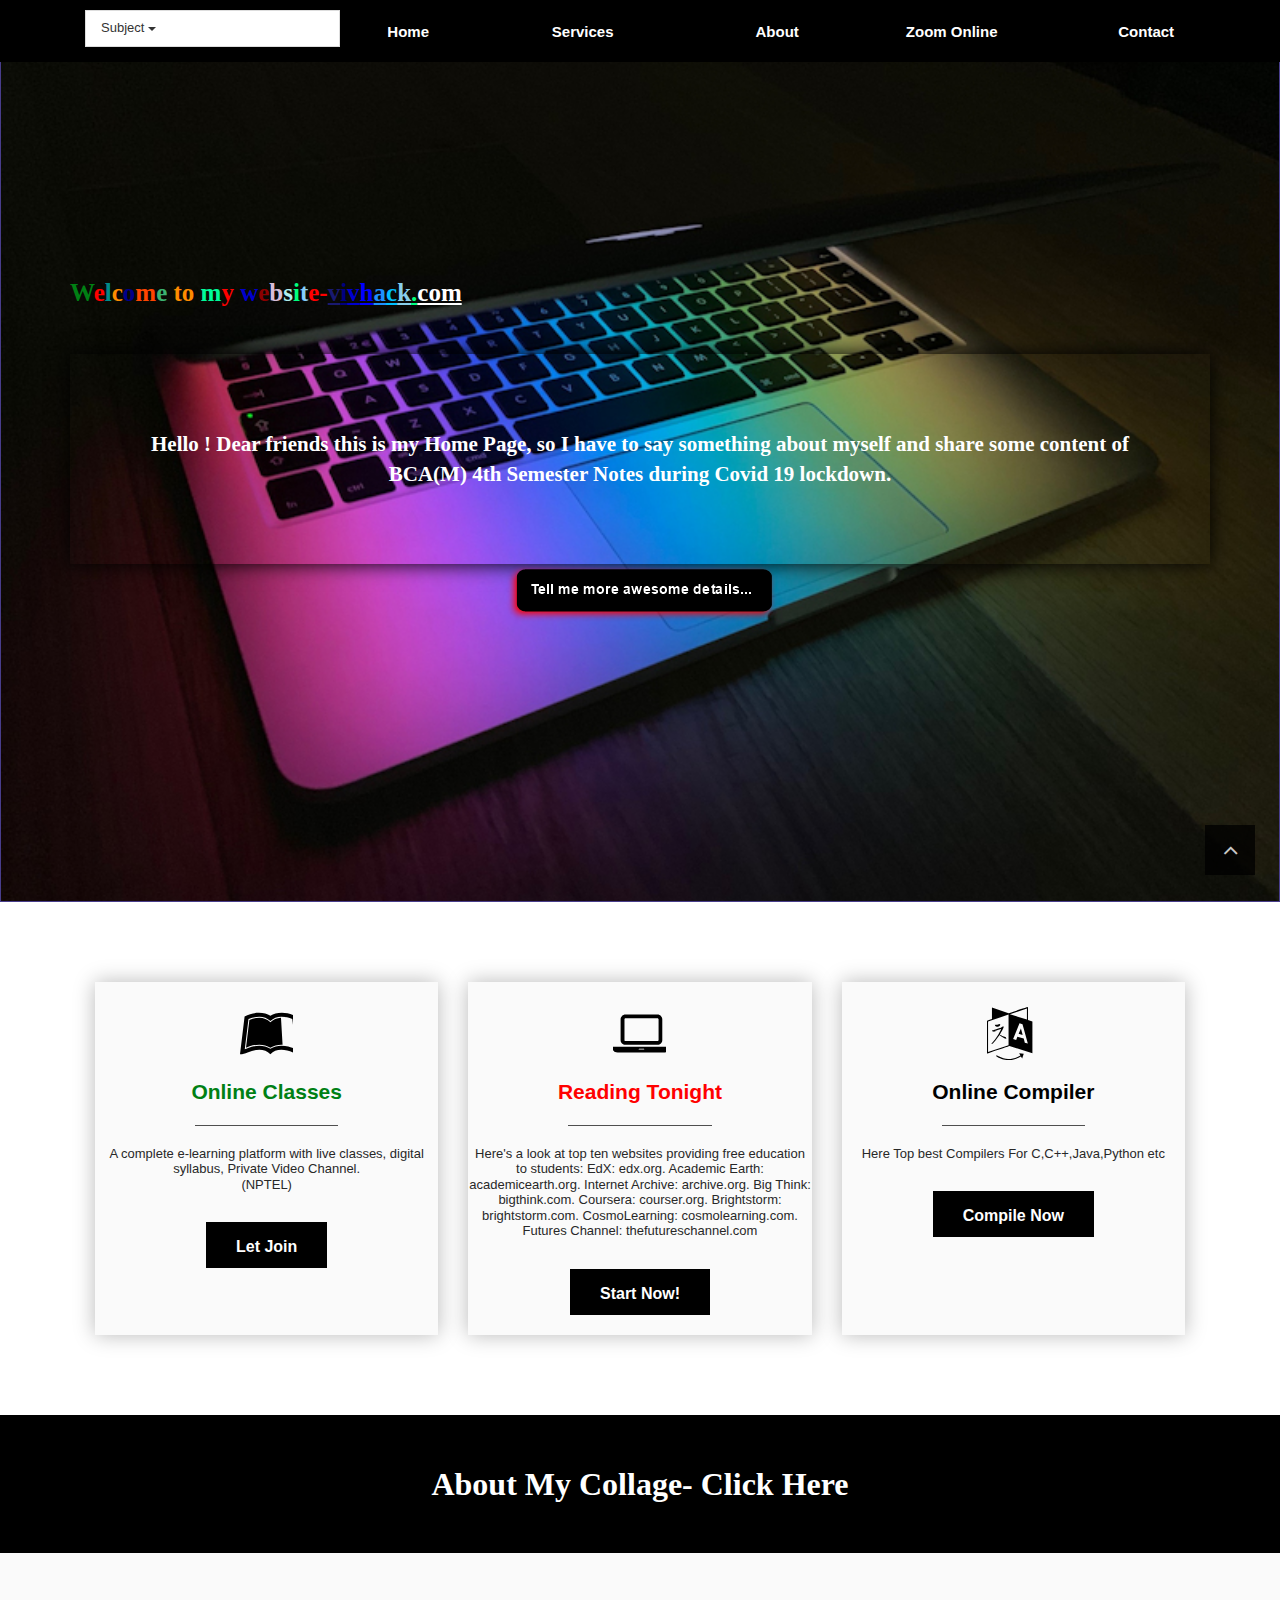
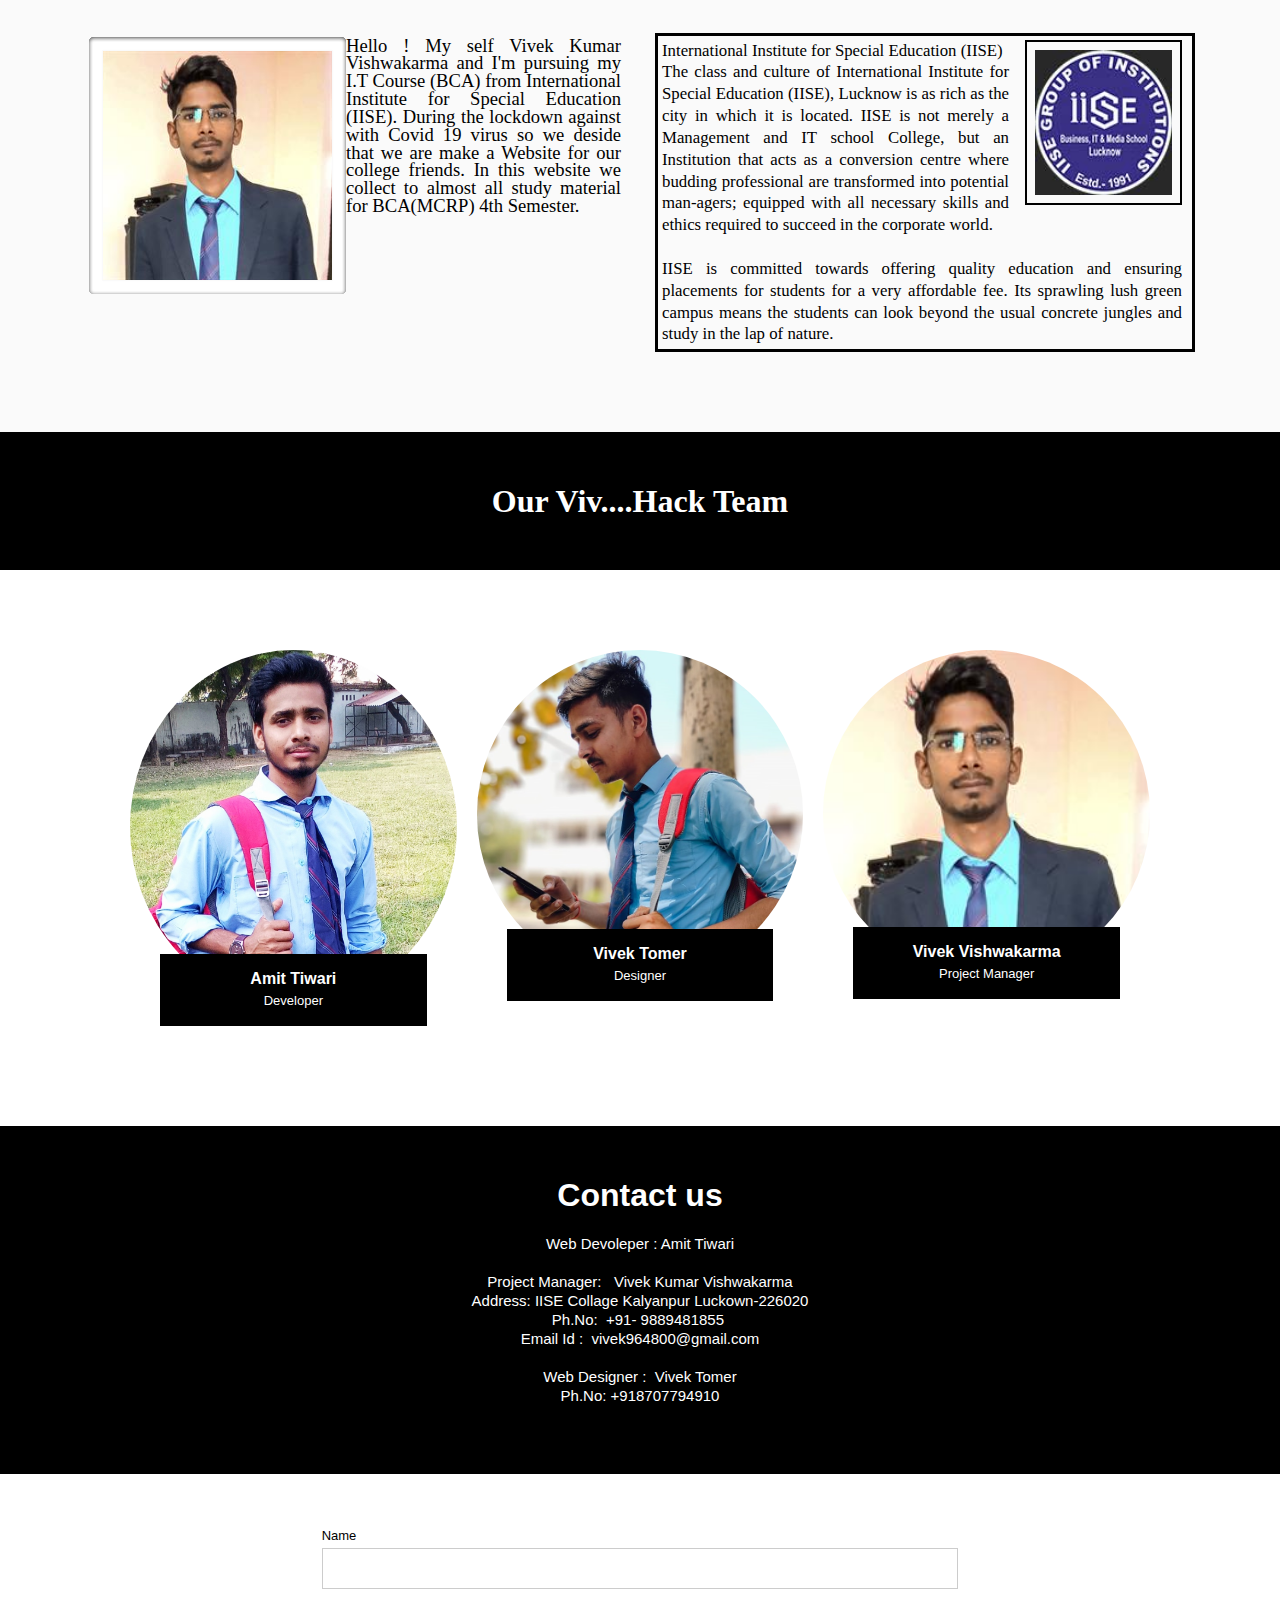
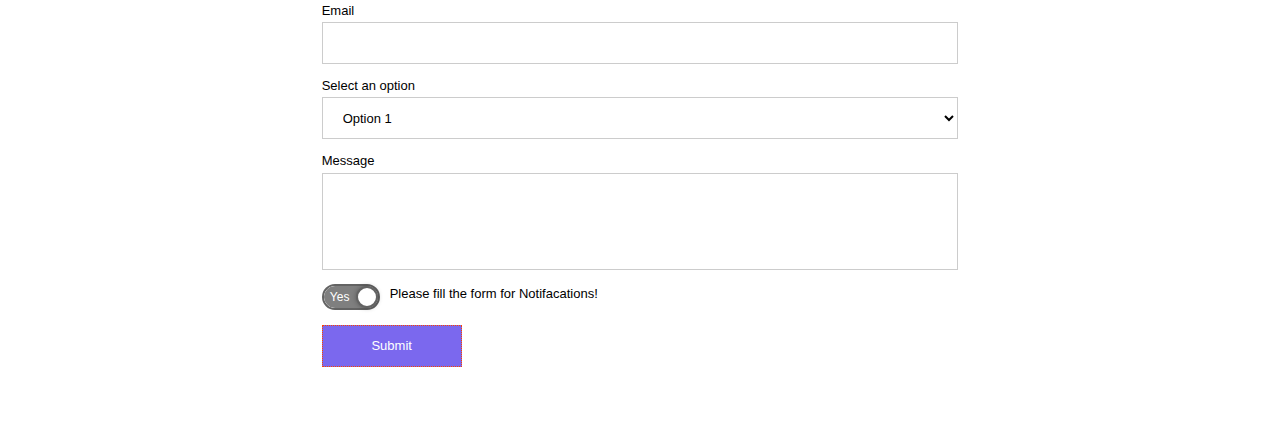
<file: index.html>
<!doctype html>
<html>
<head>
<meta charset="utf-8">
<title>VivHack</title>

<meta name="viewport" content="width=device-width, initial-scale=1.0">
<link href="css/font-awesome.min.css" rel="stylesheet">
<link href="css/vivhack.css" rel="stylesheet">
<link href="css/index.css" rel="stylesheet">
<script src="jquery-1.12.4.min.js"></script>
<script src="jquery-ui.min.js"></script>
<script src="transition.min.js"></script>
<script src="collapse.min.js"></script>
<script src="dropdown.min.js"></script>
<script src="wwb15.min.js"></script>
<script>
$(document).ready(function()
{
   $('#reviewsImage1').addClass('visibility-hidden');
   $('#portfolio-image2').addClass('visibility-hidden');
   $('#reviewsImage1').addClass('visibility-hidden');
   $('#portfolio-image2').addClass('visibility-hidden');
   $('#reviewsImage1').addClass('visibility-hidden');
   $('#portfolio-image2').addClass('visibility-hidden');
   $("a[href*='#header']").click(function(event)
   {
      event.preventDefault();
      $('html, body').stop().animate({ scrollTop: $('#wb_header').offset().top }, 600, 'easeOutCirc');
   });
   $("a[href*='#home']").click(function(event)
   {
      event.preventDefault();
      $('html, body').stop().animate({ scrollTop: $('#wb_home').offset().top-88 }, 600, 'easeOutCirc');
   });
   $("a[href*='#news']").click(function(event)
   {
      event.preventDefault();
      $('html, body').stop().animate({ scrollTop: $('#wb_news').offset().top-88 }, 600, 'easeOutCirc');
   });
   function onScrollnews()
   {
      var $obj = $("#wb_news");
      if (!$obj.hasClass("in-viewport") && $obj.inViewPort(false))
      {
         $obj.addClass("in-viewport");
         AnimateCss('reviewsImage1', 'animate-fade-in-up', 0, 1000);
         AnimateCss('portfolio-image2', 'animate-fade-in-up', 500, 1000);
      }
   }
   onScrollnews();
   $(window).scroll(function(event)
   {
      onScrollnews();
   });
   $("a[href*='#team']").click(function(event)
   {
      event.preventDefault();
      $('html, body').stop().animate({ scrollTop: $('#wb_team').offset().top-88 }, 600, 'easeOutCirc');
   });
   function onScrollteam()
   {
      var $obj = $("#wb_team");
      if (!$obj.hasClass("in-viewport") && $obj.inViewPort(false))
      {
         $obj.addClass("in-viewport");
         AnimateCss('reviewsImage1', 'animate-fade-in-up', 0, 1000);
         AnimateCss('portfolio-image2', 'animate-fade-in-up', 500, 1000);
      }
   }
   onScrollteam();
   $(window).scroll(function(event)
   {
      onScrollteam();
   });
   $("a[href*='#contact']").click(function(event)
   {
      event.preventDefault();
      $('html, body').stop().animate({ scrollTop: $('#wb_contact').offset().top-88 }, 600, 'easeOutCirc');
   });
   function onScrollcontact()
   {
      var $obj = $("#wb_contact");
      if (!$obj.hasClass("in-viewport") && $obj.inViewPort(false))
      {
         $obj.addClass("in-viewport");
         AnimateCss('reviewsImage1', 'animate-fade-in-up', 0, 1000);
         AnimateCss('portfolio-image2', 'animate-fade-in-up', 500, 1000);
      }
   }
   onScrollcontact();
   $(window).scroll(function(event)
   {
      onScrollcontact();
   });
   $(document).on('click','.ThemeableMenu1-navbar-collapse.in',function(e)
   {
      if ($(e.target).is('a') && ($(e.target).attr('class') != 'dropdown-toggle')) 
      {
         $(this).collapse('hide');
      }
   });
   var iOS = !!navigator.platform && /iPad|iPhone|iPod/.test(navigator.platform);
   if (iOS)
   {
      $('#wb_home').css('background-attachment', 'scroll');
   }
});
</script>
</head>
<body>
<div id="wb_header">
<div id="header">
<div class="row">
<div class="col-1">
<div id="wb_ThemeableMenu1" style="display:inline-block;width:100%;z-index:1000;">
<div id="ThemeableMenu1" class="ThemeableMenu1" style="width:100%;height:auto !important;">
<div class="container">
<div class="navbar-header">
<button type="button" class="navbar-toggle" data-toggle="collapse" data-target=".ThemeableMenu1-navbar-collapse">
<span class="icon-bar"></span>
<span class="icon-bar"></span>
<span class="icon-bar"></span>
</button>
</div>
<div class="ThemeableMenu1-navbar-collapse collapse">
<ul class="nav navbar-nav">
<li class="dropdown">
<a href="#" class="dropdown-toggle" data-toggle="dropdown">Subject<b class="caret"></b></a>
<ul class="dropdown-menu">
<li><a href="https://nptel.ac.in/courses/106/105/106105191/">Programming with Java</a></li>
<li><a href="https://nptel.ac.in/courses/106/108/106108103/">Web Desiging</a></li>
<li><a href="http://">System Analysis & Designe</a></li>
<li><a href="https://nptel.ac.in/courses/106/108/106108101/">Operating System(O.S)</a></li>
<li><a href="https://www.guru99.com/unix-linux-tutorial.html">Linux</a></li>
</ul>
</li>
</ul>
</div>
</div>
</div>
</div>
</div>
<div class="col-2">
<div id="wb_headerMenu" style="display:inline-block;width:calc(100% - -97px);z-index:1;">
<ul role="menubar">
<li class="firstmain"><a role="menuitem" class="headerMenu-effect" href="./index.html#home" target="_self">Home</a>
</li>
<li><a role="menuitem" class="withsubmenu headerMenu-effect" href="./services.html" target="_self">Services</a>

<ul role="menu">
<li class="firstitem"><a role="menuitem" class="withsubmenu" href="#" target="_self">PDF&nbsp;Notes</a>

<ul role="menu">
<li class="firstitem"><a role="menuitem" href="#" target="_self">Java</a>
</li>
<li><a role="menuitem" href="#" target="_self">Web&nbsp;Desiging</a>
</li>
<li><a role="menuitem" href="#" target="_self">System&nbsp;Analysis&nbsp;&amp;&nbsp;Design</a>
</li>
<li><a role="menuitem" href="#" target="_self">Operating&nbsp;System</a>
</li>
<li><a role="menuitem" href="#" target="_self">Linux</a>
</li>
<li class="lastitem"><a role="menuitem" href="#" target="_self">Others</a>
</li>
</ul>
</li>
<li><a role="menuitem" href="#" target="_self">Practical&nbsp;Files</a>
</li>
<li><a role="menuitem" href="http://mcu.tecz.com/notices-notifications-for-students-and-study-centers/" target="_self">Notice&nbsp;Board</a>
</li>
<li><a role="menuitem" href="http://iiseindia.com/index.html" target="_self">&nbsp;My&nbsp;College&nbsp;</a>
</li>
<li><a role="menuitem" href="http://www.mcu.ac.in/question-papers/#May-June-2019" target="_self">Previous&nbsp;Year&nbsp;Papers</a>
</li>
<li class="lastitem"><a role="menuitem" href="http://iiseindia.com/images/photos/bca.pdf" target="_self">Syllabus-&nbsp;BCA(MCRP)&nbsp;</a>
</li>
</ul>
</li>
<li><a role="menuitem" class="headerMenu-effect" href="./about.html" target="_self">About</a>
</li>
<li><a role="menuitem" class="withsubmenu headerMenu-effect" href="#" target="_self">Zoom&nbsp;Online</a>

<ul role="menu">
<li class="firstitem"><a role="menuitem" href="https://drive.google.com/drive/folders/1KINsVVQsydx51VI22jq4ubKNvtbAwmlI" target="_self">Java&nbsp;&amp;&nbsp;Web&nbsp;Design</a>
</li>
<li><a role="menuitem" href="https://drive.google.com/folderview?id=1eWYkSW5d6SMBYtpAi4oNfNXeRzKMjLWQ" target="_self">System&nbsp;Analysis&nbsp;&amp;&nbsp;Design</a>
</li>
<li><a role="menuitem" href="http://https://drive.google.com/folderview?id=1T52-JG0Zx9qZVNo8XHz7Vr50OGglaRQv" target="_self">Operating&nbsp;System</a>
</li>
<li class="lastitem"><a role="menuitem" href="#" target="_self">Linux</a>
</li>
</ul>
</li>
<li><a role="menuitem" class="headerMenu-effect" href="#contactUs" target="_self">Contact</a>
</li>
</ul>

</div>
</div>
</div>
</div>
</div>
<div id="wb_home">
<div id="home">
<div class="col-1">
<div id="wb_Marquee1">
<div id="Marquee1">
<span style="color:#008014;font-family:'Comic Sans MS';font-size:25px;"><strong>W</strong></span><span style="color:#FF0000;font-family:'Comic Sans MS';font-size:25px;"><strong>e</strong></span><span style="color:#008B8B;font-family:'Comic Sans MS';font-size:25px;"><strong>l</strong></span><span style="color:#FF8C00;font-family:'Comic Sans MS';font-size:25px;"><strong>c</strong></span><span style="color:#00008B;font-family:'Comic Sans MS';font-size:25px;"><strong>o</strong></span><span style="color:#FF4500;font-family:'Comic Sans MS';font-size:25px;"><strong>m</strong></span><span style="color:#3CB371;font-family:'Comic Sans MS';font-size:25px;"><strong>e </strong></span><span style="color:#FF8C00;font-family:'Comic Sans MS';font-size:25px;"><strong>to </strong></span><span style="color:#00FA9A;font-family:'Comic Sans MS';font-size:25px;"><strong>m</strong></span><span style="color:#FF0000;font-family:'Comic Sans MS';font-size:25px;"><strong>y </strong></span><span style="color:#0000CD;font-family:'Comic Sans MS';font-size:25px;"><strong>w</strong></span><span style="color:#8B0000;font-family:'Comic Sans MS';font-size:25px;"><strong>e</strong></span><span style="color:#D8BFD8;font-family:'Comic Sans MS';font-size:25px;"><strong>b</strong></span><span style="color:#AFEEEE;font-family:'Comic Sans MS';font-size:25px;"><strong>s</strong></span><span style="color:#00FF7F;font-family:'Comic Sans MS';font-size:25px;"><strong>i</strong></span><span style="color:#87CEFA;font-family:'Comic Sans MS';font-size:25px;"><strong>t</strong></span><span style="color:#FF0000;font-family:'Comic Sans MS';font-size:25px;"><strong>e-</strong></span><span style="color:#191970;font-family:'Comic Sans MS';font-size:25px;"><strong><u>v</u></strong></span><span style="color:#000080;font-family:'Comic Sans MS';font-size:25px;"><strong><u>i</u></strong></span><span style="color:#0000CD;font-family:'Comic Sans MS';font-size:25px;"><strong><u>v</u></strong></span><span style="color:#0000FF;font-family:'Comic Sans MS';font-size:25px;"><strong><u>h</u></strong></span><span style="color:#1E90FF;font-family:'Comic Sans MS';font-size:25px;"><strong><u>a</u></strong></span><span style="color:#00BFFF;font-family:'Comic Sans MS';font-size:25px;"><strong><u>c</u></strong></span><span style="color:#87CEEB;font-family:'Comic Sans MS';font-size:25px;"><strong><u>k</u></strong></span><span style="color:#00FF7F;font-family:'Comic Sans MS';font-size:25px;"><strong><u>.</u></strong></span><span style="color:#FFFFFF;font-family:'Comic Sans MS';font-size:25px;"><strong><u>com</u></strong></span><span style="color:#FFFFFF;font-family:Arial;font-size:25px;"><u><br></u></span>
</div></div>
<div id="wb_homeText">
<p style="font-size:21px;line-height:30px;font-weight:bold;color:#FFFFFF;">Hello ! Dear friends this is my Home Page, so I have to say something about myself and share some content of </p>
<p style="font-size:21px;line-height:30px;font-weight:bold;color:#FFFFFF;">BCA(M) 4th Semester Notes during Covid 19 lockdown. </p>
</div>
<div id="wb_homeShape" style="display:inline-block;width:276px;height:60px;z-index:4;position:relative;">
<a href="#Block"><img src="images/img0001.png" id="homeShape" alt="" style="width:276px;height:60px;"></a>
</div>
</div>
</div>
</div>
<div id="wb_CardContainer1">
<div id="CardContainer1">
<div id="wb_Card1" style="display:flex;text-align:center;z-index:5;">
   <div id="Card1-card-body">
      <div id="Card1-card-item0"><svg class="svg-icon" viewBox="0 0 300 234" version="1.1" xmlns="http://www.w3.org/2000/svg">
   <g transform="scale(1)">
   <path d="M317 21 L343 234 C329 234, 314 231, 300 224 C278 214, 256 209, 234 209 C209 209, 188 217, 172 234 C155 217, 134 209, 109 209 C88 209, 66 214, 43 224 C29 231, 15 234, 1 234 L0 234 L26 21 C51 7, 78 0, 107 0 C133 0, 155 5, 172 17 C189 5, 211 0, 237 0 C265 0, 292 7, 317 21 Z M234 186 C249 186, 262 188, 273 191 C285 194, 299 199, 317 206 L296 35 C277 27, 256 22, 234 22 C209 22, 189 30, 172 46 C155 30, 134 22, 109 22 C87 22, 67 27, 48 35 L27 206 C39 202, 48 198, 55 196 C61 193, 70 191, 79 189 C89 187, 99 186, 109 186 C132 186, 153 192, 172 204 C191 192, 212 186, 234 186 Z M241 180 L232 28 C208 29, 188 38, 172 54 C155 37, 134 28, 109 28 C90 28, 71 32, 53 40 L34 197 C48 191, 61 187, 72 184 C84 182, 96 180, 109 180 C133 180, 153 186, 172 197 C191 185, 212 180, 234 180"/>
   </g>
</svg>
</div>
      <div id="Card1-card-item1">Online Classes</div>
      <hr id="Card1-card-item2">
      <div id="Card1-card-item3">A complete e-learning platform with live classes, digital syllabus, Private Video Channel. <br>(NPTEL)</div>
      <div id="Card1-card-item4"><a href="./Online-Class.html"> Let Join </a></div>
   </div>

</div>
<div id="wb_Card2" style="display:flex;text-align:center;z-index:6;">
   <div id="Card2-card-body">
      <div id="Card2-card-item0"><svg class="svg-icon" viewBox="0 0 300 214" version="1.1" xmlns="http://www.w3.org/2000/svg">
   <g transform="scale(1)">
   <path d="M70 171 C63 171, 56 169, 51 164 C46 158, 43 152, 43 145 L43 27 C43 19, 46 13, 51 8 C56 3, 63 0, 70 0 L252 0 C260 0, 266 3, 271 8 C276 13, 279 19, 279 27 L279 145 C279 152, 276 158, 271 164 C266 169, 260 171, 252 171 Z M65 27 L65 145 C65 146, 65 147, 66 148 C67 149, 69 150, 70 150 L252 150 C254 150, 255 149, 256 148 C257 147, 258 146, 258 145 L258 27 C258 25, 257 24, 256 23 C255 22, 254 21, 252 21 L70 21 C69 21, 67 22, 66 23 C65 24, 65 25, 65 27 Z M295 182 L322 182 L322 198 C322 203, 319 206, 314 210 C309 213, 302 214, 295 214 L27 214 C20 214, 14 213, 8 210 C3 206, 0 203, 0 198 L0 182 L27 182Z  M175 198 C176 198, 177 197, 177 196 C177 194, 176 193, 175 193 L148 193 C146 193, 145 194, 145 196 C145 197, 146 198, 148 198"/>
   </g>
</svg>
</div>
      <div id="Card2-card-item1">Reading Tonight</div>
      <hr id="Card2-card-item2">
      <div id="Card2-card-item3">Here's a look at top ten websites providing free education to students: EdX: edx.org. Academic Earth: academicearth.org. Internet Archive: archive.org. Big Think: bigthink.com. Coursera: courser.org. Brightstorm: brightstorm.com. CosmoLearning: cosmolearning.com. Futures Channel: thefutureschannel.com</div>
      <div id="Card2-card-item4"><a href="./topics.html">Start Now!</a></div>
   </div>

</div>
<div id="wb_Card3" style="display:flex;text-align:center;z-index:7;">
   <div id="Card3-card-body">
      <div id="Card3-card-item0"><svg class="svg-icon" viewBox="0 0 300 300" version="1.1" xmlns="http://www.w3.org/2000/svg">
   <g transform="scale(1)">
   <path d="M109 181 C109 181, 108 181, 107 181 C106 180, 104 179, 102 179 L98 177 C93 175, 89 172, 84 169 C83 168, 81 167, 77 164 C73 161, 71 159, 71 159 C63 170, 56 180, 48 189 C39 200, 33 206, 31 208 C30 208, 29 208, 27 208 C26 208, 24 208, 24 208 C25 208, 29 203, 38 193 C40 190, 45 184, 52 174 C59 163, 64 157, 65 154 C67 150, 70 145, 74 137 C78 130, 80 125, 80 124 C79 124, 73 126, 61 130 C61 130, 59 131, 57 131 C55 132, 53 132, 51 133 C49 133, 48 133, 48 134 C48 134, 48 134, 48 135 C48 136, 48 137, 48 137 C47 138, 45 139, 43 139 C40 140, 37 140, 35 139 C33 139, 31 138, 30 136 C30 135, 29 134, 29 132 C30 132, 31 132, 33 131 C35 131, 37 131, 38 130 C45 128, 51 127, 56 125 C67 121, 73 119, 73 119 C74 119, 76 118, 80 116 C84 114, 86 113, 87 112 C88 112, 90 111, 91 111 C92 110, 93 110, 93 110 C94 110, 94 110, 94 110 C95 111, 95 113, 94 115 C94 116, 94 117, 92 120 C91 123, 89 126, 88 129 C86 132, 85 134, 85 135 C82 140, 78 147, 72 157 L83 161 C84 162, 88 164, 95 167 C102 169, 106 171, 107 171 C107 171, 108 173, 108 176 C109 178, 109 180, 109 181 Z M75 99 C75 101, 75 102, 74 104 C73 107, 70 109, 66 110 C62 112, 59 112, 56 112 C53 112, 50 111, 47 108 C46 106, 45 104, 44 101 L45 101 C45 101, 46 101, 48 101 C50 102, 51 102, 52 101 C53 101, 57 100, 62 99 C66 97, 69 97, 71 96 C73 96, 74 97, 75 99 Z M192 121 L202 159 L179 152Z  M6 255 L122 216 L122 43 L6 82Z  M214 202 L231 207 L201 97 L184 92 L148 181 L165 187 L172 168 L208 179Z  M130 41 L226 71 L226 8Z  M182 262 L208 264 L199 291 L192 280 C178 289, 162 295, 146 298 C140 299, 135 300, 131 300 L117 300 C108 300, 97 298, 83 294 C70 289, 60 285, 53 279 C52 279, 51 278, 51 277 C51 276, 52 275, 52 274 C53 274, 54 274, 54 274 C55 274, 56 274, 57 275 C59 276, 61 277, 63 278 C64 279, 66 279, 66 279 C74 284, 83 287, 93 290 C102 292, 111 294, 119 294 C130 294, 139 293, 147 291 C155 290, 164 287, 173 283 C175 282, 177 281, 178 280 C180 279, 182 278, 184 277 C186 276, 188 275, 189 274 Z M257 82 L257 262 L127 221 C126 222, 105 229, 64 242 C24 256, 3 263, 3 263 C1 263, 0 262, 0 260 C0 260, 0 260, 0 260 L0 79 C0 78, 0 78, 0 78 C1 77, 2 77, 4 76 C15 72, 24 69, 28 68 L28 3 L122 36 C122 36, 131 33, 149 27 C166 21, 184 15, 202 9 C219 3, 228 0, 229 0 C231 0, 232 1, 232 4 L232 74Z "/>
   </g>
</svg>
</div>
      <div id="Card3-card-item1">Online Compiler</div>
      <hr id="Card3-card-item2">
      <div id="Card3-card-item3">Here Top best Compilers For C,C++,Java,Python etc</div>
      <div id="Card3-card-item4"><a href="https://techiedelight.com/compiler/">Compile Now</a></div>
   </div>

</div>
</div>
</div>
<div id="wb_news">
<div id="news">
<div class="row">
<div class="col-1">
<div class="col-1-padding">
<div id="wb_newsHeading" style="display:inline-block;width:100%;z-index:8;">
<h1 id="newsHeading"><a href="http://iiseindia.com/">About My Collage- Click Here</a></h1>
</div>
</div>
</div>
</div>
</div>
</div>
<div id="wb_WrapTextLayoutGrid">
<div id="WrapTextLayoutGrid">
<div class="row">
<div class="col-1">
<div class="col-1-padding">
<div id="WrapText1" style="display:block;width: 100%;overflow:hidden;">
<div id="WrapText1-float">
<div id="wb_Image1" style="display:inline-block;width:257px;height:257px;z-index:9;">
<img src="images/SAVE_20200515_231706 copy.jpg" id="Image1" alt="">
</div>
</div>
<div class="WrapText1">                                                                                                                                                 Hello ! My self Vivek Kumar Vishwakarma and I'm pursuing  my  I.T Course (BCA) from International Institute for Special Education (IISE). During the lockdown against with Covid 19 virus so we deside that we are make a Website for our college friends.    In this website we collect to almost all study material for BCA(MCRP) 4th Semester.             </div>
</div>
</div>
</div>
<div class="col-2">
<div class="col-2-padding">
<div id="WrapText2" style="display:block;width: 100%;overflow:hidden;">
<div id="WrapText2-float">
<div id="wb_WrapText2Image" style="display:inline-block;width:157px;height:165px;z-index:11;">
<img src="images/logo-wide-white.png" id="WrapText2Image" alt="" style="margin-right: 4px;">
</div>
</div>
<div class="WrapText2">International Institute for Special Education (IISE)<br>The class and culture of International Institute for Special Education (IISE), Lucknow is as rich as the city in which it is located. IISE is not merely a Management and IT school College, but an Institution that acts as a conversion centre where budding professional are transformed into potential man-agers; equipped with all necessary skills and ethics required to succeed in the corporate world.<br><br>IISE is committed towards offering quality education and ensuring placements for students for a very affordable fee. Its sprawling lush green campus means the students can look beyond the usual concrete jungles and study in the lap of nature. </div>
</div>
</div>
</div>
</div>
</div>
</div>
<div id="wb_team">
<div id="team">
<div class="row">
<div class="col-1">
<div class="col-1-padding">
<div id="wb_teamHeading" style="display:inline-block;width:100%;z-index:13;">
<h1 id="teamHeading">Our Viv....Hack Team</h1>
</div>
</div>
</div>
</div>
</div>
</div>
<div id="wb_CardContainer2">
<div id="CardContainer2">
<div id="wb_teamCard1" style="display:flex;text-align:center;z-index:14;">
   <div id="teamCard1-card-body">
      <img id="teamCard1-card-item0" src="images/IMG_20191115_131057.jpg" alt="" title="">
      <div id="teamCard1-card-item1">Amit Tiwari</div>
      <hr id="teamCard1-card-item2">
      <div id="teamCard1-card-item3">Developer</div>
   </div>

</div>
<div id="wb_teamCard2" style="display:flex;text-align:center;z-index:15;">
   <div id="teamCard2-card-body">
      <img id="teamCard2-card-item0" src="images/IMG-20200511-WA0007.jpg" alt="" title="">
      <div id="teamCard2-card-item1"><a href="http://https://www.facebook.com/vivekkumar.vishwakarma.56">Vivek Tomer</a></div>
      <hr id="teamCard2-card-item2">
      <div id="teamCard2-card-item3">Designer</div>
   </div>

</div>
<div id="wb_teamCard3" style="display:flex;text-align:center;z-index:16;">
   <div id="teamCard3-card-body">
      <img id="teamCard3-card-item0" src="images/SAVE_20200515_231706 copy.jpg" alt="" title="">
      <div id="teamCard3-card-item1">Vivek Vishwakarma</div>
      <hr id="teamCard3-card-item2">
      <div id="teamCard3-card-item3">Project Manager</div>
   </div>

</div>
</div>
</div>
<div id="wb_contact">
<div id="contact">
<div class="row">
<div class="col-1">
<div class="col-1-padding">
<div id="wb_contactHeading" style="display:inline-block;width:100%;z-index:17;">
<h1 id="contactHeading">Contact us</h1>
</div>
<div id="wb_contactText">
<p style="color:#FFFFFF;">Web Devoleper : Amit Tiwari </p>
<p>&nbsp;</p>
<p style="color:#FFFFFF;">Project Manager:&nbsp;&nbsp; Vivek Kumar Vishwakarma</p>
<p style="color:#FFFFFF;">Address: IISE Collage Kalyanpur Luckown-226020</p>
<p style="color:#FFFFFF;">Ph.No:&nbsp; +91- 9889481855&nbsp; </p>
<p style="color:#FFFFFF;">Email Id :&nbsp; vivek964800@gmail.com</p>
<p>&nbsp;</p>
<p style="color:#FFFFFF;">Web Designer :&nbsp; Vivek Tomer</p>
<p style="color:#FFFFFF;">Ph.No: +918707794910</p>
<p>&nbsp;</p>
</div>
</div>
</div>
</div>
</div>
</div>
<div id="wb_contacForm">
<div id="contacForm">
<div class="col-1">
</div>
<div class="col-2">
<label for="contactName" id="contactLabel1" style="display:inline-block;width:636px;z-index:19;">Name</label>
<input type="text" id="contactName" style="display:block;width: 100%;height:41px;z-index:20;" name="name" value="" spellcheck="false">
<label for="contactEmail" id="contactLabel2" style="display:block;width:100%;z-index:21;">Email</label>
<input type="text" id="contactEmail" style="display:block;width: 100%;height:42px;z-index:22;" name="email" value="" spellcheck="false">
<label for="contactOption" id="contactLabel3" style="display:block;width:100%;z-index:23;">Select an option</label>
<select name="option" size="1" id="contactOption" style="display:block;width: 100%;height:42px;z-index:24;" autocomplete="off">
<option selected value="option-1">Option 1</option>
<option value="option-2">Option 2</option>
<option value="option-3">Option 3</option>
</select>
<label for="contactMessage" id="contactLabel4" style="display:block;width:100%;z-index:25;">Message</label>
<textarea name="message" id="contactMessage" style="display:block;width: 100%;;height:97px;z-index:26;" rows="4" cols="73" autocomplete="off" spellcheck="false"></textarea>
<div id="wb_contactUpdates" style="display:inline-block;width:58px;height:26px;z-index:27;">
<input type="checkbox" name="" id="contactUpdates" value="" checked>
<label id="contactUpdates-label" for="contactUpdates">
<span id="contactUpdates-inner"></span>
<span id="contactUpdates-switch"></span>
</label>

</div>
<label for="contactUpdates" id="contactLabel5" style="display:inline-block;width:426px;z-index:28;">Please fill the form for Notifacations!</label>
<hr id="contactSpacer" style="display:block;width: 100%;z-index:29;">
<a id="contactButton" href="" style="display:inline-block;width:138px;height:40px;z-index:30;">Submit</a>
</div>
<div class="col-3">
</div>
</div>
</div>
<div id="wb_footer">
<div id="footer">
<div class="row">
<div class="col-1">
<div id="wb_footerText">
<p style="color:#FFFFFF;">Copyright Ãƒâ€šÃ‚Â© 2019 WYSIWYG Web Builder.&nbsp; All Rights Reserved</p>
</div>
</div>
</div>
</div>
</div>
<div id="upStickyLayer" style="position:fixed;text-align:left;left:auto;right:25px;top:auto;bottom:25px;width:50px;height:50px;z-index:45;">
<div id="wb_upIcon" style="position:absolute;left:9px;top:8px;width:24px;height:24px;text-align:center;z-index:32;">
<a href="./index.html#home"><div id="upIcon"><i class="fa fa-angle-up"></i></div></a></div>
</div>
</body>
</html>
</file>
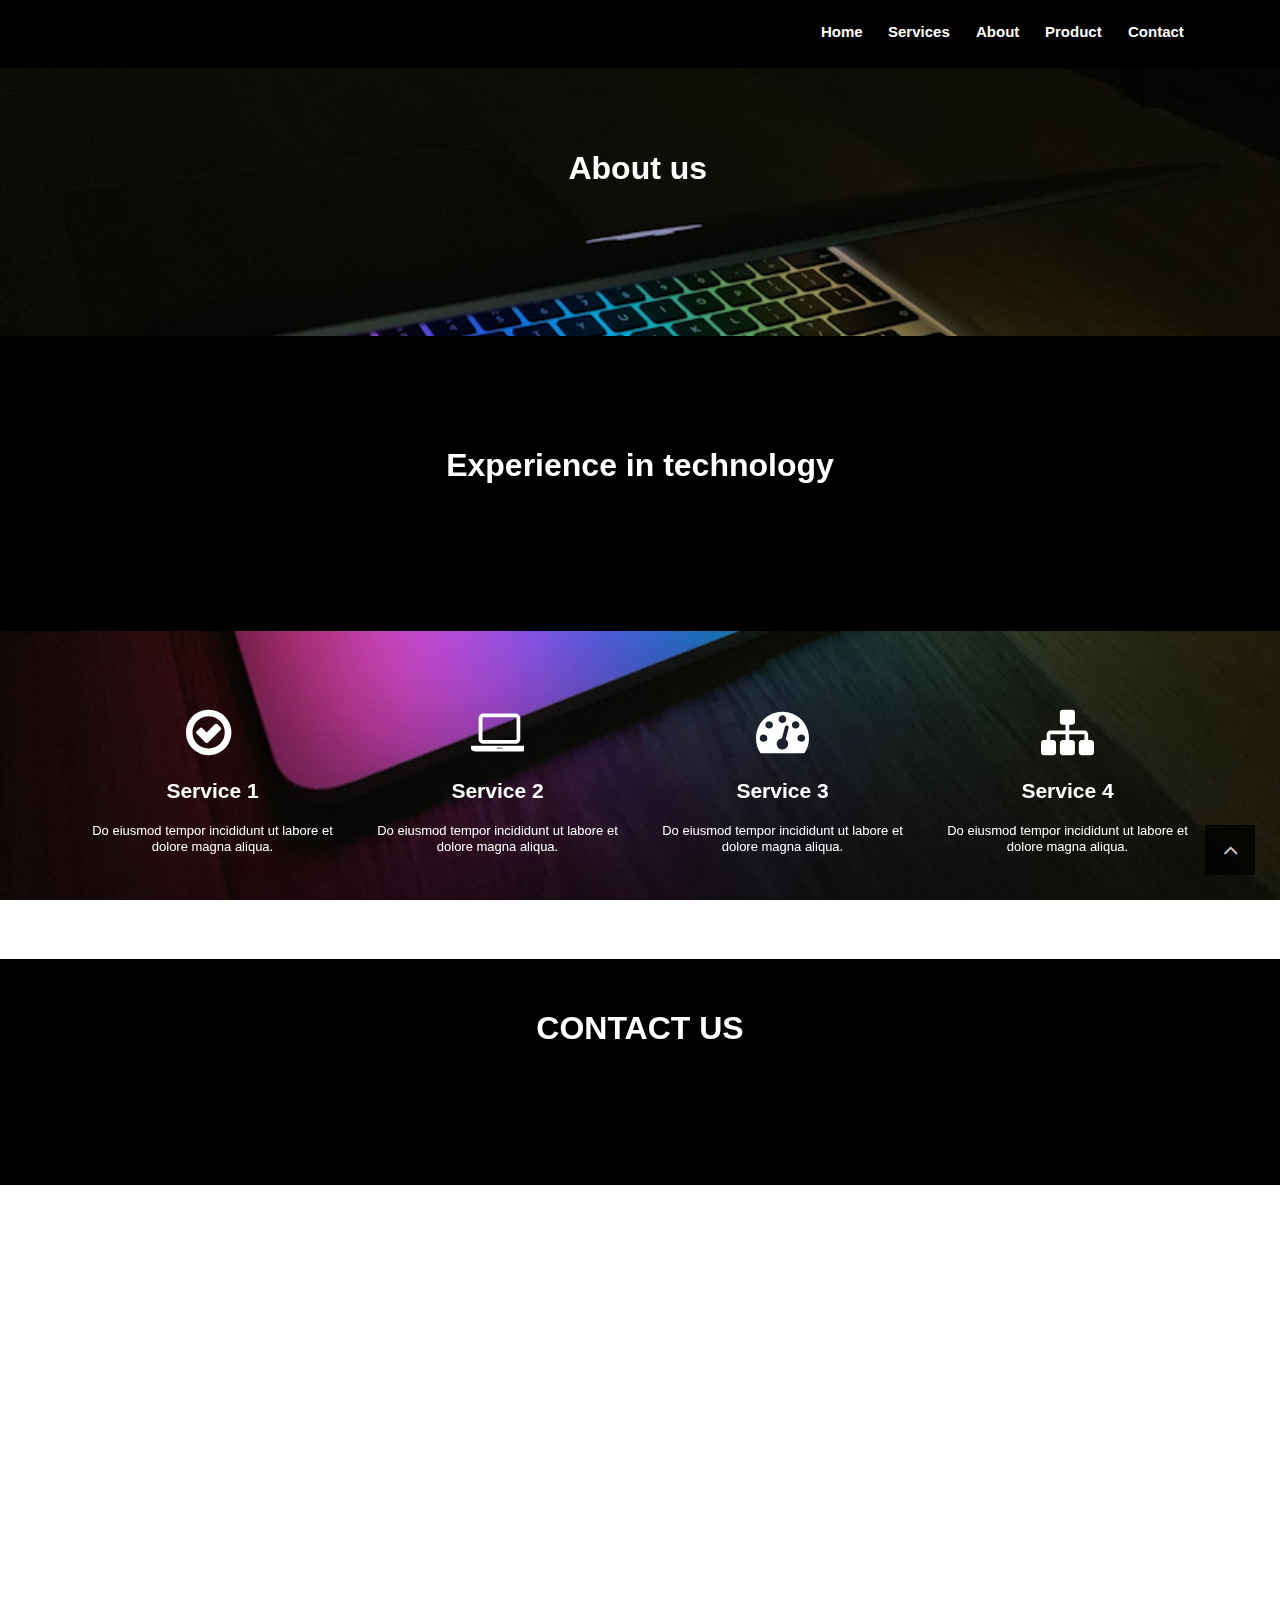
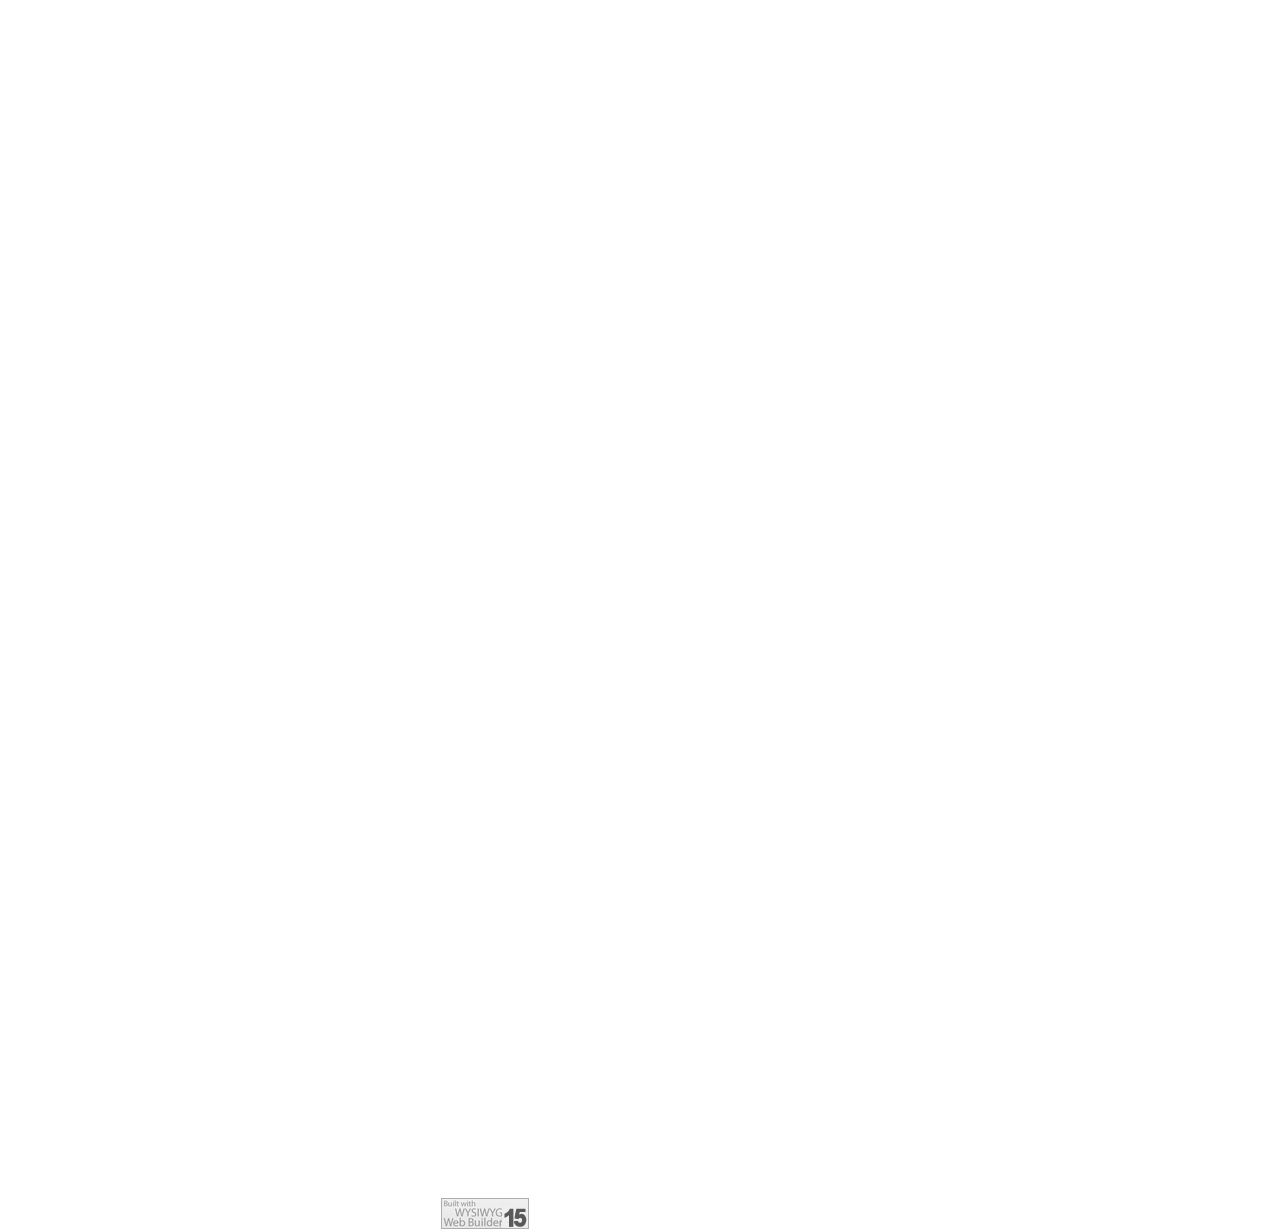
<file: about.html>
<!doctype html>
<html>
<head>
<meta charset="utf-8">
<title>About</title>
<meta name="generator" content="WYSIWYG Web Builder 15 Trial Version - http://www.wysiwygwebbuilder.com">
<meta name="viewport" content="width=device-width, initial-scale=1.0">
<link href="css/font-awesome.min.css" rel="stylesheet">
<link href="css/vivhack.css" rel="stylesheet">
<link href="css/about.css" rel="stylesheet">
<script src="jquery-1.12.4.min.js"></script>
<script src="jquery-ui.min.js"></script>
<script src="wwb15.min.js"></script>
<script>
$(document).ready(function()
{
   $('#reviewsImage1').addClass('visibility-hidden');
   $('#portfolio-image2').addClass('visibility-hidden');
   $('#reviewsImage1').addClass('visibility-hidden');
   $('#portfolio-image2').addClass('visibility-hidden');
   $('#wb_CardService1').addClass('visibility-hidden');
   $('#wb_CardService2').addClass('visibility-hidden');
   $('#wb_CardService3').addClass('visibility-hidden');
   $('#wb_CardService4').addClass('visibility-hidden');
   $("a[href*='#home']").click(function(event)
   {
      event.preventDefault();
      $('html, body').stop().animate({ scrollTop: $('#wb_home').offset().top-88 }, 600, 'easeOutCirc');
   });
   $("a[href*='#facts']").click(function(event)
   {
      event.preventDefault();
      $('html, body').stop().animate({ scrollTop: $('#wb_facts').offset().top-88 }, 600, 'easeOutCirc');
   });
   function onScrollfacts()
   {
      var $obj = $("#wb_facts");
      if (!$obj.hasClass("in-viewport") && $obj.inViewPort(false))
      {
         $obj.addClass("in-viewport");
         AnimateCss('reviewsImage1', 'animate-fade-in-up', 0, 1000);
         AnimateCss('portfolio-image2', 'animate-fade-in-up', 500, 1000);
      }
   }
   onScrollfacts();
   $(window).scroll(function(event)
   {
      onScrollfacts();
   });
   $("a[href*='#serivcesCards']").click(function(event)
   {
      event.preventDefault();
      $('html, body').stop().animate({ scrollTop: $('#wb_serivcesCards').offset().top-88 }, 600, 'easeOutCirc');
   });
   $("a[href*='#header']").click(function(event)
   {
      event.preventDefault();
      $('html, body').stop().animate({ scrollTop: $('#wb_header').offset().top }, 600, 'easeOutCirc');
   });
   $("a[href*='#contactUs']").click(function(event)
   {
      event.preventDefault();
      $('html, body').stop().animate({ scrollTop: $('#wb_contactUs').offset().top-88 }, 600, 'easeOutCirc');
   });
   function onScrollcontactUs()
   {
      var $obj = $("#wb_contactUs");
      if (!$obj.hasClass("in-viewport") && $obj.inViewPort(false))
      {
         $obj.addClass("in-viewport");
         AnimateCss('reviewsImage1', 'animate-fade-in-up', 0, 1000);
         AnimateCss('portfolio-image2', 'animate-fade-in-up', 500, 1000);
      }
   }
   onScrollcontactUs();
   $(window).scroll(function(event)
   {
      onScrollcontactUs();
   });
   function onScrollBookmark1()
   {
      var $obj = $("#wb_Bookmark1");
      if (!$obj.hasClass("in-viewport") && $obj.inViewPort(false))
      {
         $obj.addClass("in-viewport");
         AnimateCss('wb_CardService1', 'animate-fade-in-up', 0, 1000);
      }
   }
   onScrollBookmark1();
   $(window).scroll(function(event)
   {
      onScrollBookmark1();
   });
   function onScrollBookmark2()
   {
      var $obj = $("#wb_Bookmark2");
      if (!$obj.hasClass("in-viewport") && $obj.inViewPort(false))
      {
         $obj.addClass("in-viewport");
         AnimateCss('wb_CardService2', 'animate-fade-in-up', 0, 1000);
      }
   }
   onScrollBookmark2();
   $(window).scroll(function(event)
   {
      onScrollBookmark2();
   });
   function onScrollBookmark3()
   {
      var $obj = $("#wb_Bookmark3");
      if (!$obj.hasClass("in-viewport") && $obj.inViewPort(false))
      {
         $obj.addClass("in-viewport");
         AnimateCss('wb_CardService3', 'animate-fade-in-up', 0, 1000);
      }
   }
   onScrollBookmark3();
   $(window).scroll(function(event)
   {
      onScrollBookmark3();
   });
   function onScrollBookmark4()
   {
      var $obj = $("#wb_Bookmark4");
      if (!$obj.hasClass("in-viewport") && $obj.inViewPort(false))
      {
         $obj.addClass("in-viewport");
         AnimateCss('wb_CardService4', 'animate-fade-in-up', 0, 1000);
      }
   }
   onScrollBookmark4();
   $(window).scroll(function(event)
   {
      onScrollBookmark4();
   });
});
</script>
</head>
<body>
<div id="wb_home">
<div id="home">
<div class="col-1">
<div id="wb_homeText">
<p style="font-size:16px;line-height:18px;color:#FFFFFF;"><span style="font-size:32px;line-height:36px;font-weight:bold;">About</span><span style="font-size:32px;line-height:36px;font-weight:bold;"> us</span>&nbsp;</p>
</div>
</div>
</div>
</div>
<div id="wb_facts">
<div id="facts">
<div class="row">
<div class="col-1">
<div class="col-1-padding">
<div id="wb_reviewsHeading3" style="display:inline-block;width:100%;z-index:1;">
<h1 id="reviewsHeading3">Experience in technology</h1>
</div>
<div id="wb_reviewsText2">
<p>&nbsp;</p>
</div>
</div>
</div>
</div>
</div>
</div>
<div id="wb_serivcesCards">
<div id="serivcesCards">
<div class="row">
<div class="col-1">
<div id="wb_CardService1" style="display:flex;width:100%;text-align:center;z-index:3;">
   <div id="CardService1-card-body">
      <div id="CardService1-card-item0"><svg class="svg-icon" viewBox="0 0 300 257" version="1.1" xmlns="http://www.w3.org/2000/svg">
   <g transform="scale(1)">
   <path d="M196 114 L125 185 C123 187, 120 188, 117 188 C114 188, 112 187, 110 185 L61 136 C59 134, 57 131, 57 128 C57 125, 59 123, 61 121 L78 104 C80 101, 82 100, 85 100 C88 100, 91 101, 93 104 L117 128 L163 82 C166 80, 168 79, 171 79 C174 79, 176 80, 178 82 L196 99 C198 101, 199 104, 199 107 C199 110, 198 112, 196 114 Z M207 174 C215 160, 219 145, 219 128 C219 112, 215 96, 207 82 C199 68, 188 57, 174 49 C160 41, 145 37, 128 37 C112 37, 96 41, 82 49 C68 57, 57 68, 49 82 C41 96, 37 112, 37 128 C37 145, 41 160, 49 174 C57 188, 68 199, 82 207 C96 215, 112 219, 128 219 C145 219, 160 215, 174 207 C188 199, 199 188, 207 174 Z M239 64 C251 83, 257 105, 257 128 C257 151, 251 173, 239 193 C228 212, 212 228, 193 239 C173 251, 151 257, 128 257 C105 257, 83 251, 64 239 C44 228, 28 212, 17 193 C5 173, 0 151, 0 128 C0 105, 5 83, 17 64 C28 44, 44 28, 64 17 C83 5, 105 0, 128 0 C151 0, 173 5, 193 17 C212 28, 228 44, 239 64"/>
   </g>
</svg>
</div>
      <div id="CardService1-card-item1">Service 1</div>
      <div id="CardService1-card-item2">Do eiusmod tempor incididunt ut labore et dolore magna aliqua.</div>
   </div>

</div>
<div id="wb_Bookmark1" style="display:inline-block;width:100%;z-index:4;">
<a id="Bookmark1" style="visibility:hidden;">&nbsp;</a>

</div>
</div>
<div class="col-2">
<div id="wb_CardService2" style="display:flex;width:100%;text-align:center;z-index:5;">
   <div id="CardService2-card-body">
      <div id="CardService2-card-item0"><svg class="svg-icon" viewBox="0 0 300 214" version="1.1" xmlns="http://www.w3.org/2000/svg">
   <g transform="scale(1)">
   <path d="M70 171 C63 171, 56 169, 51 164 C46 158, 43 152, 43 145 L43 27 C43 19, 46 13, 51 8 C56 3, 63 0, 70 0 L252 0 C260 0, 266 3, 271 8 C276 13, 279 19, 279 27 L279 145 C279 152, 276 158, 271 164 C266 169, 260 171, 252 171 Z M65 27 L65 145 C65 146, 65 147, 66 148 C67 149, 69 150, 70 150 L252 150 C254 150, 255 149, 256 148 C257 147, 258 146, 258 145 L258 27 C258 25, 257 24, 256 23 C255 22, 254 21, 252 21 L70 21 C69 21, 67 22, 66 23 C65 24, 65 25, 65 27 Z M295 182 L322 182 L322 198 C322 203, 319 206, 314 210 C309 213, 302 214, 295 214 L27 214 C20 214, 14 213, 8 210 C3 206, 0 203, 0 198 L0 182 L27 182Z  M175 198 C176 198, 177 197, 177 196 C177 194, 176 193, 175 193 L148 193 C146 193, 145 194, 145 196 C145 197, 146 198, 148 198"/>
   </g>
</svg>
</div>
      <div id="CardService2-card-item1">Service 2</div>
      <div id="CardService2-card-item2">Do eiusmod tempor incididunt ut labore et dolore magna aliqua.</div>
   </div>

</div>
<div id="wb_Bookmark2" style="display:inline-block;width:100%;z-index:6;">
<a id="Bookmark2" style="visibility:hidden;">&nbsp;</a>

</div>
</div>
<div class="col-3">
<div id="wb_CardService3" style="display:flex;width:100%;text-align:center;z-index:7;">
   <div id="CardService3-card-body">
      <div id="CardService3-card-item0"><svg class="svg-icon" viewBox="0 0 300 236" version="1.1" xmlns="http://www.w3.org/2000/svg">
   <g transform="scale(1)">
   <path d="M58 165 C62 161, 64 156, 64 150 C64 144, 62 139, 58 135 C53 131, 48 129, 42 129 C36 129, 31 131, 27 135 C23 139, 21 144, 21 150 C21 156, 23 161, 27 165 C31 169, 36 171, 42 171 C48 171, 53 169, 58 165 Z M90 90 C94 86, 96 81, 96 75 C96 69, 94 64, 90 60 C86 56, 80 54, 75 54 C69 54, 64 56, 59 60 C55 64, 53 69, 53 75 C53 81, 55 86, 59 90 C64 94, 69 96, 75 96 C80 96, 86 94, 90 90 Z M168 156 L185 92 C185 89, 185 86, 183 83 C182 81, 180 79, 177 79 C174 78, 171 78, 169 80 C166 81, 165 83, 164 86 L147 150 C140 151, 134 153, 129 157 C124 162, 120 167, 118 174 C116 183, 117 191, 122 198 C126 206, 133 211, 141 213 C150 216, 158 214, 166 210 C173 205, 178 199, 181 190 C182 184, 182 177, 180 171 C177 164, 173 159, 168 156 Z M272 165 C276 161, 278 156, 278 150 C278 144, 276 139, 272 135 C268 131, 263 129, 257 129 C251 129, 246 131, 242 135 C237 139, 235 144, 235 150 C235 156, 237 161, 242 165 C246 169, 251 171, 257 171 C263 171, 268 169, 272 165 Z M165 58 C169 54, 171 49, 171 43 C171 37, 169 32, 165 28 C161 24, 155 21, 150 21 C144 21, 139 24, 134 28 C130 32, 128 37, 128 43 C128 49, 130 54, 134 58 C139 62, 144 64, 150 64 C155 64, 161 62, 165 58 Z M240 90 C244 86, 246 81, 246 75 C246 69, 244 64, 240 60 C236 56, 230 54, 225 54 C219 54, 214 56, 209 60 C205 64, 203 69, 203 75 C203 81, 205 86, 209 90 C214 94, 219 96, 225 96 C230 96, 236 94, 240 90 Z M300 150 C300 179, 292 206, 276 231 C274 234, 271 236, 267 236 L32 236 C28 236, 25 234, 23 231 C7 206, 0 179, 0 150 C0 130, 4 110, 11 92 C19 73, 30 57, 43 44 C57 30, 73 20, 91 12 C110 4, 129 0, 150 0 C170 0, 189 4, 208 12 C226 20, 242 30, 256 44 C269 57, 280 73, 288 92 C296 110, 300 130, 300 150"/>
   </g>
</svg>
</div>
      <div id="CardService3-card-item1">Service 3</div>
      <div id="CardService3-card-item2">Do eiusmod tempor incididunt ut labore et dolore magna aliqua.</div>
   </div>

</div>
<div id="wb_Bookmark3" style="display:inline-block;width:100%;z-index:8;">
<a id="Bookmark3" style="visibility:hidden;">&nbsp;</a>

</div>
</div>
<div class="col-4">
<div id="wb_CardService4" style="display:flex;width:100%;text-align:center;z-index:9;">
   <div id="CardService4-card-body">
      <div id="CardService4-card-item0"><svg class="svg-icon" viewBox="0 0 300 257" version="1.1" xmlns="http://www.w3.org/2000/svg">
   <g transform="scale(1)">
   <path d="M300 187 L300 241 C300 245, 298 249, 295 252 C292 255, 288 257, 283 257 L230 257 C225 257, 222 255, 219 252 C215 249, 214 245, 214 241 L214 187 C214 183, 215 179, 219 176 C222 173, 225 171, 230 171 L246 171 L246 139 L160 139 L160 171 L176 171 C181 171, 185 173, 188 176 C191 179, 192 183, 192 187 L192 241 C192 245, 191 249, 188 252 C185 255, 181 257, 176 257 L123 257 C118 257, 115 255, 111 252 C108 249, 107 245, 107 241 L107 187 C107 183, 108 179, 111 176 C115 173, 118 171, 123 171 L139 171 L139 139 L53 139 L53 171 L69 171 C74 171, 77 173, 81 176 C84 179, 85 183, 85 187 L85 241 C85 245, 84 249, 81 252 C77 255, 74 257, 69 257 L16 257 C11 257, 7 255, 4 252 C1 249, 0 245, 0 241 L0 187 C0 183, 1 179, 4 176 C7 173, 11 171, 16 171 L32 171 L32 139 C32 133, 34 128, 38 124 C42 120, 47 117, 53 117 L139 117 L139 85 L123 85 C118 85, 115 84, 111 81 C108 77, 107 74, 107 69 L107 16 C107 11, 108 7, 111 4 C115 1, 118 0, 123 0 L176 0 C181 0, 185 1, 188 4 C191 7, 192 11, 192 16 L192 69 C192 74, 191 77, 188 81 C185 84, 181 85, 176 85 L160 85 L160 117 L246 117 C252 117, 257 120, 261 124 C265 128, 267 133, 267 139 L267 171 L283 171 C288 171, 292 173, 295 176 C298 179, 300 183, 300 187"/>
   </g>
</svg>
</div>
      <div id="CardService4-card-item1">Service 4</div>
      <div id="CardService4-card-item2">Do eiusmod tempor incididunt ut labore et dolore magna aliqua.</div>
   </div>

</div>
<div id="wb_Bookmark4" style="display:inline-block;width:100%;z-index:10;">
<a id="Bookmark4" style="visibility:hidden;">&nbsp;</a>

</div>
</div>
</div>
</div>
</div>
<div id="wb_header">
<div id="header">
<div class="row">
<div class="col-1">
</div>
<div class="col-2">
<div id="wb_headerMenu" style="display:inline-block;width:424px;height:48px;z-index:11;">
<ul role="menubar">
<li class="firstmain"><a role="menuitem" class="headerMenu-effect" href="./index.html#home" target="_self">Home</a>
</li>
<li><a role="menuitem" class="headerMenu-effect" href="./services.html" target="_self">Services</a>
</li>
<li><a role="menuitem" class="headerMenu-effect" href="./about.html" target="_self">About</a>
</li>
<li><a role="menuitem" class="headerMenu-effect" href="./product.html" target="_self">Product</a>
</li>
<li><a role="menuitem" class="headerMenu-effect" href="#contactUs" target="_self">Contact</a>
</li>
</ul>

</div>
</div>
</div>
</div>
</div>
<div id="wb_contactUs">
<div id="contactUs">
<div class="row">
<div class="col-1">
<div class="col-1-padding">
<div id="wb_Heading1" style="display:inline-block;width:100%;z-index:12;">
<h1 id="Heading1">CONTACT US</h1>
</div>
<div id="wb_Text1">
<p>&nbsp;</p>
</div>
</div>
</div>
</div>
</div>
</div>
<div id="wb_footer">
<div id="footer">
<div class="row">
<div class="col-1">
</div>
</div>
</div>
</div>
<div id="StickyLayer" style="position:fixed;text-align:left;left:auto;right:25px;top:auto;bottom:25px;width:50px;height:50px;z-index:21;">
<div id="wb_up-arrow" style="position:absolute;left:9px;top:8px;width:24px;height:24px;text-align:center;z-index:14;">
<a href="./index.html#home"><div id="up-arrow"><i class="fa fa-angle-up"></i></div></a></div>
</div>
<a href="http://www.wysiwygwebbuilder.com" target="_blank"><img src="images/builtwithwwb15.png" alt="WYSIWYG Web Builder" style="position:absolute;left:441px;top:2798px;margin: 0;border-width:0;z-index:250"></a>
</body>
</html>
</file>
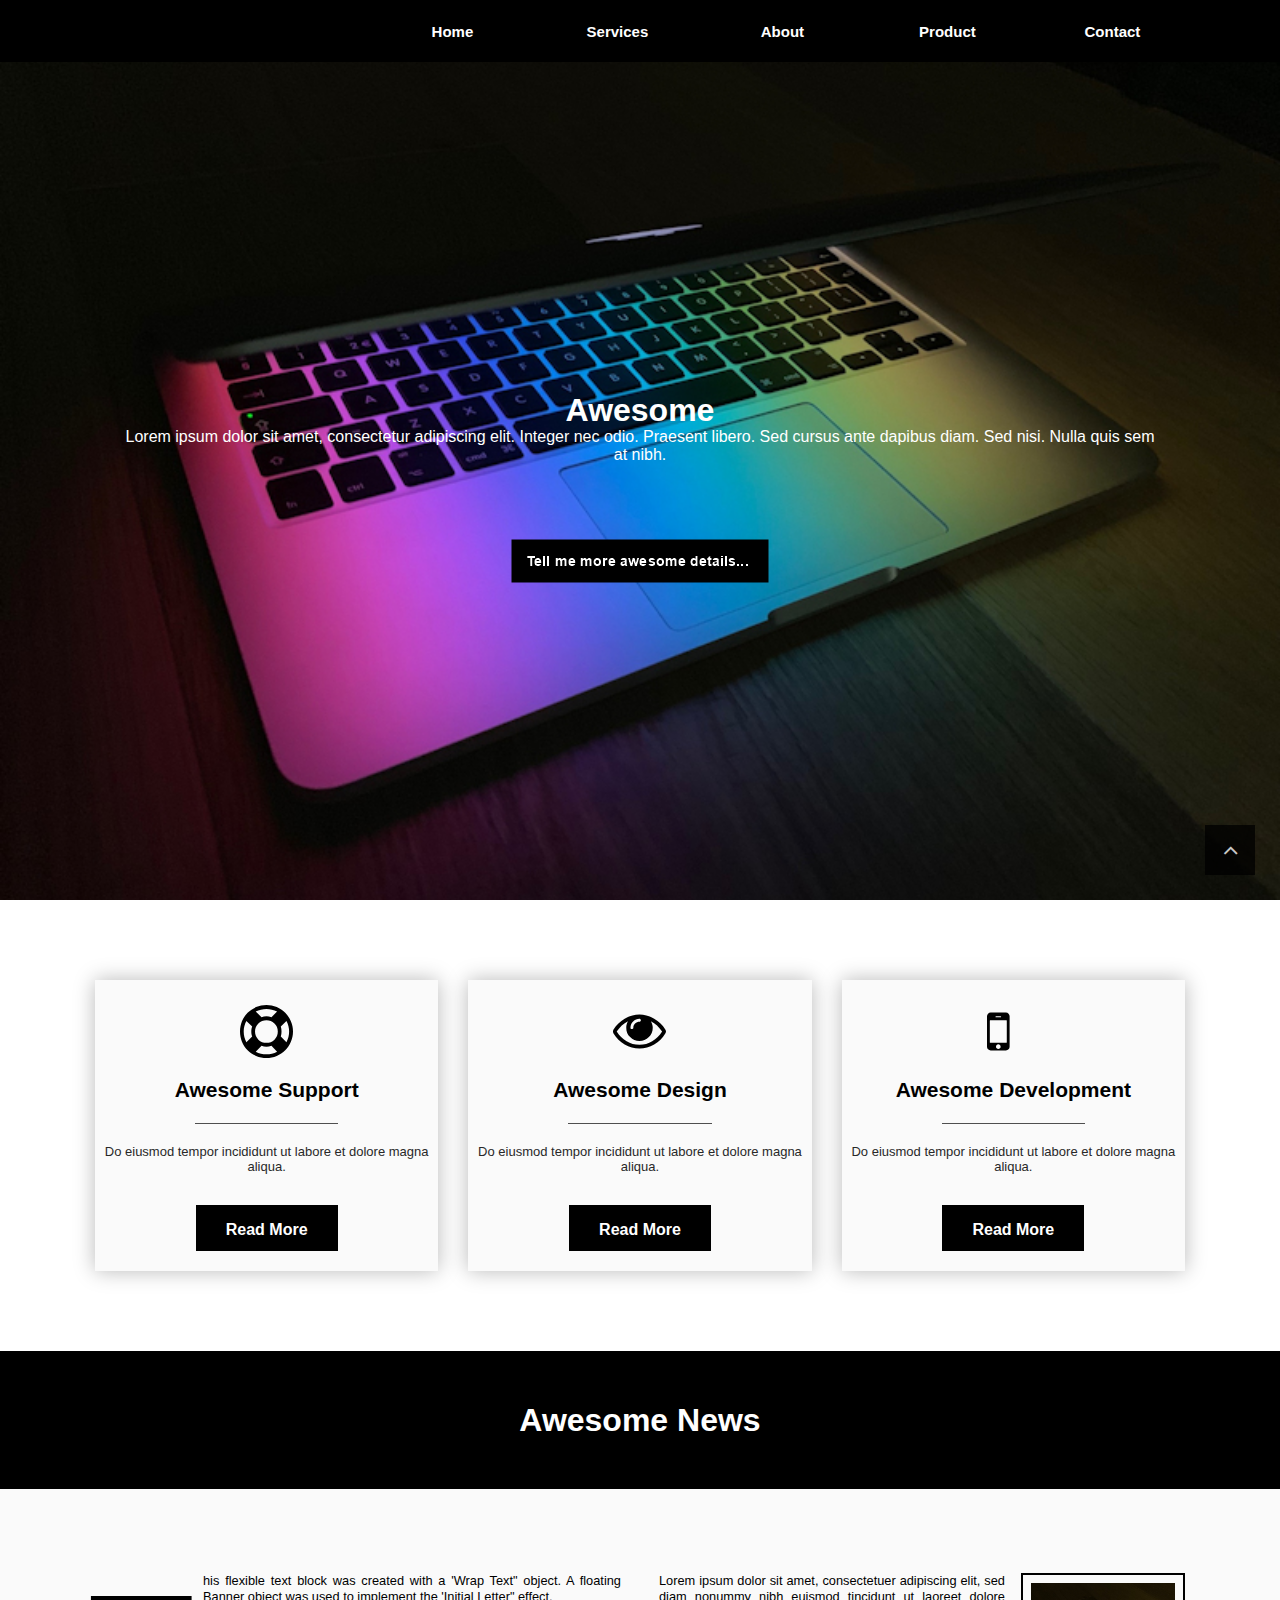
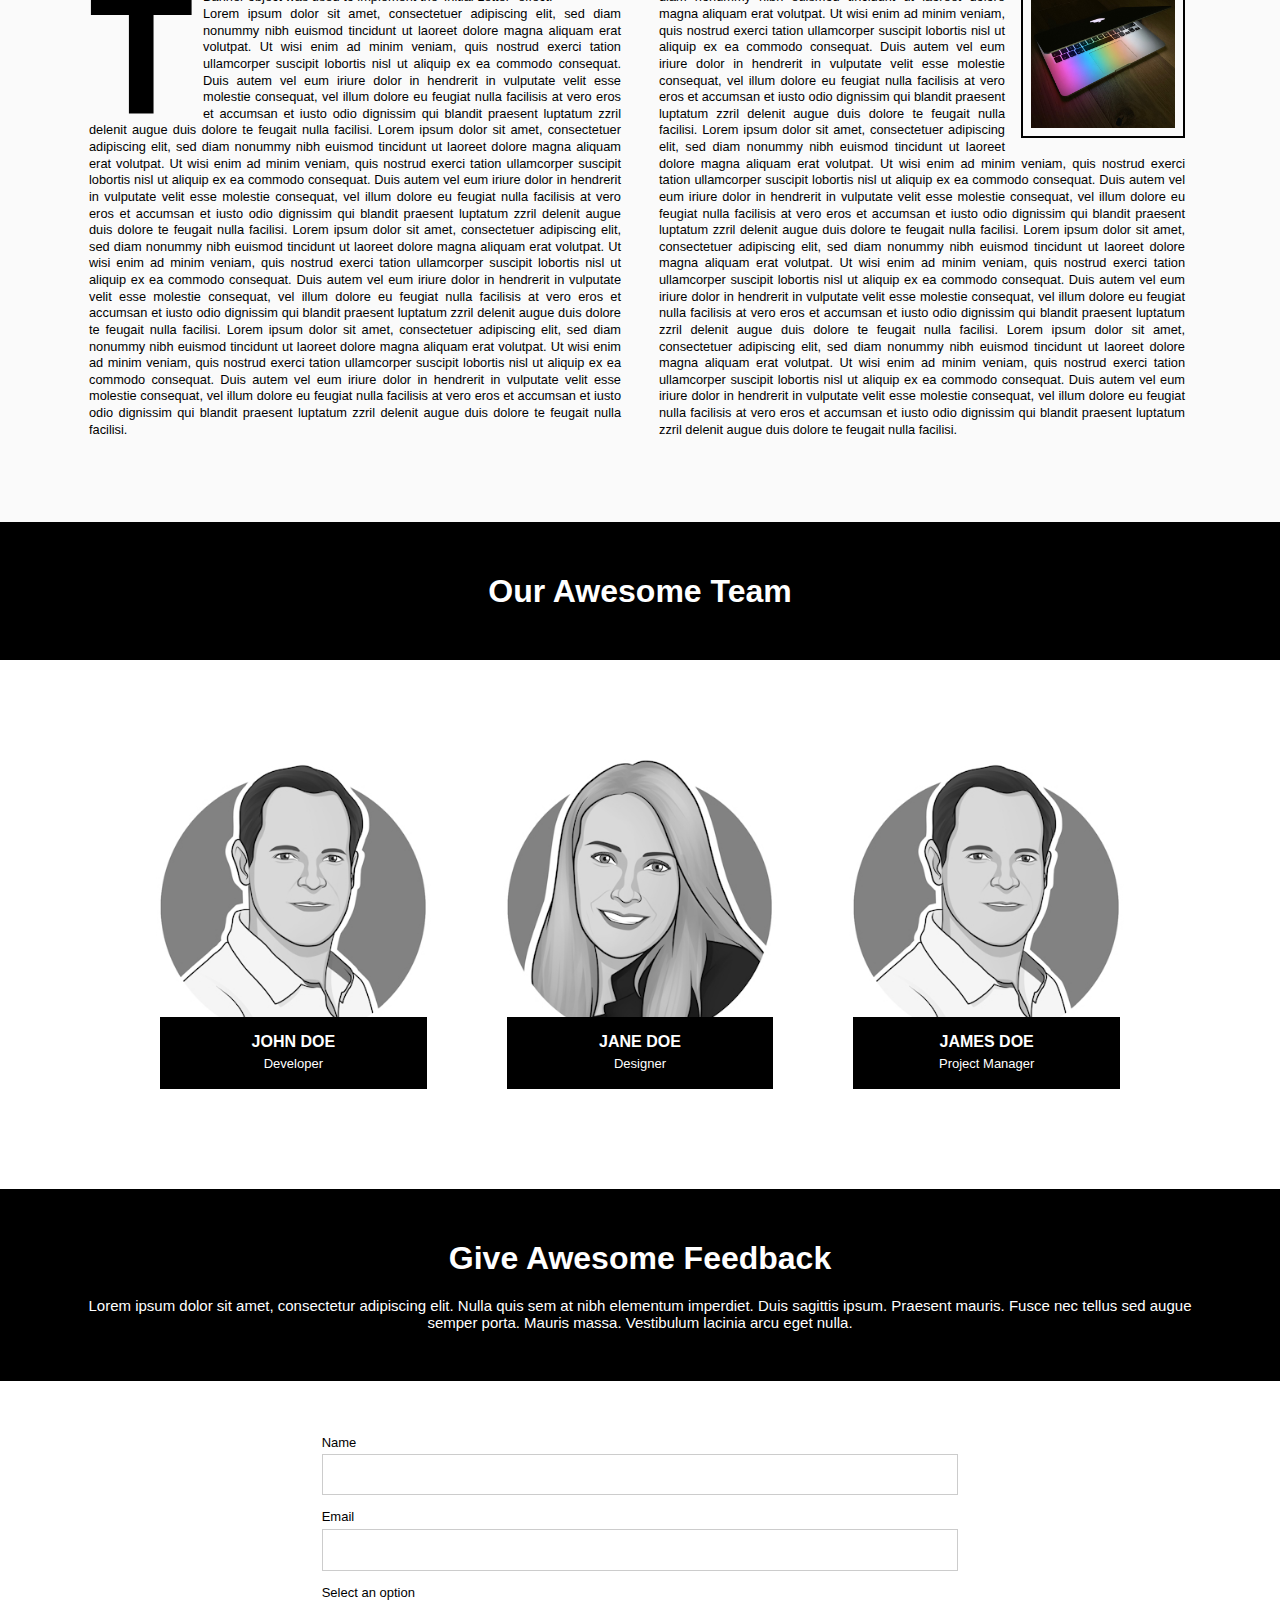
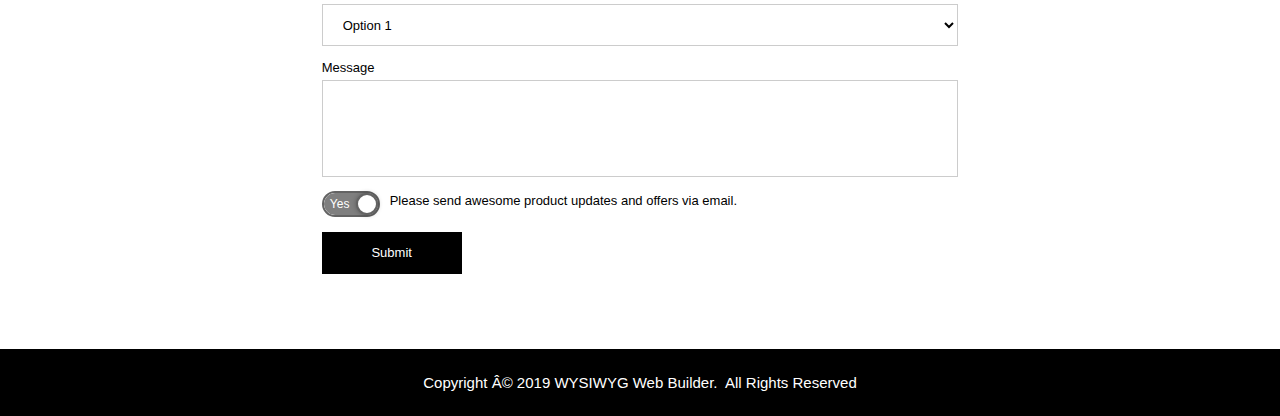
<file: index_with_breakpoint.html>
<!doctype html>
<html>
<head>
<meta charset="utf-8">
<title>Vivhack</title>
<meta name="generator" content="WYSIWYG Web Builder 15 Trial Version - http://www.wysiwygwebbuilder.com">
<meta name="viewport" content="width=device-width, initial-scale=1.0">
<link href="css/font-awesome.min.css" rel="stylesheet">
<link href="css/vivhack.css" rel="stylesheet">
<link href="css/index_with_breakpoint.css" rel="stylesheet">
<script src="jquery-1.12.4.min.js"></script>
<script src="jquery-ui.min.js"></script>
<script src="wb.panel.min.js"></script>
<script src="wwb15.min.js"></script>
<script>
$(document).ready(function()
{
   $('#reviewsImage1').addClass('visibility-hidden');
   $('#portfolio-image2').addClass('visibility-hidden');
   $('#reviewsImage1').addClass('visibility-hidden');
   $('#portfolio-image2').addClass('visibility-hidden');
   $('#reviewsImage1').addClass('visibility-hidden');
   $('#portfolio-image2').addClass('visibility-hidden');
   $("a[href*='#header']").click(function(event)
   {
      event.preventDefault();
      $('html, body').stop().animate({ scrollTop: $('#wb_header').offset().top }, 600, 'easeOutCirc');
   });
   $("a[href*='#home']").click(function(event)
   {
      event.preventDefault();
      $('html, body').stop().animate({ scrollTop: $('#wb_home').offset().top-88 }, 600, 'easeOutCirc');
   });
   $("a[href*='#news']").click(function(event)
   {
      event.preventDefault();
      $('html, body').stop().animate({ scrollTop: $('#wb_news').offset().top-88 }, 600, 'easeOutCirc');
   });
   function onScrollnews()
   {
      var $obj = $("#wb_news");
      if (!$obj.hasClass("in-viewport") && $obj.inViewPort(false))
      {
         $obj.addClass("in-viewport");
         AnimateCss('reviewsImage1', 'animate-fade-in-up', 0, 1000);
         AnimateCss('portfolio-image2', 'animate-fade-in-up', 500, 1000);
      }
   }
   onScrollnews();
   $(window).scroll(function(event)
   {
      onScrollnews();
   });
   $("a[href*='#team']").click(function(event)
   {
      event.preventDefault();
      $('html, body').stop().animate({ scrollTop: $('#wb_team').offset().top-88 }, 600, 'easeOutCirc');
   });
   function onScrollteam()
   {
      var $obj = $("#wb_team");
      if (!$obj.hasClass("in-viewport") && $obj.inViewPort(false))
      {
         $obj.addClass("in-viewport");
         AnimateCss('reviewsImage1', 'animate-fade-in-up', 0, 1000);
         AnimateCss('portfolio-image2', 'animate-fade-in-up', 500, 1000);
      }
   }
   onScrollteam();
   $(window).scroll(function(event)
   {
      onScrollteam();
   });
   $("a[href*='#contact']").click(function(event)
   {
      event.preventDefault();
      $('html, body').stop().animate({ scrollTop: $('#wb_contact').offset().top-88 }, 600, 'easeOutCirc');
   });
   function onScrollcontact()
   {
      var $obj = $("#wb_contact");
      if (!$obj.hasClass("in-viewport") && $obj.inViewPort(false))
      {
         $obj.addClass("in-viewport");
         AnimateCss('reviewsImage1', 'animate-fade-in-up', 0, 1000);
         AnimateCss('portfolio-image2', 'animate-fade-in-up', 500, 1000);
      }
   }
   onScrollcontact();
   $(window).scroll(function(event)
   {
      onScrollcontact();
   });
   $("#PanelMenu1").panel({animate: true, animationDuration: 200, animationEasing: 'linear', dismissible: true, display: 'push', position: 'top', toggle: true});
   $("#PanelMenu1_markup ul li a").click(function(event)
   {
       $.panel.hide($("#PanelMenu1_panel"));
   });
   var iOS = !!navigator.platform && /iPad|iPhone|iPod/.test(navigator.platform);
   if (iOS)
   {
      $('#wb_home').css('background-attachment', 'scroll');
   }
});
</script>
</head>
<body>
<div id="wb_header">
<div id="header">
<div class="row">
<div class="col-1">
</div>
<div class="col-2">
<div id="wb_headerMenu">
<ul role="menubar">
<li class="firstmain"><a role="menuitem" class="headerMenu-effect" href="./index.html#home" target="_self">Home</a>
</li>
<li><a role="menuitem" class="headerMenu-effect" href="./services.html" target="_self">Services</a>
</li>
<li><a role="menuitem" class="headerMenu-effect" href="./about.html" target="_self">About</a>
</li>
<li><a role="menuitem" class="headerMenu-effect" href="./product.html" target="_self">Product</a>
</li>
<li><a role="menuitem" class="headerMenu-effect" href="#contactUs" target="_self">Contact</a>
</li>
</ul>

</div>
<div id="wb_PanelMenu1">
<a href="#PanelMenu1_markup" id="PanelMenu1">
<span class="line"></span>
<span class="line"></span>
<span class="line"></span>
</a>
<div id="PanelMenu1_markup">
<ul role="menu">
   <li role="menuitem"><a href="./index.html#home">Home</a></li>
   <li role="menuitem"><a href="./services.html">Services</a></li>
   <li role="menuitem"><a href="./about.html">About</a></li>
   <li role="menuitem"><a href="./product.html">Product</a></li>
   <li role="menuitem"><a href="#contactUs">Contact</a></li>
</ul>
</div>

</div>
</div>
</div>
</div>
</div>
<div id="wb_home">
<div id="home">
<div class="col-1">
<div id="wb_homeText">
<p style="font-size:15px;line-height:16.5px;color:#FFFFFF;"><span style="font-size:32px;line-height:36px;font-weight:bold;">Awesome</span></p>
<p style="font-size:16px;line-height:18px;color:#FFFFFF;">Lorem ipsum dolor sit amet, consectetur adipiscing elit. Integer nec odio. Praesent libero. Sed cursus ante dapibus diam. Sed nisi. Nulla quis sem at nibh.</p>
</div>
<div id="wb_homeShape">
<img src="images/img0003.png" id="homeShape" alt="">
</div>
</div>
</div>
</div>
<div id="wb_CardContainer1">
<div id="CardContainer1">
<div id="wb_Card1">
   <div id="Card1-card-body">
      <div id="Card1-card-item0"><svg class="svg-icon" viewBox="0 0 300 300" version="1.1" xmlns="http://www.w3.org/2000/svg">
   <g transform="scale(1)">
   <path d="M91 12 C110 4, 129 0, 150 0 C170 0, 189 4, 208 12 C226 20, 242 31, 256 44 C269 57, 280 73, 288 92 C296 110, 300 130, 300 150 C300 170, 296 190, 288 208 C280 227, 269 243, 256 256 C242 270, 226 280, 208 288 C189 296, 170 300, 150 300 C129 300, 110 296, 91 288 C73 280, 57 270, 43 256 C30 243, 19 227, 11 208 C4 190, 0 170, 0 150 C0 130, 4 110, 11 92 C19 73, 30 57, 43 44 C57 31, 73 20, 91 12 Z M210 37 C191 27, 171 22, 150 22 C128 22, 108 27, 89 37 L122 69 C131 66, 140 64, 150 64 C159 64, 168 66, 178 69 Z M36 211 L69 178 C65 169, 64 160, 64 150 C64 141, 65 131, 69 122 L36 90 C26 109, 21 129, 21 150 C21 171, 26 191, 36 211 Z M89 264 C108 274, 128 279, 150 279 C171 279, 191 274, 210 264 L178 231 C168 234, 159 236, 150 236 C140 236, 131 234, 122 231 Z M104 196 C117 208, 132 214, 150 214 C167 214, 182 208, 195 196 C208 183, 214 168, 214 150 C214 132, 208 117, 195 105 C182 92, 167 86, 150 86 C132 86, 117 92, 104 105 C92 117, 85 132, 85 150 C85 168, 92 183, 104 196 Z M231 178 L263 211 C273 191, 278 171, 278 150 C278 129, 273 109, 263 90 L231 122 C234 131, 235 141, 235 150 C235 160, 234 169, 231 178"/>
   </g>
</svg>
</div>
      <div id="Card1-card-item1">Awesome Support</div>
      <hr id="Card1-card-item2">
      <div id="Card1-card-item3">Do eiusmod tempor incididunt ut labore et dolore magna aliqua.</div>
      <div id="Card1-card-item4">Read More</div>
   </div>

</div>
<div id="wb_Card2">
   <div id="Card2-card-body">
      <div id="Card2-card-item0"><svg class="svg-icon" viewBox="0 0 300 193" version="1.1" xmlns="http://www.w3.org/2000/svg">
   <g transform="scale(1)">
   <path d="M278 97 C261 71, 240 51, 214 38 C221 49, 225 62, 225 75 C225 96, 217 114, 203 128 C188 143, 170 150, 150 150 C129 150, 111 143, 97 128 C82 114, 75 96, 75 75 C75 62, 78 49, 85 38 C59 51, 38 71, 21 97 C36 120, 54 138, 77 152 C99 165, 123 172, 150 172 C176 172, 200 165, 222 152 C245 138, 263 120, 278 97 Z M155 38 C157 37, 158 35, 158 33 C158 30, 157 28, 155 27 C154 25, 152 25, 150 25 C136 25, 124 30, 114 40 C104 50, 99 61, 99 75 C99 78, 99 80, 101 81 C103 83, 104 83, 107 83 C109 83, 111 83, 112 81 C114 80, 115 78, 115 75 C115 66, 118 58, 125 51 C132 44, 140 41, 150 41 C152 41, 154 40, 155 38 Z M296 85 C298 89, 300 93, 300 97 C300 101, 298 104, 296 108 C281 134, 260 155, 233 170 C207 186, 179 193, 150 193 C120 193, 92 186, 66 170 C40 154, 19 134, 3 108 C1 104, 0 101, 0 97 C0 93, 1 89, 3 85 C19 60, 40 39, 66 24 C92 8, 120 0, 150 0 C179 0, 207 8, 233 24 C260 39, 281 60, 296 85"/>
   </g>
</svg>
</div>
      <div id="Card2-card-item1">Awesome Design</div>
      <hr id="Card2-card-item2">
      <div id="Card2-card-item3">Do eiusmod tempor incididunt ut labore et dolore magna aliqua.</div>
      <div id="Card2-card-item4">Read More</div>
   </div>

</div>
<div id="wb_Card3">
   <div id="Card3-card-body">
      <div id="Card3-card-item0"><svg class="svg-icon" viewBox="0 0 300 214" version="1.1" xmlns="http://www.w3.org/2000/svg">
   <g transform="scale(1)">
   <path d="M73 202 C76 200, 77 197, 77 193 C77 189, 76 186, 73 183 C71 181, 68 179, 64 179 C60 179, 57 181, 55 183 C52 186, 51 189, 51 193 C51 197, 52 200, 55 202 C57 205, 60 206, 64 206 C68 206, 71 205, 73 202 Z M112 166 L112 48 C112 47, 112 46, 111 44 C110 43, 108 43, 107 43 L21 43 C20 43, 18 43, 17 44 C16 46, 16 47, 16 48 L16 166 C16 168, 16 169, 17 170 C18 171, 20 171, 21 171 L107 171 C108 171, 110 171, 111 170 C112 169, 112 168, 112 166 Z M77 27 C79 27, 80 26, 80 24 C80 22, 79 21, 77 21 L51 21 C49 21, 48 22, 48 24 C48 26, 49 27, 51 27 Z M128 21 L128 193 C128 199, 126 204, 122 208 C118 212, 113 214, 107 214 L21 214 C15 214, 10 212, 6 208 C2 204, 0 199, 0 193 L0 21 C0 16, 2 11, 6 6 C10 2, 15 0, 21 0 L107 0 C113 0, 118 2, 122 6 C126 11, 128 16, 128 21"/>
   </g>
</svg>
</div>
      <div id="Card3-card-item1">Awesome Development</div>
      <hr id="Card3-card-item2">
      <div id="Card3-card-item3">Do eiusmod tempor incididunt ut labore et dolore magna aliqua.</div>
      <div id="Card3-card-item4">Read More</div>
   </div>

</div>
</div>
</div>
<div id="wb_news">
<div id="news">
<div class="row">
<div class="col-1">
<div class="col-1-padding">
<div id="wb_newsHeading">
<h1 id="newsHeading">Awesome News</h1>
</div>
</div>
</div>
</div>
</div>
</div>
<div id="wb_WrapTextLayoutGrid">
<div id="WrapTextLayoutGrid">
<div class="row">
<div class="col-1">
<div class="col-1-padding">
<div id="WrapText1">
<div id="WrapText1-float">
<div id="WrapText1Letter"><span>T</span></div>
</div>
<div class="WrapText1">his flexible text block was created with a 'Wrap Text" object. A floating Banner object was used to implement the 'Initial Letter" effect. <br>Lorem ipsum dolor sit amet, consectetuer adipiscing elit, sed diam nonummy nibh euismod tincidunt ut laoreet dolore magna aliquam erat volutpat. Ut wisi enim ad minim veniam, quis nostrud exerci tation ullamcorper suscipit lobortis nisl ut aliquip ex ea commodo consequat. Duis autem vel eum iriure dolor in hendrerit in vulputate velit esse molestie consequat, vel illum dolore eu feugiat nulla facilisis at vero eros et accumsan et iusto odio dignissim qui blandit praesent luptatum zzril delenit augue duis dolore te feugait nulla facilisi. Lorem ipsum dolor sit amet, consectetuer adipiscing elit, sed diam nonummy nibh euismod tincidunt ut laoreet dolore magna aliquam erat volutpat. Ut wisi enim ad minim veniam, quis nostrud exerci tation ullamcorper suscipit lobortis nisl ut aliquip ex ea commodo consequat. Duis autem vel eum iriure dolor in hendrerit in vulputate velit esse molestie consequat, vel illum dolore eu feugiat nulla facilisis at vero eros et accumsan et iusto odio dignissim qui blandit praesent luptatum zzril delenit augue duis dolore te feugait nulla facilisi. Lorem ipsum dolor sit amet, consectetuer adipiscing elit, sed diam nonummy nibh euismod tincidunt ut laoreet dolore magna aliquam erat volutpat. Ut wisi enim ad minim veniam, quis nostrud exerci tation ullamcorper suscipit lobortis nisl ut aliquip ex ea commodo consequat. Duis autem vel eum iriure dolor in hendrerit in vulputate velit esse molestie consequat, vel illum dolore eu feugiat nulla facilisis at vero eros et accumsan et iusto odio dignissim qui blandit praesent luptatum zzril delenit augue duis dolore te feugait nulla facilisi. Lorem ipsum dolor sit amet, consectetuer adipiscing elit, sed diam nonummy nibh euismod tincidunt ut laoreet dolore magna aliquam erat volutpat. Ut wisi enim ad minim veniam, quis nostrud exerci tation ullamcorper suscipit lobortis nisl ut aliquip ex ea commodo consequat. Duis autem vel eum iriure dolor in hendrerit in vulputate velit esse molestie consequat, vel illum dolore eu feugiat nulla facilisis at vero eros et accumsan et iusto odio dignissim qui blandit praesent luptatum zzril delenit augue duis dolore te feugait nulla facilisi. </div>
</div>
</div>
</div>
<div class="col-2">
<div class="col-2-padding">
<div id="WrapText2">
<div id="WrapText2-float">
<div id="wb_WrapText2Image">
<img src="images/macbook-square.jpg" id="WrapText2Image" alt="">
</div>
</div>
<div class="WrapText2">Lorem ipsum dolor sit amet, consectetuer adipiscing elit, sed diam nonummy nibh euismod tincidunt ut laoreet dolore magna aliquam erat volutpat. Ut wisi enim ad minim veniam, quis nostrud exerci tation ullamcorper suscipit lobortis nisl ut aliquip ex ea commodo consequat. Duis autem vel eum iriure dolor in hendrerit in vulputate velit esse molestie consequat, vel illum dolore eu feugiat nulla facilisis at vero eros et accumsan et iusto odio dignissim qui blandit praesent luptatum zzril delenit augue duis dolore te feugait nulla facilisi. Lorem ipsum dolor sit amet, consectetuer adipiscing elit, sed diam nonummy nibh euismod tincidunt ut laoreet dolore magna aliquam erat volutpat. Ut wisi enim ad minim veniam, quis nostrud exerci tation ullamcorper suscipit lobortis nisl ut aliquip ex ea commodo consequat. Duis autem vel eum iriure dolor in hendrerit in vulputate velit esse molestie consequat, vel illum dolore eu feugiat nulla facilisis at vero eros et accumsan et iusto odio dignissim qui blandit praesent luptatum zzril delenit augue duis dolore te feugait nulla facilisi. Lorem ipsum dolor sit amet, consectetuer adipiscing elit, sed diam nonummy nibh euismod tincidunt ut laoreet dolore magna aliquam erat volutpat. Ut wisi enim ad minim veniam, quis nostrud exerci tation ullamcorper suscipit lobortis nisl ut aliquip ex ea commodo consequat. Duis autem vel eum iriure dolor in hendrerit in vulputate velit esse molestie consequat, vel illum dolore eu feugiat nulla facilisis at vero eros et accumsan et iusto odio dignissim qui blandit praesent luptatum zzril delenit augue duis dolore te feugait nulla facilisi. Lorem ipsum dolor sit amet, consectetuer adipiscing elit, sed diam nonummy nibh euismod tincidunt ut laoreet dolore magna aliquam erat volutpat. Ut wisi enim ad minim veniam, quis nostrud exerci tation ullamcorper suscipit lobortis nisl ut aliquip ex ea commodo consequat. Duis autem vel eum iriure dolor in hendrerit in vulputate velit esse molestie consequat, vel illum dolore eu feugiat nulla facilisis at vero eros et accumsan et iusto odio dignissim qui blandit praesent luptatum zzril delenit augue duis dolore te feugait nulla facilisi. </div>
</div>
</div>
</div>
</div>
</div>
</div>
<div id="wb_team">
<div id="team">
<div class="row">
<div class="col-1">
<div class="col-1-padding">
<div id="wb_teamHeading">
<h1 id="teamHeading">Our Awesome Team</h1>
</div>
</div>
</div>
</div>
</div>
</div>
<div id="wb_CardContainer2">
<div id="CardContainer2">
<div id="wb_teamCard1">
   <div id="teamCard1-card-body">
      <img id="teamCard1-card-item0" src="images/avatar_male_round.jpg" alt="" title="">
      <div id="teamCard1-card-item1">JOHN DOE</div>
      <hr id="teamCard1-card-item2">
      <div id="teamCard1-card-item3">Developer</div>
   </div>

</div>
<div id="wb_teamCard2">
   <div id="teamCard2-card-body">
      <img id="teamCard2-card-item0" src="images/avatar_female_round.jpg" alt="" title="">
      <div id="teamCard2-card-item1">JANE DOE</div>
      <hr id="teamCard2-card-item2">
      <div id="teamCard2-card-item3">Designer</div>
   </div>

</div>
<div id="wb_teamCard3">
   <div id="teamCard3-card-body">
      <img id="teamCard3-card-item0" src="images/avatar_male_round.jpg" alt="" title="">
      <div id="teamCard3-card-item1">JAMES DOE</div>
      <hr id="teamCard3-card-item2">
      <div id="teamCard3-card-item3">Project Manager</div>
   </div>

</div>
</div>
</div>
<div id="wb_contact">
<div id="contact">
<div class="row">
<div class="col-1">
<div class="col-1-padding">
<div id="wb_contactHeading">
<h1 id="contactHeading">Give Awesome Feedback</h1>
</div>
<div id="wb_contactText">
<p style="color:#FFFFFF;">Lorem ipsum dolor sit amet, consectetur adipiscing elit. Nulla quis sem at nibh elementum imperdiet. Duis sagittis ipsum. Praesent mauris. Fusce nec tellus sed augue semper porta. Mauris massa. Vestibulum lacinia arcu eget nulla.</p>
</div>
</div>
</div>
</div>
</div>
</div>
<div id="wb_contacForm">
<div id="contacForm">
<div class="row">
<div class="col-1">
</div>
<div class="col-2">
<label for="contactName" id="contactLabel1">Name</label>
<input type="text" id="contactName" name="name" value="" spellcheck="false">
<label for="contactEmail" id="contactLabel2">Email</label>
<input type="text" id="contactEmail" name="email" value="" spellcheck="false">
<label for="contactOption" id="contactLabel3">Select an option</label>
<select name="option" size="1" id="contactOption" autocomplete="off">
<option selected value="option-1">Option 1</option>
<option value="option-2">Option 2</option>
<option value="option-3">Option 3</option>
</select>
<label for="contactMessage" id="contactLabel4">Message</label>
<textarea name="message" id="contactMessage" rows="3" cols="46" autocomplete="off" spellcheck="false"></textarea>
<div id="wb_contactUpdates">
<input type="checkbox" name="" id="contactUpdates" value="" checked>
<label id="contactUpdates-label" for="contactUpdates">
<span id="contactUpdates-inner"></span>
<span id="contactUpdates-switch"></span>
</label>

</div>
<label for="contactUpdates" id="contactLabel5">Please send awesome product updates and offers via email.</label>
<hr id="contactSpacer">
<input type="submit" id="contactButton" name="" value="Submit">
</div>
<div class="col-3">
</div>
</div>
</div>
</div>
<div id="wb_footer">
<div id="footer">
<div class="row">
<div class="col-1">
<div id="wb_footerText">
<p style="color:#FFFFFF;">Copyright Â© 2019 WYSIWYG Web Builder.&nbsp; All Rights Reserved</p>
</div>
</div>
</div>
</div>
</div>
<div id="upStickyLayer">
<div id="wb_upIcon">
<a href="./index.html#home"><div id="upIcon"><i class="fa fa-angle-up"></i></div></a></div>
</div>
</body>
</html>
</file>
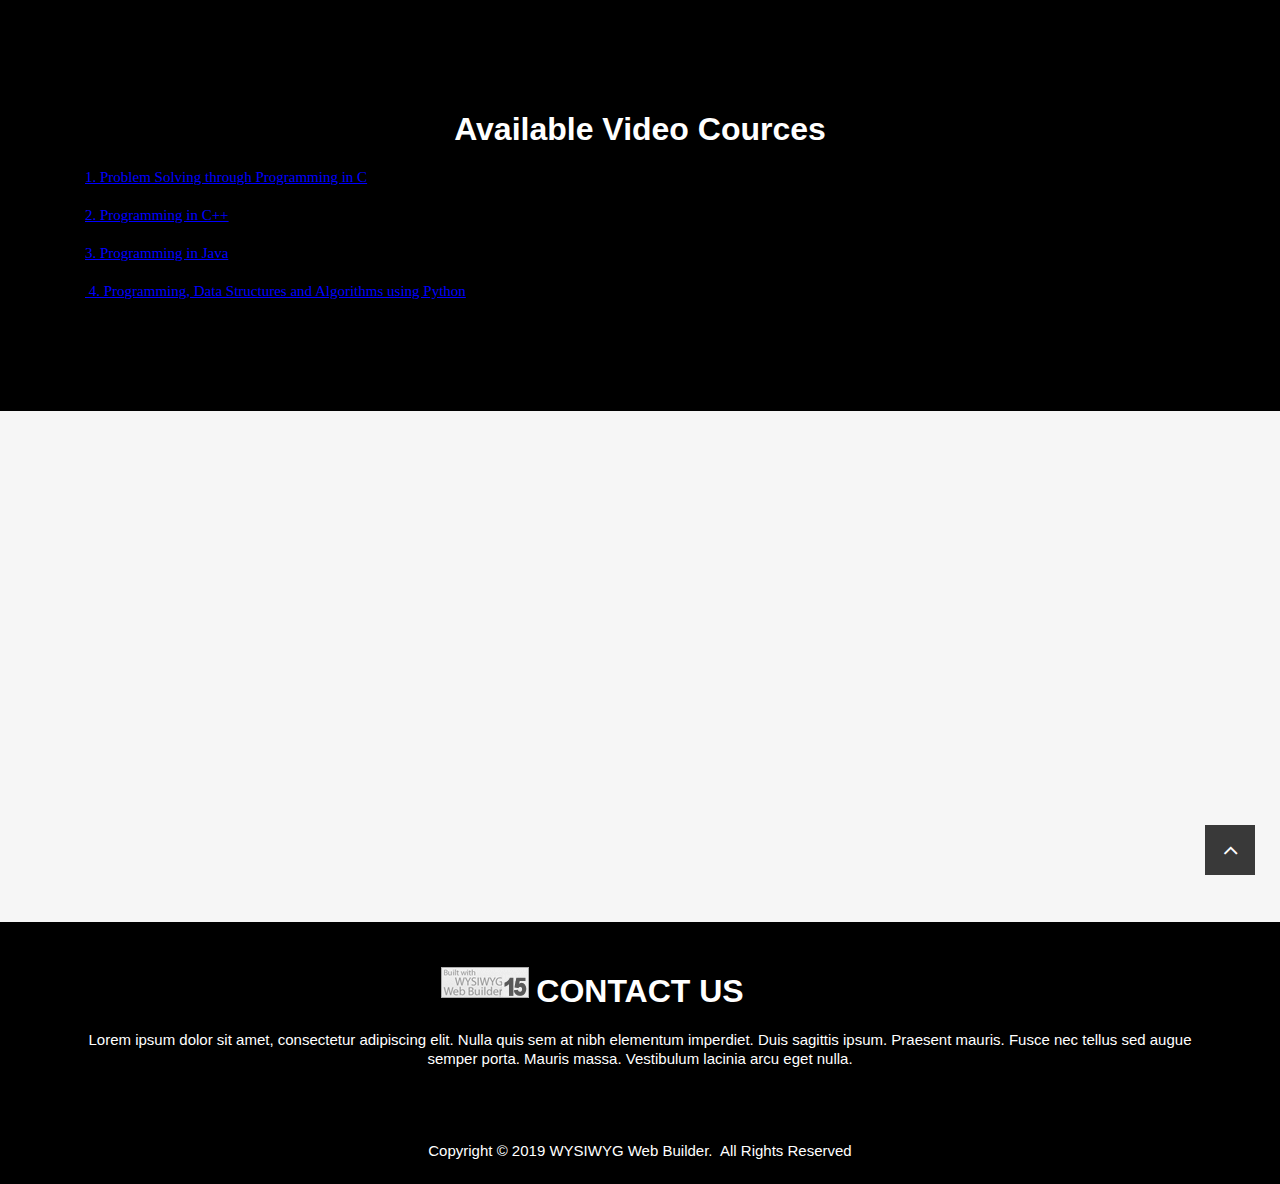
<file: Online-Class.html>
<!doctype html>
<html>
<head>
<meta charset="utf-8">
<title>Untitled Page</title>
<meta name="generator" content="WYSIWYG Web Builder 15 Trial Version - http://www.wysiwygwebbuilder.com">
<meta name="viewport" content="width=device-width, initial-scale=1.0">
<link href="css/font-awesome.min.css" rel="stylesheet">
<link href="css/vivhack.css" rel="stylesheet">
<link href="css/Online-Class.css" rel="stylesheet">
<script src="jquery-1.12.4.min.js"></script>
<script src="jquery-ui.min.js"></script>
<script src="skrollr.min.js"></script>
<script src="wwb15.min.js"></script>
<script>
$(document).ready(function()
{
   $('#reviewsImage1').addClass('visibility-hidden');
   $('#portfolio-image2').addClass('visibility-hidden');
   $('#reviewsImage1').addClass('visibility-hidden');
   $('#portfolio-image2').addClass('visibility-hidden');
   $("a[href*='#morereviews']").click(function(event)
   {
      event.preventDefault();
      $('html, body').stop().animate({ scrollTop: $('#wb_morereviews').offset().top-88 }, 600, 'easeOutCirc');
   });
   function onScrollmorereviews()
   {
      var $obj = $("#wb_morereviews");
      if (!$obj.hasClass("in-viewport") && $obj.inViewPort(false))
      {
         $obj.addClass("in-viewport");
         AnimateCss('reviewsImage1', 'animate-fade-in-up', 0, 1000);
         AnimateCss('portfolio-image2', 'animate-fade-in-up', 500, 1000);
      }
   }
   onScrollmorereviews();
   $(window).scroll(function(event)
   {
      onScrollmorereviews();
   });
   function skrollrInit()
   {
      skrollr.init({forceHeight: false, mobileCheck: function() { return false; }, smoothScrolling: false});
   }
   skrollrInit();
   $("a[href*='#facts']").click(function(event)
   {
      event.preventDefault();
      $('html, body').stop().animate({ scrollTop: $('#wb_facts').offset().top-88 }, 600, 'easeOutCirc');
   });
   $("a[href*='#contactUs']").click(function(event)
   {
      event.preventDefault();
      $('html, body').stop().animate({ scrollTop: $('#wb_contactUs').offset().top-88 }, 600, 'easeOutCirc');
   });
   function onScrollcontactUs()
   {
      var $obj = $("#wb_contactUs");
      if (!$obj.hasClass("in-viewport") && $obj.inViewPort(false))
      {
         $obj.addClass("in-viewport");
         AnimateCss('reviewsImage1', 'animate-fade-in-up', 0, 1000);
         AnimateCss('portfolio-image2', 'animate-fade-in-up', 500, 1000);
      }
   }
   onScrollcontactUs();
   $(window).scroll(function(event)
   {
      onScrollcontactUs();
   });
});
</script>
</head>
<body>
<a href="http://www.wysiwygwebbuilder.com" target="_blank"><img src="images/builtwithwwb15.png" alt="WYSIWYG Web Builder" style="position:absolute;left:441px;top:967px;margin: 0;border-width:0;z-index:250"></a>
<div id="wb_morereviews">
<div id="morereviews">
<div class="row">
<div class="col-1">
<div class="col-1-padding">
<div id="wb_reviewsHeading3" style="display:inline-block;width:100%;z-index:0;" data--250-bottom="transform: scale(1.0,1.0);" data-333-bottom="transform: scale(0.5,0.5);">
<h1 id="reviewsHeading3">Available Video Cources</h1>
</div>
<div id="wb_reviewsText2">
<p style="color:#FFFFFF;"><a href="https://nptel.ac.in/courses/106/105/106105171/">1. Problem Solving through Programming in C</a></p>
<p>&nbsp;</p>
<p style="color:#FFFFFF;"><a href="https://nptel.ac.in/courses/106/105/106105151/">2. Programming in C++</a></p>
<p>&nbsp;</p>
<p style="color:#FFFFFF;"><a href="https://nptel.ac.in/courses/106/105/106105191/">3. Programming in Java</a></p>
<p>&nbsp;</p>
<p style="color:#FF0000;"><a href="https://nptel.ac.in/courses/106/106/106106145/">&nbsp;4. Programming, Data Structures and Algorithms using Python</a></p>
</div>
</div>
</div>
</div>
</div>
</div>
<div id="wb_facts">
<div id="facts">
<div class="row">
<div class="col-1">
<div class="col-1-padding">
</div>
</div>
<div class="col-2">
<div class="col-2-padding">
<div id="wb_Vimeo1" style="display:inline-block;width:100%;z-index:2;">
<iframe id="Vimeo1" src="https://player.vimeo.com/video/76979871?&autopause=1&autoplay=1&badge=1&byline=1&color=00adef&portrait=1&title=1" frameborder="0" webkitallowfullscreen mozallowfullscreen allowfullscreen></iframe>

</div>
</div>
</div>
<div class="col-3">
<div class="col-3-padding">
</div>
</div>
</div>
</div>
</div>
<div id="wb_contactUs">
<div id="contactUs">
<div class="row">
<div class="col-1">
<div class="col-1-padding">
<div id="wb_Heading1" style="display:inline-block;width:100%;z-index:3;">
<h1 id="Heading1">CONTACT US</h1>
</div>
<div id="wb_Text1">
<p style="color:#FFFFFF;">Lorem ipsum dolor sit amet, consectetur adipiscing elit. Nulla quis sem at nibh elementum imperdiet. Duis sagittis ipsum. Praesent mauris. Fusce nec tellus sed augue semper porta. Mauris massa. Vestibulum lacinia arcu eget nulla.</p>
</div>
</div>
</div>
</div>
</div>
</div>
<div id="wb_footer">
<div id="footer">
<div class="row">
<div class="col-1">
<div id="wb_Text16">
<p style="color:#FFFFFF;">Copyright © 2019 WYSIWYG Web Builder.&nbsp; All Rights Reserved</p>
</div>
</div>
</div>
</div>
</div>
<div id="StickyLayer" style="position:fixed;text-align:left;left:auto;right:25px;top:auto;bottom:25px;width:50px;height:50px;z-index:12;">
<div id="wb_up-arrow" style="position:absolute;left:9px;top:8px;width:24px;height:24px;text-align:center;z-index:6;">
<a href="./index.html#home"><div id="up-arrow"><i class="fa fa-angle-up"></i></div></a></div>
</div>
</body>
</html>
</file>
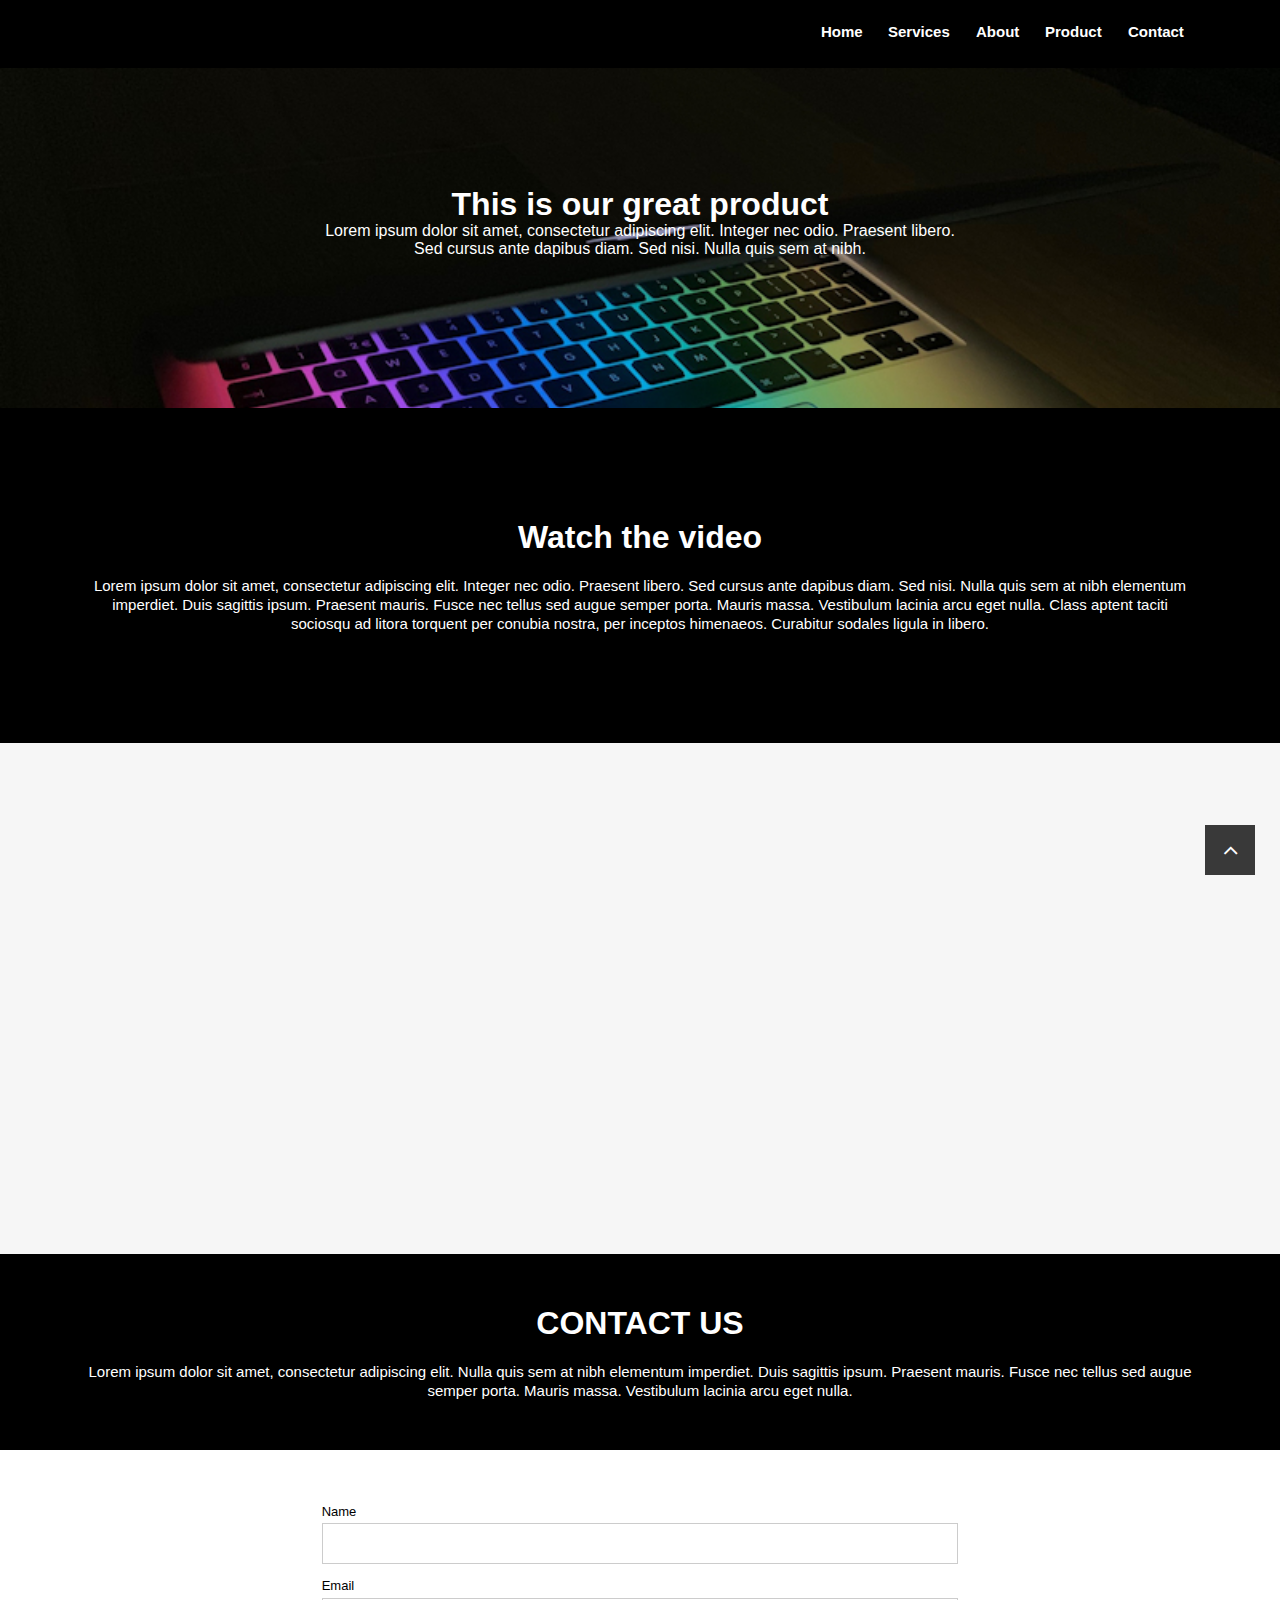
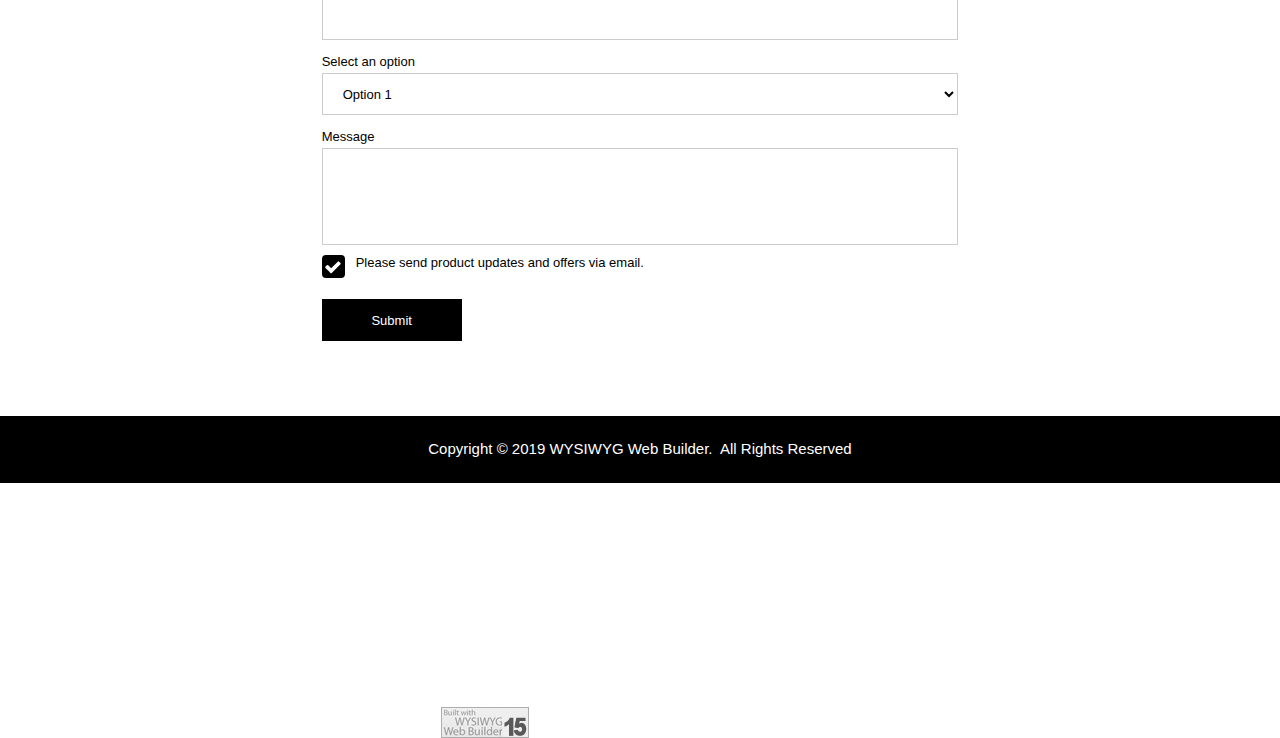
<file: product.html>
<!doctype html>
<html>
<head>
<meta charset="utf-8">
<title>Product</title>
<meta name="generator" content="WYSIWYG Web Builder 15 Trial Version - http://www.wysiwygwebbuilder.com">
<meta name="viewport" content="width=device-width, initial-scale=1.0">
<link href="css/font-awesome.min.css" rel="stylesheet">
<link href="css/vivhack.css" rel="stylesheet">
<link href="css/product.css" rel="stylesheet">
<script src="jquery-1.12.4.min.js"></script>
<script src="jquery-ui.min.js"></script>
<script src="skrollr.min.js"></script>
<script src="wwb15.min.js"></script>
<script>
$(document).ready(function()
{
   $('#reviewsImage1').addClass('visibility-hidden');
   $('#portfolio-image2').addClass('visibility-hidden');
   $('#reviewsImage1').addClass('visibility-hidden');
   $('#portfolio-image2').addClass('visibility-hidden');
   $("a[href*='#home']").click(function(event)
   {
      event.preventDefault();
      $('html, body').stop().animate({ scrollTop: $('#wb_home').offset().top-88 }, 600, 'easeOutCirc');
   });
   $("a[href*='#morereviews']").click(function(event)
   {
      event.preventDefault();
      $('html, body').stop().animate({ scrollTop: $('#wb_morereviews').offset().top-88 }, 600, 'easeOutCirc');
   });
   function onScrollmorereviews()
   {
      var $obj = $("#wb_morereviews");
      if (!$obj.hasClass("in-viewport") && $obj.inViewPort(false))
      {
         $obj.addClass("in-viewport");
         AnimateCss('reviewsImage1', 'animate-fade-in-up', 0, 1000);
         AnimateCss('portfolio-image2', 'animate-fade-in-up', 500, 1000);
      }
   }
   onScrollmorereviews();
   $(window).scroll(function(event)
   {
      onScrollmorereviews();
   });
   $("a[href*='#facts']").click(function(event)
   {
      event.preventDefault();
      $('html, body').stop().animate({ scrollTop: $('#wb_facts').offset().top-88 }, 600, 'easeOutCirc');
   });
   $("a[href*='#contactUs']").click(function(event)
   {
      event.preventDefault();
      $('html, body').stop().animate({ scrollTop: $('#wb_contactUs').offset().top-88 }, 600, 'easeOutCirc');
   });
   function onScrollcontactUs()
   {
      var $obj = $("#wb_contactUs");
      if (!$obj.hasClass("in-viewport") && $obj.inViewPort(false))
      {
         $obj.addClass("in-viewport");
         AnimateCss('reviewsImage1', 'animate-fade-in-up', 0, 1000);
         AnimateCss('portfolio-image2', 'animate-fade-in-up', 500, 1000);
      }
   }
   onScrollcontactUs();
   $(window).scroll(function(event)
   {
      onScrollcontactUs();
   });
   function skrollrInit()
   {
      skrollr.init({forceHeight: false, mobileCheck: function() { return false; }, smoothScrolling: false});
   }
   skrollrInit();
   $("a[href*='#header']").click(function(event)
   {
      event.preventDefault();
      $('html, body').stop().animate({ scrollTop: $('#wb_header').offset().top }, 600, 'easeOutCirc');
   });
   var iOS = !!navigator.platform && /iPad|iPhone|iPod/.test(navigator.platform);
   if (iOS)
   {
      $('#wb_home').css('background-attachment', 'scroll');
   }
});
</script>
</head>
<body>
<div id="wb_home">
<div id="home">
<div class="col-1">
<div id="wb_homeText">
<p style="font-size:32px;line-height:36px;font-weight:bold;">&nbsp;</p>
<p style="font-size:16px;line-height:18px;color:#FFFFFF;"><span style="font-size:32px;line-height:36px;font-weight:bold;">This is our great product</span><span style="font-size:32px;line-height:36px;font-weight:bold;color:#FFFFFF;"><br /></span>Lorem ipsum dolor sit amet, consectetur adipiscing elit. Integer nec odio. Praesent libero. Sed cursus ante dapibus diam. Sed nisi. Nulla quis sem at nibh.</p>
</div>
</div>
</div>
</div>
<div id="wb_morereviews">
<div id="morereviews">
<div class="row">
<div class="col-1">
<div class="col-1-padding">
<div id="wb_reviewsHeading3" style="display:inline-block;width:100%;z-index:1;" data--250-bottom="transform: scale(1.0,1.0);" data-333-bottom="transform: scale(0.5,0.5);">
<h1 id="reviewsHeading3">Watch the video</h1>
</div>
<div id="wb_reviewsText2">
<p style="color:#FFFFFF;">Lorem ipsum dolor sit amet, consectetur adipiscing elit. Integer nec odio. Praesent libero. Sed cursus ante dapibus diam. Sed nisi. Nulla quis sem at nibh elementum imperdiet. Duis sagittis ipsum. Praesent mauris. Fusce nec tellus sed augue semper porta. Mauris massa. Vestibulum lacinia arcu eget nulla. Class aptent taciti sociosqu ad litora torquent per conubia nostra, per inceptos himenaeos. Curabitur sodales ligula in libero.</p>
</div>
</div>
</div>
</div>
</div>
</div>
<div id="wb_facts">
<div id="facts">
<div class="row">
<div class="col-1">
<div class="col-1-padding">
</div>
</div>
<div class="col-2">
<div class="col-2-padding">
<div id="wb_Vimeo1" style="display:inline-block;width:100%;z-index:3;">
<iframe id="Vimeo1" src="https://player.vimeo.com/video/76979871?&autopause=1&autoplay=1&badge=1&byline=1&color=00adef&portrait=1&title=1" frameborder="0" webkitallowfullscreen mozallowfullscreen allowfullscreen></iframe>

</div>
</div>
</div>
<div class="col-3">
<div class="col-3-padding">
</div>
</div>
</div>
</div>
</div>
<div id="wb_contactUs">
<div id="contactUs">
<div class="row">
<div class="col-1">
<div class="col-1-padding">
<div id="wb_Heading1" style="display:inline-block;width:100%;z-index:4;">
<h1 id="Heading1">CONTACT US</h1>
</div>
<div id="wb_Text1">
<p style="color:#FFFFFF;">Lorem ipsum dolor sit amet, consectetur adipiscing elit. Nulla quis sem at nibh elementum imperdiet. Duis sagittis ipsum. Praesent mauris. Fusce nec tellus sed augue semper porta. Mauris massa. Vestibulum lacinia arcu eget nulla.</p>
</div>
</div>
</div>
</div>
</div>
</div>
<div id="wb_contactUsForm">
<div id="contactUsForm">
<div class="row">
<div class="col-1">
</div>
<div class="col-2">
<label for="EditboxName" id="Label1" style="display:block;width:100%;z-index:6;">Name</label>
<input type="text" id="EditboxName" style="display:block;width: 100%;height:41px;z-index:7;" name="name" value="" spellcheck="false">
<label for="EditboxEmail" id="Label2" style="display:block;width:100%;z-index:8;">Email</label>
<input type="text" id="EditboxEmail" style="display:block;width: 100%;height:42px;z-index:9;" name="email" value="" spellcheck="false">
<label for="ComboboxOption" id="Label3" style="display:block;width:100%;z-index:10;">Select an option</label>
<select name="option" size="1" id="ComboboxOption" style="display:block;width: 100%;height:42px;z-index:11;" autocomplete="off">
<option selected value="option-1">Option 1</option>
<option value="option-2">Option 2</option>
<option value="option-3">Option 3</option>
</select>
<label for="TextAreaMessage" id="Label4" style="display:block;width:100%;z-index:12;">Message</label>
<textarea name="message" id="TextAreaMessage" style="display:block;width: 100%;;height:97px;z-index:13;" rows="3" cols="65" autocomplete="off" spellcheck="false"></textarea>
<div id="wb_CheckboxUpdates" style="display:inline-block;width:34px;height:23px;z-index:14;">
<input type="checkbox" id="CheckboxUpdates" name="Checkbox1" value="on" checked style="display:inline-block;"><label for="CheckboxUpdates"></label>
</div>
<label for="CheckboxUpdates" id="Label5" style="display:inline-block;width:330px;z-index:15;">Please send product updates and offers via email.</label>
<hr id="Line1" style="display:block;width: 100%;z-index:16;">
<input type="submit" id="Button1" name="" value="Submit" style="display:inline-block;width:140px;height:42px;z-index:17;">
</div>
<div class="col-3">
</div>
</div>
</div>
</div>
<div id="wb_footer">
<div id="footer">
<div class="row">
<div class="col-1">
<div id="wb_Text16">
<p style="color:#FFFFFF;">Copyright © 2019 WYSIWYG Web Builder.&nbsp; All Rights Reserved</p>
</div>
</div>
</div>
</div>
</div>
<div id="StickyLayer" style="position:fixed;text-align:left;left:auto;right:25px;top:auto;bottom:25px;width:50px;height:50px;z-index:27;">
<div id="wb_up-arrow" style="position:absolute;left:9px;top:8px;width:24px;height:24px;text-align:center;z-index:19;">
<a href="./index.html#home"><div id="up-arrow"><i class="fa fa-angle-up"></i></div></a></div>
</div>
<div id="wb_header">
<div id="header">
<div class="row">
<div class="col-1">
</div>
<div class="col-2">
<div id="wb_headerMenu" style="display:inline-block;width:424px;height:48px;z-index:20;">
<ul role="menubar">
<li class="firstmain"><a role="menuitem" class="headerMenu-effect" href="./index.html#home" target="_self">Home</a>
</li>
<li><a role="menuitem" class="headerMenu-effect" href="./services.html" target="_self">Services</a>
</li>
<li><a role="menuitem" class="headerMenu-effect" href="./about.html" target="_self">About</a>
</li>
<li><a role="menuitem" class="headerMenu-effect" href="./product.html" target="_self">Product</a>
</li>
<li><a role="menuitem" class="headerMenu-effect" href="#contactUs" target="_self">Contact</a>
</li>
</ul>

</div>
</div>
</div>
</div>
</div>
<a href="http://www.wysiwygwebbuilder.com" target="_blank"><img src="images/builtwithwwb15.png" alt="WYSIWYG Web Builder" style="position:absolute;left:441px;top:2307px;margin: 0;border-width:0;z-index:250"></a>
</body>
</html>
</file>
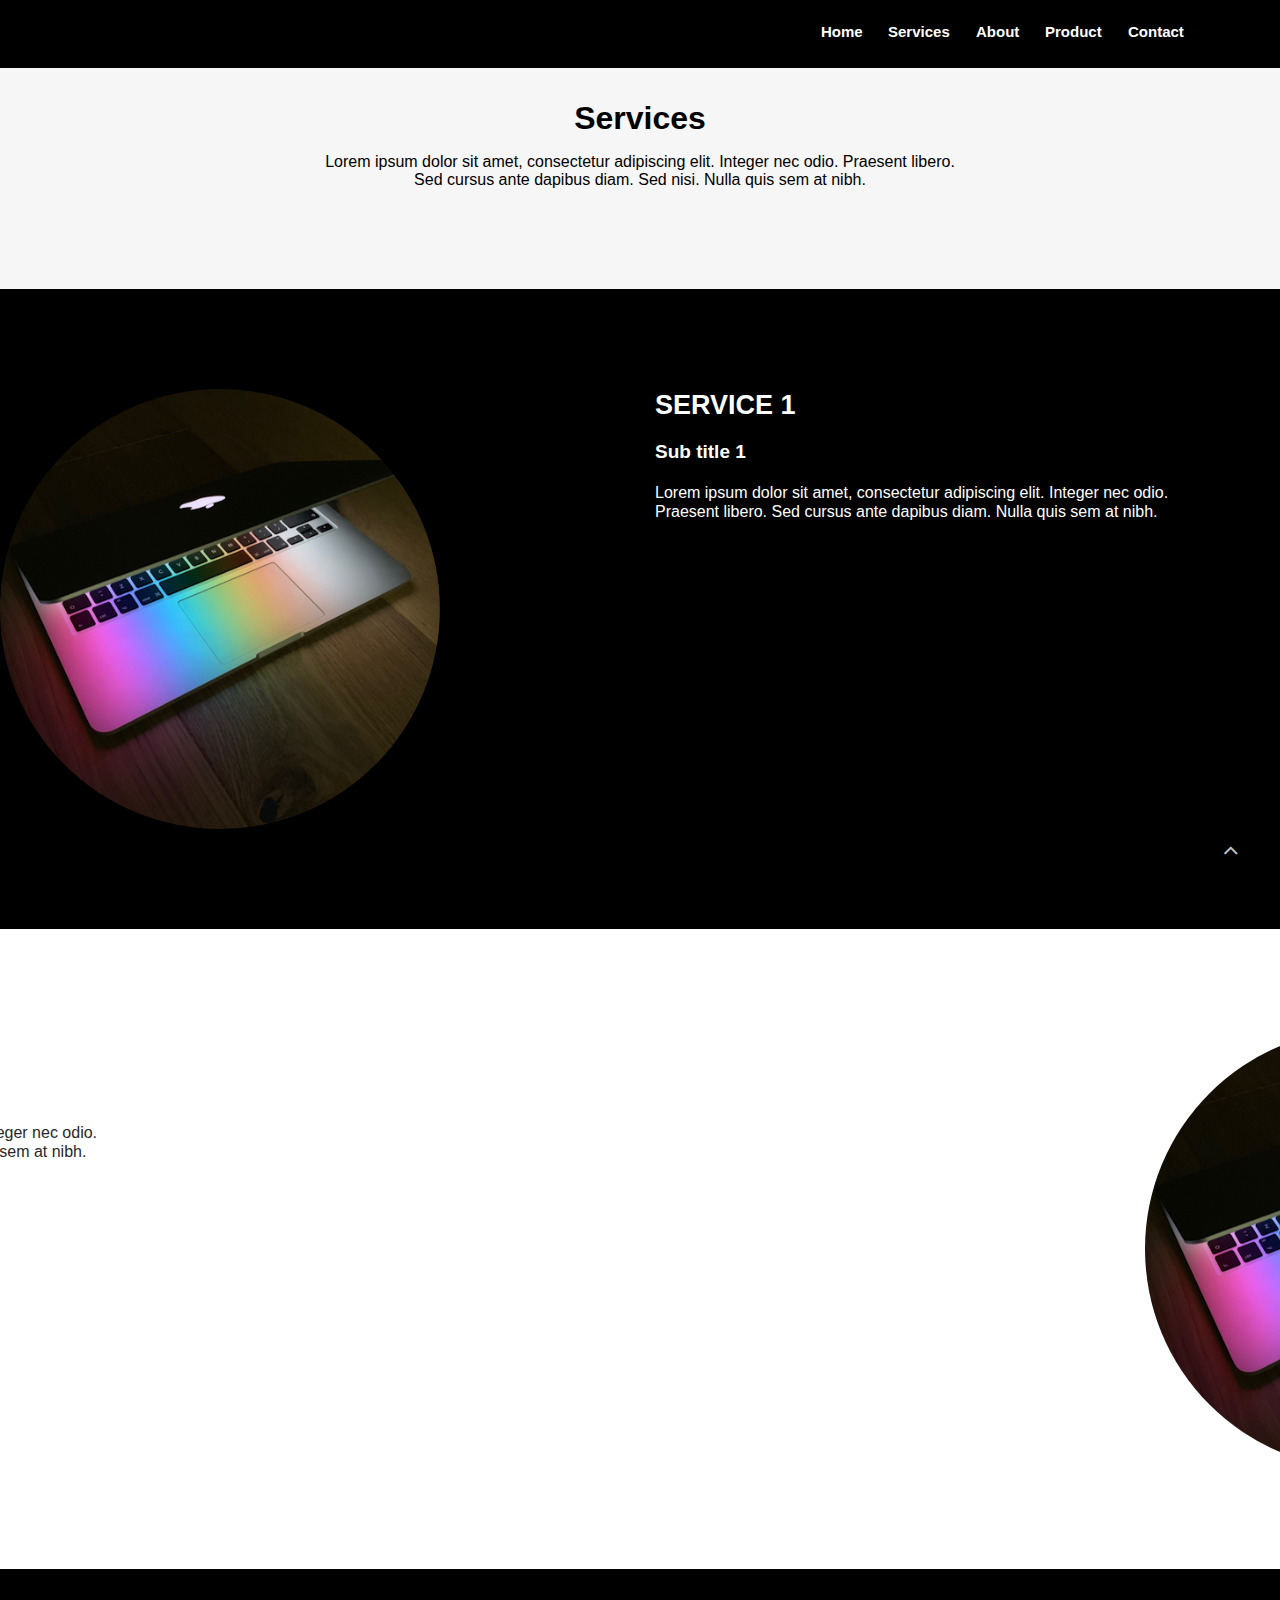
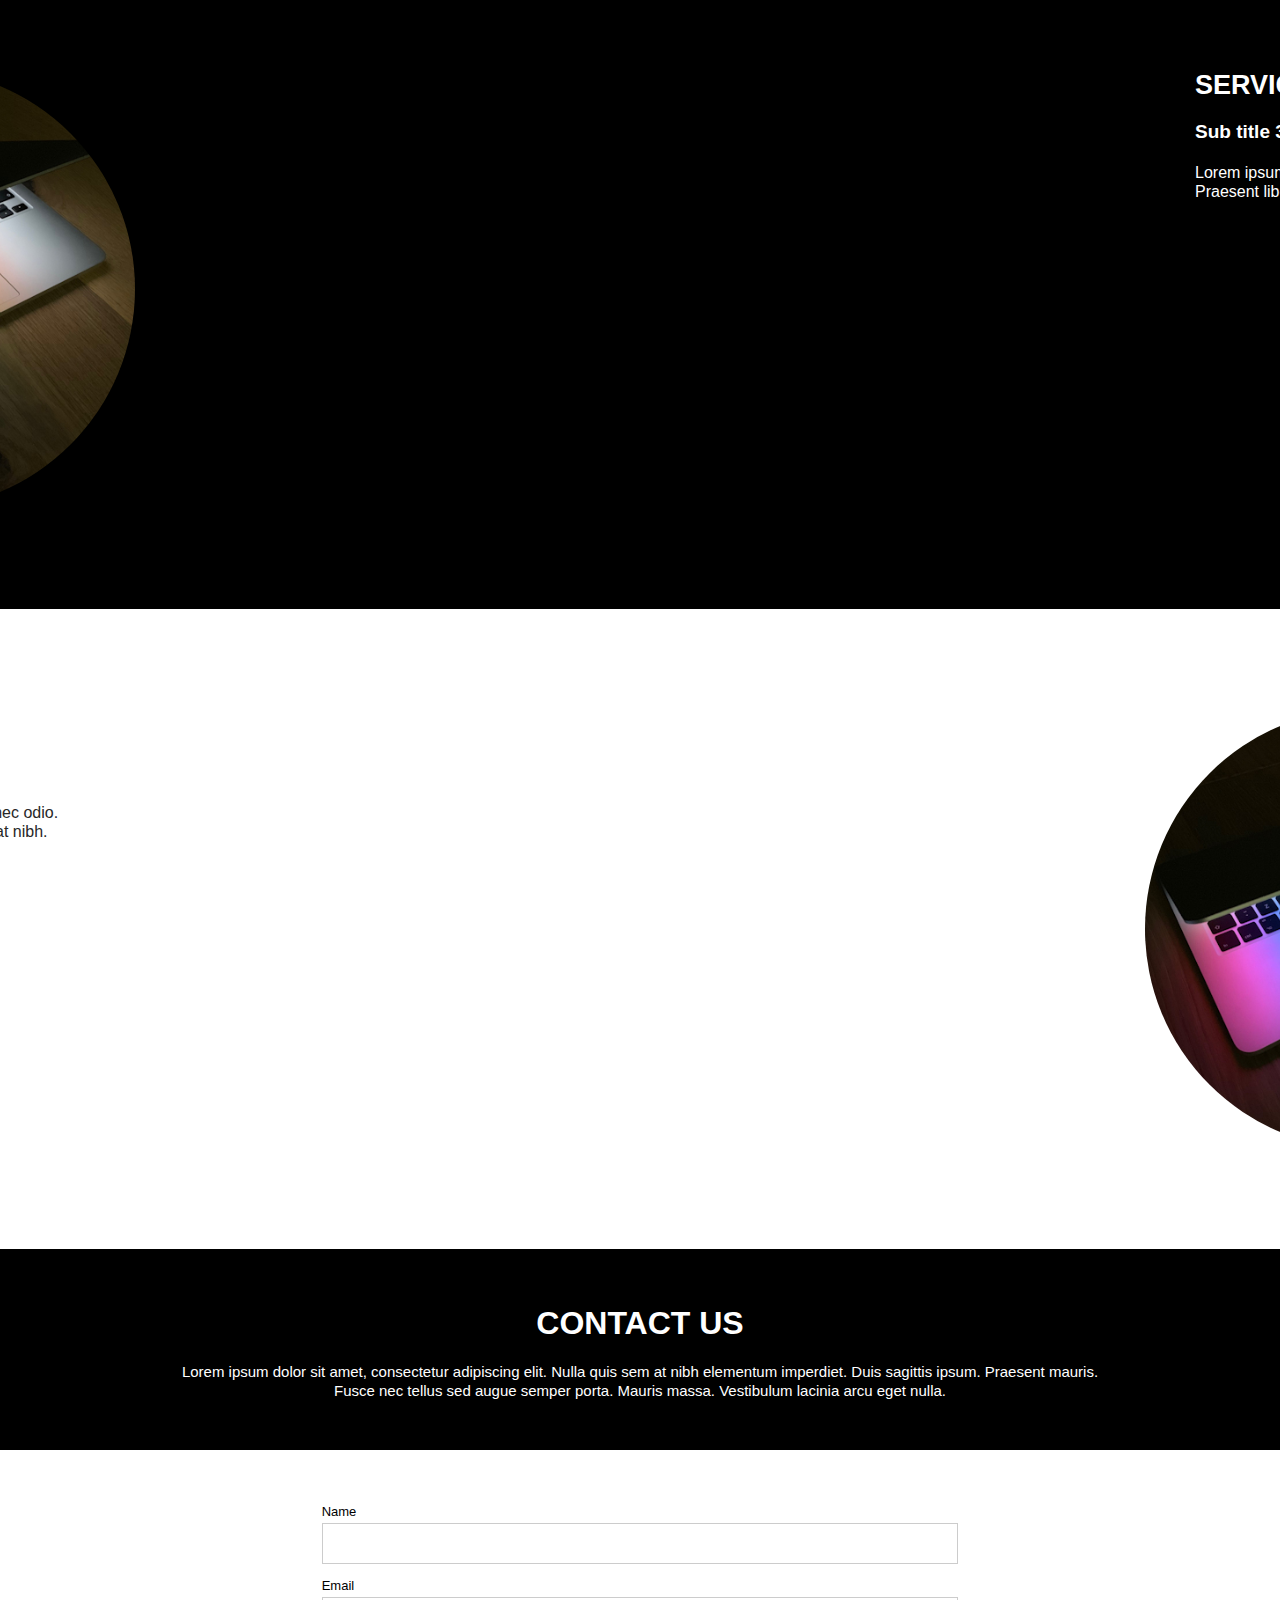
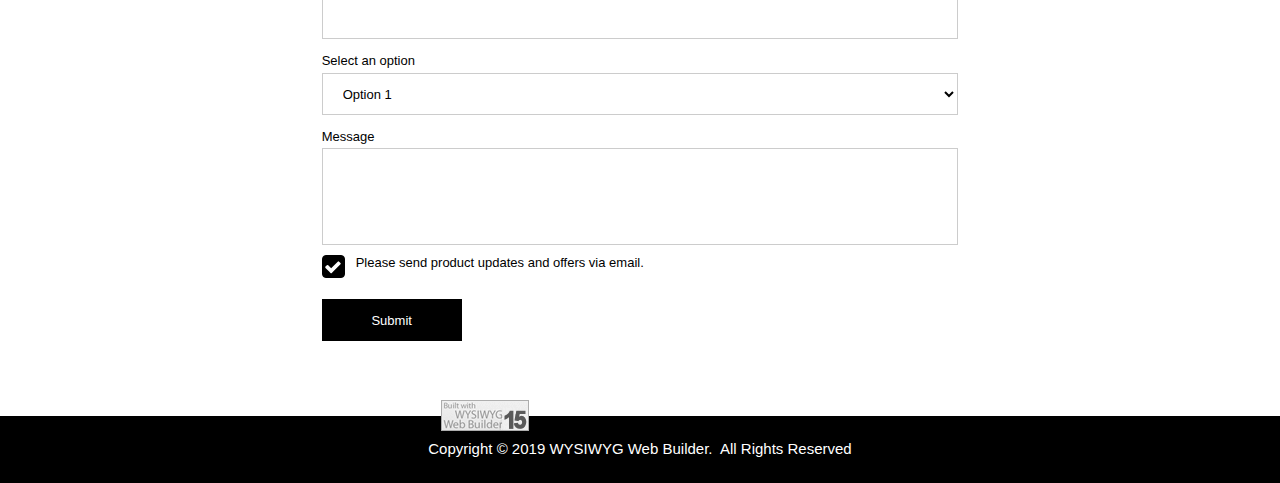
<file: services.html>
<!doctype html>
<html>
<head>
<meta charset="utf-8">
<title>Services</title>
<meta name="generator" content="WYSIWYG Web Builder 15 Trial Version - http://www.wysiwygwebbuilder.com">
<meta name="viewport" content="width=device-width, initial-scale=1.0">
<link href="css/font-awesome.min.css" rel="stylesheet">
<link href="css/vivhack.css" rel="stylesheet">
<link href="css/services.css" rel="stylesheet">
<script src="jquery-1.12.4.min.js"></script>
<script src="jquery-ui.min.js"></script>
<script src="skrollr.min.js"></script>
<script src="wwb15.min.js"></script>
<script>
$(document).ready(function()
{
   $('#reviewsImage1').addClass('visibility-hidden');
   $('#portfolio-image2').addClass('visibility-hidden');
   $("a[href*='#home']").click(function(event)
   {
      event.preventDefault();
      $('html, body').stop().animate({ scrollTop: $('#wb_home').offset().top-88 }, 600, 'easeOutCirc');
   });
   $("a[href*='#facts']").click(function(event)
   {
      event.preventDefault();
      $('html, body').stop().animate({ scrollTop: $('#wb_facts').offset().top-88 }, 600, 'easeOutCirc');
   });
   $("a[href*='#LayoutGrid3']").click(function(event)
   {
      event.preventDefault();
      $('html, body').stop().animate({ scrollTop: $('#wb_LayoutGrid3').offset().top-88 }, 600, 'easeOutCirc');
   });
   $("a[href*='#LayoutGrid4']").click(function(event)
   {
      event.preventDefault();
      $('html, body').stop().animate({ scrollTop: $('#wb_LayoutGrid4').offset().top-88 }, 600, 'easeOutCirc');
   });
   $("a[href*='#LayoutGrid5']").click(function(event)
   {
      event.preventDefault();
      $('html, body').stop().animate({ scrollTop: $('#wb_LayoutGrid5').offset().top-88 }, 600, 'easeOutCirc');
   });
   $("a[href*='#contactUs']").click(function(event)
   {
      event.preventDefault();
      $('html, body').stop().animate({ scrollTop: $('#wb_contactUs').offset().top-88 }, 600, 'easeOutCirc');
   });
   function onScrollcontactUs()
   {
      var $obj = $("#wb_contactUs");
      if (!$obj.hasClass("in-viewport") && $obj.inViewPort(false))
      {
         $obj.addClass("in-viewport");
         AnimateCss('reviewsImage1', 'animate-fade-in-up', 0, 1000);
         AnimateCss('portfolio-image2', 'animate-fade-in-up', 500, 1000);
      }
   }
   onScrollcontactUs();
   $(window).scroll(function(event)
   {
      onScrollcontactUs();
   });
   function skrollrInit()
   {
      skrollr.init({forceHeight: false, mobileCheck: function() { return false; }, smoothScrolling: false});
   }
   skrollrInit();
   $("a[href*='#header']").click(function(event)
   {
      event.preventDefault();
      $('html, body').stop().animate({ scrollTop: $('#wb_header').offset().top }, 600, 'easeOutCirc');
   });
});
</script>
</head>
<body>
<div id="wb_home">
<div id="home">
<div class="col-1">
<div id="wb_homeText">
<p style="font-size:32px;line-height:36px;font-weight:bold;color:#000000;">Services</p>
<p style="font-size:15px;line-height:16.5px;">&nbsp;</p>
<p style="font-size:16px;line-height:18px;color:#000000;">Lorem ipsum dolor sit amet, consectetur adipiscing elit. Integer nec odio. Praesent libero. Sed cursus ante dapibus diam. Sed nisi. Nulla quis sem at nibh.</p>
</div>
</div>
</div>
</div>
<div id="wb_facts">
<div id="facts">
<div class="row">
<div class="col-1">
<div class="col-1-padding">
<div id="wb_Image1" style="display:inline-block;width:100%;height:auto;z-index:1;" data--250-bottom="transform:translate(0%,0px);" data-333-bottom="transform:translate(-100%,0px);">
<img src="images/macbook-square.jpg" id="Image1" alt="">
</div>
</div>
</div>
<div class="col-2">
<div class="col-2-padding">
<div id="wb_Card3" style="display:flex;width:100%;z-index:2;" data--250-bottom="transform:translate(0%,0px);" data-333-bottom="transform:translate(100%,0px);">
   <div id="Card3-card-body">
      <div id="Card3-card-item0">SERVICE 1</div>
      <div id="Card3-card-item1">Sub title 1</div>
      <div id="Card3-card-item2">Lorem ipsum dolor sit amet, consectetur adipiscing elit. Integer nec odio. Praesent libero. Sed cursus ante dapibus diam. Nulla quis sem at nibh.</div>
   </div>

</div>
</div>
</div>
</div>
</div>
</div>
<div id="wb_LayoutGrid3">
<div id="LayoutGrid3">
<div class="row">
<div class="col-1">
<div class="col-1-padding">
<div id="wb_Card1" style="display:flex;width:100%;z-index:3;" data--250-bottom="transform:translate(0%,0px);" data-333-bottom="transform:translate(-100%,0px);">
   <div id="Card1-card-body">
      <div id="Card1-card-item0">SERVICE 2</div>
      <div id="Card1-card-item1">Sub title 2</div>
      <div id="Card1-card-item2">Lorem ipsum dolor sit amet, consectetur adipiscing elit. Integer nec odio. Praesent libero. Sed cursus ante dapibus diam. Nulla quis sem at nibh.</div>
   </div>

</div>
</div>
</div>
<div class="col-2">
<div class="col-2-padding">
<div id="wb_Image2" style="display:inline-block;width:100%;height:auto;z-index:4;" data--250-bottom="transform:translate(0%,0px);" data-333-bottom="transform:translate(100%,0px);">
<img src="images/macbook-square.jpg" id="Image2" alt="">
</div>
</div>
</div>
</div>
</div>
</div>
<div id="wb_LayoutGrid4">
<div id="LayoutGrid4">
<div class="row">
<div class="col-1">
<div class="col-1-padding">
<div id="wb_Image3" style="display:inline-block;width:100%;height:auto;z-index:5;" data--250-bottom="transform:translate(0%,0px);" data-333-bottom="transform:translate(-100%,0px);">
<img src="images/macbook-square.jpg" id="Image3" alt="">
</div>
</div>
</div>
<div class="col-2">
<div class="col-2-padding">
<div id="wb_Card2" style="display:flex;width:100%;z-index:6;" data--250-bottom="transform:translate(0%,0px);" data-333-bottom="transform:translate(100%,0px);">
   <div id="Card2-card-body">
      <div id="Card2-card-item0">SERVICE 3</div>
      <div id="Card2-card-item1">Sub title 3</div>
      <div id="Card2-card-item2">Lorem ipsum dolor sit amet, consectetur adipiscing elit. Integer nec odio. Praesent libero. Sed cursus ante dapibus diam. Nulla quis sem at nibh.</div>
   </div>

</div>
</div>
</div>
</div>
</div>
</div>
<div id="wb_LayoutGrid5">
<div id="LayoutGrid5">
<div class="row">
<div class="col-1">
<div class="col-1-padding">
<div id="wb_Card4" style="display:flex;width:100%;z-index:7;" data--250-bottom="transform:translate(0%,0px);" data-333-bottom="transform:translate(-100%,0px);">
   <div id="Card4-card-body">
      <div id="Card4-card-item0">SERVICE 4</div>
      <div id="Card4-card-item1">Sub title 4</div>
      <div id="Card4-card-item2">Lorem ipsum dolor sit amet, consectetur adipiscing elit. Integer nec odio. Praesent libero. Sed cursus ante dapibus diam. Nulla quis sem at nibh.</div>
   </div>

</div>
</div>
</div>
<div class="col-2">
<div class="col-2-padding">
<div id="wb_Image4" style="display:inline-block;width:100%;height:auto;z-index:8;" data--250-bottom="transform:translate(0%,0px);" data-333-bottom="transform:translate(100%,0px);">
<img src="images/macbook-square.jpg" id="Image4" alt="">
</div>
</div>
</div>
</div>
</div>
</div>
<div id="wb_contactUs">
<div id="contactUs">
<div class="row">
<div class="col-1">
<div class="col-1-padding">
<div id="wb_Heading1" style="display:inline-block;width:100%;z-index:9;">
<h1 id="Heading1">CONTACT US</h1>
</div>
<div id="wb_Text1">
<p style="color:#FFFFFF;">Lorem ipsum dolor sit amet, consectetur adipiscing elit. Nulla quis sem at nibh elementum imperdiet. Duis sagittis ipsum. Praesent mauris. Fusce nec tellus sed augue semper porta. Mauris massa. Vestibulum lacinia arcu eget nulla.</p>
</div>
</div>
</div>
</div>
</div>
</div>
<div id="wb_contactUsForm">
<div id="contactUsForm">
<div class="row">
<div class="col-1">
</div>
<div class="col-2">
<label for="EditboxName" id="Label1" style="display:block;width:100%;z-index:11;">Name</label>
<input type="text" id="EditboxName" style="display:block;width: 100%;height:41px;z-index:12;" name="name" value="" spellcheck="false">
<label for="EditboxEmail" id="Label2" style="display:block;width:100%;z-index:13;">Email</label>
<input type="text" id="EditboxEmail" style="display:block;width: 100%;height:42px;z-index:14;" name="email" value="" spellcheck="false">
<label for="ComboboxOption" id="Label3" style="display:block;width:100%;z-index:15;">Select an option</label>
<select name="option" size="1" id="ComboboxOption" style="display:block;width: 100%;height:42px;z-index:16;" autocomplete="off">
<option selected value="option-1">Option 1</option>
<option value="option-2">Option 2</option>
<option value="option-3">Option 3</option>
</select>
<label for="TextAreaMessage" id="Label4" style="display:block;width:100%;z-index:17;">Message</label>
<textarea name="message" id="TextAreaMessage" style="display:block;width: 100%;;height:97px;z-index:18;" rows="3" cols="65" autocomplete="off" spellcheck="false"></textarea>
<div id="wb_CheckboxUpdates" style="display:inline-block;width:34px;height:23px;z-index:19;">
<input type="checkbox" id="CheckboxUpdates" name="Checkbox1" value="on" checked style="display:inline-block;"><label for="CheckboxUpdates"></label>
</div>
<label for="CheckboxUpdates" id="Label5" style="display:inline-block;width:330px;z-index:20;">Please send product updates and offers via email.</label>
<hr id="Line1" style="display:block;width: 100%;z-index:21;">
<input type="submit" id="Button1" name="" value="Submit" style="display:inline-block;width:140px;height:42px;z-index:22;">
</div>
<div class="col-3">
</div>
</div>
</div>
</div>
<div id="wb_footer">
<div id="footer">
<div class="row">
<div class="col-1">
<div id="wb_Text16">
<p style="color:#FFFFFF;">Copyright © 2019 WYSIWYG Web Builder.&nbsp; All Rights Reserved</p>
</div>
</div>
</div>
</div>
</div>
<div id="StickyLayer" style="position:fixed;text-align:left;left:auto;right:25px;top:auto;bottom:25px;width:50px;height:50px;z-index:34;">
<div id="wb_up-arrow" style="position:absolute;left:9px;top:8px;width:24px;height:24px;text-align:center;z-index:24;">
<a href="./index.html#home"><div id="up-arrow"><i class="fa fa-angle-up"></i></div></a></div>
</div>
<div id="wb_header">
<div id="header">
<div class="row">
<div class="col-1">
</div>
<div class="col-2">
<div id="wb_headerMenu" style="display:inline-block;width:424px;height:48px;z-index:25;">
<ul role="menubar">
<li class="firstmain"><a role="menuitem" class="headerMenu-effect" href="./index.html#home" target="_self">Home</a>
</li>
<li><a role="menuitem" class="headerMenu-effect" href="./services.html" target="_self">Services</a>
</li>
<li><a role="menuitem" class="headerMenu-effect" href="./about.html" target="_self">About</a>
</li>
<li><a role="menuitem" class="headerMenu-effect" href="./product.html" target="_self">Product</a>
</li>
<li><a role="menuitem" class="headerMenu-effect" href="#contactUs" target="_self">Contact</a>
</li>
</ul>

</div>
</div>
</div>
</div>
</div>
<a href="http://www.wysiwygwebbuilder.com" target="_blank"><img src="images/builtwithwwb15.png" alt="WYSIWYG Web Builder" style="position:absolute;left:441px;top:3600px;margin: 0;border-width:0;z-index:250"></a>
</body>
</html>
</file>
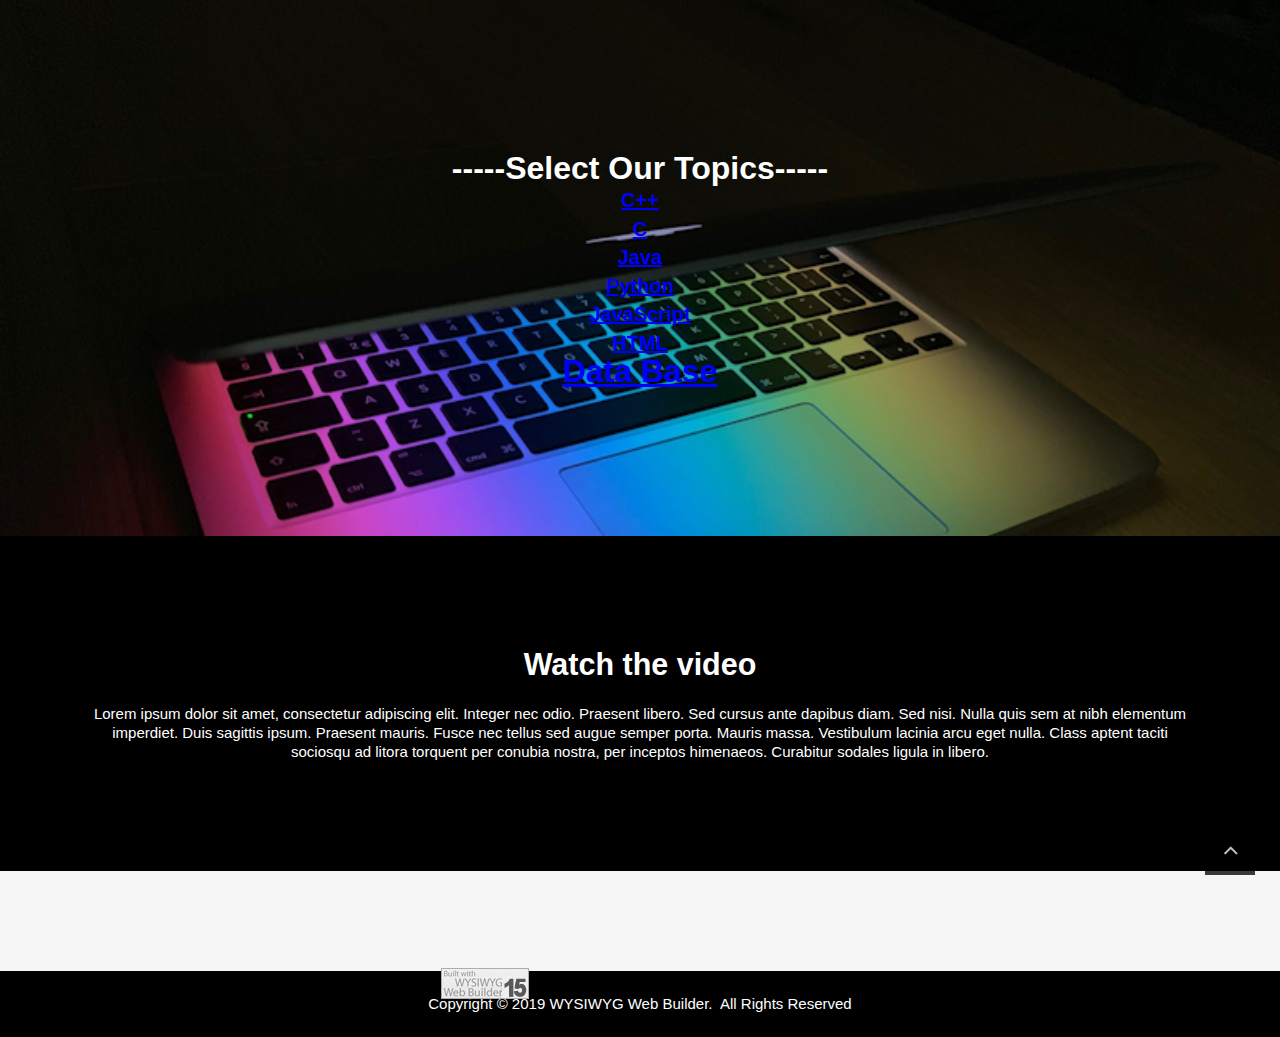
<file: topics.html>
<!doctype html>
<html>
<head>
<meta charset="utf-8">
<title>Untitled Page</title>
<meta name="generator" content="WYSIWYG Web Builder 15 Trial Version - http://www.wysiwygwebbuilder.com">
<meta name="viewport" content="width=device-width, initial-scale=1.0">
<link href="css/font-awesome.min.css" rel="stylesheet">
<link href="css/vivhack.css" rel="stylesheet">
<link href="css/topics.css" rel="stylesheet">
<script src="jquery-1.12.4.min.js"></script>
<script src="jquery-ui.min.js"></script>
<script src="skrollr.min.js"></script>
<script src="wwb15.min.js"></script>
<script>
$(document).ready(function()
{
   $('#reviewsImage1').addClass('visibility-hidden');
   $('#portfolio-image2').addClass('visibility-hidden');
   $("a[href*='#home']").click(function(event)
   {
      event.preventDefault();
      $('html, body').stop().animate({ scrollTop: $('#wb_home').offset().top-88 }, 600, 'easeOutCirc');
   });
   $("a[href*='#morereviews']").click(function(event)
   {
      event.preventDefault();
      $('html, body').stop().animate({ scrollTop: $('#wb_morereviews').offset().top-88 }, 600, 'easeOutCirc');
   });
   function onScrollmorereviews()
   {
      var $obj = $("#wb_morereviews");
      if (!$obj.hasClass("in-viewport") && $obj.inViewPort(false))
      {
         $obj.addClass("in-viewport");
         AnimateCss('reviewsImage1', 'animate-fade-in-up', 0, 1000);
         AnimateCss('portfolio-image2', 'animate-fade-in-up', 500, 1000);
      }
   }
   onScrollmorereviews();
   $(window).scroll(function(event)
   {
      onScrollmorereviews();
   });
   function skrollrInit()
   {
      skrollr.init({forceHeight: false, mobileCheck: function() { return false; }, smoothScrolling: false});
   }
   skrollrInit();
   $("a[href*='#facts']").click(function(event)
   {
      event.preventDefault();
      $('html, body').stop().animate({ scrollTop: $('#wb_facts').offset().top-88 }, 600, 'easeOutCirc');
   });
});
</script>
</head>
<body>
<a href="http://www.wysiwygwebbuilder.com" target="_blank"><img src="images/builtwithwwb15.png" alt="WYSIWYG Web Builder" style="position:absolute;left:441px;top:968px;margin: 0;border-width:0;z-index:250"></a>
<div id="wb_home">
<div id="home">
<div class="col-1">
<div id="wb_homeText">
<p style="font-size:32px;line-height:36px;font-weight:bold;color:#FFFFFF;">-----Select Our Topics-----</p>
<p style="font-size:20px;line-height:22.5px;font-weight:bold;color:#A52A2A;line-height:28.53px;"><a href="https://www.tutorialspoint.com/cplusplus/index.htm">C++</a></p>
<p style="font-size:20px;line-height:22.5px;font-weight:bold;color:#A52A2A;line-height:28.53px;"><a href="https://www.tutorialspoint.com/cprogramming/index.htm">C</a></p>
<p style="font-size:20px;line-height:22.5px;font-weight:bold;color:#A52A2A;line-height:28.53px;"><a href="https://www.tutorialspoint.com/java/index.htm">Java</a></p>
<p style="font-size:20px;line-height:22.5px;font-weight:bold;color:#A52A2A;line-height:28.53px;"><a href="https://www.w3schools.com/python/">Python</a></p>
<p style="font-size:20px;line-height:22.5px;font-weight:bold;color:#A52A2A;line-height:28.53px;"><a href="https://www.w3schools.com/js/">JavaScript</a></p>
<p style="font-size:20px;line-height:22.5px;font-weight:bold;color:#A52A2A;line-height:28.53px;"><a href="https://www.w3schools.com/html/">HTML</a></p>
<p style="font-size:32px;line-height:36px;font-weight:bold;color:#A52A2A;line-height:28.53px;"><a href="https://www.javatpoint.com/data-structure-tutorial">Data Base</a></p>
</div>
</div>
</div>
</div>
<div id="wb_morereviews">
<div id="morereviews">
<div class="row">
<div class="col-1">
<div class="col-1-padding">
<div id="wb_reviewsHeading3" style="display:inline-block;width:100%;z-index:1;" data--250-bottom="transform: scale(1.0,1.0);" data-333-bottom="transform: scale(0.5,0.5);">
<h1 id="reviewsHeading3">Watch the video</h1>
</div>
<div id="wb_reviewsText2">
<p style="color:#FFFFFF;">Lorem ipsum dolor sit amet, consectetur adipiscing elit. Integer nec odio. Praesent libero. Sed cursus ante dapibus diam. Sed nisi. Nulla quis sem at nibh elementum imperdiet. Duis sagittis ipsum. Praesent mauris. Fusce nec tellus sed augue semper porta. Mauris massa. Vestibulum lacinia arcu eget nulla. Class aptent taciti sociosqu ad litora torquent per conubia nostra, per inceptos himenaeos. Curabitur sodales ligula in libero.</p>
</div>
</div>
</div>
</div>
</div>
</div>
<div id="wb_facts">
<div id="facts">
<div class="row">
<div class="col-1">
<div class="col-1-padding">
</div>
</div>
<div class="col-2">
<div class="col-2-padding">
</div>
</div>
<div class="col-3">
<div class="col-3-padding">
</div>
</div>
</div>
</div>
</div>
<div id="wb_footer">
<div id="footer">
<div class="row">
<div class="col-1">
<div id="wb_Text16">
<p style="color:#FFFFFF;">Copyright © 2019 WYSIWYG Web Builder.&nbsp; All Rights Reserved</p>
</div>
</div>
</div>
</div>
</div>
<div id="StickyLayer" style="position:fixed;text-align:left;left:auto;right:25px;top:auto;bottom:25px;width:50px;height:50px;z-index:10;">
<div id="wb_up-arrow" style="position:absolute;left:9px;top:8px;width:24px;height:24px;text-align:center;z-index:4;">
<a href="./index.html#home"><div id="up-arrow"><i class="fa fa-angle-up"></i></div></a></div>
</div>
</body>
</html>
</file>
<file: css/index.css>
body
{
   background-color: #FFFFFF;
   color: #000000;
   font-family: Arial;
   font-weight: normal;
   font-size: 13px;
   line-height: 1.1875;
   margin: 0;
   padding: 0;
}
#wb_Marquee1 
{
   background-color: transparent;
   background-image: none;
   border: 0px solid transparent;
   height: 76px;
   overflow-y: hidden;
   padding: 0;
   margin: 0;
   text-align: left;
}
#wb_Marquee1 div
{
   text-align: left;
}
#wb_Marquee1
{
   overflow: hidden;
   position: relative;
}
#Marquee1
{
   position: absolute;
   width: 100%;
   height: 100%;
   margin: 0;
   padding: 0;
   -webkit-animation: Marquee1-marquee 7000ms linear infinite;
   animation: Marquee1-marquee 7000ms linear infinite;
}
@-webkit-keyframes Marquee1-marquee
{
   0%
   {
   -webkit-transform: translateX(100%);
   }
   100%
   {
   -webkit-transform: translateX(-100%);
   }
}
@keyframes Marquee1-marquee
{
   0%
   {
   transform: translateX(100%);
   }
   100%
   {
   transform: translateX(-100%);
   }
}
#wb_Marquee1:hover #Marquee1
{
   -webkit-animation-play-state: paused;
   animation-play-state: paused;
}
#wb_header
{
   clear: both;
   position: fixed;
   left: 0;
   top: 0;
   z-index: 7777;
   table-layout: fixed;
   display: table;
   text-align: center;
   width: 100%;
   background-color: #000000;
   background-image: none;
   border: 0px solid #CCCCCC;
   box-sizing: border-box;
   margin: 0;
}
#header
{
   box-sizing: border-box;
   padding: 10px 15px 10px 15px;
   margin-right: auto;
   margin-left: auto;
   max-width: 1140px;
}
#header > .row
{
   margin-right: -15px;
   margin-left: -15px;
}
#header > .row > .col-1, #header > .row > .col-2
{
   box-sizing: border-box;
   font-size: 0px;
   min-height: 1px;
   padding-right: 15px;
   padding-left: 15px;
   position: relative;
}
#header > .row > .col-1, #header > .row > .col-2
{
   float: left;
}
#header > .row > .col-1
{
   background-color: transparent;
   background-image: none;
   border: 0px solid #FFFFFF;
   width: 25%;
   text-align: left;
}
#header > .row > .col-2
{
   background-color: transparent;
   background-image: none;
   border: 0px solid #FFFFFF;
   width: 75%;
   text-align: right;
}
#header:before,
#header:after,
#header .row:before,
#header .row:after
{
   display: table;
   content: " ";
}
#header:after,
#header .row:after
{
   clear: both;
}
@media (max-width: 320px)
{
#header > .row > .col-1, #header > .row > .col-2
{
   float: none;
   width: 100% !important;
}
}
#wb_home
{
   clear: both;
   position: relative;
   table-layout: fixed;
   display: table;
   text-align: center;
   width: 100%;
   height: 100vh;
   background-color: transparent;
   background-image: url(../images/macbook-gradient.jpg);
   background-repeat: no-repeat;
   background-position: center center;
   background-attachment: fixed;
   background-size: cover;
   border: 1px solid #483D8B;
   box-sizing: border-box;
   margin: 0;
}
#home
{
   box-sizing: border-box;
   height: 100vh;
   display: -webkit-flex;
   display: flex;
   -webkit-flex-direction: row;
   flex-direction: row;
   -webkit-flex-wrap: wrap;
   flex-wrap: wrap;
   padding: 75px 0px 75px 0px;
   margin-right: auto;
   margin-left: auto;
   max-width: 1140px;
}
#home > .col-1
{
   box-sizing: border-box;
   font-size: 0px;
   min-height: 1px;
   padding-right: 0px;
   padding-left: 0px;
   position: relative;
}
#home > .col-1
{
   -webkit-flex: 0 0 auto;
   flex: 0 0 auto;
}
#home > .col-1
{
   background-color: transparent;
   background-image: none;
   border: 0px solid #FFFFFF;
   flex-basis: 100%;
   max-width: 100%;
   -webkit-align-self: center;
   align-self: center;
   -webkit-justify-content: center;
   justify-content: center;
   text-align: center;
}
@media (max-width: 480px)
{
#home > .col-1
{
   -webkit-flex-basis: 100% !important;
   flex-basis: 100% !important;
   max-width: 100% !important;
}
}
#wb_CardContainer1
{
   background-color: #FFFFFF;
   background-image: none;
   border: 0px solid #CCCCCC;
   box-sizing: border-box;
   position: relative;
}
#CardContainer1
{
   display: -webkit-flex;
   display: flex;
   position: relative;
   padding: 80px 10px 80px 10px;
   -webkit-flex-direction: row;
   flex-direction: row;
   -webkit-flex-wrap: wrap;
   flex-wrap: wrap;
   -webkit-justify-content: flex-start;
   justify-content: flex-start;
   -webkit-align-items: stretch;
   align-items: stretch;
   -webkit-align-content: flex-start;
   align-content: flex-start;
   margin-top: 0px;
   margin-bottom: 0px;
   margin-right: auto;
   margin-left: auto;
   max-width: 1140px;
   box-sizing: border-box;
   font-size: 0px;
}
@media all and (max-width:480px) 
{
#CardContainer1
{
   -webkit-flex-direction: column;
   flex-direction: column;
   -webkit-flex-wrap: nowrap;
   flex-wrap: nowrap;
}
}
#wb_homeText 
{
   background-color: transparent;
   background-image: none;
   border: 0px solid #000000;
   padding: 75px 50px 75px 50px;
   margin: 0;
   text-align: center;
   box-shadow: 0px 0px 19px #000000;
}
#wb_homeText
{
   color: #FFFFFF;
   font-family: "Comic Sans MS";
   font-weight: normal;
   font-size: 21px;
   line-height: 30px;
}
#wb_homeText p, #wb_homeText ul
{
   margin: 0;
   padding: 0;
}
#wb_news
{
   clear: both;
   position: relative;
   table-layout: fixed;
   display: table;
   text-align: center;
   width: 100%;
   background-color: #000000;
   background-image: none;
   border: 0px solid #CCCCCC;
   box-sizing: border-box;
   margin: 0;
}
#news
{
   box-sizing: border-box;
   padding: 20px 15px 20px 15px;
   margin-right: auto;
   margin-left: auto;
   max-width: 1140px;
}
#news > .row
{
   margin-right: -15px;
   margin-left: -15px;
}
#news > .row > .col-1
{
   box-sizing: border-box;
   font-size: 0px;
   min-height: 1px;
   padding-right: 15px;
   padding-left: 15px;
   position: relative;
}
#news > .row > .col-1
{
   float: left;
}
#news > .row > .col-1
{
   background-color: transparent;
   background-image: none;
   border: 0px solid #FFFFFF;
   width: 100%;
   text-align: center;
}
#news > .row > .col-1 > .col-1-padding
{
   padding: 10px 0px 10px 0px;
}
#news:before,
#news:after,
#news .row:before,
#news .row:after
{
   display: table;
   content: " ";
}
#news:after,
#news .row:after
{
   clear: both;
}
@media (max-width: 480px)
{
#news > .row > .col-1
{
   float: none;
   width: 100% !important;
}
}
#wb_WrapTextLayoutGrid
{
   clear: both;
   position: relative;
   table-layout: fixed;
   display: table;
   text-align: center;
   width: 100%;
   background-color: rgba(242,242,242,0.39);
   background-image: none;
   border: 0px solid #CCCCCC;
   box-sizing: border-box;
   margin: 0;
}
#WrapTextLayoutGrid
{
   box-sizing: border-box;
   padding: 0px 15px 0px 15px;
   margin-right: auto;
   margin-left: auto;
   max-width: 1140px;
}
#WrapTextLayoutGrid > .row
{
   margin-right: -15px;
   margin-left: -15px;
}
#WrapTextLayoutGrid > .row > .col-1, #WrapTextLayoutGrid > .row > .col-2
{
   box-sizing: border-box;
   font-size: 0px;
   min-height: 1px;
   padding-right: 15px;
   padding-left: 15px;
   position: relative;
}
#WrapTextLayoutGrid > .row > .col-1, #WrapTextLayoutGrid > .row > .col-2
{
   float: left;
}
#WrapTextLayoutGrid > .row > .col-1
{
   background-color: transparent;
   background-image: none;
   border: 0px solid #FFFFFF;
   width: 50%;
   text-align: left;
}
#WrapTextLayoutGrid > .row > .col-1 > .col-1-padding
{
   padding: 80px 0px 80px 0px;
}
#WrapTextLayoutGrid > .row > .col-2
{
   background-color: transparent;
   background-image: none;
   border: 0px solid #FFFFFF;
   width: 50%;
   text-align: left;
}
#WrapTextLayoutGrid > .row > .col-2 > .col-2-padding
{
   padding: 80px 0px 80px 0px;
}
#WrapTextLayoutGrid:before,
#WrapTextLayoutGrid:after,
#WrapTextLayoutGrid .row:before,
#WrapTextLayoutGrid .row:after
{
   display: table;
   content: " ";
}
#WrapTextLayoutGrid:after,
#WrapTextLayoutGrid .row:after
{
   clear: both;
}
@media (max-width: 480px)
{
#WrapTextLayoutGrid > .row > .col-1, #WrapTextLayoutGrid > .row > .col-2
{
   float: none;
   width: 100% !important;
}
}
#wb_team
{
   clear: both;
   position: relative;
   table-layout: fixed;
   display: table;
   text-align: center;
   width: 100%;
   background-color: #000000;
   background-image: none;
   border: 0px solid #CCCCCC;
   box-sizing: border-box;
   margin: 0;
}
#team
{
   box-sizing: border-box;
   padding: 20px 15px 20px 15px;
   margin-right: auto;
   margin-left: auto;
   max-width: 1140px;
}
#team > .row
{
   margin-right: -15px;
   margin-left: -15px;
}
#team > .row > .col-1
{
   box-sizing: border-box;
   font-size: 0px;
   min-height: 1px;
   padding-right: 15px;
   padding-left: 15px;
   position: relative;
}
#team > .row > .col-1
{
   float: left;
}
#team > .row > .col-1
{
   background-color: transparent;
   background-image: none;
   border: 0px solid #FFFFFF;
   width: 100%;
   text-align: center;
}
#team > .row > .col-1 > .col-1-padding
{
   padding: 10px 0px 10px 0px;
}
#team:before,
#team:after,
#team .row:before,
#team .row:after
{
   display: table;
   content: " ";
}
#team:after,
#team .row:after
{
   clear: both;
}
@media (max-width: 480px)
{
#team > .row > .col-1
{
   float: none;
   width: 100% !important;
}
}
#wb_CardContainer2
{
   background-color: #FFFFFF;
   background-image: none;
   border: 0px solid #CCCCCC;
   box-sizing: border-box;
   position: relative;
}
#CardContainer2
{
   display: -webkit-flex;
   display: flex;
   position: relative;
   padding: 80px 50px 80px 50px;
   -webkit-flex-direction: row;
   flex-direction: row;
   -webkit-flex-wrap: wrap;
   flex-wrap: wrap;
   -webkit-justify-content: flex-start;
   justify-content: flex-start;
   -webkit-align-items: stretch;
   align-items: stretch;
   -webkit-align-content: flex-start;
   align-content: flex-start;
   margin-top: 0px;
   margin-bottom: 0px;
   margin-right: auto;
   margin-left: auto;
   max-width: 1140px;
   box-sizing: border-box;
   font-size: 0px;
}
@media all and (max-width:480px) 
{
#CardContainer2
{
   -webkit-flex-direction: column;
   flex-direction: column;
   -webkit-flex-wrap: nowrap;
   flex-wrap: nowrap;
}
}
#wb_contact
{
   clear: both;
   position: relative;
   table-layout: fixed;
   display: table;
   text-align: center;
   width: 100%;
   background-color: #000000;
   background-image: none;
   border: 0px solid #000000;
   box-sizing: border-box;
   margin: 0;
}
#contact
{
   box-sizing: border-box;
   padding: 20px 15px 20px 15px;
   margin-right: auto;
   margin-left: auto;
   max-width: 1140px;
}
#contact > .row
{
   margin-right: -15px;
   margin-left: -15px;
}
#contact > .row > .col-1
{
   box-sizing: border-box;
   font-size: 0px;
   min-height: 1px;
   padding-right: 15px;
   padding-left: 15px;
   position: relative;
}
#contact > .row > .col-1
{
   float: left;
}
#contact > .row > .col-1
{
   background-color: transparent;
   background-image: none;
   border: 0px solid #FFFFFF;
   width: 100%;
   text-align: center;
}
#contact > .row > .col-1 > .col-1-padding
{
   padding: 10px 0px 10px 0px;
}
#contact:before,
#contact:after,
#contact .row:before,
#contact .row:after
{
   display: table;
   content: " ";
}
#contact:after,
#contact .row:after
{
   clear: both;
}
@media (max-width: 480px)
{
#contact > .row > .col-1
{
   float: none;
   width: 100% !important;
}
}
#wb_contacForm
{
   clear: both;
   position: relative;
   table-layout: fixed;
   display: table;
   text-align: center;
   width: 100%;
   background-color: transparent;
   background-image: none;
   border: 0px solid #CCCCCC;
   box-sizing: border-box;
   margin: 0;
}
#contacForm
{
   box-sizing: border-box;
   display: -webkit-flex;
   display: flex;
   -webkit-flex-direction: row;
   flex-direction: row;
   -webkit-flex-wrap: wrap;
   flex-wrap: wrap;
   padding: 50px 0px 75px 0px;
   margin-right: auto;
   margin-left: auto;
   max-width: 970px;
}
#contacForm > .col-1, #contacForm > .col-2, #contacForm > .col-3
{
   box-sizing: border-box;
   font-size: 0px;
   min-height: 1px;
   padding-right: 5px;
   padding-left: 5px;
   position: relative;
}
#contacForm > .col-1, #contacForm > .col-2, #contacForm > .col-3
{
   -webkit-flex: 0 0 auto;
   flex: 0 0 auto;
}
#contacForm > .col-1
{
   background-color: transparent;
   background-image: none;
   border: 0px solid #FFFFFF;
   flex-basis: 16.66666667%;
   max-width: 16.66666667%;
   -webkit-align-self: flex-start;
   align-self: flex-start;
   -webkit-justify-content: center;
   justify-content: center;
   text-align: center;
}
#contacForm > .col-2
{
   background-color: #FFFFFF;
   background-image: none;
   border: 0px solid #D9D9D9;
   flex-basis: 66.66666667%;
   max-width: 66.66666667%;
   -webkit-align-self: flex-start;
   align-self: flex-start;
   -webkit-justify-content: flex-start;
   justify-content: flex-start;
   text-align: left;
}
#contacForm > .col-3
{
   background-color: transparent;
   background-image: none;
   border: 0px solid #FFFFFF;
   flex-basis: 16.66666667%;
   max-width: 16.66666667%;
   -webkit-align-self: flex-start;
   align-self: flex-start;
   -webkit-justify-content: flex-start;
   justify-content: flex-start;
   text-align: left;
}
@media (max-width: 480px)
{
#contacForm > .col-1, #contacForm > .col-2, #contacForm > .col-3
{
   -webkit-flex-basis: 100% !important;
   flex-basis: 100% !important;
   max-width: 100% !important;
}
}
#wb_footer
{
   clear: both;
   position: relative;
   table-layout: fixed;
   display: none;
   text-align: center;
   width: 100%;
   background-color: #000000;
   background-image: none;
   border: 0px solid #000000;
   box-sizing: border-box;
   margin: 0;
}
#footer
{
   box-sizing: border-box;
   padding: 25px 15px 25px 15px;
   margin-right: auto;
   margin-left: auto;
}
#footer > .row
{
   margin-right: -15px;
   margin-left: -15px;
}
#footer > .row > .col-1
{
   box-sizing: border-box;
   font-size: 0px;
   min-height: 1px;
   padding-right: 15px;
   padding-left: 15px;
   position: relative;
}
#footer > .row > .col-1
{
   float: left;
}
#footer > .row > .col-1
{
   background-color: transparent;
   background-image: none;
   border: 0px solid #FFFFFF;
   width: 100%;
   text-align: left;
}
#footer:before,
#footer:after,
#footer .row:before,
#footer .row:after
{
   display: table;
   content: " ";
}
#footer:after,
#footer .row:after
{
   clear: both;
}
@media (max-width: 480px)
{
#footer > .row > .col-1
{
   float: none;
   width: 100%;
}
}
#wb_footerText 
{
   background-color: transparent;
   background-image: none;
   border: 0px solid #000000;
   padding: 0;
   margin: 0;
   text-align: center;
}
#wb_footerText
{
   color: #FFFFFF;
   font-family: Arial;
   font-weight: normal;
   font-size: 15px;
   line-height: 16.5px;
}
#wb_footerText p, #wb_footerText ul
{
   margin: 0;
   padding: 0;
}
#upStickyLayer
{
   background-color: #000000;
   background-image: none;
   opacity: 0.77;
}
#wb_upIcon
{
   background-color: transparent;
   background-image: none;
   border: 0px solid #3E3E3E;
   text-align: center;
   margin: 0;
   padding: 4px 4px 4px 4px;
   vertical-align: top;
}
#wb_upIcon:hover
{
   background-color: transparent;
   background-image: none;
   border: 0px solid #3E3E3E;
}
#upIcon
{
   height: 24px;
   width: 24px;
}
#upIcon i
{
   color: #FFFFFF;
   display: inline-block;
   font-size: 24px;
   line-height: 24px;
   vertical-align: middle;
   width: 14px;
}
#wb_upIcon:hover i
{
   color: #007BFF;
}
#wb_teamHeading
{
   background-color: transparent;
   background-image: none;
   border: 0px dashed #000000;
   box-sizing: border-box;
   margin: 0;
   padding: 20px 0px 20px 0px;
   text-align: center;
}
#teamHeading
{
   color: #FFFFFF;
   font-family: "Lucida Sans Unicode";
   font-weight: bold;
   font-size: 32px;
   margin: 0;
   text-align: center;
}
#wb_homeShape
{
   transform: rotate(0deg);
   transform-origin: 50% 50%;
}
#homeShape
{
   border-width: 0;
   vertical-align: top;
}
#contactName
{
   border: 1px solid #CCCCCC;
   background-color: #FFFFFF;
   background-image: none;
   color :#000000;
   font-family: Arial;
   font-weight: normal;
   font-size: 13px;
   box-sizing: border-box;
   line-height: 15px;
   padding: 12px 16px 12px 16px;
   margin: 0px 0px 10px 0px;
   text-align: left;
}
#contactName:focus
{
   border-color: #000000;
   box-shadow: inset 0px 1px 1px rgba(0,0,0,0.075), 0px 0px 8px rgba(0,0,0,0.60);
   outline: 0;
}
#contactEmail
{
   border: 1px solid #CCCCCC;
   background-color: #FFFFFF;
   background-image: none;
   color :#000000;
   font-family: Arial;
   font-weight: normal;
   font-size: 13px;
   box-sizing: border-box;
   line-height: 16px;
   padding: 12px 16px 12px 16px;
   margin: 0px 0px 10px 0px;
   text-align: left;
}
#contactEmail:focus
{
   border-color: #000000;
   box-shadow: inset 0px 1px 1px rgba(0,0,0,0.075), 0px 0px 8px rgba(0,0,0,0.60);
   outline: 0;
}
#contactButton
{
   line-height: 40px;
   text-align: center;
   text-decoration: none;
   vertical-align: top;
   border: 1px dotted #FF4500;
   background-color: #7B68EE;
   background-image: none;
   color: #FFFFFF;
   font-family: Arial;
   font-weight: normal;
   font-size: 13px;
   -webkit-appearance: none;
   margin: 0;
}
#contactLabel1
{
   border: 0px solid #CCCCCC;
   border-radius: 4px;
   background-color: transparent;
   background-image: none;
   color :#000000;
   font-family: Arial;
   font-weight: normal;
   font-size: 13px;
   box-sizing: border-box;
   padding: 4px 4px 4px 0px;
   margin: 0;
   text-align: left;
   vertical-align: top;
}
#contactLabel2
{
   border: 0px solid #CCCCCC;
   border-radius: 4px;
   background-color: transparent;
   background-image: none;
   color :#000000;
   font-family: Arial;
   font-weight: normal;
   font-size: 13px;
   box-sizing: border-box;
   padding: 4px 4px 4px 0px;
   margin: 0;
   text-align: left;
   vertical-align: top;
}
#contactLabel3
{
   border: 0px solid #CCCCCC;
   border-radius: 4px;
   background-color: transparent;
   background-image: none;
   color :#000000;
   font-family: Arial;
   font-weight: normal;
   font-size: 13px;
   box-sizing: border-box;
   padding: 4px 4px 4px 0px;
   margin: 0;
   text-align: left;
   vertical-align: top;
}
#contactOption
{
   border: 1px solid #CCCCCC;
   background-color: #FFFFFF;
   background-image: none;
   color: #000000;
   font-family: Arial;
   font-weight: normal;
   font-size: 13px;
   padding: 12px 16px 12px 16px;
   margin: 0px 0px 10px 0px;
   box-sizing: border-box;
}
#contactOption:focus
{
   border-color: #000000;
   box-shadow: inset 0px 1px 1px rgba(0,0,0,0.075), 0px 0px 8px rgba(0,0,0,0.60);
   outline: 0;
}
#contactLabel4
{
   border: 0px solid #CCCCCC;
   border-radius: 4px;
   background-color: transparent;
   background-image: none;
   color :#000000;
   font-family: Arial;
   font-weight: normal;
   font-size: 13px;
   box-sizing: border-box;
   padding: 4px 4px 4px 0px;
   margin: 0;
   text-align: left;
   vertical-align: top;
}
#contactMessage
{
   border: 1px solid #CCCCCC;
   background-color: #FFFFFF;
   background-image: none;
   color :#000000;
   font-family: Arial;
   font-weight: normal;
   font-size: 13px;
   box-sizing: border-box;
   padding: 12px 16px 12px 16px;
   margin: 0px 0px 10px 0px;
   text-align: left;
   overflow: auto;
   resize: none;
}
#contactMessage:focus
{
   border-color: #000000;
   box-shadow: inset 0px 1px 1px rgba(0,0,0,0.075), 0px 0px 8px rgba(0,0,0,0.60);
   outline: 0;
}
#contactLabel5
{
   border: 0px solid #CCCCCC;
   border-radius: 4px;
   background-color: transparent;
   background-image: none;
   color :#000000;
   font-family: Arial;
   font-weight: normal;
   font-size: 13px;
   box-sizing: border-box;
   padding: 6px 0px 6px 0px;
   margin: 0;
   text-align: left;
   vertical-align: top;
}
#contactSpacer
{
   border-color: #FFFFFF;
   border-color: rgba(255,255,255,0.00);
   border-style: solid;
   border-bottom-width: 11px;
   border-top: 0px;
   border-left: 0px;
   border-right: 0px;
   height: 0 !important;
   line-height: 0px !important;
   margin: 0;
   padding: 0;
}
#wb_contactHeading
{
   background-color: transparent;
   background-image: none;
   border: 0px solid #000000;
   box-sizing: border-box;
   margin: 0;
   padding: 20px 0px 20px 0px;
   text-align: center;
}
#contactHeading
{
   color: #FFFFFF;
   font-family: Arial;
   font-weight: bold;
   font-size: 32px;
   margin: 0;
   text-align: center;
}
#wb_contactText 
{
   background-color: transparent;
   background-image: none;
   border: 0px solid #000000;
   padding: 0px 0px 20px 0px;
   margin: 0;
   text-align: center;
}
#wb_contactText
{
   color: #FFFFFF;
   font-family: Arial;
   font-weight: normal;
   font-size: 15px;
   line-height: 19px;
}
#wb_contactText p, #wb_contactText ul
{
   margin: 0;
   padding: 0;
}
#wb_headerMenu
{
   border: 0px solid #C0C0C0;
   background-color: transparent;
   margin: 0px -43px 0px -54px;
   text-align: left;
}
#wb_headerMenu ul
{
   list-style-type: none;
   margin: 0;
   padding: 0;
}
#wb_headerMenu li
{
   float: left;
   margin: 0;
   padding: 8px 0px 8px 0px;
   width: 20%;
}
#wb_headerMenu a
{
   display: block;
   float: left;
   color: #FFFFFF;
   border: 1px solid rgba(255,255,255,0.00);
   background-color: #FFFFFF;
   background-color: rgba(255,255,255,0.00);
   background-image: none;
   font-family: Arial;
   font-weight: bold;
   font-size: 15px;
   font-style: normal;
   text-decoration: none;
   width: 100%;
   box-sizing: border-box;
   height: 26px;
   padding: 0px 10px 0px 10px;
   vertical-align: middle;
   line-height: 26px;
   text-align: center;
}
#wb_headerMenu li:hover a, #wb_headerMenu a:hover
{
   color: #087EEA;
}
.headerMenu-effect:before
{
   background-color: #087EEA;
   background-image: none;
   border: 1px solid #087EEA;
}
#wb_headerMenu li.firstmain
{
   padding-left: 0px;
}
#wb_headerMenu li.lastmain
{
   padding-right: 8px;
}
#wb_headerMenu li:hover, #wb_headerMenu li a:hover
{
   position: relative;
}
#wb_headerMenu a.withsubmenu
{
   padding: 0 5px 0 5px;
   width: 89.66%;
   background-image: none;
}
#wb_headerMenu li:hover a.withsubmenu, #wb_headerMenu a.withsubmenu:hover
{
   background-image: none;
}
#wb_headerMenu ul ul
{
   position: absolute;
   z-index: 9999;
   left: 0;
   top: 0;
   visibility: hidden;
   width: 222px;
   height: auto;
   border: none;
   background-color: #FFFFFF;
   box-shadow: 0px 0px 10px rgba(0,0,0,0.16);
}
#wb_headerMenu ul :hover ul
{
   left: -9px;
   top: 44px;
   padding-top: 0px;
   visibility: visible;
}
#wb_headerMenu .firstmain:hover ul
{
   left: -1px;
}
#wb_headerMenu li li
{
   width: 200px;
   padding: 0 10px 0px 10px;
   border: 1px #C0C0C0 solid;
   border-width: 0 1px;
}
#wb_headerMenu li li.firstitem
{
   border-top: 1px #C0C0C0 solid;
}
#wb_headerMenu li li.lastitem
{
   border-bottom: 1px #C0C0C0 solid;
}
#wb_headerMenu li li.lastitem
{
   padding-bottom: 10px;
}
#wb_headerMenu ul ul a, #wb_headerMenu ul :hover ul a, #wb_headerMenu ul :hover ul :hover ul a
{
   float: none;
   margin: 0;
   width: 160px;
   height: auto;
   white-space: normal;
   padding: 8px 20px 7px 20px;
   background-color: #FFFFFF;
   background-image: none;
   border: 0px solid #CCCCCC;
   color: #333333;
   font-family: Arial;
   font-weight: normal;
   font-size: 13px;
   font-style: normal;
   line-height: 13px;
   text-align: left;
   text-decoration: none;
}
#wb_headerMenu ul :hover ul .firstitem a, #wb_headerMenu ul :hover ul :hover ul .firstitem a
{
   margin-top: 10px;
}
#wb_headerMenu ul ul :hover a, #wb_headerMenu ul ul a:hover, #wb_headerMenu ul ul :hover ul :hover a, #wb_headerMenu ul ul :hover ul a:hover, #wb_headerMenu ul ul :hover ul :hover ul :hover a, #wb_headerMenu ul ul :hover ul :hover ul a:hover
{
   background-color: #000000;
   background-image: none;
   border: 0px solid #000000;
   color: #FFFFFF;
}
#wb_headerMenu ul ul a.withsubmenu, #wb_headerMenu ul :hover ul a.withsubmenu, #wb_headerMenu ul :hover ul :hover ul a.withsubmenu
{
   width: 160px;
   padding: 8px 20px 7px 20px;
   background-image: none;
}
#wb_headerMenu ul ul :hover a.withsubmenu, #wb_headerMenu ul ul a.withsubmenu:hover, #wb_headerMenu ul ul :hover ul :hover a.withsubmenu, #wb_headerMenu ul ul a.withsubmenu:hover a.withsubmenu:hover
{
   background-image: none;
}
#wb_headerMenu ul :hover ul ul, #wb_headerMenu ul :hover ul :hover ul ul
{
   position: absolute;
   left: 0;
   top: 0;
   visibility: hidden;
}
#wb_headerMenu ul :hover ul :hover ul, #wb_headerMenu ul :hover ul :hover ul :hover ul
{
   left: 220px;
   top: -1px;
   visibility: visible;
}
#wb_headerMenu ul :hover ul .firstitem:hover ul, #wb_headerMenu ul :hover ul :hover ul .firstitem:hover ul
{
   top: -1px;
}
#wb_headerMenu br
{
   clear: both;
   font-size: 1px;
   height: 0;
   line-height: 0;
}
.headerMenu-effect
{
   display: inline-block;
   -webkit-transform: perspective(0px) translateX(0);
   transform: perspective(0px) translateX(0);
   position: relative;
   -webkit-transition: color 200ms linear;
   transition: color 200ms linear;
}
.headerMenu-effect:before
{
   content: "";
   position: absolute;
   height: 1px;
   right: 0;
   bottom: 0;
   left: 0;
   z-index: -1;
   opacity: 0;
   -webkit-transform: scaleX(0);
   transform: scaleX(0);
   -webkit-transform-origin: 50%;
   transform-origin: 50%;
   -webkit-transition: all 200ms linear;
   transition: all 200ms linear;
}
.headerMenu-effect:hover:before, .headerMenu-effect:focus:before, .headerMenu-effect:active:before 
{
   -webkit-transform: scaleX(1);
   transform: scaleX(1);
   opacity: 1;
}
#wb_teamCard1
{
   position: relative;
   display: -webkit-flex;
   display: flex;
   -webkit-flex-direction: column;
   flex-direction: column;
   -webkit-flex-grow: 1;
   flex-grow: 1;
   -webkit-flex-shrink: 1;
   flex-shrink: 1;
   -webkit-flex-basis: 0%;
   flex-basis: 0%;
   -webkit-align-self: auto;
   align-self: auto;
   background-color: transparent;
   background-image: none;
   border: 0px solid #DEDEDE;
   margin: 0px 10px 0px 10px;
   padding: 0;
   text-align: center;
}
#teamCard1-card-body
{
   -webkit-flex: 1 1 auto;
   flex: 1 1 auto;
   font-size: 0px;
}
#teamCard1-card-item0
{
   box-sizing: border-box;
   margin: 0px 0px -50px 0px;
   padding: 0;
   border: 0px solid #000000;
   border-radius: 50%;
   width: 100%;
}
#teamCard1-card-item1
{
   display: inline-block;
   height: 35px;
   box-sizing: border-box;
   margin: 0px 30px 0px 30px;
   width: calc(100% - 60px);
   padding: 15px 0px 4px 0px;
   border: 0px solid #000000;
   border-radius: 0px;
   background-color: #000000;
   background-image: none;
   color: #FFFFFF;
   font-family: Arial;
   font-weight: bold;
   font-size: 16px;
}
#teamCard1-card-item1 a
{
   color: inherit;
   text-decoration: none;
}
#teamCard1-card-item2
{
   box-sizing: border-box;
   margin: 0px 30px 0px 30px;
   border-top: 1px #000000 solid;
   border-width: 1px 0 0 0;
   height: 0;
   line-height: 0;
}
#teamCard1-card-item3
{
   display: inline-block;
   height: 37px;
   box-sizing: border-box;
   margin: -1px 30px 20px 30px;
   width: calc(100% - 60px);
   padding: 4px 0px 20px 0px;
   border: 0px solid #000000;
   border-radius: 0px;
   background-color: #000000;
   background-image: none;
   color: #FFFFFF;
   font-family: Arial;
   font-weight: normal;
   font-size: 13px;
}
#teamCard1-card-item3 a
{
   color: inherit;
   text-decoration: none;
}
#wb_teamCard2
{
   position: relative;
   display: -webkit-flex;
   display: flex;
   -webkit-flex-direction: column;
   flex-direction: column;
   -webkit-flex-grow: 1;
   flex-grow: 1;
   -webkit-flex-shrink: 1;
   flex-shrink: 1;
   -webkit-flex-basis: 0%;
   flex-basis: 0%;
   -webkit-align-self: auto;
   align-self: auto;
   background-color: transparent;
   background-image: none;
   border: 0px solid #DEDEDE;
   margin: 0px 10px 0px 10px;
   padding: 0;
   text-align: center;
}
#teamCard2-card-body
{
   -webkit-flex: 1 1 auto;
   flex: 1 1 auto;
   font-size: 0px;
}
#teamCard2-card-item0
{
   box-sizing: border-box;
   margin: 0px 0px -50px 0px;
   padding: 0;
   border: 0px solid #000000;
   border-radius: 50%;
   width: 100%;
}
#teamCard2-card-item1
{
   display: inline-block;
   height: 35px;
   box-sizing: border-box;
   margin: 0px 30px 0px 30px;
   width: calc(100% - 60px);
   padding: 15px 0px 4px 0px;
   border: 0px solid #000000;
   border-radius: 0px;
   background-color: #000000;
   background-image: none;
   color: #FFFFFF;
   font-family: Arial;
   font-weight: bold;
   font-size: 16px;
}
#teamCard2-card-item1 a
{
   color: inherit;
   text-decoration: none;
}
#teamCard2-card-item2
{
   box-sizing: border-box;
   margin: 0px 30px 0px 30px;
   border-top: 1px #000000 solid;
   border-width: 1px 0 0 0;
   height: 0;
   line-height: 0;
}
#teamCard2-card-item3
{
   display: inline-block;
   height: 37px;
   box-sizing: border-box;
   margin: -1px 30px 20px 30px;
   width: calc(100% - 60px);
   padding: 4px 0px 20px 0px;
   border: 0px solid #000000;
   border-radius: 0px;
   background-color: #000000;
   background-image: none;
   color: #FFFFFF;
   font-family: Arial;
   font-weight: normal;
   font-size: 13px;
}
#teamCard2-card-item3 a
{
   color: inherit;
   text-decoration: none;
}
#wb_teamCard3
{
   position: relative;
   display: -webkit-flex;
   display: flex;
   -webkit-flex-direction: column;
   flex-direction: column;
   -webkit-flex-grow: 1;
   flex-grow: 1;
   -webkit-flex-shrink: 1;
   flex-shrink: 1;
   -webkit-flex-basis: 0%;
   flex-basis: 0%;
   -webkit-align-self: auto;
   align-self: auto;
   background-color: transparent;
   background-image: none;
   border: 0px solid #DEDEDE;
   margin: 0px 10px 0px 10px;
   padding: 0;
   text-align: center;
}
#teamCard3-card-body
{
   -webkit-flex: 1 1 auto;
   flex: 1 1 auto;
   font-size: 0px;
}
#teamCard3-card-item0
{
   box-sizing: border-box;
   margin: 0px 0px -50px 0px;
   padding: 0;
   border: 0px solid #000000;
   border-radius: 50%;
   width: 100%;
}
#teamCard3-card-item1
{
   display: inline-block;
   height: 35px;
   box-sizing: border-box;
   margin: 0px 30px 0px 30px;
   width: calc(100% - 60px);
   padding: 15px 0px 4px 0px;
   border: 0px solid #000000;
   border-radius: 0px;
   background-color: #000000;
   background-image: none;
   color: #FFFFFF;
   font-family: Arial;
   font-weight: bold;
   font-size: 16px;
}
#teamCard3-card-item1 a
{
   color: inherit;
   text-decoration: none;
}
#teamCard3-card-item2
{
   box-sizing: border-box;
   margin: 0px 30px 0px 30px;
   border-top: 1px #000000 solid;
   border-width: 1px 0 0 0;
   height: 0;
   line-height: 0;
}
#teamCard3-card-item3
{
   display: inline-block;
   height: 37px;
   box-sizing: border-box;
   margin: -1px 30px 20px 30px;
   width: calc(100% - 60px);
   padding: 4px 0px 20px 0px;
   border: 0px solid #000000;
   border-radius: 0px;
   background-color: #000000;
   background-image: none;
   color: #FFFFFF;
   font-family: Arial;
   font-weight: normal;
   font-size: 13px;
}
#teamCard3-card-item3 a
{
   color: inherit;
   text-decoration: none;
}
#WrapText1
{
   background-color: transparent;
   background-image: none;
}
#WrapText1
{
   box-sizing: border-box;
   margin: 0;
   padding: 4px 4px 4px 4px;
}
.WrapText1
{
   border-width: 0px;
   color: #000000;
   font-family: Comic Sans MS;
   font-weight: normal;
   font-size:18.60px;
   font-style: normal;
   line-height: 0.96;
   text-align: justify;
}
.WrapText1 span
{
   text-align: justify;
   text-align-last: justify;
}
.WrapText1 span:after
{
   content: "";
   display: inline-block;
   width: 100%;
}
#WrapText1-float
{
   float: left;
   font-size: 0px;
}
#WrapText2
{
   background-color: transparent;
   background-image: none;
   border: 3px solid #000000;
}
#WrapText2
{
   box-sizing: border-box;
   margin: 0;
   padding: 4px 10px 4px 4px;
}
.WrapText2
{
   border-width: 0px;
   color: #000000;
   font-family: Lucida Console;
   font-weight: normal;
   font-size:16.80px;
   font-style: normal;
   line-height: 1.3;
   text-align: justify;
}
.WrapText2 span
{
   text-align: justify;
   text-align-last: justify;
}
.WrapText2 span:after
{
   content: "";
   display: inline-block;
   width: 100%;
}
#WrapText2-float
{
   float: right;
   font-size: 0px;
}
#wb_WrapText2Image
{
   margin: 0px 0px 8px 16px;
   vertical-align: top;
}
#WrapText2Image
{
   border: 2px solid #000000;
   padding: 8px 8px 8px 8px;
   display: inline-block;
   width: 137px;
   height: 145px;
   vertical-align: top;
}
#wb_Card1
{
   position: relative;
   display: -webkit-flex;
   display: flex;
   -webkit-flex-direction: column;
   flex-direction: column;
   -webkit-flex-grow: 1;
   flex-grow: 1;
   -webkit-flex-shrink: 1;
   flex-shrink: 1;
   -webkit-flex-basis: 0%;
   flex-basis: 0%;
   -webkit-align-self: auto;
   align-self: auto;
   background-color: #FAFAFA;
   background-image: none;
   border: 0px solid #DEDEDE;
   margin: 0px 15px 0px 15px;
   padding: 0;
   text-align: center;
   box-shadow: 0px 0px 20px rgba(0,0,0,0.28);
}
#Card1-card-body
{
   -webkit-flex: 1 1 auto;
   flex: 1 1 auto;
   font-size: 0px;
}
#Card1-card-item0
{
   display: inline-block;
   height: 53px;
   box-sizing: border-box;
   margin: 25px 0px 20px 0px;
   padding: 0;
   border: 0px solid #BABABA;
   border-radius: 0px;
   background-color: transparent;
   background-image: none;
   color: #000000;
   font-family: Arial;
   font-weight: normal;
   font-size: 53px;
}
#wb_Card1:hover #Card1-card-item0
{
   -webkit-transform: rotate(0deg) scale(0.8,0.8) ;
   -moz-transform: rotate(0deg) scale(0.8,0.8) ;
   transform: rotate(0deg) scale(0.8,0.8) ;
   -webkit-transition: -webkit-transform 300ms linear 0ms;
   -moz-transition: transform 300ms linear 0ms;
   transition: transform 300ms linear 0ms;
}
#Card1-card-item0
{
   -webkit-transform: rotate(0deg) ;
   -moz-transform: rotate(0deg) ;
   transform: rotate(0deg) ;
   -webkit-transition: -webkit-transform 300ms linear 0ms;
   -moz-transition: transform 300ms linear 0ms;
   transition: transform 300ms linear 0ms;
}
#Card1-card-item0 a
{
   color: inherit;
   text-decoration: none;
}
#Card1-card-item0 .svg-icon
{
   fill: #000000;
   width: 53px;
   height: 53px;
}
#Card1-card-item1
{
   box-sizing: border-box;
   margin: 0;
   padding: 0;
   color: #008014;
   font-family: Arial;
   font-weight: bold;
   font-size: 21px;
}
#Card1-card-item2
{
   box-sizing: border-box;
   margin: 20px 100px 20px 100px;
   border-top: 1px #4F4F4F solid;
   border-width: 1px 0 0 0;
   height: 0;
   line-height: 0;
}
#Card1-card-item3
{
   box-sizing: border-box;
   margin: 0px 0px 30px 0px;
   padding: 0;
   color: #282828;
   font-family: Arial;
   font-weight: normal;
   font-size: 13px;
}
#Card1-card-item4
{
   display: inline-block;
   height: 46px;
   box-sizing: border-box;
   margin: 0px 0px 20px 0px;
   padding: 15px 30px 15px 30px;
   border: 0px solid #000000;
   border-radius: 0px;
   background-color: #000000;
   background-image: none;
   color: #FFFFFF;
   font-family: Arial;
   font-weight: bold;
   font-size: 16px;
}
#Card1-card-item4 a
{
   color: inherit;
   text-decoration: none;
}
#wb_Card2
{
   position: relative;
   display: -webkit-flex;
   display: flex;
   -webkit-flex-direction: column;
   flex-direction: column;
   -webkit-flex-grow: 1;
   flex-grow: 1;
   -webkit-flex-shrink: 1;
   flex-shrink: 1;
   -webkit-flex-basis: 0%;
   flex-basis: 0%;
   -webkit-align-self: auto;
   align-self: auto;
   background-color: #FAFAFA;
   background-image: none;
   border: 0px solid #DEDEDE;
   margin: 0px 15px 0px 15px;
   padding: 0;
   text-align: center;
   box-shadow: 0px 0px 20px rgba(0,0,0,0.28);
}
#Card2-card-body
{
   -webkit-flex: 1 1 auto;
   flex: 1 1 auto;
   font-size: 0px;
}
#Card2-card-item0
{
   display: inline-block;
   height: 53px;
   box-sizing: border-box;
   margin: 25px 0px 20px 0px;
   padding: 0;
   border: 0px solid #BABABA;
   border-radius: 0px;
   background-color: transparent;
   background-image: none;
   color: #000000;
   font-family: Arial;
   font-weight: normal;
   font-size: 53px;
}
#wb_Card2:hover #Card2-card-item0
{
   -webkit-transform: rotate(0deg) scale(0.8,0.8) ;
   -moz-transform: rotate(0deg) scale(0.8,0.8) ;
   transform: rotate(0deg) scale(0.8,0.8) ;
   -webkit-transition: -webkit-transform 300ms linear 0ms;
   -moz-transition: transform 300ms linear 0ms;
   transition: transform 300ms linear 0ms;
}
#Card2-card-item0
{
   -webkit-transform: rotate(0deg) ;
   -moz-transform: rotate(0deg) ;
   transform: rotate(0deg) ;
   -webkit-transition: -webkit-transform 300ms linear 0ms;
   -moz-transition: transform 300ms linear 0ms;
   transition: transform 300ms linear 0ms;
}
#Card2-card-item0 a
{
   color: inherit;
   text-decoration: none;
}
#Card2-card-item0 .svg-icon
{
   fill: #000000;
   width: 53px;
   height: 53px;
}
#Card2-card-item1
{
   box-sizing: border-box;
   margin: 0;
   padding: 0;
   color: #FF0000;
   font-family: Arial;
   font-weight: bold;
   font-size: 21px;
}
#Card2-card-item2
{
   box-sizing: border-box;
   margin: 20px 100px 20px 100px;
   border-top: 1px #4F4F4F solid;
   border-width: 1px 0 0 0;
   height: 0;
   line-height: 0;
}
#Card2-card-item3
{
   box-sizing: border-box;
   margin: 0px 0px 30px 0px;
   padding: 0;
   color: #282828;
   font-family: Arial;
   font-weight: normal;
   font-size: 13px;
}
#Card2-card-item4
{
   display: inline-block;
   height: 46px;
   box-sizing: border-box;
   margin: 0px 0px 20px 0px;
   padding: 15px 30px 15px 30px;
   border: 0px solid #000000;
   border-radius: 0px;
   background-color: #000000;
   background-image: none;
   color: #FFFFFF;
   font-family: Arial;
   font-weight: bold;
   font-size: 16px;
}
#Card2-card-item4 a
{
   color: inherit;
   text-decoration: none;
}
#wb_Card3
{
   position: relative;
   display: -webkit-flex;
   display: flex;
   -webkit-flex-direction: column;
   flex-direction: column;
   -webkit-flex-grow: 1;
   flex-grow: 1;
   -webkit-flex-shrink: 1;
   flex-shrink: 1;
   -webkit-flex-basis: 0%;
   flex-basis: 0%;
   -webkit-align-self: auto;
   align-self: auto;
   background-color: #FAFAFA;
   background-image: none;
   border: 0px solid #DEDEDE;
   margin: 0px 15px 0px 15px;
   padding: 0;
   text-align: center;
   box-shadow: 0px 0px 20px rgba(0,0,0,0.28);
}
#Card3-card-body
{
   -webkit-flex: 1 1 auto;
   flex: 1 1 auto;
   font-size: 0px;
}
#Card3-card-item0
{
   display: inline-block;
   height: 53px;
   box-sizing: border-box;
   margin: 25px 0px 20px 0px;
   padding: 0;
   border: 0px solid #BABABA;
   border-radius: 0px;
   background-color: transparent;
   background-image: none;
   color: #000000;
   font-family: Arial;
   font-weight: normal;
   font-size: 53px;
}
#wb_Card3:hover #Card3-card-item0
{
   -webkit-transform: rotate(0deg) scale(0.8,0.8) ;
   -moz-transform: rotate(0deg) scale(0.8,0.8) ;
   transform: rotate(0deg) scale(0.8,0.8) ;
   -webkit-transition: -webkit-transform 300ms linear 0ms;
   -moz-transition: transform 300ms linear 0ms;
   transition: transform 300ms linear 0ms;
}
#Card3-card-item0
{
   -webkit-transform: rotate(0deg) ;
   -moz-transform: rotate(0deg) ;
   transform: rotate(0deg) ;
   -webkit-transition: -webkit-transform 300ms linear 0ms;
   -moz-transition: transform 300ms linear 0ms;
   transition: transform 300ms linear 0ms;
}
#Card3-card-item0 a
{
   color: inherit;
   text-decoration: none;
}
#Card3-card-item0 .svg-icon
{
   fill: #000000;
   width: 53px;
   height: 53px;
}
#Card3-card-item1
{
   box-sizing: border-box;
   margin: 0;
   padding: 0;
   color: #000000;
   font-family: Arial;
   font-weight: bold;
   font-size: 21px;
}
#Card3-card-item2
{
   box-sizing: border-box;
   margin: 20px 100px 20px 100px;
   border-top: 1px #4F4F4F solid;
   border-width: 1px 0 0 0;
   height: 0;
   line-height: 0;
}
#Card3-card-item3
{
   box-sizing: border-box;
   margin: 0px 0px 30px 0px;
   padding: 0;
   color: #282828;
   font-family: Arial;
   font-weight: normal;
   font-size: 13px;
}
#Card3-card-item4
{
   display: inline-block;
   height: 46px;
   box-sizing: border-box;
   margin: 0px 0px 20px 0px;
   padding: 15px 30px 15px 30px;
   border: 0px solid #000000;
   border-radius: 0px;
   background-color: #000000;
   background-image: none;
   color: #FFFFFF;
   font-family: Arial;
   font-weight: bold;
   font-size: 16px;
}
#Card3-card-item4 a
{
   color: inherit;
   text-decoration: none;
}
#wb_newsHeading
{
   background-color: transparent;
   background-image: none;
   border: 0px solid #000000;
   box-sizing: border-box;
   margin: 0;
   padding: 20px 0px 20px 0px;
   -webkit-animation: animate-box-shadow 1000ms linear 0ms infinite normal both;
   -moz-animation: animate-box-shadow 1000ms linear 0ms infinite normal both;
   animation: animate-box-shadow 1000ms linear 0ms infinite normal both;
   text-align: center;
}
#newsHeading
{
   color: #FFFFFF;
   font-family: Georgia;
   font-weight: bold;
   font-size: 32px;
   margin: 0;
   text-align: center;
}
#newsHeading a
{
   color: #FFFFFF;
   text-decoration: none;
}
#wb_contactUpdates
{
   position: relative;
   margin: 4px 10px 4px 0px;
}
#contactUpdates
{
   display: none;
}
#contactUpdates-label
{
   display: block;
   overflow: hidden;
   cursor: pointer;
   border: 2px solid #636363;
   border-radius: 22px;
   box-sizing: border-box;
   max-width: 100%;
   height: 100%;
   -webkit-transition: border-color 300ms ease-in 0s;
   transition: border-color 300ms ease-in 0s;
}
#contactUpdates-inner
{
   box-sizing: border-box;
   display: block;
   width: 200%;
   margin-left: -100%;
   -webkit-transition: margin 300ms ease-in 0s;
   transition: margin 300ms ease-in 0s;
}
#contactUpdates-inner:before, #contactUpdates-inner:after
{
   display: block;
   float: left;
   width: 50%;
   height: 22px;
   padding: 0;
   line-height: 22px;
   color: #000000;
   font-family: Arial;
   font-weight: normal;
   font-size: 12px;
   box-sizing: border-box;
   border-radius: 22px;
   text-align: center;
}
#contactUpdates-inner:before
{
   content: "Yes";
   padding-right: 22px;
   background-color: #7F7F7F;
   color: #FFFFFF;
   border-radius: 22px 0 0 22px;
}
#contactUpdates-inner:after
{
   content: "No";
   padding-left: 22px;
   background-color: #E9E9E9;
   color: #000000;
   border-radius: 0 22px 22px 0;
}
#contactUpdates-switch
{
   display: block;
   width: 22px;
   margin: 0px;
   background: #FFFFFF;
   border: 2px solid #636363;
   border-radius: 22px;
   box-shadow: 0px 0px 5px rgba(0,0,0,0.30);
   position: absolute;
   top: 2px;
   bottom: 2px;
   right: 34px;
   -webkit-transition: all 300ms ease-in 0s;
   transition: all 300ms ease-in 0s;
   box-sizing: border-box;
}
#contactUpdates:checked + #contactUpdates-label
{
   border-color: #636363;
}
#contactUpdates:checked + #contactUpdates-label #contactUpdates-inner
{
   margin-left: 0;
}
#contactUpdates:checked + #contactUpdates-label #contactUpdates-switch
{
   right: 2px;
   background: #FFFFFF;
   border-color: #636363;
}
.ThemeableMenu1 .hide 
{
   display: none!important;
}
.ThemeableMenu1 .show 
{
   display: block!important;
}
.ThemeableMenu1 .hidden
{
   display: none!important;
   visibility: hidden!important;
}
.ThemeableMenu1 .nav
{
   font-family: Arial;
   font-weight: normal;
   font-size: 13px;
   font-style: normal;
   color: #454545;
   text-align: left;
}
#ThemeableMenu1, .ThemeableMenu1 .nav, .ThemeableMenu1 *
{
   margin: 0;
   padding: 0;
   box-sizing: border-box;
   line-height: 1;
   list-style: none;
}
.ThemeableMenu1 .nav:before,
.ThemeableMenu1 .nav:after 
{
   content: " ";
   display: table;
}
.ThemeableMenu1 .nav:after 
{
   clear: both;
}
.ThemeableMenu1 .nav a 
{
   text-decoration: none;
}
.ThemeableMenu1 .nav ul
{
   margin-top: 0;
   margin-bottom: 10px;
}
.ThemeableMenu1 .nav ul ul
{
   margin-bottom: 0;
}
.ThemeableMenu1 .container 
{
   margin-right: auto;
   margin-left: auto;
   padding: 0;
}
.ThemeableMenu1 .container:before,
.ThemeableMenu1 .container:after 
{
   content: " ";
   display: table;
}
.ThemeableMenu1 .container:after 
{
   clear: both;
}
.ThemeableMenu1 .collapse 
{
   display: none;
}
.ThemeableMenu1 .collapse.in 
{
   display: block;
}
.ThemeableMenu1 .collapsing 
{
   position: relative;
   height: 0;
   overflow: hidden;
   -webkit-transition: height .35s ease;
   transition: height .35s ease;
}
.ThemeableMenu1 .caret 
{
   display: inline-block;
   width: 0;
   height: 0;
   margin-left: 4px;
   vertical-align: middle;
   border-top: 4px solid #000;
   border-right: 4px solid transparent;
   border-left: 4px solid transparent;
   border-bottom: 0 dotted;
}
.ThemeableMenu1 .dropdown 
{
   position: relative;
}
.ThemeableMenu1 .dropdown-toggle:focus 
{
   outline: 0;
}
.ThemeableMenu1 .dropdown-menu 
{
   position: absolute;
   top: 100%;
   left: 0;
   z-index: 1000;
   display: none;
   float: left;
   min-width: 160px;
   padding: 5px 0;
   margin: 2px 0 0;
   list-style: none;
   font-size: 13px;
   background-color: #F6F6F6;
   background-image: none;
   border: 1px solid rgba(197,197,197,1.00);
   border-radius: 0px;
   background-clip: padding-box;
}
.ThemeableMenu1 .dropdown-menu .divider 
{
   height: 1px;
   margin: 9px 0;
   overflow: hidden;
   background-color: #C5C5C5;
}
.ThemeableMenu1 .dropdown-menu>li>a 
{
   display: block;
   padding: 3px 20px 3px 20px;
   clear: both;
   line-height: 1.428571429;
   color: #454545;
   white-space: nowrap;
}
.ThemeableMenu1 .dropdown-menu>li>a:hover,
.ThemeableMenu1 .dropdown-menu>li>a:focus 
{
   text-decoration: none;
   color: #2B2B2B;
   background-color: #EDEDED;
   background-image: none;
}
.ThemeableMenu1 .dropdown-menu>.active>a,
.ThemeableMenu1 .dropdown-menu>.active>a:hover,
.ThemeableMenu1 .dropdown-menu>.active>a:focus 
{
   color: #fff;
   text-decoration: none;
   outline: 0;
   background-color: #FFFFFF;
}
.ThemeableMenu1 .open>.dropdown-menu 
{
   display: block;
}
.ThemeableMenu1 .open>a 
{
   outline: 0;
}
.ThemeableMenu1 .dropdown-header 
{
   display: block;
   padding: 3px 20px;
   line-height: 1.428571429;
   color: #aeaeae;
}
.ThemeableMenu1 .dropdown-backdrop 
{
   position: fixed;
   left: 0;
   right: 0;
   bottom: 0;
   top: 0;
   z-index: 990;
}
.ThemeableMenu1 .nav>li 
{
   position: relative;
   display: block;
}
.ThemeableMenu1 .nav>li>a 
{
   position: relative;
   display: block;
   padding: 10px 15px 10px 15px;
}
.ThemeableMenu1 .nav .open>a,
.ThemeableMenu1 .nav .open>a:hover,
.ThemeableMenu1 .nav .open>a:focus 
{
   background-color: #ccc;
   border-color: #FFFFFF;
}
.ThemeableMenu1 .nav .nav-divider 
{
   height: 1px;
   margin: 9px 0;
   overflow: hidden;
   background-color: #C5C5C5;
}
.ThemeableMenu1 .nav>li>a>img 
{
   max-width: none;
}
.ThemeableMenu1 .nav .caret 
{
   border-top-color: #FFFFFF;
   border-bottom-color: #FFFFFF;
}
.ThemeableMenu1
{
   position: relative;
   border: 1px solid transparent;
   background-color: #FFFFFF;
   background-image: none;
}
.ThemeableMenu1:before,
.ThemeableMenu1:after 
{
   content: " ";
   display: table;
}
.ThemeableMenu1:after 
{
   clear: both;
}
.ThemeableMenu1 .navbar-header:before,
.ThemeableMenu1 .navbar-header:after 
{
   content: " ";
   display: table;
}
.ThemeableMenu1 .navbar-header:after 
{
   clear: both;
}
.ThemeableMenu1-navbar-collapse 
{
   overflow-x: visible;
   -webkit-overflow-scrolling: touch;
}
.ThemeableMenu1-navbar-collapse:before,
.ThemeableMenu1-navbar-collapse:after 
{
   content: " ";
   display: table;
}
.ThemeableMenu1-navbar-collapse:after 
{
   clear: both;
}
.ThemeableMenu1-navbar-collapse.in 
{
   overflow-y: auto;
}
.ThemeableMenu1 .navbar-toggle 
{
   position: relative;
   float: left;
   padding: 9px 10px 8px 10px;
   background-color: transparent;
   border: 1px solid transparent;
   border-radius: 0px;
}
.ThemeableMenu1 .navbar-toggle .icon-bar 
{
   display: block;
   width: 22px;
   height: 2px;
   border-radius: 1px;
}
.ThemeableMenu1 .navbar-toggle .icon-bar+.icon-bar 
{
   margin-top: 4px;
}
.ThemeableMenu1 .navbar-nav 
{
   margin: 6px -15px;
}
.ThemeableMenu1 .navbar-nav>li>.dropdown-menu 
{
   margin-top: 0;
   border-top-right-radius: 0;
   border-top-left-radius: 0;
}
.ThemeableMenu1 .navbar-nav>li>a 
{
   color: #454545;
}
.ThemeableMenu1 .navbar-nav>li>a:hover,
.ThemeableMenu1 .navbar-nav>li>a:focus 
{
   background-color: #EDEDED;
   background-image: none;
   color: #2B2B2B;
   text-decoration: none;
}
.ThemeableMenu1 .navbar-nav>.active>a,
.ThemeableMenu1 .navbar-nav>.active>a:hover,
.ThemeableMenu1 .navbar-nav>.active>a:focus 
{
   color: #2B2B2B;
   background-color: #EDEDED;
   background-image: none;
}
.ThemeableMenu1 .navbar-toggle 
{
   border: 1px solid rgba(69,69,69,0.10);
}
.ThemeableMenu1 .navbar-toggle:hover,
.ThemeableMenu1 .navbar-toggle:focus 
{
   background-color: transparent;
}
.ThemeableMenu1 .navbar-toggle .icon-bar 
{
   background-color: #333333;
}
.ThemeableMenu1-navbar-collapse
{
   border-color: rgba(197,197,197,1.00);
}
.ThemeableMenu1 .navbar-nav>.dropdown>a:hover .caret,
.ThemeableMenu1 .navbar-nav>.dropdown>a:focus .caret 
{
   border-top-color: #2B2B2B;
   border-bottom-color: #2B2B2B;
}
.ThemeableMenu1 .navbar-nav>.open>a,
.ThemeableMenu1 .navbar-nav>.open>a:hover,
.ThemeableMenu1 .navbar-nav>.open>a:focus 
{
   background-color: #EDEDED;
   background-image: none;
   color: #2B2B2B;
}
.ThemeableMenu1 .navbar-nav>.open>a .caret,
.ThemeableMenu1 .navbar-nav>.open>a:hover .caret,
.ThemeableMenu1 .navbar-nav>.open>a:focus .caret 
{
   border-top-color: #2B2B2B;
   border-bottom-color: #2B2B2B;
}
.ThemeableMenu1 .navbar-nav>.dropdown>a .caret 
{
   border-top-color: #454545;
   border-bottom-color: #454545;
}
.ThemeableMenu1 .navbar-link 
{
   color: #454545;
}
.ThemeableMenu1 .navbar-link:hover 
{
   color: #2B2B2B;
}
.ThemeableMenu1 .navbar-header
{
   color: #333333;
   height: 35px;
}
@media (min-width: 480px) 
{
.ThemeableMenu1 .navbar-right .dropdown-menu 
{
   right: 0;
   left: auto;
}
.ThemeableMenu1 .navbar-header 
{
   float: left;
}
.ThemeableMenu1-navbar-collapse 
{
   width: auto;
   border-top: 0;
   box-shadow: none;
}
.ThemeableMenu1-navbar-collapse.collapse 
{
   display: block!important;
   height: auto!important;
   padding-bottom: 0;
   overflow: visible!important;
}
.ThemeableMenu1-navbar-collapse.in 
{
   overflow-y: auto;
}
.ThemeableMenu1 .navbar-toggle
{
   display: none;
}
.ThemeableMenu1 .navbar-nav 
{
   float: left;
   margin: 0;
}
.ThemeableMenu1 .navbar-nav>li 
{
   float: left;
}
.ThemeableMenu1 .container>.navbar-header,
.ThemeableMenu1 .container>.ThemeableMenu1-navbar-collapse 
{
   margin-right: 0;
   margin-left: 0;
}
.ThemeableMenu1 .navbar-nav>.dropdown>a:hover .caret,
.ThemeableMenu1 .navbar-nav>.dropdown>a:focus .caret 
{
   border-top-color: #FFFFFF;
   border-bottom-color: #FFFFFF;
}
}
@media (max-width: 480px) 
{
.ThemeableMenu1 
{
   border-color: rgba(221,221,221,1.00);
}
.ThemeableMenu1 .navbar-nav 
{
   margin: 0;
   background-color: #F6F6F6;
   background-image: none;
}
.ThemeableMenu1 .navbar-nav .open .dropdown-menu 
{
   position: static;
   float: none;
   width: auto;
   margin-top: 0;
   background-color: transparent;
   border: 0;
   box-shadow: none;
}
.ThemeableMenu1 .navbar-nav .open .dropdown-menu>li>a,
.ThemeableMenu1 .navbar-nav .open .dropdown-menu .dropdown-header 
{
   padding: 5px 15px 5px 25px;
}
.ThemeableMenu1 .navbar-nav .open .dropdown-menu>li>a 
{
   line-height: 20px;
}
.ThemeableMenu1 .navbar-nav .open .dropdown-menu>li>a:hover,
.ThemeableMenu1 .navbar-nav .open .dropdown-menu>li>a:focus 
{
   background-image: none;
}
}
@media (min-width: 480px) 
{
.ThemeableMenu1 
{
   background-color: #FFFFFF;
   background-image: none;
   border-color: rgba(221,221,221,1.00);
   border-radius: 0px;
}
.ThemeableMenu1 .navbar-nav>li>a 
{
   color: #333333;
}
.ThemeableMenu1 .navbar-nav>li>a:hover,
.ThemeableMenu1 .navbar-nav>li>a:focus 
{
   color: #FFFFFF;
   background-color: #3370B7;
   background-image: none;
}
.ThemeableMenu1 .navbar-nav>.active>a,
.ThemeableMenu1 .navbar-nav>.active>a:hover,
.ThemeableMenu1 .navbar-nav>.active>a:focus 
{
   color: #FFFFFF;
   background-color: #3370B7;
   background-image: none;
}
.ThemeableMenu1 .navbar-nav>.open>a,
.ThemeableMenu1 .navbar-nav>.open>a:hover,
.ThemeableMenu1 .navbar-nav>.open>a:focus 
{
   background-color: #3370B7;
   background-image: none;
   color: #FFFFFF;
}
.ThemeableMenu1 .navbar-nav>.dropdown>a:hover .caret 
{
   border-top-color: #FFFFFF;
   border-bottom-color: #FFFFFF;
}
.ThemeableMenu1 .navbar-nav>.dropdown>a .caret
{
   border-top-color: #333333;
   border-bottom-color: #333333;
}
.ThemeableMenu1 .navbar-nav > li.active > a > .caret,
.ThemeableMenu1 .navbar-nav > li.active > a:hover > .caret,
.ThemeableMenu1 .navbar-nav > li.active > a:focus > .caret
{
   border-top-color: #FFFFFF;
   border-bottom-color: #FFFFFF;
}
.ThemeableMenu1 .navbar-nav>.open>a .caret,
.ThemeableMenu1 .navbar-nav>.open>a:hover .caret,
.ThemeableMenu1 .navbar-nav>.open>a:focus .caret 
{
   border-top-color: #FFFFFF;
   border-bottom-color: #FFFFFF;
}
.ThemeableMenu1 .navbar-link 
{
   color: #333333;
}
.ThemeableMenu1 .navbar-link:hover 
{
   color: #fff;
}
}
#ThemeableMenu1 .svg-icon
{
   fill: currentColor;
   height: 16px;
   position: relative;
   left: 0;
   top: 0;
   margin-right: 4px;
   width: 16px;
}
#wb_Image1
{
   margin: 0;
   vertical-align: top;
}
#Image1
{
   border: 14px solid #FFFFFF;
   border-image-source: url(../images/cupertino-2.png);
   border-image-slice: 14;
   border-image-width: 14px;
   border-image-repeat: stretch;
   padding: 0;
   display: inline-block;
   width: 229px;
   height: 229px;
   vertical-align: top;
}
</file>
<file: css/about.css>
body
{
   color: #000000;
   font-family: Arial;
   font-weight: normal;
   font-size: 13px;
   line-height: 1.1875;
   margin: 0;
   padding: 0;
}
body:after
{
   background-color: #FFFFFF;
   background-image: url(../images/macbook-gradient.jpg);
   background-position: center center;
   background-repeat: no-repeat;
   background-size: cover;
   content: "";
   height: 100vh;
   left: 0;
   position: fixed;
   right: 0;
   top: 0;
   z-index: -1;
}
#wb_home
{
   clear: both;
   position: relative;
   table-layout: fixed;
   display: table;
   text-align: center;
   width: 100%;
   background-color: transparent;
   background-image: none;
   border: 0px solid #CCCCCC;
   box-sizing: border-box;
   margin: 0;
}
#home
{
   box-sizing: border-box;
   display: -webkit-flex;
   display: flex;
   -webkit-flex-direction: row;
   flex-direction: row;
   -webkit-flex-wrap: wrap;
   flex-wrap: wrap;
   padding: 75px 0px 75px 0px;
   margin-right: auto;
   margin-left: auto;
   max-width: 1140px;
}
#home > .col-1
{
   box-sizing: border-box;
   font-size: 0px;
   min-height: 1px;
   padding-right: 200px;
   padding-left: 200px;
   position: relative;
}
#home > .col-1
{
   -webkit-flex: 0 0 auto;
   flex: 0 0 auto;
}
#home > .col-1
{
   background-color: transparent;
   background-image: none;
   border: 0px solid #FFFFFF;
   flex-basis: 100%;
   max-width: 100%;
   -webkit-align-self: center;
   align-self: center;
   -webkit-justify-content: center;
   justify-content: center;
   text-align: center;
}
@media (max-width: 480px)
{
#home > .col-1
{
   -webkit-flex-basis: 100% !important;
   flex-basis: 100% !important;
   max-width: 100% !important;
}
}
#wb_facts
{
   clear: both;
   position: relative;
   table-layout: fixed;
   display: table;
   text-align: center;
   width: 100%;
   background-color: #000000;
   background-image: none;
   border: 0px solid #CCCCCC;
   box-sizing: border-box;
   margin: 0;
}
#facts
{
   box-sizing: border-box;
   padding: 80px 15px 80px 15px;
   margin-right: auto;
   margin-left: auto;
   max-width: 1140px;
}
#facts > .row
{
   margin-right: -15px;
   margin-left: -15px;
}
#facts > .row > .col-1
{
   box-sizing: border-box;
   font-size: 0px;
   min-height: 1px;
   padding-right: 15px;
   padding-left: 15px;
   position: relative;
}
#facts > .row > .col-1
{
   float: left;
}
#facts > .row > .col-1
{
   background-color: transparent;
   background-image: none;
   border: 0px solid #FFFFFF;
   width: 100%;
   text-align: center;
}
#facts > .row > .col-1 > .col-1-padding
{
   padding: 10px 0px 10px 0px;
}
#facts:before,
#facts:after,
#facts .row:before,
#facts .row:after
{
   display: table;
   content: " ";
}
#facts:after,
#facts .row:after
{
   clear: both;
}
@media (max-width: 480px)
{
#facts > .row > .col-1
{
   float: none;
   width: 100% !important;
}
}
#wb_homeText 
{
   background-color: transparent;
   background-image: none;
   border: 0px solid #000000;
   padding: 75px 50px 75px 50px;
   margin: 0;
   text-align: center;
}
#wb_homeText
{
   color: #FFFFFF;
   font-family: Arial;
   font-weight: normal;
   font-size: 32px;
   line-height: 36px;
}
#wb_homeText p, #wb_homeText ul
{
   margin: 0;
   padding: 0;
}
#wb_serivcesCards
{
   clear: both;
   position: relative;
   table-layout: fixed;
   display: table;
   text-align: center;
   width: 100%;
   background-color: transparent;
   background-image: none;
   border: 0px solid #CCCCCC;
   box-sizing: border-box;
   margin: 0;
}
#serivcesCards
{
   box-sizing: border-box;
   padding: 75px 15px 75px 15px;
   margin-right: auto;
   margin-left: auto;
   max-width: 1140px;
}
#serivcesCards > .row
{
   margin-right: -15px;
   margin-left: -15px;
}
#serivcesCards > .row > .col-1, #serivcesCards > .row > .col-2, #serivcesCards > .row > .col-3, #serivcesCards > .row > .col-4
{
   box-sizing: border-box;
   font-size: 0px;
   min-height: 1px;
   padding-right: 15px;
   padding-left: 15px;
   position: relative;
}
#serivcesCards > .row > .col-1, #serivcesCards > .row > .col-2, #serivcesCards > .row > .col-3, #serivcesCards > .row > .col-4
{
   float: left;
}
#serivcesCards > .row > .col-1
{
   background-color: transparent;
   background-image: none;
   border: 0px solid #FFFFFF;
   width: 25%;
   text-align: center;
}
#serivcesCards > .row > .col-2
{
   background-color: transparent;
   background-image: none;
   border: 0px solid #FFFFFF;
   width: 25%;
   text-align: center;
}
#serivcesCards > .row > .col-3
{
   background-color: transparent;
   background-image: none;
   border: 0px solid #FFFFFF;
   width: 25%;
   text-align: center;
}
#serivcesCards > .row > .col-4
{
   background-color: transparent;
   background-image: none;
   border: 0px solid #FFFFFF;
   width: 25%;
   text-align: center;
}
#serivcesCards:before,
#serivcesCards:after,
#serivcesCards .row:before,
#serivcesCards .row:after
{
   display: table;
   content: " ";
}
#serivcesCards:after,
#serivcesCards .row:after
{
   clear: both;
}
@media (max-width: 480px)
{
#serivcesCards > .row > .col-1, #serivcesCards > .row > .col-2, #serivcesCards > .row > .col-3, #serivcesCards > .row > .col-4
{
   float: none;
   width: 100% !important;
}
}
#wb_header
{
   clear: both;
   position: fixed;
   left: 0;
   top: 0;
   z-index: 7777;
   table-layout: fixed;
   display: table;
   text-align: center;
   width: 100%;
   background-color: #000000;
   background-image: none;
   border: 0px solid #CCCCCC;
   box-sizing: border-box;
   margin: 0;
}
#header
{
   box-sizing: border-box;
   padding: 10px 15px 10px 15px;
   margin-right: auto;
   margin-left: auto;
   max-width: 1140px;
}
#header > .row
{
   margin-right: -15px;
   margin-left: -15px;
}
#header > .row > .col-1, #header > .row > .col-2
{
   box-sizing: border-box;
   font-size: 0px;
   min-height: 1px;
   padding-right: 15px;
   padding-left: 15px;
   position: relative;
}
#header > .row > .col-1, #header > .row > .col-2
{
   float: left;
}
#header > .row > .col-1
{
   background-color: transparent;
   background-image: none;
   border: 0px solid #FFFFFF;
   width: 25%;
   text-align: left;
}
#header > .row > .col-2
{
   background-color: transparent;
   background-image: none;
   border: 0px solid #FFFFFF;
   width: 75%;
   text-align: right;
}
#header:before,
#header:after,
#header .row:before,
#header .row:after
{
   display: table;
   content: " ";
}
#header:after,
#header .row:after
{
   clear: both;
}
@media (max-width: 320px)
{
#header > .row > .col-1, #header > .row > .col-2
{
   float: none;
   width: 100% !important;
}
}
#wb_contactUs
{
   clear: both;
   position: relative;
   table-layout: fixed;
   display: table;
   text-align: center;
   width: 100%;
   background-color: #000000;
   background-image: none;
   border: 0px solid #CCCCCC;
   box-sizing: border-box;
   margin: 0;
}
#contactUs
{
   box-sizing: border-box;
   padding: 20px 15px 20px 15px;
   margin-right: auto;
   margin-left: auto;
   max-width: 1140px;
}
#contactUs > .row
{
   margin-right: -15px;
   margin-left: -15px;
}
#contactUs > .row > .col-1
{
   box-sizing: border-box;
   font-size: 0px;
   min-height: 1px;
   padding-right: 15px;
   padding-left: 15px;
   position: relative;
}
#contactUs > .row > .col-1
{
   float: left;
}
#contactUs > .row > .col-1
{
   background-color: transparent;
   background-image: none;
   border: 0px solid #FFFFFF;
   width: 100%;
   text-align: center;
}
#contactUs > .row > .col-1 > .col-1-padding
{
   padding: 10px 0px 10px 0px;
}
#contactUs:before,
#contactUs:after,
#contactUs .row:before,
#contactUs .row:after
{
   display: table;
   content: " ";
}
#contactUs:after,
#contactUs .row:after
{
   clear: both;
}
@media (max-width: 480px)
{
#contactUs > .row > .col-1
{
   float: none;
   width: 100% !important;
}
}
#wb_footer
{
   clear: both;
   position: relative;
   table-layout: fixed;
   display: table;
   text-align: center;
   width: 100%;
   background-color: #000000;
   background-image: none;
   border: 0px solid #000000;
   box-sizing: border-box;
   margin: 0;
}
#footer
{
   box-sizing: border-box;
   padding: 25px 15px 25px 15px;
   margin-right: auto;
   margin-left: auto;
}
#footer > .row
{
   margin-right: -15px;
   margin-left: -15px;
}
#footer > .row > .col-1
{
   box-sizing: border-box;
   font-size: 0px;
   min-height: 1px;
   padding-right: 15px;
   padding-left: 15px;
   position: relative;
}
#footer > .row > .col-1
{
   float: left;
}
#footer > .row > .col-1
{
   background-color: transparent;
   background-image: none;
   border: 0px solid #FFFFFF;
   width: 100%;
   text-align: left;
}
#footer:before,
#footer:after,
#footer .row:before,
#footer .row:after
{
   display: table;
   content: " ";
}
#footer:after,
#footer .row:after
{
   clear: both;
}
@media (max-width: 480px)
{
#footer > .row > .col-1
{
   float: none;
   width: 100%;
}
}
#StickyLayer
{
   background-color: #000000;
   background-image: none;
   opacity: 0.77;
}
#wb_up-arrow
{
   background-color: transparent;
   background-image: none;
   border: 0px solid #3E3E3E;
   text-align: center;
   margin: 0;
   padding: 4px 4px 4px 4px;
   vertical-align: top;
}
#wb_up-arrow:hover
{
   background-color: transparent;
   background-image: none;
   border: 0px solid #3E3E3E;
}
#up-arrow
{
   height: 24px;
   width: 24px;
}
#up-arrow i
{
   color: #FFFFFF;
   display: inline-block;
   font-size: 24px;
   line-height: 24px;
   vertical-align: middle;
   width: 14px;
}
#wb_up-arrow:hover i
{
   color: #007BFF;
}
#wb_reviewsHeading3
{
   background-color: transparent;
   background-image: none;
   border: 0px solid #000000;
   box-sizing: border-box;
   margin: 0;
   padding: 20px 0px 20px 0px;
   text-align: center;
}
#reviewsHeading3
{
   color: #FFFFFF;
   font-family: Arial;
   font-weight: bold;
   font-size: 32px;
   margin: 0;
   text-align: center;
}
#wb_reviewsText2 
{
   background-color: transparent;
   background-image: none;
   border: 0px solid #000000;
   padding: 0px 0px 20px 0px;
   margin: 0;
   text-align: center;
}
#wb_reviewsText2
{
   color: #000000;
   font-family: Arial;
   font-weight: normal;
   font-size: 15px;
   line-height: 16.5px;
}
#wb_reviewsText2 p, #wb_reviewsText2 ul
{
   margin: 0;
   padding: 0;
}
#wb_Heading1
{
   background-color: transparent;
   background-image: none;
   border: 0px solid #000000;
   box-sizing: border-box;
   margin: 0;
   padding: 20px 0px 20px 0px;
   text-align: center;
}
#Heading1
{
   color: #FFFFFF;
   font-family: Arial;
   font-weight: bold;
   font-size: 32px;
   margin: 0;
   text-align: center;
}
#wb_Text1 
{
   background-color: transparent;
   background-image: none;
   border: 0px solid #000000;
   padding: 0px 0px 20px 0px;
   margin: 0;
   text-align: center;
}
#wb_Text1
{
   color: #000000;
   font-family: Arial;
   font-weight: normal;
   font-size: 15px;
   line-height: 16.5px;
}
#wb_Text1 p, #wb_Text1 ul
{
   margin: 0;
   padding: 0;
}
#wb_CardService1
{
   position: relative;
   display: -webkit-flex;
   display: flex;
   -webkit-flex-direction: column;
   flex-direction: column;
   background-color: transparent;
   background-image: none;
   border: 0px solid #DEDEDE;
   box-sizing: border-box;
   margin: 0;
   padding: 0;
   text-align: center;
}
#CardService1-card-body
{
   -webkit-flex: 1 1 auto;
   flex: 1 1 auto;
   font-size: 0px;
}
#CardService1-card-item0
{
   display: inline-block;
   height: 53px;
   box-sizing: border-box;
   margin: 0px 0px 20px 0px;
   padding: 0;
   border: 0px solid #BABABA;
   border-radius: 0px;
   background-color: transparent;
   background-image: none;
   color: #FFFFFF;
   font-family: Arial;
   font-weight: normal;
   font-size: 53px;
}
#wb_CardService1:hover #CardService1-card-item0
{
   color: #FFFFFF;
   -webkit-transition: color 200ms linear 0ms;
   -moz-transition: color 200ms linear 0ms;
   transition: color 200ms linear 0ms;
}
#CardService1-card-item0
{
   color: #B77ED3;
   -webkit-transition: color 200ms linear 0ms;
   -moz-transition: color 200ms linear 0ms;
   transition: color 200ms linear 0ms;
}
#CardService1-card-item0 a
{
   color: inherit;
   text-decoration: none;
}
#CardService1-card-item0 .svg-icon
{
   fill: #FFFFFF;
   width: 53px;
   height: 53px;
   -webkit-transition: fill 200ms linear 0ms;
   -moz-transition: fill 200ms linear 0ms;
   transition: fill 200ms linear 0ms;
}
#wb_CardService1:hover #CardService1-card-item0 .svg-icon
{
   fill: #FFFFFF;
   -webkit-transition: fill 200ms linear 0ms;
   -moz-transition: fill 200ms linear 0ms;
   transition: fill 200ms linear 0ms;
}
#CardService1-card-item1
{
   box-sizing: border-box;
   margin: 0px 0px 20px 0px;
   padding: 0;
   color: #FFFFFF;
   font-family: Arial;
   font-weight: bold;
   font-size: 21px;
}
#wb_CardService1:hover #CardService1-card-item1
{
   color: #B77ED3;
   -webkit-transition: color 200ms linear 0ms;
   -moz-transition: color 200ms linear 0ms;
   transition: color 200ms linear 0ms;
}
#CardService1-card-item1
{
   color: #FFFFFF;
   -webkit-transition: color 200ms linear 0ms;
   -moz-transition: color 200ms linear 0ms;
   transition: color 200ms linear 0ms;
}
#CardService1-card-item2
{
   box-sizing: border-box;
   margin: 0px 0px 30px 0px;
   padding: 0;
   color: #FFFFFF;
   font-family: Arial;
   font-weight: normal;
   font-size: 13px;
}
#wb_CardService1:hover #CardService1-card-item2
{
   color: #B77ED3;
   -webkit-transition: color 200ms linear 0ms;
   -moz-transition: color 200ms linear 0ms;
   transition: color 200ms linear 0ms;
}
#CardService1-card-item2
{
   color: #FFFFFF;
   -webkit-transition: color 200ms linear 0ms;
   -moz-transition: color 200ms linear 0ms;
   transition: color 200ms linear 0ms;
}
#wb_CardService2
{
   position: relative;
   display: -webkit-flex;
   display: flex;
   -webkit-flex-direction: column;
   flex-direction: column;
   background-color: transparent;
   background-image: none;
   border: 0px solid #DEDEDE;
   box-sizing: border-box;
   margin: 0;
   padding: 0;
   text-align: center;
}
#CardService2-card-body
{
   -webkit-flex: 1 1 auto;
   flex: 1 1 auto;
   font-size: 0px;
}
#CardService2-card-item0
{
   display: inline-block;
   height: 53px;
   box-sizing: border-box;
   margin: 0px 0px 20px 0px;
   padding: 0;
   border: 0px solid #BABABA;
   border-radius: 0px;
   background-color: transparent;
   background-image: none;
   color: #FFFFFF;
   font-family: Arial;
   font-weight: normal;
   font-size: 53px;
}
#wb_CardService2:hover #CardService2-card-item0
{
   color: #FFFFFF;
   -webkit-transition: color 200ms linear 0ms;
   -moz-transition: color 200ms linear 0ms;
   transition: color 200ms linear 0ms;
}
#CardService2-card-item0
{
   color: #B77ED3;
   -webkit-transition: color 200ms linear 0ms;
   -moz-transition: color 200ms linear 0ms;
   transition: color 200ms linear 0ms;
}
#CardService2-card-item0 a
{
   color: inherit;
   text-decoration: none;
}
#CardService2-card-item0 .svg-icon
{
   fill: #FFFFFF;
   width: 53px;
   height: 53px;
   -webkit-transition: fill 200ms linear 0ms;
   -moz-transition: fill 200ms linear 0ms;
   transition: fill 200ms linear 0ms;
}
#wb_CardService2:hover #CardService2-card-item0 .svg-icon
{
   fill: #FFFFFF;
   -webkit-transition: fill 200ms linear 0ms;
   -moz-transition: fill 200ms linear 0ms;
   transition: fill 200ms linear 0ms;
}
#CardService2-card-item1
{
   box-sizing: border-box;
   margin: 0px 0px 20px 0px;
   padding: 0;
   color: #FFFFFF;
   font-family: Arial;
   font-weight: bold;
   font-size: 21px;
}
#wb_CardService2:hover #CardService2-card-item1
{
   color: #B77ED3;
   -webkit-transition: color 200ms linear 0ms;
   -moz-transition: color 200ms linear 0ms;
   transition: color 200ms linear 0ms;
}
#CardService2-card-item1
{
   color: #FFFFFF;
   -webkit-transition: color 200ms linear 0ms;
   -moz-transition: color 200ms linear 0ms;
   transition: color 200ms linear 0ms;
}
#CardService2-card-item2
{
   box-sizing: border-box;
   margin: 0px 0px 30px 0px;
   padding: 0;
   color: #FFFFFF;
   font-family: Arial;
   font-weight: normal;
   font-size: 13px;
}
#wb_CardService2:hover #CardService2-card-item2
{
   color: #B77ED3;
   -webkit-transition: color 200ms linear 0ms;
   -moz-transition: color 200ms linear 0ms;
   transition: color 200ms linear 0ms;
}
#CardService2-card-item2
{
   color: #FFFFFF;
   -webkit-transition: color 200ms linear 0ms;
   -moz-transition: color 200ms linear 0ms;
   transition: color 200ms linear 0ms;
}
#wb_CardService3
{
   position: relative;
   display: -webkit-flex;
   display: flex;
   -webkit-flex-direction: column;
   flex-direction: column;
   background-color: transparent;
   background-image: none;
   border: 0px solid #DEDEDE;
   box-sizing: border-box;
   margin: 0;
   padding: 0;
   text-align: center;
}
#CardService3-card-body
{
   -webkit-flex: 1 1 auto;
   flex: 1 1 auto;
   font-size: 0px;
}
#CardService3-card-item0
{
   display: inline-block;
   height: 53px;
   box-sizing: border-box;
   margin: 0px 0px 20px 0px;
   padding: 0;
   border: 0px solid #BABABA;
   border-radius: 0px;
   background-color: transparent;
   background-image: none;
   color: #FFFFFF;
   font-family: Arial;
   font-weight: normal;
   font-size: 53px;
}
#wb_CardService3:hover #CardService3-card-item0
{
   color: #FFFFFF;
   -webkit-transition: color 200ms linear 0ms;
   -moz-transition: color 200ms linear 0ms;
   transition: color 200ms linear 0ms;
}
#CardService3-card-item0
{
   color: #B77ED3;
   -webkit-transition: color 200ms linear 0ms;
   -moz-transition: color 200ms linear 0ms;
   transition: color 200ms linear 0ms;
}
#CardService3-card-item0 a
{
   color: inherit;
   text-decoration: none;
}
#CardService3-card-item0 .svg-icon
{
   fill: #FFFFFF;
   width: 53px;
   height: 53px;
   -webkit-transition: fill 200ms linear 0ms;
   -moz-transition: fill 200ms linear 0ms;
   transition: fill 200ms linear 0ms;
}
#wb_CardService3:hover #CardService3-card-item0 .svg-icon
{
   fill: #FFFFFF;
   -webkit-transition: fill 200ms linear 0ms;
   -moz-transition: fill 200ms linear 0ms;
   transition: fill 200ms linear 0ms;
}
#CardService3-card-item1
{
   box-sizing: border-box;
   margin: 0px 0px 20px 0px;
   padding: 0;
   color: #FFFFFF;
   font-family: Arial;
   font-weight: bold;
   font-size: 21px;
}
#wb_CardService3:hover #CardService3-card-item1
{
   color: #B77ED3;
   -webkit-transition: color 200ms linear 0ms;
   -moz-transition: color 200ms linear 0ms;
   transition: color 200ms linear 0ms;
}
#CardService3-card-item1
{
   color: #FFFFFF;
   -webkit-transition: color 200ms linear 0ms;
   -moz-transition: color 200ms linear 0ms;
   transition: color 200ms linear 0ms;
}
#CardService3-card-item2
{
   box-sizing: border-box;
   margin: 0px 0px 30px 0px;
   padding: 0;
   color: #FFFFFF;
   font-family: Arial;
   font-weight: normal;
   font-size: 13px;
}
#wb_CardService3:hover #CardService3-card-item2
{
   color: #B77ED3;
   -webkit-transition: color 200ms linear 0ms;
   -moz-transition: color 200ms linear 0ms;
   transition: color 200ms linear 0ms;
}
#CardService3-card-item2
{
   color: #FFFFFF;
   -webkit-transition: color 200ms linear 0ms;
   -moz-transition: color 200ms linear 0ms;
   transition: color 200ms linear 0ms;
}
#wb_CardService4
{
   position: relative;
   display: -webkit-flex;
   display: flex;
   -webkit-flex-direction: column;
   flex-direction: column;
   background-color: transparent;
   background-image: none;
   border: 0px solid #DEDEDE;
   box-sizing: border-box;
   margin: 0;
   padding: 0;
   text-align: center;
}
#CardService4-card-body
{
   -webkit-flex: 1 1 auto;
   flex: 1 1 auto;
   font-size: 0px;
}
#CardService4-card-item0
{
   display: inline-block;
   height: 53px;
   box-sizing: border-box;
   margin: 0px 0px 20px 0px;
   padding: 0;
   border: 0px solid #BABABA;
   border-radius: 0px;
   background-color: transparent;
   background-image: none;
   color: #FFFFFF;
   font-family: Arial;
   font-weight: normal;
   font-size: 53px;
}
#wb_CardService4:hover #CardService4-card-item0
{
   color: #FFFFFF;
   -webkit-transition: color 200ms linear 0ms;
   -moz-transition: color 200ms linear 0ms;
   transition: color 200ms linear 0ms;
}
#CardService4-card-item0
{
   color: #B77ED3;
   -webkit-transition: color 200ms linear 0ms;
   -moz-transition: color 200ms linear 0ms;
   transition: color 200ms linear 0ms;
}
#CardService4-card-item0 a
{
   color: inherit;
   text-decoration: none;
}
#CardService4-card-item0 .svg-icon
{
   fill: #FFFFFF;
   width: 53px;
   height: 53px;
   -webkit-transition: fill 200ms linear 0ms;
   -moz-transition: fill 200ms linear 0ms;
   transition: fill 200ms linear 0ms;
}
#wb_CardService4:hover #CardService4-card-item0 .svg-icon
{
   fill: #FFFFFF;
   -webkit-transition: fill 200ms linear 0ms;
   -moz-transition: fill 200ms linear 0ms;
   transition: fill 200ms linear 0ms;
}
#CardService4-card-item1
{
   box-sizing: border-box;
   margin: 0px 0px 20px 0px;
   padding: 0;
   color: #FFFFFF;
   font-family: Arial;
   font-weight: bold;
   font-size: 21px;
}
#wb_CardService4:hover #CardService4-card-item1
{
   color: #B77ED3;
   -webkit-transition: color 200ms linear 0ms;
   -moz-transition: color 200ms linear 0ms;
   transition: color 200ms linear 0ms;
}
#CardService4-card-item1
{
   color: #FFFFFF;
   -webkit-transition: color 200ms linear 0ms;
   -moz-transition: color 200ms linear 0ms;
   transition: color 200ms linear 0ms;
}
#CardService4-card-item2
{
   box-sizing: border-box;
   margin: 0px 0px 30px 0px;
   padding: 0;
   color: #FFFFFF;
   font-family: Arial;
   font-weight: normal;
   font-size: 13px;
}
#wb_CardService4:hover #CardService4-card-item2
{
   color: #B77ED3;
   -webkit-transition: color 200ms linear 0ms;
   -moz-transition: color 200ms linear 0ms;
   transition: color 200ms linear 0ms;
}
#CardService4-card-item2
{
   color: #FFFFFF;
   -webkit-transition: color 200ms linear 0ms;
   -moz-transition: color 200ms linear 0ms;
   transition: color 200ms linear 0ms;
}
#wb_headerMenu
{
   border: 0px solid #C0C0C0;
   background-color: transparent;
   margin: 0;
   text-align: right;
}
#wb_headerMenu ul
{
   list-style-type: none;
   margin: 0;
   padding: 0;
   position: relative;
   display: inline-block;
}
#wb_headerMenu li
{
   float: left;
   margin: 0;
   padding: 8px 0px 8px 4px;
}
#wb_headerMenu a
{
   display: block;
   float: left;
   color: #FFFFFF;
   border: 1px solid rgba(255,255,255,0.00);
   background-color: #FFFFFF;
   background-color: rgba(255,255,255,0.00);
   background-image: none;
   font-family: Arial;
   font-weight: bold;
   font-size: 15px;
   font-style: normal;
   text-decoration: none;
   height: 26px;
   line-height: 26px;
   padding: 0px 10px 0px 10px;
   vertical-align: middle;
   text-align: center;
}
#wb_headerMenu li:hover a, #wb_headerMenu a:hover
{
   color: #087EEA;
}
.headerMenu-effect:before
{
   background-color: #087EEA;
   background-image: none;
   border: 1px solid #087EEA;
}
#wb_headerMenu li.firstmain
{
   padding-left: 8px;
}
#wb_headerMenu li.lastmain
{
   padding-right: 8px;
}
#wb_headerMenu br
{
   clear: both;
   font-size: 1px;
   height: 0;
   line-height: 0;
}
.headerMenu-effect
{
   display: inline-block;
   -webkit-transform: perspective(0px) translateX(0);
   transform: perspective(0px) translateX(0);
   position: relative;
   -webkit-transition: color 200ms linear;
   transition: color 200ms linear;
}
.headerMenu-effect:before
{
   content: "";
   position: absolute;
   height: 1px;
   right: 0;
   bottom: 0;
   left: 0;
   z-index: -1;
   opacity: 0;
   -webkit-transform: scaleX(0);
   transform: scaleX(0);
   -webkit-transform-origin: 50%;
   transform-origin: 50%;
   -webkit-transition: all 200ms linear;
   transition: all 200ms linear;
}
.headerMenu-effect:hover:before, .headerMenu-effect:focus:before, .headerMenu-effect:active:before 
{
   -webkit-transform: scaleX(1);
   transform: scaleX(1);
   opacity: 1;
}
</file>
<file: css/index_with_breakpoint.css>
body
{
   background-color: #FFFFFF;
   color: #000000;
   font-family: Arial;
   font-weight: normal;
   font-size: 13px;
   line-height: 1.1875;
   margin: 0;
   padding: 0;
}
#wb_header
{
   clear: both;
   position: fixed;
   left: 0;
   top: 0;
   z-index: 7777;
   table-layout: fixed;
   display: table;
   text-align: center;
   width: 100%;
   background-color: #000000;
   background-image: none;
   border: 0px solid #CCCCCC;
   box-sizing: border-box;
   margin: 0;
}
#header
{
   box-sizing: border-box;
   padding: 10px 15px 10px 15px;
   margin-right: auto;
   margin-left: auto;
   max-width: 1140px;
}
#header > .row
{
   margin-right: -15px;
   margin-left: -15px;
}
#header > .row > .col-1, #header > .row > .col-2
{
   box-sizing: border-box;
   font-size: 0px;
   min-height: 1px;
   padding-right: 15px;
   padding-left: 15px;
   position: relative;
}
#header > .row > .col-1, #header > .row > .col-2
{
   float: left;
}
#header > .row > .col-1
{
   background-color: transparent;
   background-image: none;
   border: 0px solid #FFFFFF;
   width: 25%;
   text-align: left;
}
#header > .row > .col-2
{
   background-color: transparent;
   background-image: none;
   border: 0px solid #FFFFFF;
   width: 75%;
   text-align: right;
}
#header:before,
#header:after,
#header .row:before,
#header .row:after
{
   display: table;
   content: " ";
}
#header:after,
#header .row:after
{
   clear: both;
}
@media (max-width: 320px)
{
#header > .row > .col-1, #header > .row > .col-2
{
   float: none;
   width: 100% !important;
}
}
#wb_home
{
   clear: both;
   position: relative;
   table-layout: fixed;
   display: table;
   text-align: center;
   width: 100%;
   height: 100vh;
   background-color: transparent;
   background-image: url(../images/macbook-gradient.jpg);
   background-repeat: no-repeat;
   background-position: center center;
   background-attachment: fixed;
   background-size: cover;
   border: 0px solid #CCCCCC;
   box-sizing: border-box;
   margin: 0;
}
#home
{
   box-sizing: border-box;
   height: 100vh;
   display: -webkit-flex;
   display: flex;
   -webkit-flex-direction: row;
   flex-direction: row;
   -webkit-flex-wrap: wrap;
   flex-wrap: wrap;
   padding: 75px 0px 75px 0px;
   margin-right: auto;
   margin-left: auto;
   max-width: 1140px;
}
#home > .col-1
{
   box-sizing: border-box;
   font-size: 0px;
   min-height: 1px;
   padding-right: 0px;
   padding-left: 0px;
   position: relative;
}
#home > .col-1
{
   -webkit-flex: 0 0 auto;
   flex: 0 0 auto;
}
#home > .col-1
{
   background-color: transparent;
   background-image: none;
   border: 0px solid #FFFFFF;
   flex-basis: 100%;
   max-width: 100%;
   -webkit-align-self: center;
   align-self: center;
   -webkit-justify-content: center;
   justify-content: center;
   text-align: center;
}
@media (max-width: 480px)
{
#home > .col-1
{
   -webkit-flex-basis: 100% !important;
   flex-basis: 100% !important;
   max-width: 100% !important;
}
}
#wb_CardContainer1
{
   background-color: #FFFFFF;
   background-image: none;
   border: 0px solid #CCCCCC;
   box-sizing: border-box;
   position: relative;
}
#CardContainer1
{
   display: -webkit-flex;
   display: flex;
   position: relative;
   padding: 65px 10px 65px 10px;
   -webkit-flex-direction: row;
   flex-direction: row;
   -webkit-flex-wrap: wrap;
   flex-wrap: wrap;
   -webkit-justify-content: flex-start;
   justify-content: flex-start;
   -webkit-align-items: stretch;
   align-items: stretch;
   -webkit-align-content: flex-start;
   align-content: flex-start;
   margin-top: 0px;
   margin-bottom: 0px;
   margin-right: auto;
   margin-left: auto;
   max-width: 1140px;
   box-sizing: border-box;
   font-size: 0px;
}
@media all and (max-width:480px) 
{
#CardContainer1
{
   -webkit-flex-direction: column;
   flex-direction: column;
   -webkit-flex-wrap: nowrap;
   flex-wrap: nowrap;
}
}
#wb_homeText 
{
   background-color: transparent;
   background-image: none;
   border: 0px solid #000000;
   padding: 75px 50px 75px 50px;
   margin: 0;
   text-align: center;
}
#wb_homeText
{
   color: #FFFFFF;
   font-family: Arial;
   font-weight: normal;
   font-size: 32px;
   line-height: 36px;
}
#wb_homeText p, #wb_homeText ul
{
   margin: 0;
   padding: 0;
}
#wb_news
{
   clear: both;
   position: relative;
   table-layout: fixed;
   display: table;
   text-align: center;
   width: 100%;
   background-color: #000000;
   background-image: none;
   border: 0px solid #CCCCCC;
   box-sizing: border-box;
   margin: 0;
}
#news
{
   box-sizing: border-box;
   padding: 20px 15px 20px 15px;
   margin-right: auto;
   margin-left: auto;
   max-width: 1140px;
}
#news > .row
{
   margin-right: -15px;
   margin-left: -15px;
}
#news > .row > .col-1
{
   box-sizing: border-box;
   font-size: 0px;
   min-height: 1px;
   padding-right: 15px;
   padding-left: 15px;
   position: relative;
}
#news > .row > .col-1
{
   float: left;
}
#news > .row > .col-1
{
   background-color: transparent;
   background-image: none;
   border: 0px solid #FFFFFF;
   width: 100%;
   text-align: center;
}
#news > .row > .col-1 > .col-1-padding
{
   padding: 10px 0px 10px 0px;
}
#news:before,
#news:after,
#news .row:before,
#news .row:after
{
   display: table;
   content: " ";
}
#news:after,
#news .row:after
{
   clear: both;
}
@media (max-width: 480px)
{
#news > .row > .col-1
{
   float: none;
   width: 100% !important;
}
}
#wb_WrapTextLayoutGrid
{
   clear: both;
   position: relative;
   table-layout: fixed;
   display: table;
   text-align: center;
   width: 100%;
   background-color: rgba(242,242,242,0.39);
   background-image: none;
   border: 0px solid #CCCCCC;
   box-sizing: border-box;
   margin: 0;
}
#WrapTextLayoutGrid
{
   box-sizing: border-box;
   padding: 0px 15px 0px 15px;
   margin-right: auto;
   margin-left: auto;
   max-width: 1140px;
}
#WrapTextLayoutGrid > .row
{
   margin-right: -15px;
   margin-left: -15px;
}
#WrapTextLayoutGrid > .row > .col-1, #WrapTextLayoutGrid > .row > .col-2
{
   box-sizing: border-box;
   font-size: 0px;
   min-height: 1px;
   padding-right: 15px;
   padding-left: 15px;
   position: relative;
}
#WrapTextLayoutGrid > .row > .col-1, #WrapTextLayoutGrid > .row > .col-2
{
   float: left;
}
#WrapTextLayoutGrid > .row > .col-1
{
   background-color: transparent;
   background-image: none;
   border: 0px solid #FFFFFF;
   width: 50%;
   text-align: left;
}
#WrapTextLayoutGrid > .row > .col-1 > .col-1-padding
{
   padding: 80px 0px 80px 0px;
}
#WrapTextLayoutGrid > .row > .col-2
{
   background-color: transparent;
   background-image: none;
   border: 0px solid #FFFFFF;
   width: 50%;
   text-align: left;
}
#WrapTextLayoutGrid > .row > .col-2 > .col-2-padding
{
   padding: 80px 0px 80px 0px;
}
#WrapTextLayoutGrid:before,
#WrapTextLayoutGrid:after,
#WrapTextLayoutGrid .row:before,
#WrapTextLayoutGrid .row:after
{
   display: table;
   content: " ";
}
#WrapTextLayoutGrid:after,
#WrapTextLayoutGrid .row:after
{
   clear: both;
}
@media (max-width: 480px)
{
#WrapTextLayoutGrid > .row > .col-1, #WrapTextLayoutGrid > .row > .col-2
{
   float: none;
   width: 100% !important;
}
}
#wb_team
{
   clear: both;
   position: relative;
   table-layout: fixed;
   display: table;
   text-align: center;
   width: 100%;
   background-color: #000000;
   background-image: none;
   border: 0px solid #CCCCCC;
   box-sizing: border-box;
   margin: 0;
}
#team
{
   box-sizing: border-box;
   padding: 20px 15px 20px 15px;
   margin-right: auto;
   margin-left: auto;
   max-width: 1140px;
}
#team > .row
{
   margin-right: -15px;
   margin-left: -15px;
}
#team > .row > .col-1
{
   box-sizing: border-box;
   font-size: 0px;
   min-height: 1px;
   padding-right: 15px;
   padding-left: 15px;
   position: relative;
}
#team > .row > .col-1
{
   float: left;
}
#team > .row > .col-1
{
   background-color: transparent;
   background-image: none;
   border: 0px solid #FFFFFF;
   width: 100%;
   text-align: center;
}
#team > .row > .col-1 > .col-1-padding
{
   padding: 10px 0px 10px 0px;
}
#team:before,
#team:after,
#team .row:before,
#team .row:after
{
   display: table;
   content: " ";
}
#team:after,
#team .row:after
{
   clear: both;
}
@media (max-width: 480px)
{
#team > .row > .col-1
{
   float: none;
   width: 100% !important;
}
}
#wb_CardContainer2
{
   background-color: #FFFFFF;
   background-image: none;
   border: 0px solid #CCCCCC;
   box-sizing: border-box;
   position: relative;
}
#CardContainer2
{
   display: -webkit-flex;
   display: flex;
   position: relative;
   padding: 80px 50px 80px 50px;
   -webkit-flex-direction: row;
   flex-direction: row;
   -webkit-flex-wrap: wrap;
   flex-wrap: wrap;
   -webkit-justify-content: flex-start;
   justify-content: flex-start;
   -webkit-align-items: stretch;
   align-items: stretch;
   -webkit-align-content: flex-start;
   align-content: flex-start;
   margin-top: 0px;
   margin-bottom: 0px;
   margin-right: auto;
   margin-left: auto;
   max-width: 1140px;
   box-sizing: border-box;
   font-size: 0px;
}
@media all and (max-width:480px) 
{
#CardContainer2
{
   -webkit-flex-direction: column;
   flex-direction: column;
   -webkit-flex-wrap: nowrap;
   flex-wrap: nowrap;
}
}
#wb_contact
{
   clear: both;
   position: relative;
   table-layout: fixed;
   display: table;
   text-align: center;
   width: 100%;
   background-color: #000000;
   background-image: none;
   border: 0px solid #000000;
   box-sizing: border-box;
   margin: 0;
}
#contact
{
   box-sizing: border-box;
   padding: 20px 15px 20px 15px;
   margin-right: auto;
   margin-left: auto;
   max-width: 1140px;
}
#contact > .row
{
   margin-right: -15px;
   margin-left: -15px;
}
#contact > .row > .col-1
{
   box-sizing: border-box;
   font-size: 0px;
   min-height: 1px;
   padding-right: 15px;
   padding-left: 15px;
   position: relative;
}
#contact > .row > .col-1
{
   float: left;
}
#contact > .row > .col-1
{
   background-color: transparent;
   background-image: none;
   border: 0px solid #FFFFFF;
   width: 100%;
   text-align: center;
}
#contact > .row > .col-1 > .col-1-padding
{
   padding: 10px 0px 10px 0px;
}
#contact:before,
#contact:after,
#contact .row:before,
#contact .row:after
{
   display: table;
   content: " ";
}
#contact:after,
#contact .row:after
{
   clear: both;
}
@media (max-width: 480px)
{
#contact > .row > .col-1
{
   float: none;
   width: 100% !important;
}
}
#wb_contacForm
{
   clear: both;
   position: relative;
   table-layout: fixed;
   display: table;
   text-align: center;
   width: 100%;
   background-color: transparent;
   background-image: none;
   border: 0px solid #CCCCCC;
   box-sizing: border-box;
   margin: 0;
}
#contacForm
{
   box-sizing: border-box;
   padding: 50px 5px 75px 5px;
   margin-right: auto;
   margin-left: auto;
   max-width: 970px;
}
#contacForm > .row
{
   margin-right: -5px;
   margin-left: -5px;
}
#contacForm > .row > .col-1, #contacForm > .row > .col-2, #contacForm > .row > .col-3
{
   box-sizing: border-box;
   font-size: 0px;
   min-height: 1px;
   padding-right: 5px;
   padding-left: 5px;
   position: relative;
}
#contacForm > .row > .col-1, #contacForm > .row > .col-2, #contacForm > .row > .col-3
{
   float: left;
}
#contacForm > .row > .col-1
{
   background-color: transparent;
   background-image: none;
   border: 0px solid #FFFFFF;
   width: 16.66666667%;
   text-align: center;
}
#contacForm > .row > .col-2
{
   background-color: #FFFFFF;
   background-image: none;
   border: 0px solid #D9D9D9;
   width: 66.66666667%;
   text-align: left;
}
#contacForm > .row > .col-3
{
   background-color: transparent;
   background-image: none;
   border: 0px solid #FFFFFF;
   width: 16.66666667%;
   text-align: left;
}
#contacForm:before,
#contacForm:after,
#contacForm .row:before,
#contacForm .row:after
{
   display: table;
   content: " ";
}
#contacForm:after,
#contacForm .row:after
{
   clear: both;
}
@media (max-width: 480px)
{
#contacForm > .row > .col-1, #contacForm > .row > .col-2, #contacForm > .row > .col-3
{
   float: none;
   width: 100% !important;
}
}
#wb_footer
{
   clear: both;
   position: relative;
   table-layout: fixed;
   display: table;
   text-align: center;
   width: 100%;
   background-color: #000000;
   background-image: none;
   border: 0px solid #000000;
   box-sizing: border-box;
   margin: 0;
}
#footer
{
   box-sizing: border-box;
   padding: 25px 15px 25px 15px;
   margin-right: auto;
   margin-left: auto;
}
#footer > .row
{
   margin-right: -15px;
   margin-left: -15px;
}
#footer > .row > .col-1
{
   box-sizing: border-box;
   font-size: 0px;
   min-height: 1px;
   padding-right: 15px;
   padding-left: 15px;
   position: relative;
}
#footer > .row > .col-1
{
   float: left;
}
#footer > .row > .col-1
{
   background-color: transparent;
   background-image: none;
   border: 0px solid #FFFFFF;
   width: 100%;
   text-align: left;
}
#footer:before,
#footer:after,
#footer .row:before,
#footer .row:after
{
   display: table;
   content: " ";
}
#footer:after,
#footer .row:after
{
   clear: both;
}
@media (max-width: 480px)
{
#footer > .row > .col-1
{
   float: none;
   width: 100%;
}
}
#wb_footerText 
{
   background-color: transparent;
   background-image: none;
   border: 0px solid #000000;
   padding: 0;
   margin: 0;
   text-align: center;
}
#wb_footerText
{
   color: #FFFFFF;
   font-family: Arial;
   font-weight: normal;
   font-size: 15px;
   line-height: 17px;
}
#wb_footerText p, #wb_footerText ul
{
   margin: 0;
   padding: 0;
}
#upStickyLayer
{
   background-color: #000000;
   background-image: none;
   opacity: 0.77;
}
#wb_upIcon
{
   background-color: transparent;
   background-image: none;
   border: 0px solid #3E3E3E;
   text-align: center;
   margin: 0;
   padding: 4px 4px 4px 4px;
   vertical-align: top;
}
#wb_upIcon:hover
{
   background-color: transparent;
   background-image: none;
   border: 0px solid #3E3E3E;
}
#upIcon
{
   height: 24px;
   width: 24px;
}
#upIcon i
{
   color: #FFFFFF;
   display: inline-block;
   font-size: 24px;
   line-height: 24px;
   vertical-align: middle;
   width: 14px;
}
#wb_upIcon:hover i
{
   color: #007BFF;
}
#wb_teamHeading
{
   background-color: transparent;
   background-image: none;
   border: 0px solid #000000;
   box-sizing: border-box;
   margin: 0;
   padding: 20px 0px 20px 0px;
   text-align: center;
}
#teamHeading
{
   color: #FFFFFF;
   font-family: Arial;
   font-weight: bold;
   font-size: 32px;
   margin: 0;
   text-align: center;
}
#wb_homeShape
{
   transform: rotate(0deg);
   transform-origin: 50% 50%;
}
#homeShape
{
   border-width: 0;
   vertical-align: top;
}
#contactName
{
   border: 1px solid #CCCCCC;
   background-color: #FFFFFF;
   background-image: none;
   color :#000000;
   font-family: Arial;
   font-weight: normal;
   font-size: 13px;
   box-sizing: border-box;
   line-height: 15px;
   padding: 12px 16px 12px 16px;
   margin: 0px 0px 10px 0px;
   text-align: left;
}
#contactName:focus
{
   border-color: #000000;
   box-shadow: inset 0px 1px 1px rgba(0,0,0,0.075), 0px 0px 8px rgba(0,0,0,0.60);
   outline: 0;
}
#contactEmail
{
   border: 1px solid #CCCCCC;
   background-color: #FFFFFF;
   background-image: none;
   color :#000000;
   font-family: Arial;
   font-weight: normal;
   font-size: 13px;
   box-sizing: border-box;
   line-height: 16px;
   padding: 12px 16px 12px 16px;
   margin: 0px 0px 10px 0px;
   text-align: left;
}
#contactEmail:focus
{
   border-color: #000000;
   box-shadow: inset 0px 1px 1px rgba(0,0,0,0.075), 0px 0px 8px rgba(0,0,0,0.60);
   outline: 0;
}
#contactButton
{
   border: 1px solid #000000;
   background-color: #000000;
   background-image: none;
   color: #FFFFFF;
   font-family: Arial;
   font-weight: normal;
   font-size: 13px;
   -webkit-appearance: none;
   margin: 0;
}
#contactLabel1
{
   border: 0px solid #CCCCCC;
   border-radius: 4px;
   background-color: transparent;
   background-image: none;
   color :#000000;
   font-family: Arial;
   font-weight: normal;
   font-size: 13px;
   box-sizing: border-box;
   padding: 4px 4px 4px 0px;
   margin: 0;
   text-align: left;
   vertical-align: top;
}
#contactLabel2
{
   border: 0px solid #CCCCCC;
   border-radius: 4px;
   background-color: transparent;
   background-image: none;
   color :#000000;
   font-family: Arial;
   font-weight: normal;
   font-size: 13px;
   box-sizing: border-box;
   padding: 4px 4px 4px 0px;
   margin: 0;
   text-align: left;
   vertical-align: top;
}
#contactLabel3
{
   border: 0px solid #CCCCCC;
   border-radius: 4px;
   background-color: transparent;
   background-image: none;
   color :#000000;
   font-family: Arial;
   font-weight: normal;
   font-size: 13px;
   box-sizing: border-box;
   padding: 4px 4px 4px 0px;
   margin: 0;
   text-align: left;
   vertical-align: top;
}
#contactOption
{
   border: 1px solid #CCCCCC;
   background-color: #FFFFFF;
   background-image: none;
   color: #000000;
   font-family: Arial;
   font-weight: normal;
   font-size: 13px;
   padding: 12px 16px 12px 16px;
   margin: 0px 0px 10px 0px;
   box-sizing: border-box;
}
#contactOption:focus
{
   border-color: #000000;
   box-shadow: inset 0px 1px 1px rgba(0,0,0,0.075), 0px 0px 8px rgba(0,0,0,0.60);
   outline: 0;
}
#contactLabel4
{
   border: 0px solid #CCCCCC;
   border-radius: 4px;
   background-color: transparent;
   background-image: none;
   color :#000000;
   font-family: Arial;
   font-weight: normal;
   font-size: 13px;
   box-sizing: border-box;
   padding: 4px 4px 4px 0px;
   margin: 0;
   text-align: left;
   vertical-align: top;
}
#contactMessage
{
   border: 1px solid #CCCCCC;
   background-color: #FFFFFF;
   background-image: none;
   color :#000000;
   font-family: Arial;
   font-weight: normal;
   font-size: 13px;
   box-sizing: border-box;
   padding: 12px 16px 12px 16px;
   margin: 0px 0px 10px 0px;
   text-align: left;
   overflow: auto;
   resize: none;
}
#contactMessage:focus
{
   border-color: #000000;
   box-shadow: inset 0px 1px 1px rgba(0,0,0,0.075), 0px 0px 8px rgba(0,0,0,0.60);
   outline: 0;
}
#contactLabel5
{
   border: 0px solid #CCCCCC;
   border-radius: 4px;
   background-color: transparent;
   background-image: none;
   color :#000000;
   font-family: Arial;
   font-weight: normal;
   font-size: 13px;
   box-sizing: border-box;
   padding: 6px 0px 6px 0px;
   margin: 0;
   text-align: left;
   vertical-align: top;
}
#contactSpacer
{
   border-color: #FFFFFF;
   border-color: rgba(255,255,255,0.00);
   border-style: solid;
   border-bottom-width: 11px;
   border-top: 0px;
   border-left: 0px;
   border-right: 0px;
   height: 0 !important;
   line-height: 0px !important;
   margin: 0;
   padding: 0;
}
#wb_contactHeading
{
   background-color: transparent;
   background-image: none;
   border: 0px solid #000000;
   box-sizing: border-box;
   margin: 0;
   padding: 20px 0px 20px 0px;
   text-align: center;
}
#contactHeading
{
   color: #FFFFFF;
   font-family: Arial;
   font-weight: bold;
   font-size: 32px;
   margin: 0;
   text-align: center;
}
#wb_contactText 
{
   background-color: transparent;
   background-image: none;
   border: 0px solid #000000;
   padding: 0px 0px 20px 0px;
   margin: 0;
   text-align: center;
}
#wb_contactText
{
   color: #FFFFFF;
   font-family: Arial;
   font-weight: normal;
   font-size: 15px;
   line-height: 17px;
}
#wb_contactText p, #wb_contactText ul
{
   margin: 0;
   padding: 0;
}
#wb_headerMenu
{
   border: 0px solid #C0C0C0;
   background-color: transparent;
   margin: 0;
   text-align: right;
}
#wb_headerMenu ul
{
   list-style-type: none;
   margin: 0;
   padding: 0;
}
#wb_headerMenu li
{
   float: left;
   margin: 0;
   padding: 8px 0px 8px 0px;
   width: 19.99%;
}
#wb_headerMenu a
{
   display: block;
   float: left;
   color: #FFFFFF;
   border: 1px solid rgba(255,255,255,0.00);
   background-color: #FFFFFF;
   background-color: rgba(255,255,255,0.00);
   background-image: none;
   font-family: Arial;
   font-weight: bold;
   font-size: 15px;
   font-style: normal;
   text-decoration: none;
   width: 100%;
   box-sizing: border-box;
   height: 26px;
   padding: 0px 10px 0px 10px;
   vertical-align: middle;
   line-height: 26px;
   text-align: center;
}
#wb_headerMenu li:hover a, #wb_headerMenu a:hover
{
   color: #087EEA;
}
.headerMenu-effect:before
{
   background-color: #087EEA;
   background-image: none;
   border: 1px solid #087EEA;
}
#wb_headerMenu li.firstmain
{
   padding-left: 0px;
}
#wb_headerMenu li.lastmain
{
   padding-right: 8px;
}
#wb_headerMenu br
{
   clear: both;
   font-size: 1px;
   height: 0;
   line-height: 0;
}
.headerMenu-effect
{
   display: inline-block;
   -webkit-transform: perspective(0px) translateX(0);
   transform: perspective(0px) translateX(0);
   position: relative;
   -webkit-transition: color 200ms linear;
   transition: color 200ms linear;
}
.headerMenu-effect:before
{
   content: "";
   position: absolute;
   height: 1px;
   right: 0;
   bottom: 0;
   left: 0;
   z-index: -1;
   opacity: 0;
   -webkit-transform: scaleX(0);
   transform: scaleX(0);
   -webkit-transform-origin: 50%;
   transform-origin: 50%;
   -webkit-transition: all 200ms linear;
   transition: all 200ms linear;
}
.headerMenu-effect:hover:before, .headerMenu-effect:focus:before, .headerMenu-effect:active:before 
{
   -webkit-transform: scaleX(1);
   transform: scaleX(1);
   opacity: 1;
}
#wb_teamCard1
{
   position: relative;
   display: -webkit-flex;
   display: flex;
   -webkit-flex-direction: column;
   flex-direction: column;
   -webkit-flex-grow: 1;
   flex-grow: 1;
   -webkit-flex-shrink: 1;
   flex-shrink: 1;
   -webkit-flex-basis: 0%;
   flex-basis: 0%;
   -webkit-align-self: auto;
   align-self: auto;
   background-color: transparent;
   background-image: none;
   border: 0px solid #DEDEDE;
   margin: 0px 10px 0px 10px;
   padding: 0;
   text-align: center;
}
#teamCard1-card-body
{
   -webkit-flex: 1 1 auto;
   flex: 1 1 auto;
   font-size: 0px;
}
#teamCard1-card-item0
{
   box-sizing: border-box;
   margin: 0px 0px -50px 0px;
   padding: 0;
   border: 0px solid #000000;
   border-radius: 50%;
   width: 100%;
}
#teamCard1-card-item1
{
   display: inline-block;
   height: 35px;
   box-sizing: border-box;
   margin: 0px 30px 0px 30px;
   width: calc(100% - 60px);
   padding: 15px 0px 4px 0px;
   border: 0px solid #000000;
   border-radius: 0px;
   background-color: #000000;
   background-image: none;
   color: #FFFFFF;
   font-family: Arial;
   font-weight: bold;
   font-size: 16px;
}
#teamCard1-card-item1 a
{
   color: inherit;
   text-decoration: none;
}
#teamCard1-card-item2
{
   box-sizing: border-box;
   margin: 0px 30px 0px 30px;
   border-top: 1px #000000 solid;
   border-width: 1px 0 0 0;
   height: 0;
   line-height: 0;
}
#teamCard1-card-item3
{
   display: inline-block;
   height: 37px;
   box-sizing: border-box;
   margin: -1px 30px 20px 30px;
   width: calc(100% - 60px);
   padding: 4px 0px 20px 0px;
   border: 0px solid #000000;
   border-radius: 0px;
   background-color: #000000;
   background-image: none;
   color: #FFFFFF;
   font-family: Arial;
   font-weight: normal;
   font-size: 13px;
}
#teamCard1-card-item3 a
{
   color: inherit;
   text-decoration: none;
}
#wb_teamCard2
{
   position: relative;
   display: -webkit-flex;
   display: flex;
   -webkit-flex-direction: column;
   flex-direction: column;
   -webkit-flex-grow: 1;
   flex-grow: 1;
   -webkit-flex-shrink: 1;
   flex-shrink: 1;
   -webkit-flex-basis: 0%;
   flex-basis: 0%;
   -webkit-align-self: auto;
   align-self: auto;
   background-color: transparent;
   background-image: none;
   border: 0px solid #DEDEDE;
   margin: 0px 10px 0px 10px;
   padding: 0;
   text-align: center;
}
#teamCard2-card-body
{
   -webkit-flex: 1 1 auto;
   flex: 1 1 auto;
   font-size: 0px;
}
#teamCard2-card-item0
{
   box-sizing: border-box;
   margin: 0px 0px -50px 0px;
   padding: 0;
   border: 0px solid #000000;
   border-radius: 50%;
   width: 100%;
}
#teamCard2-card-item1
{
   display: inline-block;
   height: 35px;
   box-sizing: border-box;
   margin: 0px 30px 0px 30px;
   width: calc(100% - 60px);
   padding: 15px 0px 4px 0px;
   border: 0px solid #000000;
   border-radius: 0px;
   background-color: #000000;
   background-image: none;
   color: #FFFFFF;
   font-family: Arial;
   font-weight: bold;
   font-size: 16px;
}
#teamCard2-card-item1 a
{
   color: inherit;
   text-decoration: none;
}
#teamCard2-card-item2
{
   box-sizing: border-box;
   margin: 0px 30px 0px 30px;
   border-top: 1px #000000 solid;
   border-width: 1px 0 0 0;
   height: 0;
   line-height: 0;
}
#teamCard2-card-item3
{
   display: inline-block;
   height: 37px;
   box-sizing: border-box;
   margin: -1px 30px 20px 30px;
   width: calc(100% - 60px);
   padding: 4px 0px 20px 0px;
   border: 0px solid #000000;
   border-radius: 0px;
   background-color: #000000;
   background-image: none;
   color: #FFFFFF;
   font-family: Arial;
   font-weight: normal;
   font-size: 13px;
}
#teamCard2-card-item3 a
{
   color: inherit;
   text-decoration: none;
}
#wb_teamCard3
{
   position: relative;
   display: -webkit-flex;
   display: flex;
   -webkit-flex-direction: column;
   flex-direction: column;
   -webkit-flex-grow: 1;
   flex-grow: 1;
   -webkit-flex-shrink: 1;
   flex-shrink: 1;
   -webkit-flex-basis: 0%;
   flex-basis: 0%;
   -webkit-align-self: auto;
   align-self: auto;
   background-color: transparent;
   background-image: none;
   border: 0px solid #DEDEDE;
   margin: 0px 10px 0px 10px;
   padding: 0;
   text-align: center;
}
#teamCard3-card-body
{
   -webkit-flex: 1 1 auto;
   flex: 1 1 auto;
   font-size: 0px;
}
#teamCard3-card-item0
{
   box-sizing: border-box;
   margin: 0px 0px -50px 0px;
   padding: 0;
   border: 0px solid #000000;
   border-radius: 50%;
   width: 100%;
}
#teamCard3-card-item1
{
   display: inline-block;
   height: 35px;
   box-sizing: border-box;
   margin: 0px 30px 0px 30px;
   width: calc(100% - 60px);
   padding: 15px 0px 4px 0px;
   border: 0px solid #000000;
   border-radius: 0px;
   background-color: #000000;
   background-image: none;
   color: #FFFFFF;
   font-family: Arial;
   font-weight: bold;
   font-size: 16px;
}
#teamCard3-card-item1 a
{
   color: inherit;
   text-decoration: none;
}
#teamCard3-card-item2
{
   box-sizing: border-box;
   margin: 0px 30px 0px 30px;
   border-top: 1px #000000 solid;
   border-width: 1px 0 0 0;
   height: 0;
   line-height: 0;
}
#teamCard3-card-item3
{
   display: inline-block;
   height: 37px;
   box-sizing: border-box;
   margin: -1px 30px 20px 30px;
   width: calc(100% - 60px);
   padding: 4px 0px 20px 0px;
   border: 0px solid #000000;
   border-radius: 0px;
   background-color: #000000;
   background-image: none;
   color: #FFFFFF;
   font-family: Arial;
   font-weight: normal;
   font-size: 13px;
}
#teamCard3-card-item3 a
{
   color: inherit;
   text-decoration: none;
}
#WrapText1
{
   background-color: transparent;
   background-image: none;
}
#WrapText1
{
   box-sizing: border-box;
   margin: 0;
   padding: 4px 4px 4px 4px;
}
.WrapText1
{
   border-width: 0px;
   color: #000000;
   font-family: Arial;
   font-weight: normal;
   font-size:12.80px;
   font-style: normal;
   line-height: 1.3;
   text-align: justify;
}
.WrapText1 span
{
   text-align: justify;
   text-align-last: justify;
}
.WrapText1 span:after
{
   content: "";
   display: inline-block;
   width: 100%;
}
#WrapText1-float
{
   float: left;
   font-size: 0px;
}
#WrapText1Letter
{
   background-color: transparent;
   background-image: none;
   border: 0px solid #FFFFFF;
   color: #000000;
   font-family: Arial;
   font-weight: bold;
   font-size: 171px;
   text-align: left;
   margin: -20px 0px -10px 0px;
}
#WrapText1Letter span
{
   display: block;
   height: 171px;
   margin: 0px 0px -22px 0px;
}
#WrapText1Letter
{
   margin: -20px 0px -10px 0px;
}
#WrapText2
{
   background-color: transparent;
   background-image: none;
}
#WrapText2
{
   box-sizing: border-box;
   margin: 0;
   padding: 4px 10px 4px 4px;
}
.WrapText2
{
   border-width: 0px;
   color: #000000;
   font-family: Arial;
   font-weight: normal;
   font-size:12.80px;
   font-style: normal;
   line-height: 1.3;
   text-align: justify;
}
.WrapText2 span
{
   text-align: justify;
   text-align-last: justify;
}
.WrapText2 span:after
{
   content: "";
   display: inline-block;
   width: 100%;
}
#WrapText2-float
{
   float: right;
   font-size: 0px;
}
#wb_WrapText2Image
{
   margin: 0px 0px 8px 16px;
   vertical-align: top;
}
#WrapText2Image
{
   border: 2px solid #000000;
   padding: 8px 8px 8px 8px;
   display: inline-block;
   width: 144px;
   height: 145px;
   vertical-align: top;
}
#wb_Card1
{
   position: relative;
   display: -webkit-flex;
   display: flex;
   -webkit-flex-direction: column;
   flex-direction: column;
   -webkit-flex-grow: 1;
   flex-grow: 1;
   -webkit-flex-shrink: 1;
   flex-shrink: 1;
   -webkit-flex-basis: 0%;
   flex-basis: 0%;
   -webkit-align-self: auto;
   align-self: auto;
   background-color: #FAFAFA;
   background-image: none;
   border: 0px solid #DEDEDE;
   margin: 15px 15px 15px 15px;
   padding: 0;
   text-align: center;
   box-shadow: 0px 0px 20px rgba(0,0,0,0.28);
}
#Card1-card-body
{
   -webkit-flex: 1 1 auto;
   flex: 1 1 auto;
   font-size: 0px;
}
#Card1-card-item0
{
   display: inline-block;
   height: 53px;
   box-sizing: border-box;
   margin: 25px 0px 20px 0px;
   padding: 0;
   border: 0px solid #BABABA;
   border-radius: 0px;
   background-color: transparent;
   background-image: none;
   color: #000000;
   font-family: Arial;
   font-weight: normal;
   font-size: 53px;
}
#wb_Card1:hover #Card1-card-item0
{
   -webkit-transform: rotate(0deg) scale(0.8,0.8) ;
   -moz-transform: rotate(0deg) scale(0.8,0.8) ;
   transform: rotate(0deg) scale(0.8,0.8) ;
   -webkit-transition: -webkit-transform 300ms linear 0ms;
   -moz-transition: transform 300ms linear 0ms;
   transition: transform 300ms linear 0ms;
}
#Card1-card-item0
{
   -webkit-transform: rotate(0deg) ;
   -moz-transform: rotate(0deg) ;
   transform: rotate(0deg) ;
   -webkit-transition: -webkit-transform 300ms linear 0ms;
   -moz-transition: transform 300ms linear 0ms;
   transition: transform 300ms linear 0ms;
}
#Card1-card-item0 a
{
   color: inherit;
   text-decoration: none;
}
#Card1-card-item0 .svg-icon
{
   fill: #000000;
   width: 53px;
   height: 53px;
}
#Card1-card-item1
{
   box-sizing: border-box;
   margin: 0;
   padding: 0;
   color: #000000;
   font-family: Arial;
   font-weight: bold;
   font-size: 21px;
}
#Card1-card-item2
{
   box-sizing: border-box;
   margin: 20px 100px 20px 100px;
   border-top: 1px #4F4F4F solid;
   border-width: 1px 0 0 0;
   height: 0;
   line-height: 0;
}
#Card1-card-item3
{
   box-sizing: border-box;
   margin: 0px 0px 30px 0px;
   padding: 0;
   color: #282828;
   font-family: Arial;
   font-weight: normal;
   font-size: 13px;
}
#Card1-card-item4
{
   display: inline-block;
   height: 46px;
   box-sizing: border-box;
   margin: 0px 0px 20px 0px;
   padding: 15px 30px 15px 30px;
   border: 0px solid #000000;
   border-radius: 0px;
   background-color: #000000;
   background-image: none;
   color: #FFFFFF;
   font-family: Arial;
   font-weight: bold;
   font-size: 16px;
}
#Card1-card-item4 a
{
   color: inherit;
   text-decoration: none;
}
#wb_Card2
{
   position: relative;
   display: -webkit-flex;
   display: flex;
   -webkit-flex-direction: column;
   flex-direction: column;
   -webkit-flex-grow: 1;
   flex-grow: 1;
   -webkit-flex-shrink: 1;
   flex-shrink: 1;
   -webkit-flex-basis: 0%;
   flex-basis: 0%;
   -webkit-align-self: auto;
   align-self: auto;
   background-color: #FAFAFA;
   background-image: none;
   border: 0px solid #DEDEDE;
   margin: 15px 15px 15px 15px;
   padding: 0;
   text-align: center;
   box-shadow: 0px 0px 20px rgba(0,0,0,0.28);
}
#Card2-card-body
{
   -webkit-flex: 1 1 auto;
   flex: 1 1 auto;
   font-size: 0px;
}
#Card2-card-item0
{
   display: inline-block;
   height: 53px;
   box-sizing: border-box;
   margin: 25px 0px 20px 0px;
   padding: 0;
   border: 0px solid #BABABA;
   border-radius: 0px;
   background-color: transparent;
   background-image: none;
   color: #000000;
   font-family: Arial;
   font-weight: normal;
   font-size: 53px;
}
#wb_Card2:hover #Card2-card-item0
{
   -webkit-transform: rotate(0deg) scale(0.8,0.8) ;
   -moz-transform: rotate(0deg) scale(0.8,0.8) ;
   transform: rotate(0deg) scale(0.8,0.8) ;
   -webkit-transition: -webkit-transform 300ms linear 0ms;
   -moz-transition: transform 300ms linear 0ms;
   transition: transform 300ms linear 0ms;
}
#Card2-card-item0
{
   -webkit-transform: rotate(0deg) ;
   -moz-transform: rotate(0deg) ;
   transform: rotate(0deg) ;
   -webkit-transition: -webkit-transform 300ms linear 0ms;
   -moz-transition: transform 300ms linear 0ms;
   transition: transform 300ms linear 0ms;
}
#Card2-card-item0 a
{
   color: inherit;
   text-decoration: none;
}
#Card2-card-item0 .svg-icon
{
   fill: #000000;
   width: 53px;
   height: 53px;
}
#Card2-card-item1
{
   box-sizing: border-box;
   margin: 0;
   padding: 0;
   color: #000000;
   font-family: Arial;
   font-weight: bold;
   font-size: 21px;
}
#Card2-card-item2
{
   box-sizing: border-box;
   margin: 20px 100px 20px 100px;
   border-top: 1px #4F4F4F solid;
   border-width: 1px 0 0 0;
   height: 0;
   line-height: 0;
}
#Card2-card-item3
{
   box-sizing: border-box;
   margin: 0px 0px 30px 0px;
   padding: 0;
   color: #282828;
   font-family: Arial;
   font-weight: normal;
   font-size: 13px;
}
#Card2-card-item4
{
   display: inline-block;
   height: 46px;
   box-sizing: border-box;
   margin: 0px 0px 20px 0px;
   padding: 15px 30px 15px 30px;
   border: 0px solid #000000;
   border-radius: 0px;
   background-color: #000000;
   background-image: none;
   color: #FFFFFF;
   font-family: Arial;
   font-weight: bold;
   font-size: 16px;
}
#Card2-card-item4 a
{
   color: inherit;
   text-decoration: none;
}
#wb_Card3
{
   position: relative;
   display: -webkit-flex;
   display: flex;
   -webkit-flex-direction: column;
   flex-direction: column;
   -webkit-flex-grow: 1;
   flex-grow: 1;
   -webkit-flex-shrink: 1;
   flex-shrink: 1;
   -webkit-flex-basis: 0%;
   flex-basis: 0%;
   -webkit-align-self: auto;
   align-self: auto;
   background-color: #FAFAFA;
   background-image: none;
   border: 0px solid #DEDEDE;
   margin: 15px 15px 15px 15px;
   padding: 0;
   text-align: center;
   box-shadow: 0px 0px 20px rgba(0,0,0,0.28);
}
#Card3-card-body
{
   -webkit-flex: 1 1 auto;
   flex: 1 1 auto;
   font-size: 0px;
}
#Card3-card-item0
{
   display: inline-block;
   height: 53px;
   box-sizing: border-box;
   margin: 25px 0px 20px 0px;
   padding: 0;
   border: 0px solid #BABABA;
   border-radius: 0px;
   background-color: transparent;
   background-image: none;
   color: #000000;
   font-family: Arial;
   font-weight: normal;
   font-size: 53px;
}
#wb_Card3:hover #Card3-card-item0
{
   -webkit-transform: rotate(0deg) scale(0.8,0.8) ;
   -moz-transform: rotate(0deg) scale(0.8,0.8) ;
   transform: rotate(0deg) scale(0.8,0.8) ;
   -webkit-transition: -webkit-transform 300ms linear 0ms;
   -moz-transition: transform 300ms linear 0ms;
   transition: transform 300ms linear 0ms;
}
#Card3-card-item0
{
   -webkit-transform: rotate(0deg) ;
   -moz-transform: rotate(0deg) ;
   transform: rotate(0deg) ;
   -webkit-transition: -webkit-transform 300ms linear 0ms;
   -moz-transition: transform 300ms linear 0ms;
   transition: transform 300ms linear 0ms;
}
#Card3-card-item0 a
{
   color: inherit;
   text-decoration: none;
}
#Card3-card-item0 .svg-icon
{
   fill: #000000;
   width: 53px;
   height: 53px;
}
#Card3-card-item1
{
   box-sizing: border-box;
   margin: 0;
   padding: 0;
   color: #000000;
   font-family: Arial;
   font-weight: bold;
   font-size: 21px;
}
#Card3-card-item2
{
   box-sizing: border-box;
   margin: 20px 100px 20px 100px;
   border-top: 1px #4F4F4F solid;
   border-width: 1px 0 0 0;
   height: 0;
   line-height: 0;
}
#Card3-card-item3
{
   box-sizing: border-box;
   margin: 0px 0px 30px 0px;
   padding: 0;
   color: #282828;
   font-family: Arial;
   font-weight: normal;
   font-size: 13px;
}
#Card3-card-item4
{
   display: inline-block;
   height: 46px;
   box-sizing: border-box;
   margin: 0px 0px 20px 0px;
   padding: 15px 30px 15px 30px;
   border: 0px solid #000000;
   border-radius: 0px;
   background-color: #000000;
   background-image: none;
   color: #FFFFFF;
   font-family: Arial;
   font-weight: bold;
   font-size: 16px;
}
#Card3-card-item4 a
{
   color: inherit;
   text-decoration: none;
}
#wb_newsHeading
{
   background-color: transparent;
   background-image: none;
   border: 0px solid #000000;
   box-sizing: border-box;
   margin: 0;
   padding: 20px 0px 20px 0px;
   text-align: center;
}
#newsHeading
{
   color: #FFFFFF;
   font-family: Arial;
   font-weight: bold;
   font-size: 32px;
   margin: 0;
   text-align: center;
}
#wb_contactUpdates
{
   position: relative;
   margin: 4px 10px 4px 0px;
}
#contactUpdates
{
   display: none;
}
#contactUpdates-label
{
   display: block;
   overflow: hidden;
   cursor: pointer;
   border: 2px solid #636363;
   border-radius: 22px;
   box-sizing: border-box;
   max-width: 100%;
   height: 100%;
   -webkit-transition: border-color 300ms ease-in 0s;
   transition: border-color 300ms ease-in 0s;
}
#contactUpdates-inner
{
   box-sizing: border-box;
   display: block;
   width: 200%;
   margin-left: -100%;
   -webkit-transition: margin 300ms ease-in 0s;
   transition: margin 300ms ease-in 0s;
}
#contactUpdates-inner:before, #contactUpdates-inner:after
{
   display: block;
   float: left;
   width: 50%;
   height: 22px;
   padding: 0;
   line-height: 22px;
   color: #000000;
   font-family: Arial;
   font-weight: normal;
   font-size: 12px;
   box-sizing: border-box;
   border-radius: 22px;
   text-align: center;
}
#contactUpdates-inner:before
{
   content: "Yes";
   padding-right: 22px;
   background-color: #7F7F7F;
   color: #FFFFFF;
   border-radius: 22px 0 0 22px;
}
#contactUpdates-inner:after
{
   content: "No";
   padding-left: 22px;
   background-color: #E9E9E9;
   color: #000000;
   border-radius: 0 22px 22px 0;
}
#contactUpdates-switch
{
   display: block;
   width: 22px;
   margin: 0px;
   background: #FFFFFF;
   border: 2px solid #636363;
   border-radius: 22px;
   box-shadow: 0px 0px 5px rgba(0,0,0,0.30);
   position: absolute;
   top: 2px;
   bottom: 2px;
   right: 34px;
   -webkit-transition: all 300ms ease-in 0s;
   transition: all 300ms ease-in 0s;
   box-sizing: border-box;
}
#contactUpdates:checked + #contactUpdates-label
{
   border-color: #636363;
}
#contactUpdates:checked + #contactUpdates-label #contactUpdates-inner
{
   margin-left: 0;
}
#contactUpdates:checked + #contactUpdates-label #contactUpdates-switch
{
   right: 2px;
   background: #FFFFFF;
   border-color: #636363;
}
#wb_PanelMenu1 a, #PanelMenu1_markup li a
{
   display: block;
   text-align: center;
   vertical-align: middle;
}
#PanelMenu1_markup
{
   display: none;
   margin: 0;
   padding: 0;
}
#PanelMenu1_panel #PanelMenu1_markup
{
   display: block;
}
#PanelMenu1_markup ul
{
   list-style: none;
   list-style-type: none;
   margin: 0;
   padding: 0;
}
#PanelMenu1_markup li a, #PanelMenu1_markup li a:hover
{
   padding: 10px 10px 10px 10px;
   border-width: 0 0 1px 0 !important;
   border-radius: 0;
   box-shadow: none;
}
#PanelMenu1_markup .divider
{
   height: 1px;
   margin: 9px 0;
   overflow: hidden;
   background-color: #000000;
}
#PanelMenu1_panel
{
   display: none;
   position: absolute;
   position: fixed;
   width: 100%;
   z-index: 9999;
}
#PanelMenu1_markup li a
{
   color: #F7F7F7;
   border: 1px solid #000000;
   background-color: #3E3E3E;
   font-family: Arial;
   font-weight: bold;
   font-size: 13px;
   font-style: normal;
   text-decoration: none;
}
#wb_PanelMenu1 a
{
   color: #F7F7F7;
   border: 0px solid #2E2E2E;
   background-color: #0078FF;
   font-family: Arial;
   font-weight: bold;
   font-size: 13px;
   font-style: normal;
   text-decoration: none;
}
#PanelMenu1_markup li:nth-child(n+2) a, #PanelMenu1_markup li:nth-child(n+2) a:hover
{
   border-top-color: transparent !important;
}
#PanelMenu1_markup li a:hover
{
   color: #FFFFFF;
   background-color: #0078FF;
   border: 1px solid #2E2E2E;
}
#PanelMenu1_markup li a .icon
{
   fill: currentColor;
   width: 13px;
   height: 13px;
}
#PanelMenu1_markup li a:hover .icon
{
   fill: currentColor;
}
#wb_PanelMenu1 a:hover
{
   color: #F7F7F7;
   background-color: #0078FF;
   border: 0px solid #2E2E2E;
}
#PanelMenu1_panel
{
   background-color: #3E3E3E;
   overflow-y: auto;
}
#PanelMenu1 .line
{
   width: 16px;
   height: 3px;
   background: #F7F7F7;
   display: block;
   margin: 3px auto;
   -webkit-transition: all 0.3s ease-in-out;
   transition: all 0.3s ease-in-out;
}
#PanelMenu1 .line:first-child
{
   margin-top: 19px;
}
#PanelMenu1.open .line:nth-child(1)
{
   -webkit-transform: translateY(6px) rotate(45deg);
   -moz-transform: translateY(6px) rotate(45deg);
   transform: translateY(6px) rotate(45deg);
}
#PanelMenu1.open .line:nth-child(2)
{
   opacity: 0;
}
#PanelMenu1.open .line:nth-child(3)
{
   -webkit-transform: translateY(-6px) rotate(-45deg);
   -moz-transform: translateY(-6px) rotate(-45deg);
   transform: translateY(-6px) rotate(-45deg);
}
#PanelMenu1
{
   line-height: 54px;
   width: 54px;
   height: 54px;
   position: absolute;
   z-index: 999;
}
#wb_PanelMenu1
{
   display: none;
   width: 54px;
   height: 54px;
   text-align: center;
   z-index: 1;
}
#contactSpacer
{
   display: block;
   width: 100%;
   z-index: 28;
}
#contactEmail
{
   display: block;
   width: 100%;
   height: 42px;
   z-index: 21;
}
#contactLabel1
{
   display: block;
   width: 100%;
   z-index: 18;
}
#wb_Card1
{
   display: flex;
   text-align: center;
   z-index: 4;
}
#contactButton
{
   display: inline-block;
   width: 140px;
   height: 42px;
   z-index: 29;
}
#wb_upIcon
{
   position: absolute;
   left: 9px;
   top: 8px;
   width: 24px;
   height: 24px;
   text-align: center;
   z-index: 31;
}
#contactLabel3
{
   display: block;
   width: 100%;
   z-index: 22;
}
#wb_Card3
{
   display: flex;
   text-align: center;
   z-index: 6;
}
#contactMessage
{
   display: block;
   width: 100%;
   height: 97px;
   z-index: 25;
}
#contactLabel2
{
   display: block;
   width: 100%;
   z-index: 20;
}
#wb_WrapText2Image
{
   display: inline-block;
   width: 164px;
   height: 165px;
   z-index: 10;
}
#wb_Card2
{
   display: flex;
   text-align: center;
   z-index: 5;
}
#contactLabel5
{
   display: inline-block;
   width: 426px;
   z-index: 27;
}
#wb_contactUpdates
{
   display: inline-block;
   width: 58px;
   height: 26px;
   z-index: 26;
}
#contactLabel4
{
   display: block;
   width: 100%;
   z-index: 24;
}
#WrapText2Image
{
   margin-right: 4px;
}
#wb_newsHeading
{
   display: inline-block;
   width: 100%;
   z-index: 7;
}
#contactOption
{
   display: block;
   width: 100%;
   height: 42px;
   z-index: 23;
}
#wb_headerMenu
{
   display: inline-block;
   width: 100%;
   z-index: 0;
}
#WrapText1Letter
{
   display: inline-block;
   width: 114px;
   height: 173px;
   z-index: 8;
}
#wb_teamCard3
{
   display: flex;
   text-align: center;
   z-index: 15;
}
#wb_teamCard2
{
   display: flex;
   text-align: center;
   z-index: 14;
}
#wb_teamCard1
{
   display: flex;
   text-align: center;
   z-index: 13;
}
#homeShape
{
   width: 258px;
   height: 44px;
}
#wb_contactHeading
{
   display: inline-block;
   width: 100%;
   z-index: 16;
}
#wb_teamHeading
{
   display: inline-block;
   width: 100%;
   z-index: 12;
}
#WrapText1
{
   display: block;
   width: 100%;
   overflow: hidden;
}
#WrapText2
{
   display: block;
   width: 100%;
   overflow: hidden;
}
#upStickyLayer
{
   position: fixed;
   text-align: left;
   left: auto;
   right: 25px;
   top: auto;
   bottom: 25px;
   width: 50px;
   height: 50px;
   z-index: 44;
}
#contactName
{
   display: block;
   width: 100%;
   height: 41px;
   z-index: 19;
}
#wb_homeShape
{
   display: inline-block;
   width: 258px;
   height: 44px;
   z-index: 3;
   position: relative;
}
@media only screen and (max-width: 969px)
{
body
{
   background-color: #FFFFFF;
   background-image: none;
}
#wb_header
{
   visibility: visible;
   display: table;
   font-size: 8px;
   font-family: Arial;
   font-weight: normal;
   font-style: normal;
   text-decoration: none;
   background-color: #000000;
   background-image: none;
}
#wb_header
{
   margin-top: 0px;
   margin-bottom: 0px;
}
#header
{
   padding: 10px 15px 10px 15px;
}
#header .row
{
   margin-right: -15px;
   margin-left: -15px;
}
#header > .row > .col-1, #header > .row > .col-2
{
   padding-right: 15px;
   padding-left: 15px;
}
#header > .row > .col-1
{
   display: block;
   width: 25%;
   border: 0px solid #FFFFFF;
   border-radius: 0px;
   text-align: left;
}
#header > .row > .col-2
{
   display: block;
   width: 75%;
   border: 0px solid #FFFFFF;
   border-radius: 0px;
   text-align: right;
}
#wb_home
{
   visibility: visible;
   display: table;
   font-size: 8px;
   font-family: Arial;
   font-weight: normal;
   font-style: normal;
   text-decoration: none;
   background-color: transparent;
   background-image: url(../images/macbook-gradient.jpg);
   background-repeat: no-repeat;
   background-position: center center;
   background-attachment: fixed;
   background-size: cover;
}
#wb_home
{
   margin-top: 0px;
   margin-bottom: 0px;
}
#home
{
   padding: 75px 0px 75px 0px;
}
#home > .col-1
{
   padding-right: 0px;
   padding-left: 0px;
}
#home > .col-1
{
   display: block;
   -webkit-flex-basis: 100%;
   flex-basis: 100%;
   max-width: 100%;
   border: 0px solid #FFFFFF;
   border-radius: 0px;
   -webkit-align-self: center;
   align-self: center;
   -webkit-justify-content: center;
   justify-content: center;
   text-align: center;
}
#wb_CardContainer1
{
   visibility: visible;
   display: block;
   font-size: 8px;
   font-family: Arial;
   font-weight: normal;
   font-style: normal;
   text-decoration: none;
   background-color: #FFFFFF;
   background-image: none;
}
#wb_homeText
{
   visibility: visible;
   display: block;
   background-color: transparent;
   background-image: none;
}
#wb_homeText
{
   margin: 0;
   padding: 75px 50px 75px 50px;
}
#wb_news
{
   visibility: visible;
   display: table;
   font-size: 8px;
   font-family: Arial;
   font-weight: normal;
   font-style: normal;
   text-decoration: none;
   background-color: #000000;
   background-image: none;
}
#wb_news
{
   margin-top: 0px;
   margin-bottom: 0px;
}
#news
{
   padding: 20px 15px 20px 15px;
}
#news .row
{
   margin-right: -15px;
   margin-left: -15px;
}
#news > .row > .col-1
{
   padding-right: 15px;
   padding-left: 15px;
}
#news > .row > .col-1
{
   display: block;
   width: 100%;
   border: 0px solid #FFFFFF;
   border-radius: 0px;
   text-align: center;
}
#news > .row > .col-1 > .col-1-padding
{
   padding: 10px 0px 10px 0px;
}
#wb_WrapTextLayoutGrid
{
   visibility: visible;
   display: table;
   font-size: 8px;
   font-family: Arial;
   font-weight: normal;
   font-style: normal;
   text-decoration: none;
   background-color: rgba(242,242,242,0.39);
   background-image: none;
}
#wb_WrapTextLayoutGrid
{
   margin-top: 0px;
   margin-bottom: 0px;
}
#WrapTextLayoutGrid
{
   padding: 0px 15px 0px 15px;
}
#WrapTextLayoutGrid .row
{
   margin-right: -15px;
   margin-left: -15px;
}
#WrapTextLayoutGrid > .row > .col-1, #WrapTextLayoutGrid > .row > .col-2
{
   padding-right: 15px;
   padding-left: 15px;
}
#WrapTextLayoutGrid > .row > .col-1
{
   display: block;
   width: 100%;
   border: 0px solid #FFFFFF;
   border-radius: 0px;
   text-align: left;
}
#WrapTextLayoutGrid > .row > .col-1 > .col-1-padding
{
   padding: 80px 0px 80px 0px;
}
#WrapTextLayoutGrid > .row > .col-2
{
   display: block;
   width: 100%;
   border: 0px solid #FFFFFF;
   border-radius: 0px;
   text-align: left;
}
#WrapTextLayoutGrid > .row > .col-2 > .col-2-padding
{
   padding: 80px 0px 80px 0px;
}
#wb_team
{
   visibility: visible;
   display: table;
   font-size: 8px;
   font-family: Arial;
   font-weight: normal;
   font-style: normal;
   text-decoration: none;
   background-color: #000000;
   background-image: none;
}
#wb_team
{
   margin-top: 0px;
   margin-bottom: 0px;
}
#team
{
   padding: 20px 15px 20px 15px;
}
#team .row
{
   margin-right: -15px;
   margin-left: -15px;
}
#team > .row > .col-1
{
   padding-right: 15px;
   padding-left: 15px;
}
#team > .row > .col-1
{
   display: block;
   width: 100%;
   border: 0px solid #FFFFFF;
   border-radius: 0px;
   text-align: center;
}
#team > .row > .col-1 > .col-1-padding
{
   padding: 10px 0px 10px 0px;
}
#wb_CardContainer2
{
   visibility: visible;
   display: block;
   font-size: 8px;
   font-family: Arial;
   font-weight: normal;
   font-style: normal;
   text-decoration: none;
   background-color: #FFFFFF;
   background-image: none;
}
#wb_contact
{
   visibility: visible;
   display: table;
   font-size: 8px;
   font-family: Arial;
   font-weight: normal;
   font-style: normal;
   text-decoration: none;
   background-color: #000000;
   background-image: none;
}
#wb_contact
{
   margin-top: 0px;
   margin-bottom: 0px;
}
#contact
{
   padding: 20px 15px 20px 15px;
}
#contact .row
{
   margin-right: -15px;
   margin-left: -15px;
}
#contact > .row > .col-1
{
   padding-right: 15px;
   padding-left: 15px;
}
#contact > .row > .col-1
{
   display: block;
   width: 100%;
   border: 0px solid #FFFFFF;
   border-radius: 0px;
   text-align: center;
}
#contact > .row > .col-1 > .col-1-padding
{
   padding: 10px 0px 10px 0px;
}
#wb_contacForm
{
   visibility: visible;
   display: table;
   font-size: 8px;
   font-family: Arial;
   font-weight: normal;
   font-style: normal;
   text-decoration: none;
   background-color: transparent;
   background-image: none;
}
#wb_contacForm
{
   margin-top: 0px;
   margin-bottom: 0px;
}
#contacForm
{
   padding: 50px 5px 75px 5px;
}
#contacForm .row
{
   margin-right: -5px;
   margin-left: -5px;
}
#contacForm > .row > .col-1, #contacForm > .row > .col-2, #contacForm > .row > .col-3
{
   padding-right: 5px;
   padding-left: 5px;
}
#contacForm > .row > .col-1
{
   display: block;
   width: 100%;
   border: 0px solid #FFFFFF;
   border-radius: 0px;
   text-align: center;
}
#contacForm > .row > .col-2
{
   display: block;
   width: 100%;
   border: 0px solid #D9D9D9;
   border-radius: 0px;
   text-align: left;
}
#contacForm > .row > .col-3
{
   display: block;
   width: 100%;
   border: 0px solid #FFFFFF;
   border-radius: 0px;
   text-align: left;
}
#wb_footer
{
   visibility: visible;
   display: table;
   font-size: 8px;
   font-family: Arial;
   font-weight: normal;
   font-style: normal;
   text-decoration: none;
   background-color: #000000;
   background-image: none;
}
#wb_footer
{
   margin-top: 0px;
   margin-bottom: 0px;
}
#footer
{
   padding: 25px 15px 25px 15px;
}
#footer .row
{
   margin-right: -15px;
   margin-left: -15px;
}
#footer > .row > .col-1
{
   padding-right: 15px;
   padding-left: 15px;
}
#footer > .row > .col-1
{
   display: block;
   width: 100%;
   border: 0px solid #FFFFFF;
   border-radius: 0px;
   text-align: left;
}
#wb_footerText
{
   visibility: visible;
   display: block;
   background-color: transparent;
   background-image: none;
}
#wb_footerText
{
   font-family: Arial;
   font-weight: normal;
   font-size: 15px;
   margin: 0;
   padding: 0;
   text-align: center;
   line-height: 16px;
}
#upStickyLayer
{
   width: 50px;
   height: 50px;
   visibility: visible;
   display: inline;
   font-size: 8px;
   font-family: Arial;
   font-weight: normal;
   font-style: normal;
   text-decoration: none;
   background-color: #000000;
   background-image: none;
   opacity: 0.77;
}
#wb_upIcon
{
   left: 9px;
   top: 8px;
   width: 24px;
   height: 24px;
   visibility: visible;
   display: inline;
   margin: 0;
   padding: 4px 4px 4px 4px;
   color: #FFFFFF;
   font-size: 8px;
   font-family: Arial;
   font-weight: normal;
   font-style: normal;
   text-decoration: none;
   background-color: transparent;
   background-image: none;
}
#upIcon
{
   width: 24px;
   height: 24px;
}
#upIcon i
{
   line-height: 24px;
   font-size: 24px;
   width: 14px;
}
#wb_teamHeading
{
   width: 100%;
   visibility: visible;
   display: block;
   margin: 0;
   padding: 20px 0px 20px 0px;
   color: #FFFFFF;
   font-size: 32px;
   font-family: Arial;
   font-weight: bold;
   font-style: normal;
   text-decoration: none;
   background-color: transparent;
   background-image: none;
}
#wb_teamHeading
{
   background-color: transparent;
   background-image: none;
   border: 0px solid #000000;
   text-align: center;
}
#teamHeading
{
   color: #FFFFFF;
   font-family: Arial;
   font-weight: bold;
   font-size: 32px;
}
#wb_homeShape
{
   visibility: visible;
   display: inline-block;
   margin: 0;
}
#contactName
{
   width: 100%;
   height: 41px;
   visibility: visible;
   display: block;
   margin: 0px 0px 10px 0px;
   padding: 12px 16px 12px 16px;
   text-align: left;
   color: #000000;
   font-size: 13px;
   font-family: Arial;
   font-weight: normal;
   font-style: normal;
   text-decoration: none;
   background-color: #FFFFFF;
   background-image: none;
}
#contactName
{
   line-height: 5px;
}
#contactEmail
{
   width: 100%;
   height: 42px;
   visibility: visible;
   display: block;
   margin: 0px 0px 10px 0px;
   padding: 12px 16px 12px 16px;
   text-align: left;
   color: #000000;
   font-size: 13px;
   font-family: Arial;
   font-weight: normal;
   font-style: normal;
   text-decoration: none;
   background-color: #FFFFFF;
   background-image: none;
}
#contactEmail
{
   line-height: 6px;
}
#contactButton
{
   width: 140px;
   height: 42px;
   visibility: visible;
   display: inline-block;
   margin: 0;
   color: #FFFFFF;
   font-size: 13px;
   font-family: Arial;
   font-weight: normal;
   font-style: normal;
   text-decoration: none;
   background-color: #000000;
   background-image: none;
}
#contactLabel1
{
   width: 100%;
   height: 41px;
   visibility: visible;
   display: block;
   margin: 0;
   padding: 4px 4px 4px 0px;
   text-align: left;
   color: #000000;
   font-size: 13px;
   font-family: Arial;
   font-weight: normal;
   font-style: normal;
   text-decoration: none;
   background-color: transparent;
   background-image: none;
   border-radius: 4px;
}
#contactLabel2
{
   width: 100%;
   height: 41px;
   visibility: visible;
   display: block;
   margin: 0;
   padding: 4px 4px 4px 0px;
   text-align: left;
   color: #000000;
   font-size: 13px;
   font-family: Arial;
   font-weight: normal;
   font-style: normal;
   text-decoration: none;
   background-color: transparent;
   background-image: none;
   border-radius: 4px;
}
#contactLabel3
{
   width: 100%;
   height: 41px;
   visibility: visible;
   display: block;
   margin: 0;
   padding: 4px 4px 4px 0px;
   text-align: left;
   color: #000000;
   font-size: 13px;
   font-family: Arial;
   font-weight: normal;
   font-style: normal;
   text-decoration: none;
   background-color: transparent;
   background-image: none;
   border-radius: 4px;
}
#contactOption
{
   width: 100%;
   visibility: visible;
   display: block;
   margin: 0px 0px 10px 0px;
   padding: 12px 16px 12px 16px;
   color: #000000;
   font-size: 13px;
   font-family: Arial;
   font-weight: normal;
   font-style: normal;
   text-decoration: none;
   background-color: #FFFFFF;
   background-image: none;
}
#contactLabel4
{
   width: 100%;
   height: 41px;
   visibility: visible;
   display: block;
   margin: 0;
   padding: 4px 4px 4px 0px;
   text-align: left;
   color: #000000;
   font-size: 13px;
   font-family: Arial;
   font-weight: normal;
   font-style: normal;
   text-decoration: none;
   background-color: transparent;
   background-image: none;
   border-radius: 4px;
}
#contactMessage
{
   width: 100%;
   height: 97px;
   visibility: visible;
   display: block;
   margin: 0px 0px 10px 0px;
   padding: 12px 16px 12px 16px;
   text-align: left;
   color: #000000;
   font-size: 13px;
   font-family: Arial;
   font-weight: normal;
   font-style: normal;
   text-decoration: none;
   background-color: #FFFFFF;
   background-image: none;
}
#contactLabel5
{
   width: 426px;
   height: 28px;
   visibility: visible;
   display: inline-block;
   margin: 0;
   padding: 6px 0px 6px 0px;
   text-align: left;
   color: #000000;
   font-size: 13px;
   font-family: Arial;
   font-weight: normal;
   font-style: normal;
   text-decoration: none;
   background-color: transparent;
   background-image: none;
   border-radius: 4px;
}
#contactSpacer
{
   width: 100%;
   height: 11px;
   visibility: visible;
   display: block;
   margin: 0;
}
#contactSpacer
{
   border-color: #FFFFFF;
   border-color: rgba(255,255,255,0.00);
   border-bottom-width: 11px;
}
#wb_contactHeading
{
   width: 100%;
   visibility: visible;
   display: block;
   margin: 0;
   padding: 20px 0px 20px 0px;
   color: #FFFFFF;
   font-size: 32px;
   font-family: Arial;
   font-weight: bold;
   font-style: normal;
   text-decoration: none;
   background-color: transparent;
   background-image: none;
}
#wb_contactHeading
{
   background-color: transparent;
   background-image: none;
   border: 0px solid #000000;
   text-align: center;
}
#contactHeading
{
   color: #FFFFFF;
   font-family: Arial;
   font-weight: bold;
   font-size: 32px;
}
#wb_contactText
{
   visibility: visible;
   display: block;
   background-color: transparent;
   background-image: none;
}
#wb_contactText
{
   font-family: Arial;
   font-weight: normal;
   font-size: 15px;
   margin: 0;
   padding: 0px 0px 20px 0px;
   text-align: center;
   line-height: 16px;
}
#wb_headerMenu
{
   width: 100%;
   visibility: hidden;
   display: none;
   margin: 0;
   text-align: right;
}
#wb_headerMenu li
{
   width: 20%;
}
#wb_headerMenu a
{
   color: #FFFFFF;
   border: 1px solid rgba(255,255,255,0.00);
   background-color: #FFFFFF;
   background-color: rgba(255,255,255,0.00);
   background-image: none;
   font-family: Arial;
   font-weight: bold;
   font-size: 15px;
   font-style: normal;
   text-decoration: none;
   width: 100%;
   box-sizing: border-box;
   height: 26px;
   padding: 0px 10px 0px 10px;
   line-height: 26px;
   text-align: center;
}
#wb_headerMenu li:hover a, #wb_headerMenu a:hover
{
   color: #087EEA;
}
.headerMenu-effect:before
{
   background-color: #087EEA;
   background-image: none;
   border: 1px solid #087EEA;
}
#wb_teamCard1
{
   width: auto;
   height: auto;
   visibility: visible;
   display: flex;
   margin: 0px 10px 0px 10px;
   -webkit-flex-grow: 1;
   flex-grow: 1;
   -webkit-flex-shrink: 1;
   flex-shrink: 1;
   -webkit-flex-basis: 0%;
   flex-basis: 0%;
   -webkit-align-self: auto;
   align-self: auto;
   color: #FFFFFF;
   font-size: 16px;
   font-family: Arial;
   font-weight: normal;
   font-style: normal;
   text-decoration: none;
   background-color: transparent;
   background-image: none;
}
#teamCard1-card-item0
{
   box-sizing: border-box;
   margin: 0px 0px -50px 0px;
   padding: 0;
   border: 0px solid #000000;
   border-radius: 50%;
   width: 100%;
}
#teamCard1-card-item1
{
   display: inline-block;
   height: 35px;
   box-sizing: border-box;
   margin: 0px 30px 0px 30px;
   width: calc(100% - 60px);
   padding: 15px 0px 4px 0px;
   border: 0px solid #000000;
   border-radius: 0px;
   background-color: #000000;
   background-image: none;
   color: #FFFFFF;
   font-family: Arial;
   font-weight: bold;
   font-size: 16px;
}
#teamCard1-card-item1 a
{
   color: inherit;
   text-decoration: none;
}
#teamCard1-card-item2
{
   box-sizing: border-box;
   margin: 0px 30px 0px 30px;
   border-top: 1px #000000 solid;
   border-width: 1px 0 0 0;
   height: 0;
   line-height: 0;
}
#teamCard1-card-item3
{
   display: inline-block;
   height: 37px;
   box-sizing: border-box;
   margin: -1px 30px 20px 30px;
   width: calc(100% - 60px);
   padding: 4px 0px 20px 0px;
   border: 0px solid #000000;
   border-radius: 0px;
   background-color: #000000;
   background-image: none;
   color: #FFFFFF;
   font-family: Arial;
   font-weight: normal;
   font-size: 13px;
}
#teamCard1-card-item3 a
{
   color: inherit;
   text-decoration: none;
}
#wb_teamCard2
{
   width: auto;
   height: auto;
   visibility: visible;
   display: flex;
   margin: 0px 10px 0px 10px;
   -webkit-flex-grow: 1;
   flex-grow: 1;
   -webkit-flex-shrink: 1;
   flex-shrink: 1;
   -webkit-flex-basis: 0%;
   flex-basis: 0%;
   -webkit-align-self: auto;
   align-self: auto;
   color: #FFFFFF;
   font-size: 16px;
   font-family: Arial;
   font-weight: normal;
   font-style: normal;
   text-decoration: none;
   background-color: transparent;
   background-image: none;
}
#teamCard2-card-item0
{
   box-sizing: border-box;
   margin: 0px 0px -50px 0px;
   padding: 0;
   border: 0px solid #000000;
   border-radius: 50%;
   width: 100%;
}
#teamCard2-card-item1
{
   display: inline-block;
   height: 35px;
   box-sizing: border-box;
   margin: 0px 30px 0px 30px;
   width: calc(100% - 60px);
   padding: 15px 0px 4px 0px;
   border: 0px solid #000000;
   border-radius: 0px;
   background-color: #000000;
   background-image: none;
   color: #FFFFFF;
   font-family: Arial;
   font-weight: bold;
   font-size: 16px;
}
#teamCard2-card-item1 a
{
   color: inherit;
   text-decoration: none;
}
#teamCard2-card-item2
{
   box-sizing: border-box;
   margin: 0px 30px 0px 30px;
   border-top: 1px #000000 solid;
   border-width: 1px 0 0 0;
   height: 0;
   line-height: 0;
}
#teamCard2-card-item3
{
   display: inline-block;
   height: 37px;
   box-sizing: border-box;
   margin: -1px 30px 20px 30px;
   width: calc(100% - 60px);
   padding: 4px 0px 20px 0px;
   border: 0px solid #000000;
   border-radius: 0px;
   background-color: #000000;
   background-image: none;
   color: #FFFFFF;
   font-family: Arial;
   font-weight: normal;
   font-size: 13px;
}
#teamCard2-card-item3 a
{
   color: inherit;
   text-decoration: none;
}
#wb_teamCard3
{
   width: auto;
   height: auto;
   visibility: visible;
   display: flex;
   margin: 0px 10px 0px 10px;
   -webkit-flex-grow: 1;
   flex-grow: 1;
   -webkit-flex-shrink: 1;
   flex-shrink: 1;
   -webkit-flex-basis: 0%;
   flex-basis: 0%;
   -webkit-align-self: auto;
   align-self: auto;
   color: #FFFFFF;
   font-size: 16px;
   font-family: Arial;
   font-weight: normal;
   font-style: normal;
   text-decoration: none;
   background-color: transparent;
   background-image: none;
}
#teamCard3-card-item0
{
   box-sizing: border-box;
   margin: 0px 0px -50px 0px;
   padding: 0;
   border: 0px solid #000000;
   border-radius: 50%;
   width: 100%;
}
#teamCard3-card-item1
{
   display: inline-block;
   height: 35px;
   box-sizing: border-box;
   margin: 0px 30px 0px 30px;
   width: calc(100% - 60px);
   padding: 15px 0px 4px 0px;
   border: 0px solid #000000;
   border-radius: 0px;
   background-color: #000000;
   background-image: none;
   color: #FFFFFF;
   font-family: Arial;
   font-weight: bold;
   font-size: 16px;
}
#teamCard3-card-item1 a
{
   color: inherit;
   text-decoration: none;
}
#teamCard3-card-item2
{
   box-sizing: border-box;
   margin: 0px 30px 0px 30px;
   border-top: 1px #000000 solid;
   border-width: 1px 0 0 0;
   height: 0;
   line-height: 0;
}
#teamCard3-card-item3
{
   display: inline-block;
   height: 37px;
   box-sizing: border-box;
   margin: -1px 30px 20px 30px;
   width: calc(100% - 60px);
   padding: 4px 0px 20px 0px;
   border: 0px solid #000000;
   border-radius: 0px;
   background-color: #000000;
   background-image: none;
   color: #FFFFFF;
   font-family: Arial;
   font-weight: normal;
   font-size: 13px;
}
#teamCard3-card-item3 a
{
   color: inherit;
   text-decoration: none;
}
#WrapText1
{
   visibility: visible;
   display: block;
   font-size: 13px;
   font-family: Arial;
   font-weight: normal;
   font-style: normal;
   text-decoration: none;
   background-color: transparent;
   background-image: none;
}
.WrapText1
{
   color: #000000;
   font-family: Arial;
   font-weight: normal;
   font-size:12.80px;
}
#WrapText1Letter
{
   width: 114px;
   height: 173px;
   visibility: visible;
   display: inline-block;
   margin: -20px 0px -10px 0px;
   color: #000000;
   font-size: 171px;
   font-family: Arial;
   font-weight: bold;
   font-style: normal;
   text-decoration: none;
   background-color: transparent;
   background-image: none;
}
#WrapText1Letter span
{
   height: 171px;
   margin: 0px 0px 32px 0px;
}
#WrapText2
{
   visibility: visible;
   display: block;
   font-size: 13px;
   font-family: Arial;
   font-weight: normal;
   font-style: normal;
   text-decoration: none;
   background-color: transparent;
   background-image: none;
}
.WrapText2
{
   color: #000000;
   font-family: Arial;
   font-weight: normal;
   font-size:12.80px;
}
#wb_WrapText2Image
{
   width: 164px;
   height: 165px;
   visibility: visible;
   display: inline-block;
   margin: 0px 0px 8px 16px;
   padding: 8px 8px 8px 8px;
}
#WrapText2Image
{
   width: 164px;
   height: 165px;
}
#wb_Card1
{
   width: auto;
   height: auto;
   visibility: visible;
   display: flex;
   margin: 15px 15px 15px 15px;
   -webkit-flex-grow: 1;
   flex-grow: 1;
   -webkit-flex-shrink: 1;
   flex-shrink: 1;
   -webkit-flex-basis: 0%;
   flex-basis: 0%;
   -webkit-align-self: auto;
   align-self: auto;
   color: #FFFFFF;
   font-size: 16px;
   font-family: Arial;
   font-weight: normal;
   font-style: normal;
   text-decoration: none;
   background-color: #FAFAFA;
   background-image: none;
}
#Card1-card-item0
{
   display: inline-block;
   height: 53px;
   box-sizing: border-box;
   margin: 25px 0px 20px 0px;
   padding: 0;
   border: 0px solid #BABABA;
   border-radius: 0px;
   background-color: transparent;
   background-image: none;
   color: #000000;
   font-family: Arial;
   font-weight: normal;
   font-size: 53px;
}
#wb_Card1:hover #Card1-card-item0
{
   -webkit-transform: rotate(0deg) scale(0.8,0.8) ;
   -moz-transform: rotate(0deg) scale(0.8,0.8) ;
   transform: rotate(0deg) scale(0.8,0.8) ;
   -webkit-transition: -webkit-transform 300ms linear 0ms;
   -moz-transition: transform 300ms linear 0ms;
   transition: transform 300ms linear 0ms;
}
#Card1-card-item0
{
   -webkit-transform: rotate(0deg) ;
   -moz-transform: rotate(0deg) ;
   transform: rotate(0deg) ;
   -webkit-transition: -webkit-transform 300ms linear 0ms;
   -moz-transition: transform 300ms linear 0ms;
   transition: transform 300ms linear 0ms;
}
#Card1-card-item0 a
{
   color: inherit;
   text-decoration: none;
}
#Card1-card-item0 .svg-icon
{
   fill: #000000;
   width: 53px;
   height: 53px;
}
#Card1-card-item1
{
   box-sizing: border-box;
   margin: 0;
   padding: 0;
   color: #000000;
   font-family: Arial;
   font-weight: bold;
   font-size: 21px;
}
#Card1-card-item2
{
   box-sizing: border-box;
   margin: 20px 100px 20px 100px;
   border-top: 1px #4F4F4F solid;
   border-width: 1px 0 0 0;
   height: 0;
   line-height: 0;
}
#Card1-card-item3
{
   box-sizing: border-box;
   margin: 0px 0px 30px 0px;
   padding: 0;
   color: #282828;
   font-family: Arial;
   font-weight: normal;
   font-size: 13px;
}
#Card1-card-item4
{
   display: inline-block;
   height: 46px;
   box-sizing: border-box;
   margin: 0px 0px 20px 0px;
   padding: 15px 30px 15px 30px;
   border: 0px solid #000000;
   border-radius: 0px;
   background-color: #000000;
   background-image: none;
   color: #FFFFFF;
   font-family: Arial;
   font-weight: bold;
   font-size: 16px;
}
#Card1-card-item4 a
{
   color: inherit;
   text-decoration: none;
}
#wb_Card2
{
   width: auto;
   height: auto;
   visibility: visible;
   display: flex;
   margin: 15px 15px 15px 15px;
   -webkit-flex-grow: 1;
   flex-grow: 1;
   -webkit-flex-shrink: 1;
   flex-shrink: 1;
   -webkit-flex-basis: 0%;
   flex-basis: 0%;
   -webkit-align-self: auto;
   align-self: auto;
   color: #FFFFFF;
   font-size: 16px;
   font-family: Arial;
   font-weight: normal;
   font-style: normal;
   text-decoration: none;
   background-color: #FAFAFA;
   background-image: none;
}
#Card2-card-item0
{
   display: inline-block;
   height: 53px;
   box-sizing: border-box;
   margin: 25px 0px 20px 0px;
   padding: 0;
   border: 0px solid #BABABA;
   border-radius: 0px;
   background-color: transparent;
   background-image: none;
   color: #000000;
   font-family: Arial;
   font-weight: normal;
   font-size: 53px;
}
#wb_Card2:hover #Card2-card-item0
{
   -webkit-transform: rotate(0deg) scale(0.8,0.8) ;
   -moz-transform: rotate(0deg) scale(0.8,0.8) ;
   transform: rotate(0deg) scale(0.8,0.8) ;
   -webkit-transition: -webkit-transform 300ms linear 0ms;
   -moz-transition: transform 300ms linear 0ms;
   transition: transform 300ms linear 0ms;
}
#Card2-card-item0
{
   -webkit-transform: rotate(0deg) ;
   -moz-transform: rotate(0deg) ;
   transform: rotate(0deg) ;
   -webkit-transition: -webkit-transform 300ms linear 0ms;
   -moz-transition: transform 300ms linear 0ms;
   transition: transform 300ms linear 0ms;
}
#Card2-card-item0 a
{
   color: inherit;
   text-decoration: none;
}
#Card2-card-item0 .svg-icon
{
   fill: #000000;
   width: 53px;
   height: 53px;
}
#Card2-card-item1
{
   box-sizing: border-box;
   margin: 0;
   padding: 0;
   color: #000000;
   font-family: Arial;
   font-weight: bold;
   font-size: 21px;
}
#Card2-card-item2
{
   box-sizing: border-box;
   margin: 20px 100px 20px 100px;
   border-top: 1px #4F4F4F solid;
   border-width: 1px 0 0 0;
   height: 0;
   line-height: 0;
}
#Card2-card-item3
{
   box-sizing: border-box;
   margin: 0px 0px 30px 0px;
   padding: 0;
   color: #282828;
   font-family: Arial;
   font-weight: normal;
   font-size: 13px;
}
#Card2-card-item4
{
   display: inline-block;
   height: 46px;
   box-sizing: border-box;
   margin: 0px 0px 20px 0px;
   padding: 15px 30px 15px 30px;
   border: 0px solid #000000;
   border-radius: 0px;
   background-color: #000000;
   background-image: none;
   color: #FFFFFF;
   font-family: Arial;
   font-weight: bold;
   font-size: 16px;
}
#Card2-card-item4 a
{
   color: inherit;
   text-decoration: none;
}
#wb_Card3
{
   width: auto;
   height: auto;
   visibility: visible;
   display: flex;
   margin: 15px 15px 15px 15px;
   -webkit-flex-grow: 1;
   flex-grow: 1;
   -webkit-flex-shrink: 1;
   flex-shrink: 1;
   -webkit-flex-basis: 0%;
   flex-basis: 0%;
   -webkit-align-self: auto;
   align-self: auto;
   color: #FFFFFF;
   font-size: 16px;
   font-family: Arial;
   font-weight: normal;
   font-style: normal;
   text-decoration: none;
   background-color: #FAFAFA;
   background-image: none;
}
#Card3-card-item0
{
   display: inline-block;
   height: 53px;
   box-sizing: border-box;
   margin: 25px 0px 20px 0px;
   padding: 0;
   border: 0px solid #BABABA;
   border-radius: 0px;
   background-color: transparent;
   background-image: none;
   color: #000000;
   font-family: Arial;
   font-weight: normal;
   font-size: 53px;
}
#wb_Card3:hover #Card3-card-item0
{
   -webkit-transform: rotate(0deg) scale(0.8,0.8) ;
   -moz-transform: rotate(0deg) scale(0.8,0.8) ;
   transform: rotate(0deg) scale(0.8,0.8) ;
   -webkit-transition: -webkit-transform 300ms linear 0ms;
   -moz-transition: transform 300ms linear 0ms;
   transition: transform 300ms linear 0ms;
}
#Card3-card-item0
{
   -webkit-transform: rotate(0deg) ;
   -moz-transform: rotate(0deg) ;
   transform: rotate(0deg) ;
   -webkit-transition: -webkit-transform 300ms linear 0ms;
   -moz-transition: transform 300ms linear 0ms;
   transition: transform 300ms linear 0ms;
}
#Card3-card-item0 a
{
   color: inherit;
   text-decoration: none;
}
#Card3-card-item0 .svg-icon
{
   fill: #000000;
   width: 53px;
   height: 53px;
}
#Card3-card-item1
{
   box-sizing: border-box;
   margin: 0;
   padding: 0;
   color: #000000;
   font-family: Arial;
   font-weight: bold;
   font-size: 21px;
}
#Card3-card-item2
{
   box-sizing: border-box;
   margin: 20px 100px 20px 100px;
   border-top: 1px #4F4F4F solid;
   border-width: 1px 0 0 0;
   height: 0;
   line-height: 0;
}
#Card3-card-item3
{
   box-sizing: border-box;
   margin: 0px 0px 30px 0px;
   padding: 0;
   color: #282828;
   font-family: Arial;
   font-weight: normal;
   font-size: 13px;
}
#Card3-card-item4
{
   display: inline-block;
   height: 46px;
   box-sizing: border-box;
   margin: 0px 0px 20px 0px;
   padding: 15px 30px 15px 30px;
   border: 0px solid #000000;
   border-radius: 0px;
   background-color: #000000;
   background-image: none;
   color: #FFFFFF;
   font-family: Arial;
   font-weight: bold;
   font-size: 16px;
}
#Card3-card-item4 a
{
   color: inherit;
   text-decoration: none;
}
#wb_newsHeading
{
   width: 100%;
   visibility: visible;
   display: block;
   margin: 0;
   padding: 20px 0px 20px 0px;
   color: #FFFFFF;
   font-size: 32px;
   font-family: Arial;
   font-weight: bold;
   font-style: normal;
   text-decoration: none;
   background-color: transparent;
   background-image: none;
}
#wb_newsHeading
{
   background-color: transparent;
   background-image: none;
   border: 0px solid #000000;
   text-align: center;
}
#newsHeading
{
   color: #FFFFFF;
   font-family: Arial;
   font-weight: bold;
   font-size: 32px;
}
#wb_contactUpdates
{
   width: 58px;
   height: 26px;
   visibility: visible;
   display: inline-block;
}
#contactUpdates-label
{
   border-radius: 14px;
   height: 100%;
}
#contactUpdates-inner:before, #contactUpdates-inner:after
{
   height: 14px;
   padding: 0;
   line-height: 14px;
   font-family: Arial;
   font-weight: normal;
   font-size: 12px;
}
#contactUpdates-inner:before
{
   padding-right: 14px;
   border-radius: 14px 0 0 14px;
}
#contactUpdates-inner:after
{
   padding-left: 14px;
   border-radius: 0 14px 14px 0;
}
#contactUpdates-switch
{
   width: 14px;
   border-radius: 14px;
   top: 2px;
   bottom: 2px;
   right: 32px;
}
#wb_PanelMenu1
{
   width: 54px;
   height: 54px;
   visibility: visible;
   display: inline-block;
   margin: 0;
}
#PanelMenu1
{
   line-height: 54px;
   width: 54px;
   height: 54px;
}
#PanelMenu1 .line:first-child
{
   margin-top: 19px;
}
}
</file>
<file: css/Online-Class.css>
body
{
   background-color: #FFFFFF;
   color: #000000;
   font-family: Arial;
   font-weight: normal;
   font-size: 13px;
   line-height: 1.1875;
   margin: 0;
   padding: 0;
}
#wb_morereviews
{
   clear: both;
   position: relative;
   table-layout: fixed;
   display: table;
   text-align: center;
   width: 100%;
   background-color: #000000;
   background-image: none;
   border: 0px solid #CCCCCC;
   box-sizing: border-box;
   margin: 0;
}
#morereviews
{
   box-sizing: border-box;
   padding: 80px 15px 80px 15px;
   margin-right: auto;
   margin-left: auto;
   max-width: 1140px;
}
#morereviews > .row
{
   margin-right: -15px;
   margin-left: -15px;
}
#morereviews > .row > .col-1
{
   box-sizing: border-box;
   font-size: 0px;
   min-height: 1px;
   padding-right: 15px;
   padding-left: 15px;
   position: relative;
}
#morereviews > .row > .col-1
{
   float: left;
}
#morereviews > .row > .col-1
{
   background-color: transparent;
   background-image: none;
   border: 0px solid #FFFFFF;
   width: 100%;
   text-align: center;
}
#morereviews > .row > .col-1 > .col-1-padding
{
   padding: 10px 0px 10px 0px;
}
#morereviews:before,
#morereviews:after,
#morereviews .row:before,
#morereviews .row:after
{
   display: table;
   content: " ";
}
#morereviews:after,
#morereviews .row:after
{
   clear: both;
}
@media (max-width: 480px)
{
#morereviews > .row > .col-1
{
   float: none;
   width: 100% !important;
}
}
#wb_reviewsHeading3
{
   background-color: transparent;
   background-image: none;
   border: 0px solid #000000;
   box-sizing: border-box;
   margin: 0;
   padding: 20px 0px 20px 0px;
   text-align: center;
}
#reviewsHeading3
{
   color: #FFFFFF;
   font-family: Arial;
   font-weight: bold;
   font-size: 32px;
   margin: 0;
   text-align: center;
}
#wb_reviewsText2 
{
   background-color: transparent;
   background-image: none;
   border: 0px solid #000000;
   padding: 0px 0px 20px 0px;
   margin: 0;
   text-align: left;
}
#wb_reviewsText2
{
   color: #FFFFFF;
   font-family: "Comic Sans MS";
   font-weight: normal;
   font-size: 15px;
   line-height: 19px;
}
#wb_reviewsText2 p, #wb_reviewsText2 ul
{
   margin: 0;
   padding: 0;
}
#wb_facts
{
   clear: both;
   position: relative;
   table-layout: fixed;
   display: table;
   text-align: center;
   width: 100%;
   background-color: #F6F6F6;
   background-image: none;
   border: 0px solid #CCCCCC;
   box-sizing: border-box;
   margin: 0;
}
#facts
{
   box-sizing: border-box;
   padding: 0px 15px 0px 15px;
   margin-right: auto;
   margin-left: auto;
   max-width: 1140px;
}
#facts > .row
{
   margin-right: -15px;
   margin-left: -15px;
}
#facts > .row > .col-1, #facts > .row > .col-2, #facts > .row > .col-3
{
   box-sizing: border-box;
   font-size: 0px;
   min-height: 1px;
   padding-right: 15px;
   padding-left: 15px;
   position: relative;
}
#facts > .row > .col-1, #facts > .row > .col-2, #facts > .row > .col-3
{
   float: left;
}
#facts > .row > .col-1
{
   background-color: transparent;
   background-image: none;
   border: 0px solid #FFFFFF;
   width: 16.66666667%;
   text-align: center;
}
#facts > .row > .col-1 > .col-1-padding
{
   padding: 50px 0px 50px 0px;
}
#facts > .row > .col-2
{
   background-color: transparent;
   background-image: none;
   border: 0px solid #FFFFFF;
   width: 66.66666667%;
   text-align: center;
}
#facts > .row > .col-2 > .col-2-padding
{
   padding: 50px 0px 50px 0px;
}
#facts > .row > .col-3
{
   background-color: transparent;
   background-image: none;
   border: 0px solid #FFFFFF;
   width: 16.66666667%;
   text-align: center;
}
#facts > .row > .col-3 > .col-3-padding
{
   padding: 50px 0px 50px 0px;
}
#facts:before,
#facts:after,
#facts .row:before,
#facts .row:after
{
   display: table;
   content: " ";
}
#facts:after,
#facts .row:after
{
   clear: both;
}
@media (max-width: 480px)
{
#facts > .row > .col-1, #facts > .row > .col-2, #facts > .row > .col-3
{
   float: none;
   width: 100% !important;
}
}
#Vimeo1
{
   position: absolute;
   left: 0;
   top: 0;
   width: 100%;
   height: 100%;
}
#wb_Vimeo1
{
   display: block;
   position: relative;
   margin: 0;
   height: 0;
   overflow: hidden;
   box-sizing: border-box;
   padding-bottom: 56.25%;
   padding-left: 0;
   padding-right: 0;
   padding-top: 0;
}
#wb_contactUs
{
   clear: both;
   position: relative;
   table-layout: fixed;
   display: table;
   text-align: center;
   width: 100%;
   background-color: #000000;
   background-image: none;
   border: 0px solid #CCCCCC;
   box-sizing: border-box;
   margin: 0;
}
#contactUs
{
   box-sizing: border-box;
   padding: 20px 15px 20px 15px;
   margin-right: auto;
   margin-left: auto;
   max-width: 1140px;
}
#contactUs > .row
{
   margin-right: -15px;
   margin-left: -15px;
}
#contactUs > .row > .col-1
{
   box-sizing: border-box;
   font-size: 0px;
   min-height: 1px;
   padding-right: 15px;
   padding-left: 15px;
   position: relative;
}
#contactUs > .row > .col-1
{
   float: left;
}
#contactUs > .row > .col-1
{
   background-color: transparent;
   background-image: none;
   border: 0px solid #FFFFFF;
   width: 100%;
   text-align: center;
}
#contactUs > .row > .col-1 > .col-1-padding
{
   padding: 10px 0px 10px 0px;
}
#contactUs:before,
#contactUs:after,
#contactUs .row:before,
#contactUs .row:after
{
   display: table;
   content: " ";
}
#contactUs:after,
#contactUs .row:after
{
   clear: both;
}
@media (max-width: 480px)
{
#contactUs > .row > .col-1
{
   float: none;
   width: 100% !important;
}
}
#wb_Heading1
{
   background-color: transparent;
   background-image: none;
   border: 0px solid #000000;
   box-sizing: border-box;
   margin: 0;
   padding: 20px 0px 20px 0px;
   text-align: center;
}
#Heading1
{
   color: #FFFFFF;
   font-family: Arial;
   font-weight: bold;
   font-size: 32px;
   margin: 0;
   text-align: center;
}
#wb_Text1 
{
   background-color: transparent;
   background-image: none;
   border: 0px solid #000000;
   padding: 0px 0px 20px 0px;
   margin: 0;
   text-align: center;
}
#wb_Text1
{
   color: #FFFFFF;
   font-family: Arial;
   font-weight: normal;
   font-size: 15px;
   line-height: 19px;
}
#wb_Text1 p, #wb_Text1 ul
{
   margin: 0;
   padding: 0;
}
#wb_footer
{
   clear: both;
   position: relative;
   table-layout: fixed;
   display: table;
   text-align: center;
   width: 100%;
   background-color: #000000;
   background-image: none;
   border: 0px solid #000000;
   box-sizing: border-box;
   margin: 0;
}
#footer
{
   box-sizing: border-box;
   padding: 25px 15px 25px 15px;
   margin-right: auto;
   margin-left: auto;
}
#footer > .row
{
   margin-right: -15px;
   margin-left: -15px;
}
#footer > .row > .col-1
{
   box-sizing: border-box;
   font-size: 0px;
   min-height: 1px;
   padding-right: 15px;
   padding-left: 15px;
   position: relative;
}
#footer > .row > .col-1
{
   float: left;
}
#footer > .row > .col-1
{
   background-color: transparent;
   background-image: none;
   border: 0px solid #FFFFFF;
   width: 100%;
   text-align: left;
}
#footer:before,
#footer:after,
#footer .row:before,
#footer .row:after
{
   display: table;
   content: " ";
}
#footer:after,
#footer .row:after
{
   clear: both;
}
@media (max-width: 480px)
{
#footer > .row > .col-1
{
   float: none;
   width: 100%;
}
}
#wb_Text16 
{
   background-color: transparent;
   background-image: none;
   border: 0px solid #000000;
   padding: 0;
   margin: 0;
   text-align: center;
}
#wb_Text16
{
   color: #FFFFFF;
   font-family: Arial;
   font-weight: normal;
   font-size: 15px;
   line-height: 16.5px;
}
#wb_Text16 p, #wb_Text16 ul
{
   margin: 0;
   padding: 0;
}
#StickyLayer
{
   background-color: #000000;
   background-image: none;
   opacity: 0.77;
}
#wb_up-arrow
{
   background-color: transparent;
   background-image: none;
   border: 0px solid #3E3E3E;
   text-align: center;
   margin: 0;
   padding: 4px 4px 4px 4px;
   vertical-align: top;
}
#wb_up-arrow:hover
{
   background-color: transparent;
   background-image: none;
   border: 0px solid #3E3E3E;
}
#up-arrow
{
   height: 24px;
   width: 24px;
}
#up-arrow i
{
   color: #FFFFFF;
   display: inline-block;
   font-size: 24px;
   line-height: 24px;
   vertical-align: middle;
   width: 14px;
}
#wb_up-arrow:hover i
{
   color: #007BFF;
}
</file>
<file: css/product.css>
body
{
   background-color: #FFFFFF;
   color: #000000;
   font-family: Arial;
   font-weight: normal;
   font-size: 13px;
   line-height: 1.1875;
   margin: 0;
   padding: 0;
}
#wb_home
{
   clear: both;
   position: relative;
   table-layout: fixed;
   display: table;
   text-align: center;
   width: 100%;
   background-color: transparent;
   background-image: url(../images/macbook-gradient.jpg);
   background-repeat: no-repeat;
   background-position: center center;
   background-attachment: fixed;
   background-size: cover;
   border: 0px solid #CCCCCC;
   box-sizing: border-box;
   margin: 0;
}
#home
{
   box-sizing: border-box;
   display: -webkit-flex;
   display: flex;
   -webkit-flex-direction: row;
   flex-direction: row;
   -webkit-flex-wrap: wrap;
   flex-wrap: wrap;
   padding: 75px 0px 75px 0px;
   margin-right: auto;
   margin-left: auto;
   max-width: 1140px;
}
#home > .col-1
{
   box-sizing: border-box;
   font-size: 0px;
   min-height: 1px;
   padding-right: 200px;
   padding-left: 200px;
   position: relative;
}
#home > .col-1
{
   -webkit-flex: 0 0 auto;
   flex: 0 0 auto;
}
#home > .col-1
{
   background-color: transparent;
   background-image: none;
   border: 0px solid #FFFFFF;
   flex-basis: 100%;
   max-width: 100%;
   -webkit-align-self: center;
   align-self: center;
   -webkit-justify-content: center;
   justify-content: center;
   text-align: center;
}
@media (max-width: 480px)
{
#home > .col-1
{
   -webkit-flex-basis: 100% !important;
   flex-basis: 100% !important;
   max-width: 100% !important;
}
}
#wb_morereviews
{
   clear: both;
   position: relative;
   table-layout: fixed;
   display: table;
   text-align: center;
   width: 100%;
   background-color: #000000;
   background-image: none;
   border: 0px solid #CCCCCC;
   box-sizing: border-box;
   margin: 0;
}
#morereviews
{
   box-sizing: border-box;
   padding: 80px 15px 80px 15px;
   margin-right: auto;
   margin-left: auto;
   max-width: 1140px;
}
#morereviews > .row
{
   margin-right: -15px;
   margin-left: -15px;
}
#morereviews > .row > .col-1
{
   box-sizing: border-box;
   font-size: 0px;
   min-height: 1px;
   padding-right: 15px;
   padding-left: 15px;
   position: relative;
}
#morereviews > .row > .col-1
{
   float: left;
}
#morereviews > .row > .col-1
{
   background-color: transparent;
   background-image: none;
   border: 0px solid #FFFFFF;
   width: 100%;
   text-align: center;
}
#morereviews > .row > .col-1 > .col-1-padding
{
   padding: 10px 0px 10px 0px;
}
#morereviews:before,
#morereviews:after,
#morereviews .row:before,
#morereviews .row:after
{
   display: table;
   content: " ";
}
#morereviews:after,
#morereviews .row:after
{
   clear: both;
}
@media (max-width: 480px)
{
#morereviews > .row > .col-1
{
   float: none;
   width: 100% !important;
}
}
#wb_facts
{
   clear: both;
   position: relative;
   table-layout: fixed;
   display: table;
   text-align: center;
   width: 100%;
   background-color: #F6F6F6;
   background-image: none;
   border: 0px solid #CCCCCC;
   box-sizing: border-box;
   margin: 0;
}
#facts
{
   box-sizing: border-box;
   padding: 0px 15px 0px 15px;
   margin-right: auto;
   margin-left: auto;
   max-width: 1140px;
}
#facts > .row
{
   margin-right: -15px;
   margin-left: -15px;
}
#facts > .row > .col-1, #facts > .row > .col-2, #facts > .row > .col-3
{
   box-sizing: border-box;
   font-size: 0px;
   min-height: 1px;
   padding-right: 15px;
   padding-left: 15px;
   position: relative;
}
#facts > .row > .col-1, #facts > .row > .col-2, #facts > .row > .col-3
{
   float: left;
}
#facts > .row > .col-1
{
   background-color: transparent;
   background-image: none;
   border: 0px solid #FFFFFF;
   width: 16.66666667%;
   text-align: center;
}
#facts > .row > .col-1 > .col-1-padding
{
   padding: 50px 0px 50px 0px;
}
#facts > .row > .col-2
{
   background-color: transparent;
   background-image: none;
   border: 0px solid #FFFFFF;
   width: 66.66666667%;
   text-align: center;
}
#facts > .row > .col-2 > .col-2-padding
{
   padding: 50px 0px 50px 0px;
}
#facts > .row > .col-3
{
   background-color: transparent;
   background-image: none;
   border: 0px solid #FFFFFF;
   width: 16.66666667%;
   text-align: center;
}
#facts > .row > .col-3 > .col-3-padding
{
   padding: 50px 0px 50px 0px;
}
#facts:before,
#facts:after,
#facts .row:before,
#facts .row:after
{
   display: table;
   content: " ";
}
#facts:after,
#facts .row:after
{
   clear: both;
}
@media (max-width: 480px)
{
#facts > .row > .col-1, #facts > .row > .col-2, #facts > .row > .col-3
{
   float: none;
   width: 100% !important;
}
}
#wb_homeText 
{
   background-color: transparent;
   background-image: none;
   border: 0px solid #000000;
   padding: 75px 50px 75px 50px;
   margin: 0;
   text-align: center;
}
#wb_homeText
{
   color: #FFFFFF;
   font-family: Arial;
   font-weight: normal;
   font-size: 32px;
   line-height: 36px;
}
#wb_homeText p, #wb_homeText ul
{
   margin: 0;
   padding: 0;
}
#wb_contactUs
{
   clear: both;
   position: relative;
   table-layout: fixed;
   display: table;
   text-align: center;
   width: 100%;
   background-color: #000000;
   background-image: none;
   border: 0px solid #CCCCCC;
   box-sizing: border-box;
   margin: 0;
}
#contactUs
{
   box-sizing: border-box;
   padding: 20px 15px 20px 15px;
   margin-right: auto;
   margin-left: auto;
   max-width: 1140px;
}
#contactUs > .row
{
   margin-right: -15px;
   margin-left: -15px;
}
#contactUs > .row > .col-1
{
   box-sizing: border-box;
   font-size: 0px;
   min-height: 1px;
   padding-right: 15px;
   padding-left: 15px;
   position: relative;
}
#contactUs > .row > .col-1
{
   float: left;
}
#contactUs > .row > .col-1
{
   background-color: transparent;
   background-image: none;
   border: 0px solid #FFFFFF;
   width: 100%;
   text-align: center;
}
#contactUs > .row > .col-1 > .col-1-padding
{
   padding: 10px 0px 10px 0px;
}
#contactUs:before,
#contactUs:after,
#contactUs .row:before,
#contactUs .row:after
{
   display: table;
   content: " ";
}
#contactUs:after,
#contactUs .row:after
{
   clear: both;
}
@media (max-width: 480px)
{
#contactUs > .row > .col-1
{
   float: none;
   width: 100% !important;
}
}
#wb_contactUsForm
{
   clear: both;
   position: relative;
   table-layout: fixed;
   display: table;
   text-align: center;
   width: 100%;
   background-color: transparent;
   background-image: none;
   border: 0px solid #CCCCCC;
   box-sizing: border-box;
   margin: 0;
}
#contactUsForm
{
   box-sizing: border-box;
   padding: 50px 5px 75px 5px;
   margin-right: auto;
   margin-left: auto;
   max-width: 970px;
}
#contactUsForm > .row
{
   margin-right: -5px;
   margin-left: -5px;
}
#contactUsForm > .row > .col-1, #contactUsForm > .row > .col-2, #contactUsForm > .row > .col-3
{
   box-sizing: border-box;
   font-size: 0px;
   min-height: 1px;
   padding-right: 5px;
   padding-left: 5px;
   position: relative;
}
#contactUsForm > .row > .col-1, #contactUsForm > .row > .col-2, #contactUsForm > .row > .col-3
{
   float: left;
}
#contactUsForm > .row > .col-1
{
   background-color: transparent;
   background-image: none;
   border: 0px solid #FFFFFF;
   width: 16.66666667%;
   text-align: center;
}
#contactUsForm > .row > .col-2
{
   background-color: #FFFFFF;
   background-image: none;
   border: 0px solid #D9D9D9;
   width: 66.66666667%;
   text-align: left;
}
#contactUsForm > .row > .col-3
{
   background-color: transparent;
   background-image: none;
   border: 0px solid #FFFFFF;
   width: 16.66666667%;
   text-align: left;
}
#contactUsForm:before,
#contactUsForm:after,
#contactUsForm .row:before,
#contactUsForm .row:after
{
   display: table;
   content: " ";
}
#contactUsForm:after,
#contactUsForm .row:after
{
   clear: both;
}
@media (max-width: 480px)
{
#contactUsForm > .row > .col-1, #contactUsForm > .row > .col-2, #contactUsForm > .row > .col-3
{
   float: none;
   width: 100% !important;
}
}
#wb_footer
{
   clear: both;
   position: relative;
   table-layout: fixed;
   display: table;
   text-align: center;
   width: 100%;
   background-color: #000000;
   background-image: none;
   border: 0px solid #000000;
   box-sizing: border-box;
   margin: 0;
}
#footer
{
   box-sizing: border-box;
   padding: 25px 15px 25px 15px;
   margin-right: auto;
   margin-left: auto;
}
#footer > .row
{
   margin-right: -15px;
   margin-left: -15px;
}
#footer > .row > .col-1
{
   box-sizing: border-box;
   font-size: 0px;
   min-height: 1px;
   padding-right: 15px;
   padding-left: 15px;
   position: relative;
}
#footer > .row > .col-1
{
   float: left;
}
#footer > .row > .col-1
{
   background-color: transparent;
   background-image: none;
   border: 0px solid #FFFFFF;
   width: 100%;
   text-align: left;
}
#footer:before,
#footer:after,
#footer .row:before,
#footer .row:after
{
   display: table;
   content: " ";
}
#footer:after,
#footer .row:after
{
   clear: both;
}
@media (max-width: 480px)
{
#footer > .row > .col-1
{
   float: none;
   width: 100%;
}
}
#wb_Text16 
{
   background-color: transparent;
   background-image: none;
   border: 0px solid #000000;
   padding: 0;
   margin: 0;
   text-align: center;
}
#wb_Text16
{
   color: #FFFFFF;
   font-family: Arial;
   font-weight: normal;
   font-size: 15px;
   line-height: 16.5px;
}
#wb_Text16 p, #wb_Text16 ul
{
   margin: 0;
   padding: 0;
}
#StickyLayer
{
   background-color: #000000;
   background-image: none;
   opacity: 0.77;
}
#wb_up-arrow
{
   background-color: transparent;
   background-image: none;
   border: 0px solid #3E3E3E;
   text-align: center;
   margin: 0;
   padding: 4px 4px 4px 4px;
   vertical-align: top;
}
#wb_up-arrow:hover
{
   background-color: transparent;
   background-image: none;
   border: 0px solid #3E3E3E;
}
#up-arrow
{
   height: 24px;
   width: 24px;
}
#up-arrow i
{
   color: #FFFFFF;
   display: inline-block;
   font-size: 24px;
   line-height: 24px;
   vertical-align: middle;
   width: 14px;
}
#wb_up-arrow:hover i
{
   color: #007BFF;
}
#wb_reviewsHeading3
{
   background-color: transparent;
   background-image: none;
   border: 0px solid #000000;
   box-sizing: border-box;
   margin: 0;
   padding: 20px 0px 20px 0px;
   text-align: center;
}
#reviewsHeading3
{
   color: #FFFFFF;
   font-family: Arial;
   font-weight: bold;
   font-size: 32px;
   margin: 0;
   text-align: center;
}
#wb_reviewsText2 
{
   background-color: transparent;
   background-image: none;
   border: 0px solid #000000;
   padding: 0px 0px 20px 0px;
   margin: 0;
   text-align: center;
}
#wb_reviewsText2
{
   color: #FFFFFF;
   font-family: Arial;
   font-weight: normal;
   font-size: 15px;
   line-height: 19px;
}
#wb_reviewsText2 p, #wb_reviewsText2 ul
{
   margin: 0;
   padding: 0;
}
#EditboxName
{
   border: 1px solid #CCCCCC;
   background-color: #FFFFFF;
   background-image: none;
   color :#000000;
   font-family: Arial;
   font-weight: normal;
   font-size: 13px;
   box-sizing: border-box;
   line-height: 15px;
   padding: 12px 16px 12px 16px;
   margin: 0px 0px 10px 0px;
   text-align: left;
}
#EditboxName:focus
{
   border-color: #000000;
   box-shadow: inset 0px 1px 1px rgba(0,0,0,0.075), 0px 0px 8px rgba(0,0,0,0.60);
   outline: 0;
}
#EditboxEmail
{
   border: 1px solid #CCCCCC;
   background-color: #FFFFFF;
   background-image: none;
   color :#000000;
   font-family: Arial;
   font-weight: normal;
   font-size: 13px;
   box-sizing: border-box;
   line-height: 16px;
   padding: 12px 16px 12px 16px;
   margin: 0px 0px 10px 0px;
   text-align: left;
}
#EditboxEmail:focus
{
   border-color: #000000;
   box-shadow: inset 0px 1px 1px rgba(0,0,0,0.075), 0px 0px 8px rgba(0,0,0,0.60);
   outline: 0;
}
#Button1
{
   border: 1px solid #000000;
   background-color: #000000;
   background-image: none;
   color: #FFFFFF;
   font-family: Arial;
   font-weight: normal;
   font-size: 13px;
   -webkit-appearance: none;
   margin: 0;
}
#Label1
{
   border: 0px solid #CCCCCC;
   border-radius: 4px;
   background-color: transparent;
   background-image: none;
   color :#000000;
   font-family: Arial;
   font-weight: normal;
   font-size: 13px;
   box-sizing: border-box;
   padding: 4px 4px 4px 0px;
   margin: 0;
   text-align: left;
   vertical-align: top;
}
#Label2
{
   border: 0px solid #CCCCCC;
   border-radius: 4px;
   background-color: transparent;
   background-image: none;
   color :#000000;
   font-family: Arial;
   font-weight: normal;
   font-size: 13px;
   box-sizing: border-box;
   padding: 4px 4px 4px 0px;
   margin: 0;
   text-align: left;
   vertical-align: top;
}
#Label3
{
   border: 0px solid #CCCCCC;
   border-radius: 4px;
   background-color: transparent;
   background-image: none;
   color :#000000;
   font-family: Arial;
   font-weight: normal;
   font-size: 13px;
   box-sizing: border-box;
   padding: 4px 4px 4px 0px;
   margin: 0;
   text-align: left;
   vertical-align: top;
}
#ComboboxOption
{
   border: 1px solid #CCCCCC;
   background-color: #FFFFFF;
   background-image: none;
   color: #000000;
   font-family: Arial;
   font-weight: normal;
   font-size: 13px;
   padding: 12px 16px 12px 16px;
   margin: 0px 0px 10px 0px;
   box-sizing: border-box;
}
#ComboboxOption:focus
{
   border-color: #000000;
   box-shadow: inset 0px 1px 1px rgba(0,0,0,0.075), 0px 0px 8px rgba(0,0,0,0.60);
   outline: 0;
}
#Label4
{
   border: 0px solid #CCCCCC;
   border-radius: 4px;
   background-color: transparent;
   background-image: none;
   color :#000000;
   font-family: Arial;
   font-weight: normal;
   font-size: 13px;
   box-sizing: border-box;
   padding: 4px 4px 4px 0px;
   margin: 0;
   text-align: left;
   vertical-align: top;
}
#TextAreaMessage
{
   border: 1px solid #CCCCCC;
   background-color: #FFFFFF;
   background-image: none;
   color :#000000;
   font-family: Arial;
   font-weight: normal;
   font-size: 13px;
   box-sizing: border-box;
   padding: 12px 16px 12px 16px;
   margin: 0px 0px 10px 0px;
   text-align: left;
   overflow: auto;
   resize: none;
}
#TextAreaMessage:focus
{
   border-color: #000000;
   box-shadow: inset 0px 1px 1px rgba(0,0,0,0.075), 0px 0px 8px rgba(0,0,0,0.60);
   outline: 0;
}
#wb_CheckboxUpdates
{
   margin: 0px 0px 10px 0px;
}
#wb_CheckboxUpdates
{
   position: relative;
}
#wb_CheckboxUpdates, #wb_CheckboxUpdates *, #wb_CheckboxUpdates *::before, #wb_CheckboxUpdates *::after
{
   box-sizing: border-box;
}
#wb_CheckboxUpdates input[type='checkbox']
{
   position: absolute;
   padding: 0;
   margin: 0;
   opacity: 0;
   z-index: 1;
   width: 23px;
   height: 23px;
   left: 0;
   top: 0;
}
#wb_CheckboxUpdates label
{
   display: inline-block;
   vertical-align: middle;
   position: absolute;
   left: 0;
   top: 0;
   width: 0;
   height: 0;
   padding: 0;
}
#wb_CheckboxUpdates label::before
{
   content: "";
   display: inline-block;
   position: absolute;
   width: 23px;
   height: 23px;
   left: 0;
   top: 0;
   background-color: #FFFFFF;
   border: 3px solid #000000;
   border-radius: 4px;
}
#wb_CheckboxUpdates label::after
{
   display: inline-block;
   position: absolute;
   width: 23px;
   height: 23px;
   left: 0;
   top: 0;
   padding: 0;
   text-align: center;
   line-height: 23px;
}
#wb_CheckboxUpdates input[type='checkbox']:checked + label::after
{
   content: " ";
   background: url('data:image/svg+xml,%3csvg%20height%3d%2223%22%20width%3d%2223%22%20version%3d%221.1%22%20xmlns%3d%22http://www.w3.org/2000/svg%22%3e%3cg%20style%3d%22fill:%23FFFFFF%22%20transform%3d%22scale%280.0128%29%22%3e%0d%0a%3cpath%20transform%3d%22rotate%28180%29%20scale%28%2d1%2c1%29%20translate%280%2c%2d1536%29%22%20d%3d%22M1671%20970q0%20%2d40%20%2d28%20%2d68l%2d724%20%2d724l%2d136%20%2d136q%2d28%20%2d28%20%2d68%20%2d28t%2d68%2028l%2d136%20136l%2d362%20362q%2d28%2028%20%2d28%2068t28%2068l136%20136q28%2028%2068%2028t68%20%2d28l294%20%2d295l656%20657q28%2028%2068%2028t68%20%2d28l136%20%2d136q28%20%2d28%2028%20%2d68z%22/%3e%3c/g%3e%3c/svg%3e') no-repeat center center;
   background-size: 80% 80%
}
#wb_CheckboxUpdates input[type='checkbox']:checked + label::before
{
   background-color: #000000;
   background-image: none;
   border-color: #000000;
}
#wb_CheckboxUpdates input[type='checkbox']:focus + label::before
{
   outline: thin dotted;
}
#Label5
{
   border: 0px solid #CCCCCC;
   border-radius: 4px;
   background-color: transparent;
   background-image: none;
   color :#000000;
   font-family: Arial;
   font-weight: normal;
   font-size: 13px;
   box-sizing: border-box;
   padding: 0px 4px 4px 0px;
   margin: 0;
   text-align: left;
   vertical-align: top;
}
#Line1
{
   border-color: #FFFFFF;
   border-color: rgba(255,255,255,0.00);
   border-style: solid;
   border-bottom-width: 11px;
   border-top: 0px;
   border-left: 0px;
   border-right: 0px;
   height: 0 !important;
   line-height: 0px !important;
   margin: 0;
   padding: 0;
}
#wb_Heading1
{
   background-color: transparent;
   background-image: none;
   border: 0px solid #000000;
   box-sizing: border-box;
   margin: 0;
   padding: 20px 0px 20px 0px;
   text-align: center;
}
#Heading1
{
   color: #FFFFFF;
   font-family: Arial;
   font-weight: bold;
   font-size: 32px;
   margin: 0;
   text-align: center;
}
#wb_Text1 
{
   background-color: transparent;
   background-image: none;
   border: 0px solid #000000;
   padding: 0px 0px 20px 0px;
   margin: 0;
   text-align: center;
}
#wb_Text1
{
   color: #FFFFFF;
   font-family: Arial;
   font-weight: normal;
   font-size: 15px;
   line-height: 19px;
}
#wb_Text1 p, #wb_Text1 ul
{
   margin: 0;
   padding: 0;
}
#Vimeo1
{
   position: absolute;
   left: 0;
   top: 0;
   width: 100%;
   height: 100%;
}
#wb_Vimeo1
{
   display: block;
   position: relative;
   margin: 0;
   height: 0;
   overflow: hidden;
   box-sizing: border-box;
   padding-bottom: 56.25%;
   padding-left: 0;
   padding-right: 0;
   padding-top: 0;
}
#wb_header
{
   clear: both;
   position: fixed;
   left: 0;
   top: 0;
   z-index: 7777;
   table-layout: fixed;
   display: table;
   text-align: center;
   width: 100%;
   background-color: #000000;
   background-image: none;
   border: 0px solid #CCCCCC;
   box-sizing: border-box;
   margin: 0;
}
#header
{
   box-sizing: border-box;
   padding: 10px 15px 10px 15px;
   margin-right: auto;
   margin-left: auto;
   max-width: 1140px;
}
#header > .row
{
   margin-right: -15px;
   margin-left: -15px;
}
#header > .row > .col-1, #header > .row > .col-2
{
   box-sizing: border-box;
   font-size: 0px;
   min-height: 1px;
   padding-right: 15px;
   padding-left: 15px;
   position: relative;
}
#header > .row > .col-1, #header > .row > .col-2
{
   float: left;
}
#header > .row > .col-1
{
   background-color: transparent;
   background-image: none;
   border: 0px solid #FFFFFF;
   width: 25%;
   text-align: left;
}
#header > .row > .col-2
{
   background-color: transparent;
   background-image: none;
   border: 0px solid #FFFFFF;
   width: 75%;
   text-align: right;
}
#header:before,
#header:after,
#header .row:before,
#header .row:after
{
   display: table;
   content: " ";
}
#header:after,
#header .row:after
{
   clear: both;
}
@media (max-width: 320px)
{
#header > .row > .col-1, #header > .row > .col-2
{
   float: none;
   width: 100% !important;
}
}
#wb_headerMenu
{
   border: 0px solid #C0C0C0;
   background-color: transparent;
   margin: 0;
   text-align: right;
}
#wb_headerMenu ul
{
   list-style-type: none;
   margin: 0;
   padding: 0;
   position: relative;
   display: inline-block;
}
#wb_headerMenu li
{
   float: left;
   margin: 0;
   padding: 8px 0px 8px 4px;
}
#wb_headerMenu a
{
   display: block;
   float: left;
   color: #FFFFFF;
   border: 1px solid rgba(255,255,255,0.00);
   background-color: #FFFFFF;
   background-color: rgba(255,255,255,0.00);
   background-image: none;
   font-family: Arial;
   font-weight: bold;
   font-size: 15px;
   font-style: normal;
   text-decoration: none;
   height: 26px;
   line-height: 26px;
   padding: 0px 10px 0px 10px;
   vertical-align: middle;
   text-align: center;
}
#wb_headerMenu li:hover a, #wb_headerMenu a:hover
{
   color: #087EEA;
}
.headerMenu-effect:before
{
   background-color: #087EEA;
   background-image: none;
   border: 1px solid #087EEA;
}
#wb_headerMenu li.firstmain
{
   padding-left: 8px;
}
#wb_headerMenu li.lastmain
{
   padding-right: 8px;
}
#wb_headerMenu br
{
   clear: both;
   font-size: 1px;
   height: 0;
   line-height: 0;
}
.headerMenu-effect
{
   display: inline-block;
   -webkit-transform: perspective(0px) translateX(0);
   transform: perspective(0px) translateX(0);
   position: relative;
   -webkit-transition: color 200ms linear;
   transition: color 200ms linear;
}
.headerMenu-effect:before
{
   content: "";
   position: absolute;
   height: 1px;
   right: 0;
   bottom: 0;
   left: 0;
   z-index: -1;
   opacity: 0;
   -webkit-transform: scaleX(0);
   transform: scaleX(0);
   -webkit-transform-origin: 50%;
   transform-origin: 50%;
   -webkit-transition: all 200ms linear;
   transition: all 200ms linear;
}
.headerMenu-effect:hover:before, .headerMenu-effect:focus:before, .headerMenu-effect:active:before 
{
   -webkit-transform: scaleX(1);
   transform: scaleX(1);
   opacity: 1;
}
</file>
<file: css/services.css>
body
{
   background-color: #FFFFFF;
   color: #000000;
   font-family: Arial;
   font-weight: normal;
   font-size: 13px;
   line-height: 1.1875;
   margin: 0;
   padding: 0;
   overflow-x: hidden;
}
#wb_home
{
   clear: both;
   position: relative;
   table-layout: fixed;
   display: table;
   text-align: center;
   width: 100%;
   background-color: rgba(242,242,242,0.69);
   background-image: none;
   border: 0px solid #CCCCCC;
   box-sizing: border-box;
   margin: 0;
}
#home
{
   box-sizing: border-box;
   display: -webkit-flex;
   display: flex;
   -webkit-flex-direction: row;
   flex-direction: row;
   -webkit-flex-wrap: wrap;
   flex-wrap: wrap;
   padding: 25px 0px 25px 0px;
   margin-right: auto;
   margin-left: auto;
   max-width: 1140px;
}
#home > .col-1
{
   box-sizing: border-box;
   font-size: 0px;
   min-height: 1px;
   padding-right: 200px;
   padding-left: 200px;
   position: relative;
}
#home > .col-1
{
   -webkit-flex: 0 0 auto;
   flex: 0 0 auto;
}
#home > .col-1
{
   background-color: transparent;
   background-image: none;
   border: 0px solid #FFFFFF;
   flex-basis: 100%;
   max-width: 100%;
   -webkit-align-self: center;
   align-self: center;
   -webkit-justify-content: center;
   justify-content: center;
   text-align: center;
}
@media (max-width: 480px)
{
#home > .col-1
{
   -webkit-flex-basis: 100% !important;
   flex-basis: 100% !important;
   max-width: 100% !important;
}
}
#wb_facts
{
   clear: both;
   position: relative;
   table-layout: fixed;
   display: table;
   text-align: center;
   width: 100%;
   background-color: #000000;
   background-image: none;
   border: 0px solid #CCCCCC;
   box-sizing: border-box;
   margin: 0;
}
#facts
{
   box-sizing: border-box;
   padding: 0px 15px 0px 15px;
   margin-right: auto;
   margin-left: auto;
   max-width: 1140px;
}
#facts > .row
{
   margin-right: -15px;
   margin-left: -15px;
}
#facts > .row > .col-1, #facts > .row > .col-2
{
   box-sizing: border-box;
   font-size: 0px;
   min-height: 1px;
   padding-right: 15px;
   padding-left: 15px;
   position: relative;
}
#facts > .row > .col-1, #facts > .row > .col-2
{
   float: left;
}
#facts > .row > .col-1
{
   background-color: transparent;
   background-image: none;
   border: 0px solid #FFFFFF;
   width: 50%;
   text-align: center;
}
#facts > .row > .col-1 > .col-1-padding
{
   padding: 100px 50px 100px 50px;
}
#facts > .row > .col-2
{
   background-color: transparent;
   background-image: none;
   border: 0px solid #FFFFFF;
   width: 50%;
   text-align: center;
}
#facts > .row > .col-2 > .col-2-padding
{
   padding: 100px 0px 100px 0px;
}
#facts:before,
#facts:after,
#facts .row:before,
#facts .row:after
{
   display: table;
   content: " ";
}
#facts:after,
#facts .row:after
{
   clear: both;
}
@media (max-width: 480px)
{
#facts > .row > .col-1, #facts > .row > .col-2
{
   float: none;
   width: 100% !important;
}
}
#wb_homeText 
{
   background-color: transparent;
   background-image: none;
   border: 0px solid #000000;
   padding: 75px 50px 75px 50px;
   margin: 0;
   text-align: center;
}
#wb_homeText
{
   color: #000000;
   font-family: Arial;
   font-weight: normal;
   font-size: 32px;
   line-height: 36px;
}
#wb_homeText p, #wb_homeText ul
{
   margin: 0;
   padding: 0;
}
#wb_LayoutGrid3
{
   clear: both;
   position: relative;
   table-layout: fixed;
   display: table;
   text-align: center;
   width: 100%;
   background-color: transparent;
   background-image: none;
   border: 0px solid #CCCCCC;
   box-sizing: border-box;
   margin: 0;
}
#LayoutGrid3
{
   box-sizing: border-box;
   padding: 0px 15px 0px 15px;
   margin-right: auto;
   margin-left: auto;
   max-width: 1140px;
}
#LayoutGrid3 > .row
{
   margin-right: -15px;
   margin-left: -15px;
}
#LayoutGrid3 > .row > .col-1, #LayoutGrid3 > .row > .col-2
{
   box-sizing: border-box;
   font-size: 0px;
   min-height: 1px;
   padding-right: 15px;
   padding-left: 15px;
   position: relative;
}
#LayoutGrid3 > .row > .col-1, #LayoutGrid3 > .row > .col-2
{
   float: left;
}
#LayoutGrid3 > .row > .col-1
{
   background-color: transparent;
   background-image: none;
   border: 0px solid #FFFFFF;
   width: 50%;
   text-align: center;
}
#LayoutGrid3 > .row > .col-1 > .col-1-padding
{
   padding: 100px 0px 100px 0px;
}
#LayoutGrid3 > .row > .col-2
{
   background-color: transparent;
   background-image: none;
   border: 0px solid #FFFFFF;
   width: 50%;
   text-align: center;
}
#LayoutGrid3 > .row > .col-2 > .col-2-padding
{
   padding: 100px 50px 100px 50px;
}
#LayoutGrid3:before,
#LayoutGrid3:after,
#LayoutGrid3 .row:before,
#LayoutGrid3 .row:after
{
   display: table;
   content: " ";
}
#LayoutGrid3:after,
#LayoutGrid3 .row:after
{
   clear: both;
}
@media (max-width: 480px)
{
#LayoutGrid3 > .row > .col-1, #LayoutGrid3 > .row > .col-2
{
   float: none;
   width: 100% !important;
}
}
#wb_LayoutGrid4
{
   clear: both;
   position: relative;
   table-layout: fixed;
   display: table;
   text-align: center;
   width: 100%;
   background-color: #000000;
   background-image: none;
   border: 0px solid #CCCCCC;
   box-sizing: border-box;
   margin: 0;
}
#LayoutGrid4
{
   box-sizing: border-box;
   padding: 0px 15px 0px 15px;
   margin-right: auto;
   margin-left: auto;
   max-width: 1140px;
}
#LayoutGrid4 > .row
{
   margin-right: -15px;
   margin-left: -15px;
}
#LayoutGrid4 > .row > .col-1, #LayoutGrid4 > .row > .col-2
{
   box-sizing: border-box;
   font-size: 0px;
   min-height: 1px;
   padding-right: 15px;
   padding-left: 15px;
   position: relative;
}
#LayoutGrid4 > .row > .col-1, #LayoutGrid4 > .row > .col-2
{
   float: left;
}
#LayoutGrid4 > .row > .col-1
{
   background-color: transparent;
   background-image: none;
   border: 0px solid #FFFFFF;
   width: 50%;
   text-align: center;
}
#LayoutGrid4 > .row > .col-1 > .col-1-padding
{
   padding: 100px 50px 100px 50px;
}
#LayoutGrid4 > .row > .col-2
{
   background-color: transparent;
   background-image: none;
   border: 0px solid #FFFFFF;
   width: 50%;
   text-align: center;
}
#LayoutGrid4 > .row > .col-2 > .col-2-padding
{
   padding: 100px 0px 100px 0px;
}
#LayoutGrid4:before,
#LayoutGrid4:after,
#LayoutGrid4 .row:before,
#LayoutGrid4 .row:after
{
   display: table;
   content: " ";
}
#LayoutGrid4:after,
#LayoutGrid4 .row:after
{
   clear: both;
}
@media (max-width: 480px)
{
#LayoutGrid4 > .row > .col-1, #LayoutGrid4 > .row > .col-2
{
   float: none;
   width: 100% !important;
}
}
#wb_LayoutGrid5
{
   clear: both;
   position: relative;
   table-layout: fixed;
   display: table;
   text-align: center;
   width: 100%;
   background-color: transparent;
   background-image: none;
   border: 0px solid #CCCCCC;
   box-sizing: border-box;
   margin: 0;
}
#LayoutGrid5
{
   box-sizing: border-box;
   padding: 0px 15px 0px 15px;
   margin-right: auto;
   margin-left: auto;
   max-width: 1140px;
}
#LayoutGrid5 > .row
{
   margin-right: -15px;
   margin-left: -15px;
}
#LayoutGrid5 > .row > .col-1, #LayoutGrid5 > .row > .col-2
{
   box-sizing: border-box;
   font-size: 0px;
   min-height: 1px;
   padding-right: 15px;
   padding-left: 15px;
   position: relative;
}
#LayoutGrid5 > .row > .col-1, #LayoutGrid5 > .row > .col-2
{
   float: left;
}
#LayoutGrid5 > .row > .col-1
{
   background-color: transparent;
   background-image: none;
   border: 0px solid #FFFFFF;
   width: 50%;
   text-align: center;
}
#LayoutGrid5 > .row > .col-1 > .col-1-padding
{
   padding: 100px 0px 100px 0px;
}
#LayoutGrid5 > .row > .col-2
{
   background-color: transparent;
   background-image: none;
   border: 0px solid #FFFFFF;
   width: 50%;
   text-align: center;
}
#LayoutGrid5 > .row > .col-2 > .col-2-padding
{
   padding: 100px 50px 100px 50px;
}
#LayoutGrid5:before,
#LayoutGrid5:after,
#LayoutGrid5 .row:before,
#LayoutGrid5 .row:after
{
   display: table;
   content: " ";
}
#LayoutGrid5:after,
#LayoutGrid5 .row:after
{
   clear: both;
}
@media (max-width: 480px)
{
#LayoutGrid5 > .row > .col-1, #LayoutGrid5 > .row > .col-2
{
   float: none;
   width: 100% !important;
}
}
#wb_contactUs
{
   clear: both;
   position: relative;
   table-layout: fixed;
   display: table;
   text-align: center;
   width: 100%;
   background-color: #000000;
   background-image: none;
   border: 0px solid #CCCCCC;
   box-sizing: border-box;
   margin: 0;
}
#contactUs
{
   box-sizing: border-box;
   padding: 25px 15px 20px 15px;
   margin-right: auto;
   margin-left: auto;
   max-width: 970px;
}
#contactUs > .row
{
   margin-right: -15px;
   margin-left: -15px;
}
#contactUs > .row > .col-1
{
   box-sizing: border-box;
   font-size: 0px;
   min-height: 1px;
   padding-right: 15px;
   padding-left: 15px;
   position: relative;
}
#contactUs > .row > .col-1
{
   float: left;
}
#contactUs > .row > .col-1
{
   background-color: transparent;
   background-image: none;
   border: 0px solid #FFFFFF;
   width: 100%;
   text-align: center;
}
#contactUs > .row > .col-1 > .col-1-padding
{
   padding: 10px 0px 10px 0px;
}
#contactUs:before,
#contactUs:after,
#contactUs .row:before,
#contactUs .row:after
{
   display: table;
   content: " ";
}
#contactUs:after,
#contactUs .row:after
{
   clear: both;
}
@media (max-width: 480px)
{
#contactUs > .row > .col-1
{
   float: none;
   width: 100% !important;
}
}
#wb_contactUsForm
{
   clear: both;
   position: relative;
   table-layout: fixed;
   display: table;
   text-align: center;
   width: 100%;
   background-color: transparent;
   background-image: none;
   border: 0px solid #CCCCCC;
   box-sizing: border-box;
   margin: 0;
}
#contactUsForm
{
   box-sizing: border-box;
   padding: 50px 5px 75px 5px;
   margin-right: auto;
   margin-left: auto;
   max-width: 970px;
}
#contactUsForm > .row
{
   margin-right: -5px;
   margin-left: -5px;
}
#contactUsForm > .row > .col-1, #contactUsForm > .row > .col-2, #contactUsForm > .row > .col-3
{
   box-sizing: border-box;
   font-size: 0px;
   min-height: 1px;
   padding-right: 5px;
   padding-left: 5px;
   position: relative;
}
#contactUsForm > .row > .col-1, #contactUsForm > .row > .col-2, #contactUsForm > .row > .col-3
{
   float: left;
}
#contactUsForm > .row > .col-1
{
   background-color: transparent;
   background-image: none;
   border: 0px solid #FFFFFF;
   width: 16.66666667%;
   text-align: center;
}
#contactUsForm > .row > .col-2
{
   background-color: #FFFFFF;
   background-image: none;
   border: 0px solid #D9D9D9;
   width: 66.66666667%;
   text-align: left;
}
#contactUsForm > .row > .col-3
{
   background-color: transparent;
   background-image: none;
   border: 0px solid #FFFFFF;
   width: 16.66666667%;
   text-align: left;
}
#contactUsForm:before,
#contactUsForm:after,
#contactUsForm .row:before,
#contactUsForm .row:after
{
   display: table;
   content: " ";
}
#contactUsForm:after,
#contactUsForm .row:after
{
   clear: both;
}
@media (max-width: 480px)
{
#contactUsForm > .row > .col-1, #contactUsForm > .row > .col-2, #contactUsForm > .row > .col-3
{
   float: none;
   width: 100% !important;
}
}
#wb_footer
{
   clear: both;
   position: relative;
   table-layout: fixed;
   display: table;
   text-align: center;
   width: 100%;
   background-color: #000000;
   background-image: none;
   border: 0px solid #000000;
   box-sizing: border-box;
   margin: 0;
}
#footer
{
   box-sizing: border-box;
   padding: 25px 15px 25px 15px;
   margin-right: auto;
   margin-left: auto;
}
#footer > .row
{
   margin-right: -15px;
   margin-left: -15px;
}
#footer > .row > .col-1
{
   box-sizing: border-box;
   font-size: 0px;
   min-height: 1px;
   padding-right: 15px;
   padding-left: 15px;
   position: relative;
}
#footer > .row > .col-1
{
   float: left;
}
#footer > .row > .col-1
{
   background-color: transparent;
   background-image: none;
   border: 0px solid #FFFFFF;
   width: 100%;
   text-align: left;
}
#footer:before,
#footer:after,
#footer .row:before,
#footer .row:after
{
   display: table;
   content: " ";
}
#footer:after,
#footer .row:after
{
   clear: both;
}
@media (max-width: 480px)
{
#footer > .row > .col-1
{
   float: none;
   width: 100%;
}
}
#wb_Text16 
{
   background-color: transparent;
   background-image: none;
   border: 0px solid #000000;
   padding: 0;
   margin: 0;
   text-align: center;
}
#wb_Text16
{
   color: #FFFFFF;
   font-family: Arial;
   font-weight: normal;
   font-size: 15px;
   line-height: 16.5px;
}
#wb_Text16 p, #wb_Text16 ul
{
   margin: 0;
   padding: 0;
}
#StickyLayer
{
   background-color: #000000;
   background-image: none;
   opacity: 0.77;
}
#wb_up-arrow
{
   background-color: transparent;
   background-image: none;
   border: 0px solid #3E3E3E;
   text-align: center;
   margin: 0;
   padding: 4px 4px 4px 4px;
   vertical-align: top;
}
#wb_up-arrow:hover
{
   background-color: transparent;
   background-image: none;
   border: 0px solid #3E3E3E;
}
#up-arrow
{
   height: 24px;
   width: 24px;
}
#up-arrow i
{
   color: #FFFFFF;
   display: inline-block;
   font-size: 24px;
   line-height: 24px;
   vertical-align: middle;
   width: 14px;
}
#wb_up-arrow:hover i
{
   color: #007BFF;
}
#EditboxName
{
   border: 1px solid #CCCCCC;
   background-color: #FFFFFF;
   background-image: none;
   color :#000000;
   font-family: Arial;
   font-weight: normal;
   font-size: 13px;
   box-sizing: border-box;
   line-height: 15px;
   padding: 12px 16px 12px 16px;
   margin: 0px 0px 10px 0px;
   text-align: left;
}
#EditboxName:focus
{
   border-color: #000000;
   box-shadow: inset 0px 1px 1px rgba(0,0,0,0.075), 0px 0px 8px rgba(0,0,0,0.60);
   outline: 0;
}
#EditboxEmail
{
   border: 1px solid #CCCCCC;
   background-color: #FFFFFF;
   background-image: none;
   color :#000000;
   font-family: Arial;
   font-weight: normal;
   font-size: 13px;
   box-sizing: border-box;
   line-height: 16px;
   padding: 12px 16px 12px 16px;
   margin: 0px 0px 10px 0px;
   text-align: left;
}
#EditboxEmail:focus
{
   border-color: #000000;
   box-shadow: inset 0px 1px 1px rgba(0,0,0,0.075), 0px 0px 8px rgba(0,0,0,0.60);
   outline: 0;
}
#Button1
{
   border: 1px solid #000000;
   background-color: #000000;
   background-image: none;
   color: #FFFFFF;
   font-family: Arial;
   font-weight: normal;
   font-size: 13px;
   -webkit-appearance: none;
   margin: 0;
}
#wb_Card3
{
   position: relative;
   display: -webkit-flex;
   display: flex;
   -webkit-flex-direction: column;
   flex-direction: column;
   background-color: transparent;
   background-image: none;
   border: 0px solid #DEDEDE;
   box-sizing: border-box;
   margin: 0;
   padding: 0;
   text-align: left;
}
#Card3-card-body
{
   -webkit-flex: 1 1 auto;
   flex: 1 1 auto;
   font-size: 0px;
}
#Card3-card-item0
{
   box-sizing: border-box;
   margin: 0px 0px 20px 0px;
   padding: 0;
   color: #FFFFFF;
   font-family: Arial;
   font-weight: bold;
   font-size: 27px;
}
#Card3-card-item1
{
   box-sizing: border-box;
   margin: 0px 0px 20px 0px;
   padding: 0;
   color: #FFFFFF;
   font-family: Arial;
   font-weight: bold;
   font-size: 19px;
}
#Card3-card-item2
{
   box-sizing: border-box;
   margin: 0px 0px 30px 0px;
   padding: 0;
   color: #FFFFFF;
   font-family: Arial;
   font-weight: normal;
   font-size: 16px;
}
#Label1
{
   border: 0px solid #CCCCCC;
   border-radius: 4px;
   background-color: transparent;
   background-image: none;
   color :#000000;
   font-family: Arial;
   font-weight: normal;
   font-size: 13px;
   box-sizing: border-box;
   padding: 4px 4px 4px 0px;
   margin: 0;
   text-align: left;
   vertical-align: top;
}
#Label2
{
   border: 0px solid #CCCCCC;
   border-radius: 4px;
   background-color: transparent;
   background-image: none;
   color :#000000;
   font-family: Arial;
   font-weight: normal;
   font-size: 13px;
   box-sizing: border-box;
   padding: 4px 4px 4px 0px;
   margin: 0;
   text-align: left;
   vertical-align: top;
}
#Label3
{
   border: 0px solid #CCCCCC;
   border-radius: 4px;
   background-color: transparent;
   background-image: none;
   color :#000000;
   font-family: Arial;
   font-weight: normal;
   font-size: 13px;
   box-sizing: border-box;
   padding: 4px 4px 4px 0px;
   margin: 0;
   text-align: left;
   vertical-align: top;
}
#ComboboxOption
{
   border: 1px solid #CCCCCC;
   background-color: #FFFFFF;
   background-image: none;
   color: #000000;
   font-family: Arial;
   font-weight: normal;
   font-size: 13px;
   padding: 12px 16px 12px 16px;
   margin: 0px 0px 10px 0px;
   box-sizing: border-box;
}
#ComboboxOption:focus
{
   border-color: #000000;
   box-shadow: inset 0px 1px 1px rgba(0,0,0,0.075), 0px 0px 8px rgba(0,0,0,0.60);
   outline: 0;
}
#Label4
{
   border: 0px solid #CCCCCC;
   border-radius: 4px;
   background-color: transparent;
   background-image: none;
   color :#000000;
   font-family: Arial;
   font-weight: normal;
   font-size: 13px;
   box-sizing: border-box;
   padding: 4px 4px 4px 0px;
   margin: 0;
   text-align: left;
   vertical-align: top;
}
#TextAreaMessage
{
   border: 1px solid #CCCCCC;
   background-color: #FFFFFF;
   background-image: none;
   color :#000000;
   font-family: Arial;
   font-weight: normal;
   font-size: 13px;
   box-sizing: border-box;
   padding: 12px 16px 12px 16px;
   margin: 0px 0px 10px 0px;
   text-align: left;
   overflow: auto;
   resize: none;
}
#TextAreaMessage:focus
{
   border-color: #000000;
   box-shadow: inset 0px 1px 1px rgba(0,0,0,0.075), 0px 0px 8px rgba(0,0,0,0.60);
   outline: 0;
}
#wb_CheckboxUpdates
{
   margin: 0px 0px 10px 0px;
}
#wb_CheckboxUpdates
{
   position: relative;
}
#wb_CheckboxUpdates, #wb_CheckboxUpdates *, #wb_CheckboxUpdates *::before, #wb_CheckboxUpdates *::after
{
   box-sizing: border-box;
}
#wb_CheckboxUpdates input[type='checkbox']
{
   position: absolute;
   padding: 0;
   margin: 0;
   opacity: 0;
   z-index: 1;
   width: 23px;
   height: 23px;
   left: 0;
   top: 0;
}
#wb_CheckboxUpdates label
{
   display: inline-block;
   vertical-align: middle;
   position: absolute;
   left: 0;
   top: 0;
   width: 0;
   height: 0;
   padding: 0;
}
#wb_CheckboxUpdates label::before
{
   content: "";
   display: inline-block;
   position: absolute;
   width: 23px;
   height: 23px;
   left: 0;
   top: 0;
   background-color: #FFFFFF;
   border: 1px solid #CCCCCC;
   border-radius: 4px;
}
#wb_CheckboxUpdates label::after
{
   display: inline-block;
   position: absolute;
   width: 23px;
   height: 23px;
   left: 0;
   top: 0;
   padding: 0;
   text-align: center;
   line-height: 23px;
}
#wb_CheckboxUpdates input[type='checkbox']:checked + label::after
{
   content: " ";
   background: url('data:image/svg+xml,%3csvg%20height%3d%2223%22%20width%3d%2223%22%20version%3d%221.1%22%20xmlns%3d%22http://www.w3.org/2000/svg%22%3e%3cg%20style%3d%22fill:%23FFFFFF%22%20transform%3d%22scale%280.0128%29%22%3e%0d%0a%3cpath%20transform%3d%22rotate%28180%29%20scale%28%2d1%2c1%29%20translate%280%2c%2d1536%29%22%20d%3d%22M1671%20970q0%20%2d40%20%2d28%20%2d68l%2d724%20%2d724l%2d136%20%2d136q%2d28%20%2d28%20%2d68%20%2d28t%2d68%2028l%2d136%20136l%2d362%20362q%2d28%2028%20%2d28%2068t28%2068l136%20136q28%2028%2068%2028t68%20%2d28l294%20%2d295l656%20657q28%2028%2068%2028t68%20%2d28l136%20%2d136q28%20%2d28%2028%20%2d68z%22/%3e%3c/g%3e%3c/svg%3e') no-repeat center center;
   background-size: 80% 80%
}
#wb_CheckboxUpdates input[type='checkbox']:checked + label::before
{
   background-color: #000000;
   background-image: none;
   border-color: #000000;
}
#wb_CheckboxUpdates input[type='checkbox']:focus + label::before
{
   outline: thin dotted;
}
#Label5
{
   border: 0px solid #CCCCCC;
   border-radius: 4px;
   background-color: transparent;
   background-image: none;
   color :#000000;
   font-family: Arial;
   font-weight: normal;
   font-size: 13px;
   box-sizing: border-box;
   padding: 0px 4px 4px 0px;
   margin: 0;
   text-align: left;
   vertical-align: top;
}
#Line1
{
   border-color: #FFFFFF;
   border-color: rgba(255,255,255,0.00);
   border-style: solid;
   border-bottom-width: 11px;
   border-top: 0px;
   border-left: 0px;
   border-right: 0px;
   height: 0 !important;
   line-height: 0px !important;
   margin: 0;
   padding: 0;
}
#wb_Heading1
{
   background-color: transparent;
   background-image: none;
   border: 0px solid #000000;
   box-sizing: border-box;
   margin: 0;
   padding: 20px 0px 20px 0px;
   text-align: center;
}
#Heading1
{
   color: #FFFFFF;
   font-family: Arial;
   font-weight: bold;
   font-size: 32px;
   margin: 0;
   text-align: center;
}
#wb_Text1 
{
   background-color: transparent;
   background-image: none;
   border: 0px solid #000000;
   padding: 0px 0px 20px 0px;
   margin: 0;
   text-align: center;
}
#wb_Text1
{
   color: #FFFFFF;
   font-family: Arial;
   font-weight: normal;
   font-size: 15px;
   line-height: 19px;
}
#wb_Text1 p, #wb_Text1 ul
{
   margin: 0;
   padding: 0;
}
#wb_Card1
{
   position: relative;
   display: -webkit-flex;
   display: flex;
   -webkit-flex-direction: column;
   flex-direction: column;
   background-color: transparent;
   background-image: none;
   border: 0px solid #DEDEDE;
   box-sizing: border-box;
   margin: 0;
   padding: 0;
   text-align: left;
}
#Card1-card-body
{
   -webkit-flex: 1 1 auto;
   flex: 1 1 auto;
   font-size: 0px;
}
#Card1-card-item0
{
   box-sizing: border-box;
   margin: 0px 0px 20px 0px;
   padding: 0;
   color: #000000;
   font-family: Arial;
   font-weight: bold;
   font-size: 27px;
}
#Card1-card-item1
{
   box-sizing: border-box;
   margin: 0px 0px 20px 0px;
   padding: 0;
   color: #000000;
   font-family: Arial;
   font-weight: bold;
   font-size: 19px;
}
#Card1-card-item2
{
   box-sizing: border-box;
   margin: 0px 0px 30px 0px;
   padding: 0;
   color: #282828;
   font-family: Arial;
   font-weight: normal;
   font-size: 16px;
}
#wb_Card2
{
   position: relative;
   display: -webkit-flex;
   display: flex;
   -webkit-flex-direction: column;
   flex-direction: column;
   background-color: transparent;
   background-image: none;
   border: 0px solid #DEDEDE;
   box-sizing: border-box;
   margin: 0;
   padding: 0;
   text-align: left;
}
#Card2-card-body
{
   -webkit-flex: 1 1 auto;
   flex: 1 1 auto;
   font-size: 0px;
}
#Card2-card-item0
{
   box-sizing: border-box;
   margin: 0px 0px 20px 0px;
   padding: 0;
   color: #FFFFFF;
   font-family: Arial;
   font-weight: bold;
   font-size: 27px;
}
#Card2-card-item1
{
   box-sizing: border-box;
   margin: 0px 0px 20px 0px;
   padding: 0;
   color: #FFFFFF;
   font-family: Arial;
   font-weight: bold;
   font-size: 19px;
}
#Card2-card-item2
{
   box-sizing: border-box;
   margin: 0px 0px 30px 0px;
   padding: 0;
   color: #FFFFFF;
   font-family: Arial;
   font-weight: normal;
   font-size: 16px;
}
#wb_Card4
{
   position: relative;
   display: -webkit-flex;
   display: flex;
   -webkit-flex-direction: column;
   flex-direction: column;
   background-color: transparent;
   background-image: none;
   border: 0px solid #DEDEDE;
   box-sizing: border-box;
   margin: 0;
   padding: 0;
   text-align: left;
}
#Card4-card-body
{
   -webkit-flex: 1 1 auto;
   flex: 1 1 auto;
   font-size: 0px;
}
#Card4-card-item0
{
   box-sizing: border-box;
   margin: 0px 0px 20px 0px;
   padding: 0;
   color: #000000;
   font-family: Arial;
   font-weight: bold;
   font-size: 27px;
}
#Card4-card-item1
{
   box-sizing: border-box;
   margin: 0px 0px 20px 0px;
   padding: 0;
   color: #000000;
   font-family: Arial;
   font-weight: bold;
   font-size: 19px;
}
#Card4-card-item2
{
   box-sizing: border-box;
   margin: 0px 0px 30px 0px;
   padding: 0;
   color: #282828;
   font-family: Arial;
   font-weight: normal;
   font-size: 16px;
}
#wb_Image1
{
   margin: 0;
   vertical-align: top;
}
#Image1
{
   border: 0px solid #000000;
   border-radius: 50%;
   box-sizing: border-box;
   padding: 0;
   display: block;
   width: 100%;
   height: auto;
   max-width: 500px;
   margin-left: auto;
   margin-right: auto;
   vertical-align: top;
}
#wb_Image2
{
   margin: 0;
   vertical-align: top;
}
#Image2
{
   border: 0px solid #000000;
   border-radius: 50%;
   box-sizing: border-box;
   padding: 0;
   display: block;
   width: 100%;
   height: auto;
   max-width: 500px;
   margin-left: auto;
   margin-right: auto;
   vertical-align: top;
}
#wb_Image3
{
   margin: 0;
   vertical-align: top;
}
#Image3
{
   border: 0px solid #000000;
   border-radius: 50%;
   box-sizing: border-box;
   padding: 0;
   display: block;
   width: 100%;
   height: auto;
   max-width: 500px;
   margin-left: auto;
   margin-right: auto;
   vertical-align: top;
}
#wb_Image4
{
   margin: 0;
   vertical-align: top;
}
#Image4
{
   border: 0px solid #000000;
   border-radius: 50%;
   box-sizing: border-box;
   padding: 0;
   display: block;
   width: 100%;
   height: auto;
   max-width: 500px;
   margin-left: auto;
   margin-right: auto;
   vertical-align: top;
}
#wb_header
{
   clear: both;
   position: fixed;
   left: 0;
   top: 0;
   z-index: 7777;
   table-layout: fixed;
   display: table;
   text-align: center;
   width: 100%;
   background-color: #000000;
   background-image: none;
   border: 0px solid #CCCCCC;
   box-sizing: border-box;
   margin: 0;
}
#header
{
   box-sizing: border-box;
   padding: 10px 15px 10px 15px;
   margin-right: auto;
   margin-left: auto;
   max-width: 1140px;
}
#header > .row
{
   margin-right: -15px;
   margin-left: -15px;
}
#header > .row > .col-1, #header > .row > .col-2
{
   box-sizing: border-box;
   font-size: 0px;
   min-height: 1px;
   padding-right: 15px;
   padding-left: 15px;
   position: relative;
}
#header > .row > .col-1, #header > .row > .col-2
{
   float: left;
}
#header > .row > .col-1
{
   background-color: transparent;
   background-image: none;
   border: 0px solid #FFFFFF;
   width: 25%;
   text-align: left;
}
#header > .row > .col-2
{
   background-color: transparent;
   background-image: none;
   border: 0px solid #FFFFFF;
   width: 75%;
   text-align: right;
}
#header:before,
#header:after,
#header .row:before,
#header .row:after
{
   display: table;
   content: " ";
}
#header:after,
#header .row:after
{
   clear: both;
}
@media (max-width: 320px)
{
#header > .row > .col-1, #header > .row > .col-2
{
   float: none;
   width: 100% !important;
}
}
#wb_headerMenu
{
   border: 0px solid #C0C0C0;
   background-color: transparent;
   margin: 0;
   text-align: right;
}
#wb_headerMenu ul
{
   list-style-type: none;
   margin: 0;
   padding: 0;
   position: relative;
   display: inline-block;
}
#wb_headerMenu li
{
   float: left;
   margin: 0;
   padding: 8px 0px 8px 4px;
}
#wb_headerMenu a
{
   display: block;
   float: left;
   color: #FFFFFF;
   border: 1px solid rgba(255,255,255,0.00);
   background-color: #FFFFFF;
   background-color: rgba(255,255,255,0.00);
   background-image: none;
   font-family: Arial;
   font-weight: bold;
   font-size: 15px;
   font-style: normal;
   text-decoration: none;
   height: 26px;
   line-height: 26px;
   padding: 0px 10px 0px 10px;
   vertical-align: middle;
   text-align: center;
}
#wb_headerMenu li:hover a, #wb_headerMenu a:hover
{
   color: #087EEA;
}
.headerMenu-effect:before
{
   background-color: #087EEA;
   background-image: none;
   border: 1px solid #087EEA;
}
#wb_headerMenu li.firstmain
{
   padding-left: 8px;
}
#wb_headerMenu li.lastmain
{
   padding-right: 8px;
}
#wb_headerMenu br
{
   clear: both;
   font-size: 1px;
   height: 0;
   line-height: 0;
}
.headerMenu-effect
{
   display: inline-block;
   -webkit-transform: perspective(0px) translateX(0);
   transform: perspective(0px) translateX(0);
   position: relative;
   -webkit-transition: color 200ms linear;
   transition: color 200ms linear;
}
.headerMenu-effect:before
{
   content: "";
   position: absolute;
   height: 1px;
   right: 0;
   bottom: 0;
   left: 0;
   z-index: -1;
   opacity: 0;
   -webkit-transform: scaleX(0);
   transform: scaleX(0);
   -webkit-transform-origin: 50%;
   transform-origin: 50%;
   -webkit-transition: all 200ms linear;
   transition: all 200ms linear;
}
.headerMenu-effect:hover:before, .headerMenu-effect:focus:before, .headerMenu-effect:active:before 
{
   -webkit-transform: scaleX(1);
   transform: scaleX(1);
   opacity: 1;
}
</file>
<file: css/topics.css>
body
{
   background-color: #FFFFFF;
   color: #000000;
   font-family: Arial;
   font-weight: normal;
   font-size: 13px;
   line-height: 1.1875;
   margin: 0;
   padding: 0;
}
#wb_home
{
   clear: both;
   position: relative;
   table-layout: fixed;
   display: table;
   text-align: center;
   width: 100%;
   background-color: transparent;
   background-image: url(../images/macbook-gradient.jpg);
   background-repeat: no-repeat;
   background-position: center center;
   background-attachment: fixed;
   background-size: cover;
   border: 0px solid #CCCCCC;
   box-sizing: border-box;
   margin: 0;
}
#home
{
   box-sizing: border-box;
   display: -webkit-flex;
   display: flex;
   -webkit-flex-direction: row;
   flex-direction: row;
   -webkit-flex-wrap: wrap;
   flex-wrap: wrap;
   padding: 75px 0px 75px 0px;
   margin-right: auto;
   margin-left: auto;
   max-width: 1140px;
}
#home > .col-1
{
   box-sizing: border-box;
   font-size: 0px;
   min-height: 1px;
   padding-right: 200px;
   padding-left: 200px;
   position: relative;
}
#home > .col-1
{
   -webkit-flex: 0 0 auto;
   flex: 0 0 auto;
}
#home > .col-1
{
   background-color: transparent;
   background-image: none;
   border: 0px solid #FFFFFF;
   flex-basis: 100%;
   max-width: 100%;
   -webkit-align-self: center;
   align-self: center;
   -webkit-justify-content: center;
   justify-content: center;
   text-align: center;
}
@media (max-width: 480px)
{
#home > .col-1
{
   -webkit-flex-basis: 100% !important;
   flex-basis: 100% !important;
   max-width: 100% !important;
}
}
#wb_homeText 
{
   background-color: transparent;
   background-image: none;
   border: 0px solid #000000;
   padding: 75px 50px 75px 50px;
   margin: 0;
   text-align: center;
}
#wb_homeText
{
   color: #FFFFFF;
   font-family: Arial;
   font-weight: normal;
   font-size: 32px;
   line-height: 36px;
}
#wb_homeText p, #wb_homeText ul
{
   margin: 0;
   padding: 0;
}
#wb_morereviews
{
   clear: both;
   position: relative;
   table-layout: fixed;
   display: table;
   text-align: center;
   width: 100%;
   background-color: #000000;
   background-image: none;
   border: 0px solid #CCCCCC;
   box-sizing: border-box;
   margin: 0;
}
#morereviews
{
   box-sizing: border-box;
   padding: 80px 15px 80px 15px;
   margin-right: auto;
   margin-left: auto;
   max-width: 1140px;
}
#morereviews > .row
{
   margin-right: -15px;
   margin-left: -15px;
}
#morereviews > .row > .col-1
{
   box-sizing: border-box;
   font-size: 0px;
   min-height: 1px;
   padding-right: 15px;
   padding-left: 15px;
   position: relative;
}
#morereviews > .row > .col-1
{
   float: left;
}
#morereviews > .row > .col-1
{
   background-color: transparent;
   background-image: none;
   border: 0px solid #FFFFFF;
   width: 100%;
   text-align: center;
}
#morereviews > .row > .col-1 > .col-1-padding
{
   padding: 10px 0px 10px 0px;
}
#morereviews:before,
#morereviews:after,
#morereviews .row:before,
#morereviews .row:after
{
   display: table;
   content: " ";
}
#morereviews:after,
#morereviews .row:after
{
   clear: both;
}
@media (max-width: 480px)
{
#morereviews > .row > .col-1
{
   float: none;
   width: 100% !important;
}
}
#wb_reviewsHeading3
{
   background-color: transparent;
   background-image: none;
   border: 0px solid #000000;
   box-sizing: border-box;
   margin: 0;
   padding: 20px 0px 20px 0px;
   text-align: center;
}
#reviewsHeading3
{
   color: #FFFFFF;
   font-family: Arial;
   font-weight: bold;
   font-size: 32px;
   margin: 0;
   text-align: center;
}
#wb_reviewsText2 
{
   background-color: transparent;
   background-image: none;
   border: 0px solid #000000;
   padding: 0px 0px 20px 0px;
   margin: 0;
   text-align: center;
}
#wb_reviewsText2
{
   color: #FFFFFF;
   font-family: Arial;
   font-weight: normal;
   font-size: 15px;
   line-height: 19px;
}
#wb_reviewsText2 p, #wb_reviewsText2 ul
{
   margin: 0;
   padding: 0;
}
#wb_facts
{
   clear: both;
   position: relative;
   table-layout: fixed;
   display: table;
   text-align: center;
   width: 100%;
   background-color: #F6F6F6;
   background-image: none;
   border: 0px solid #CCCCCC;
   box-sizing: border-box;
   margin: 0;
}
#facts
{
   box-sizing: border-box;
   padding: 0px 15px 0px 15px;
   margin-right: auto;
   margin-left: auto;
   max-width: 1140px;
}
#facts > .row
{
   margin-right: -15px;
   margin-left: -15px;
}
#facts > .row > .col-1, #facts > .row > .col-2, #facts > .row > .col-3
{
   box-sizing: border-box;
   font-size: 0px;
   min-height: 1px;
   padding-right: 15px;
   padding-left: 15px;
   position: relative;
}
#facts > .row > .col-1, #facts > .row > .col-2, #facts > .row > .col-3
{
   float: left;
}
#facts > .row > .col-1
{
   background-color: transparent;
   background-image: none;
   border: 0px solid #FFFFFF;
   width: 16.66666667%;
   text-align: center;
}
#facts > .row > .col-1 > .col-1-padding
{
   padding: 50px 0px 50px 0px;
}
#facts > .row > .col-2
{
   background-color: transparent;
   background-image: none;
   border: 0px solid #FFFFFF;
   width: 66.66666667%;
   text-align: center;
}
#facts > .row > .col-2 > .col-2-padding
{
   padding: 50px 0px 50px 0px;
}
#facts > .row > .col-3
{
   background-color: transparent;
   background-image: none;
   border: 0px solid #FFFFFF;
   width: 16.66666667%;
   text-align: center;
}
#facts > .row > .col-3 > .col-3-padding
{
   padding: 50px 0px 50px 0px;
}
#facts:before,
#facts:after,
#facts .row:before,
#facts .row:after
{
   display: table;
   content: " ";
}
#facts:after,
#facts .row:after
{
   clear: both;
}
@media (max-width: 480px)
{
#facts > .row > .col-1, #facts > .row > .col-2, #facts > .row > .col-3
{
   float: none;
   width: 100% !important;
}
}
#wb_footer
{
   clear: both;
   position: relative;
   table-layout: fixed;
   display: table;
   text-align: center;
   width: 100%;
   background-color: #000000;
   background-image: none;
   border: 0px solid #000000;
   box-sizing: border-box;
   margin: 0;
}
#footer
{
   box-sizing: border-box;
   padding: 25px 15px 25px 15px;
   margin-right: auto;
   margin-left: auto;
}
#footer > .row
{
   margin-right: -15px;
   margin-left: -15px;
}
#footer > .row > .col-1
{
   box-sizing: border-box;
   font-size: 0px;
   min-height: 1px;
   padding-right: 15px;
   padding-left: 15px;
   position: relative;
}
#footer > .row > .col-1
{
   float: left;
}
#footer > .row > .col-1
{
   background-color: transparent;
   background-image: none;
   border: 0px solid #FFFFFF;
   width: 100%;
   text-align: left;
}
#footer:before,
#footer:after,
#footer .row:before,
#footer .row:after
{
   display: table;
   content: " ";
}
#footer:after,
#footer .row:after
{
   clear: both;
}
@media (max-width: 480px)
{
#footer > .row > .col-1
{
   float: none;
   width: 100%;
}
}
#wb_Text16 
{
   background-color: transparent;
   background-image: none;
   border: 0px solid #000000;
   padding: 0;
   margin: 0;
   text-align: center;
}
#wb_Text16
{
   color: #FFFFFF;
   font-family: Arial;
   font-weight: normal;
   font-size: 15px;
   line-height: 16.5px;
}
#wb_Text16 p, #wb_Text16 ul
{
   margin: 0;
   padding: 0;
}
#StickyLayer
{
   background-color: #000000;
   background-image: none;
   opacity: 0.77;
}
#wb_up-arrow
{
   background-color: transparent;
   background-image: none;
   border: 0px solid #3E3E3E;
   text-align: center;
   margin: 0;
   padding: 4px 4px 4px 4px;
   vertical-align: top;
}
#wb_up-arrow:hover
{
   background-color: transparent;
   background-image: none;
   border: 0px solid #3E3E3E;
}
#up-arrow
{
   height: 24px;
   width: 24px;
}
#up-arrow i
{
   color: #FFFFFF;
   display: inline-block;
   font-size: 24px;
   line-height: 24px;
   vertical-align: middle;
   width: 14px;
}
#wb_up-arrow:hover i
{
   color: #007BFF;
}
</file>
<file: css/vivhack.css>
@-webkit-keyframes animate-box-shadow
{
   0% { box-shadow: 0px 0px 5px #FF0000;  }
   50% { box-shadow: 0px 0px 15px 15px #FF0000;  }
   100% { box-shadow: 0px 0px 5px #FF0000;  }
}
@-moz-keyframes animate-box-shadow
{
   0% { box-shadow: 0px 0px 5px #FF0000;  }
   50% { box-shadow: 0px 0px 15px 15px #FF0000;  }
   100% { box-shadow: 0px 0px 5px #FF0000;  }
}
@keyframes animate-box-shadow
{
   0% { box-shadow: 0px 0px 5px #FF0000;  }
   50% { box-shadow: 0px 0px 15px 15px #FF0000;  }
   100% { box-shadow: 0px 0px 5px #FF0000;  }
}
@-webkit-keyframes animate-fade-in-up
{
   0% { -webkit-transform: translate(0px,100px) rotate(0deg) ; opacity: 0;  }
   100% { -webkit-transform: translate(0px,0px) rotate(0deg) ; opacity: 1;  }
}
@-moz-keyframes animate-fade-in-up
{
   0% { -moz-transform: translate(0px,100px) rotate(0deg) ; opacity: 0;  }
   100% { -moz-transform: translate(0px,0px) rotate(0deg) ; opacity: 1;  }
}
@keyframes animate-fade-in-up
{
   0% { transform: translate(0px,100px) rotate(0deg) ; opacity: 0;  }
   100% { transform: translate(0px,0px) rotate(0deg) ; opacity: 1;  }
}
a
{
   color: #0000FF;
   text-decoration: underline;
}
a:visited
{
   color: #800080;
}
a:active
{
   color: #FF0000;
}
a:hover
{
   color: #0000FF;
   text-decoration: underline;
}
input:focus, textarea:focus, select:focus
{
   outline: none;
}
.visibility-hidden
{
   visibility: hidden;
}
h1, .h1
{
   font-family: Arial;
   font-weight: bold;
   font-size: 32px;
   text-decoration: none;
   color: #000000;
   background-color: transparent;
   margin: 0px 0px 0px 0px;
   padding: 0px 0px 0px 0px;
   display: inline;
}
h2, .h2
{
   font-family: Arial;
   font-weight: bold;
   font-size: 27px;
   text-decoration: none;
   color: #000000;
   background-color: transparent;
   margin: 0px 0px 0px 0px;
   padding: 0px 0px 0px 0px;
   display: inline;
}
h3, .h3
{
   font-family: Arial;
   font-weight: bold;
   font-size: 24px;
   text-decoration: none;
   color: #000000;
   background-color: transparent;
   margin: 0px 0px 0px 0px;
   padding: 0px 0px 0px 0px;
   display: inline;
}
h4, .h4
{
   font-family: Arial;
   font-weight: bold;
   font-size: 21px;
   font-style: italic;
   text-decoration: none;
   color: #000000;
   background-color: transparent;
   margin: 0px 0px 0px 0px;
   padding: 0px 0px 0px 0px;
   display: inline;
}
h5, .h5
{
   font-family: Arial;
   font-weight: bold;
   font-size: 19px;
   text-decoration: none;
   color: #000000;
   background-color: transparent;
   margin: 0px 0px 0px 0px;
   padding: 0px 0px 0px 0px;
   display: inline;
}
h6, .h6
{
   font-family: Arial;
   font-weight: bold;
   font-size: 16px;
   text-decoration: none;
   color: #000000;
   background-color: transparent;
   margin: 0px 0px 0px 0px;
   padding: 0px 0px 0px 0px;
   display: inline;
}
</file>
